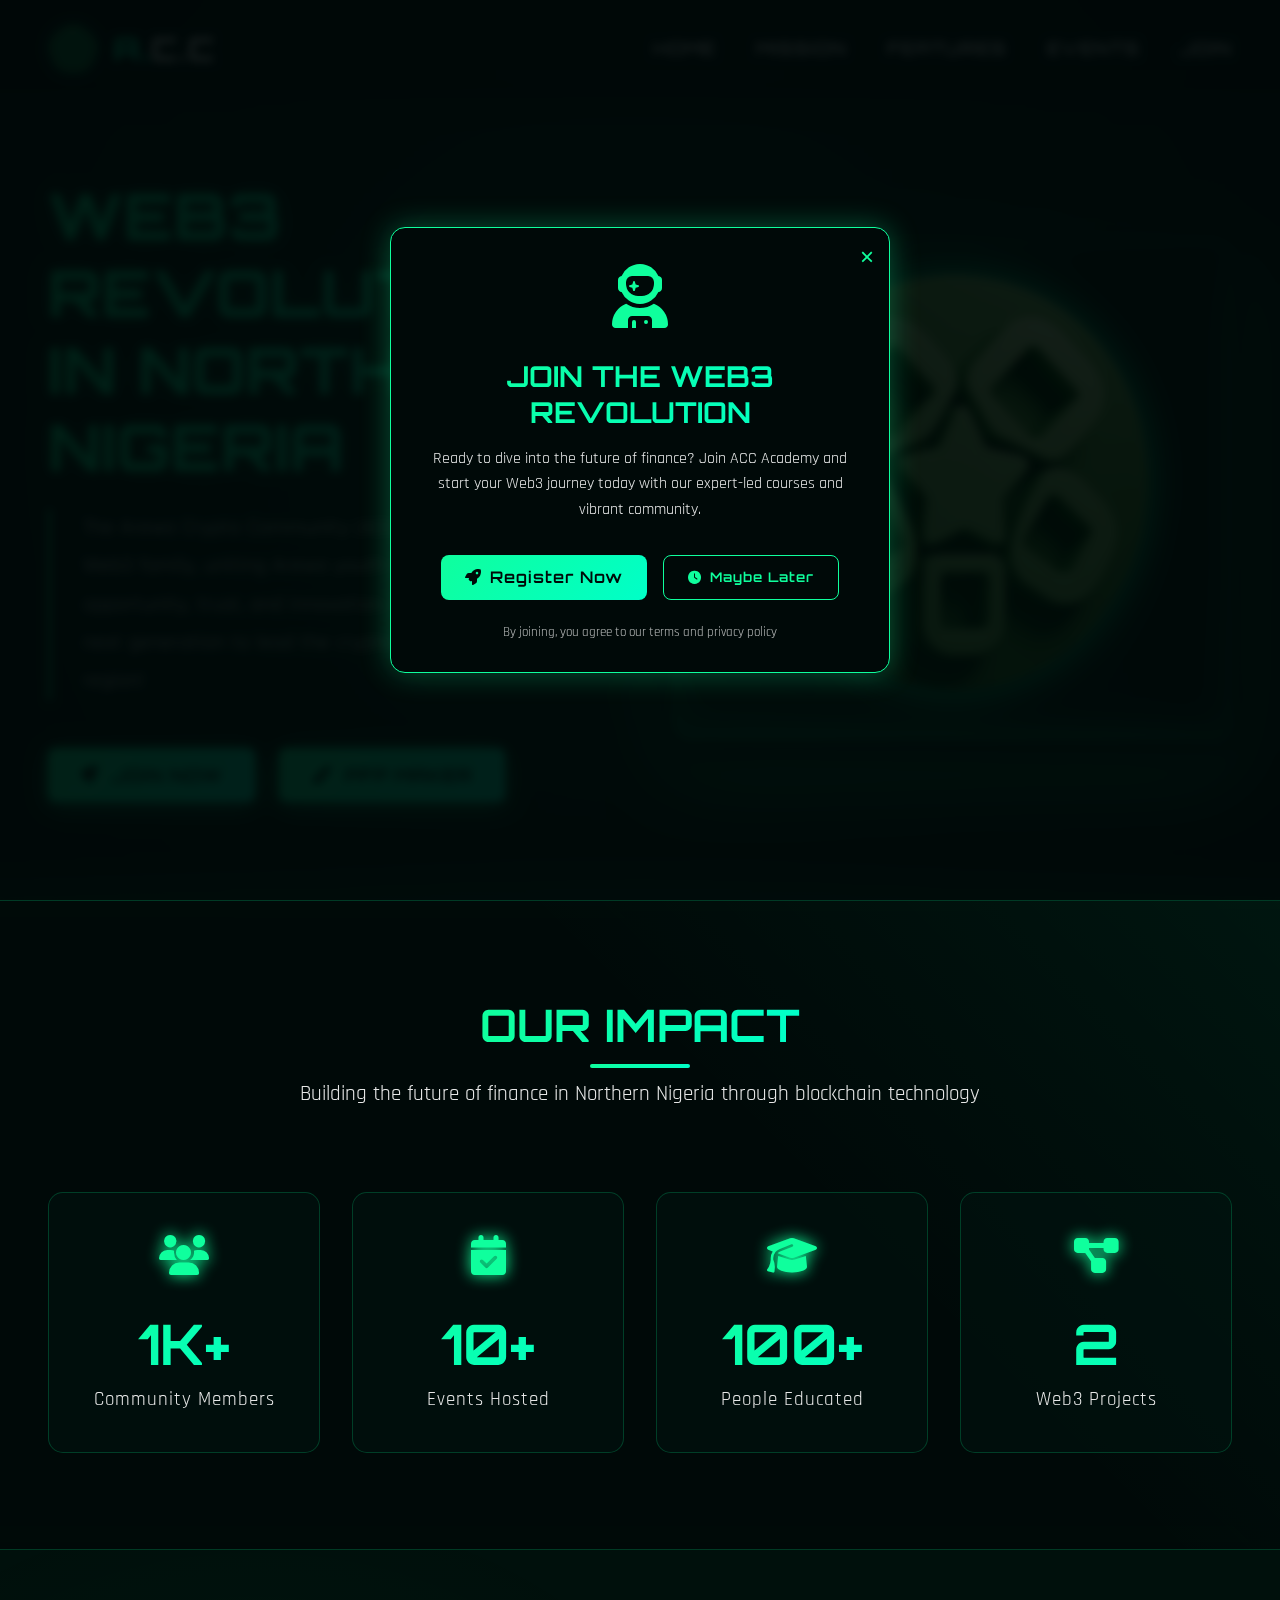
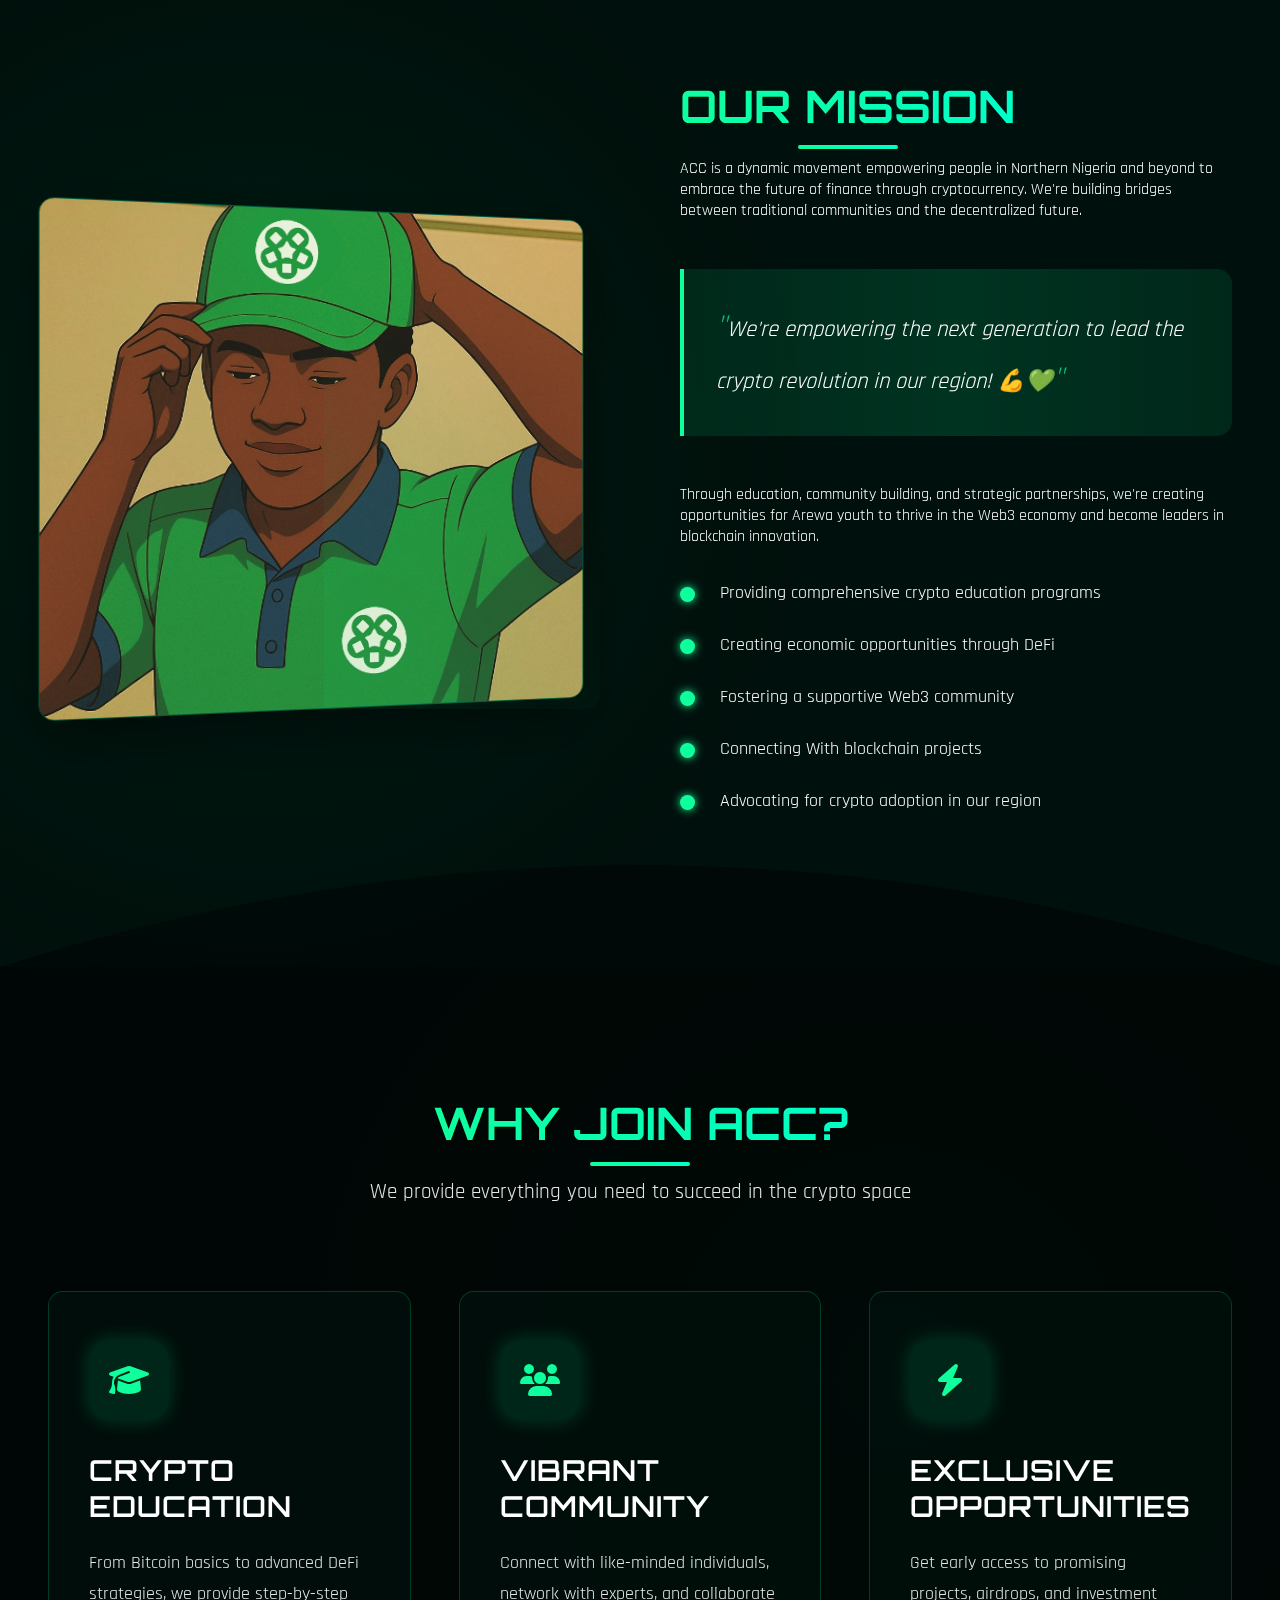
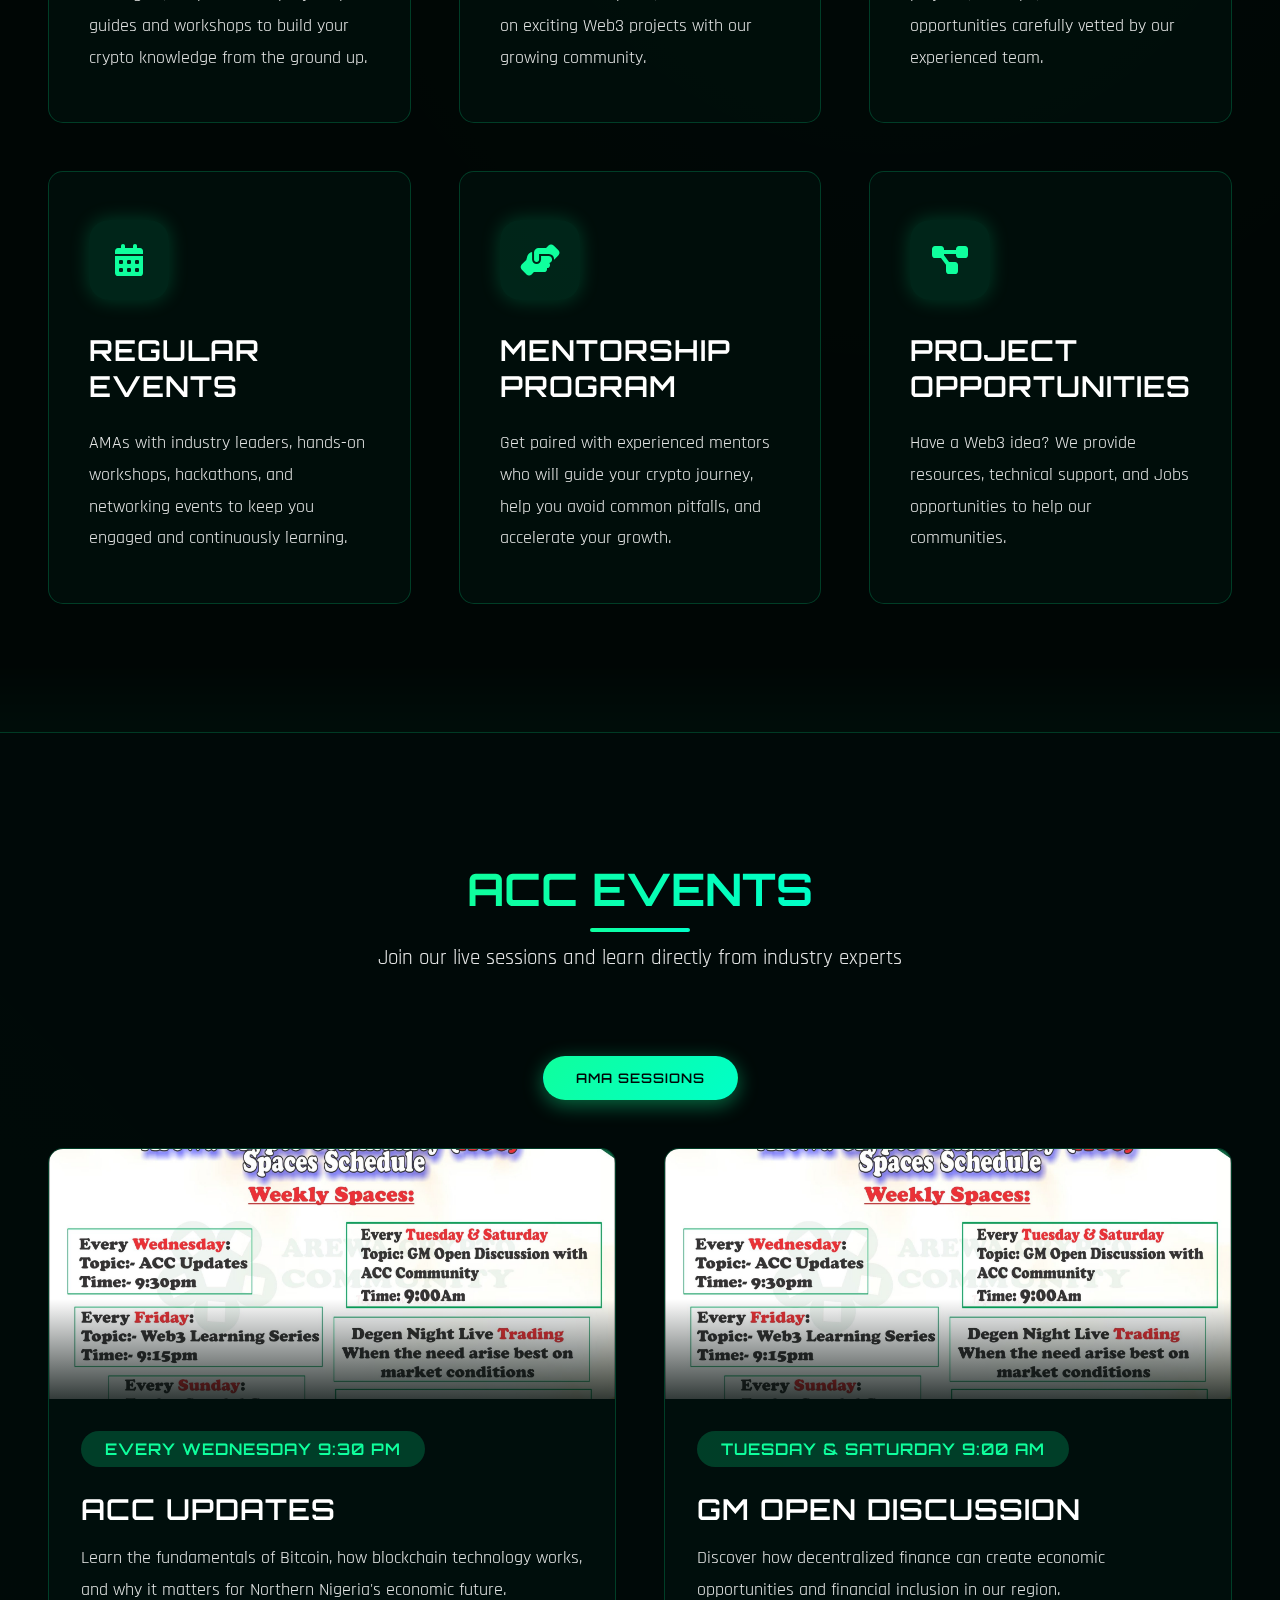
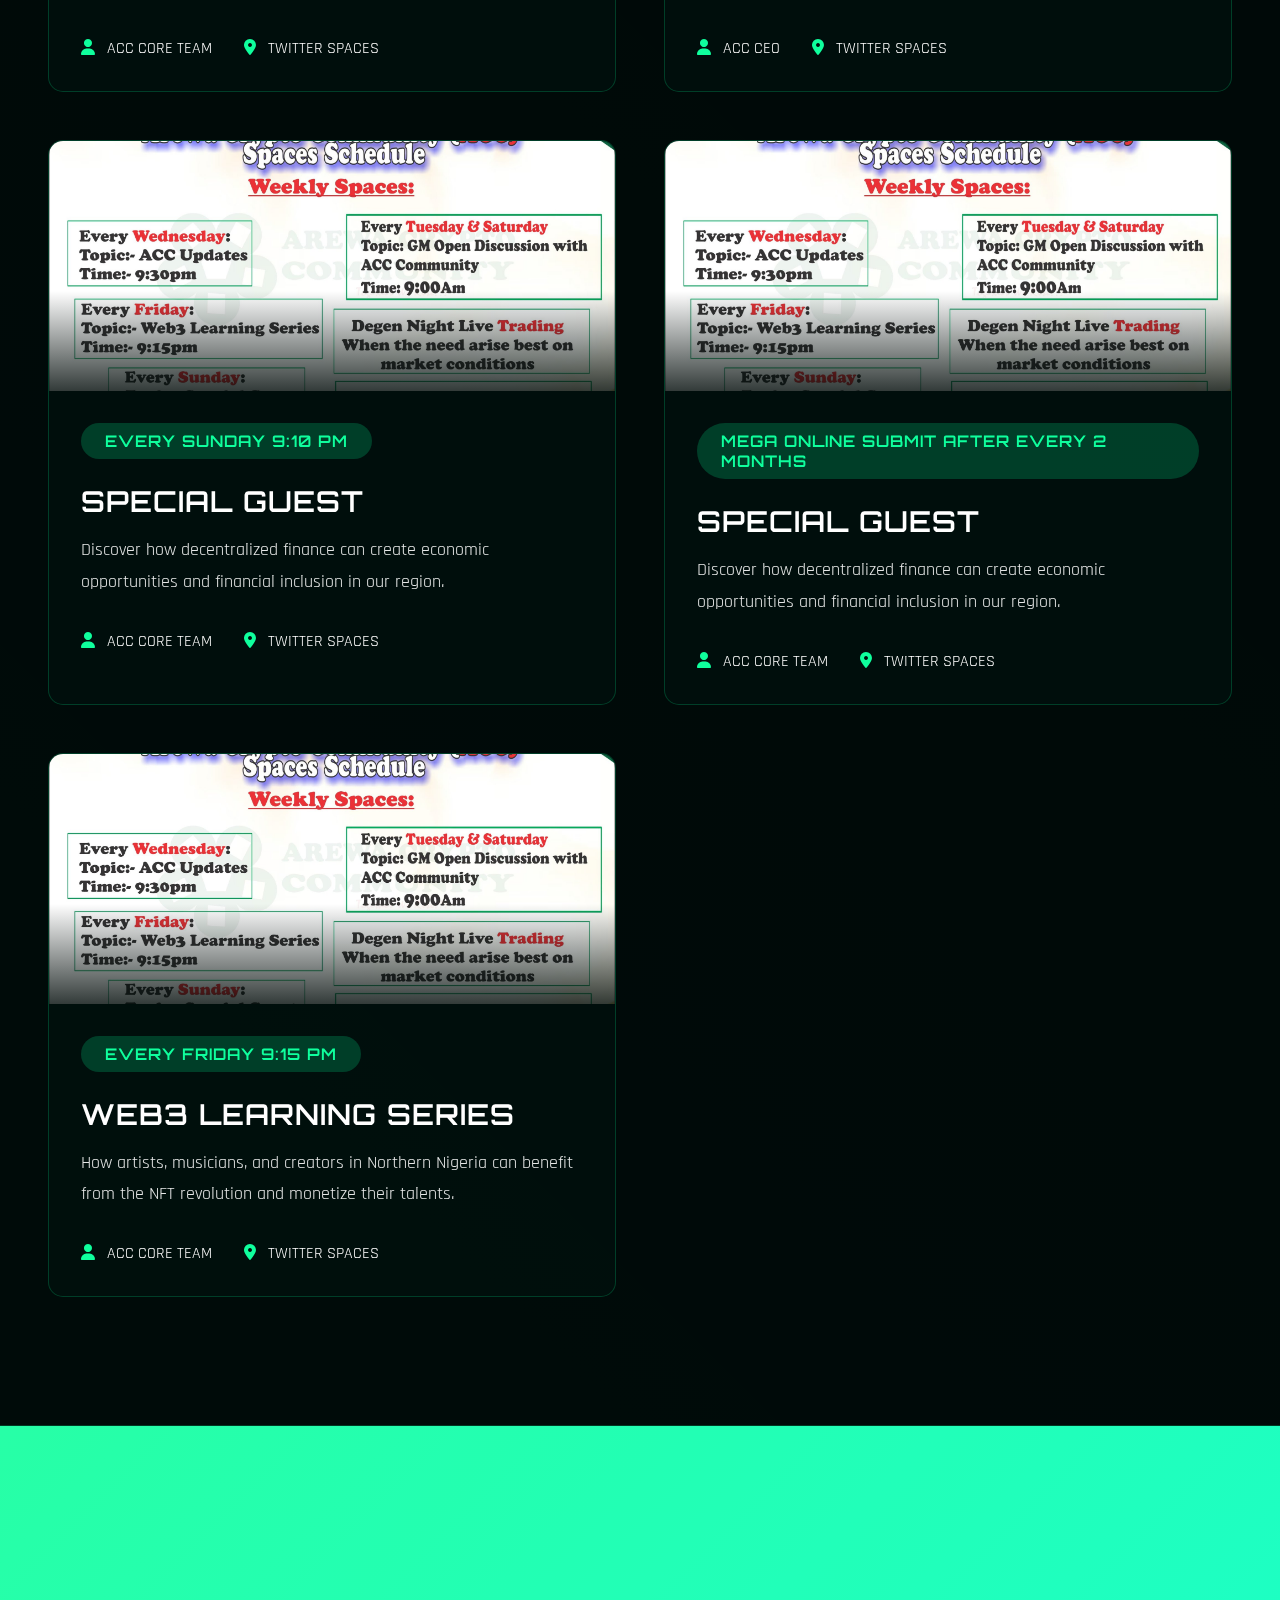
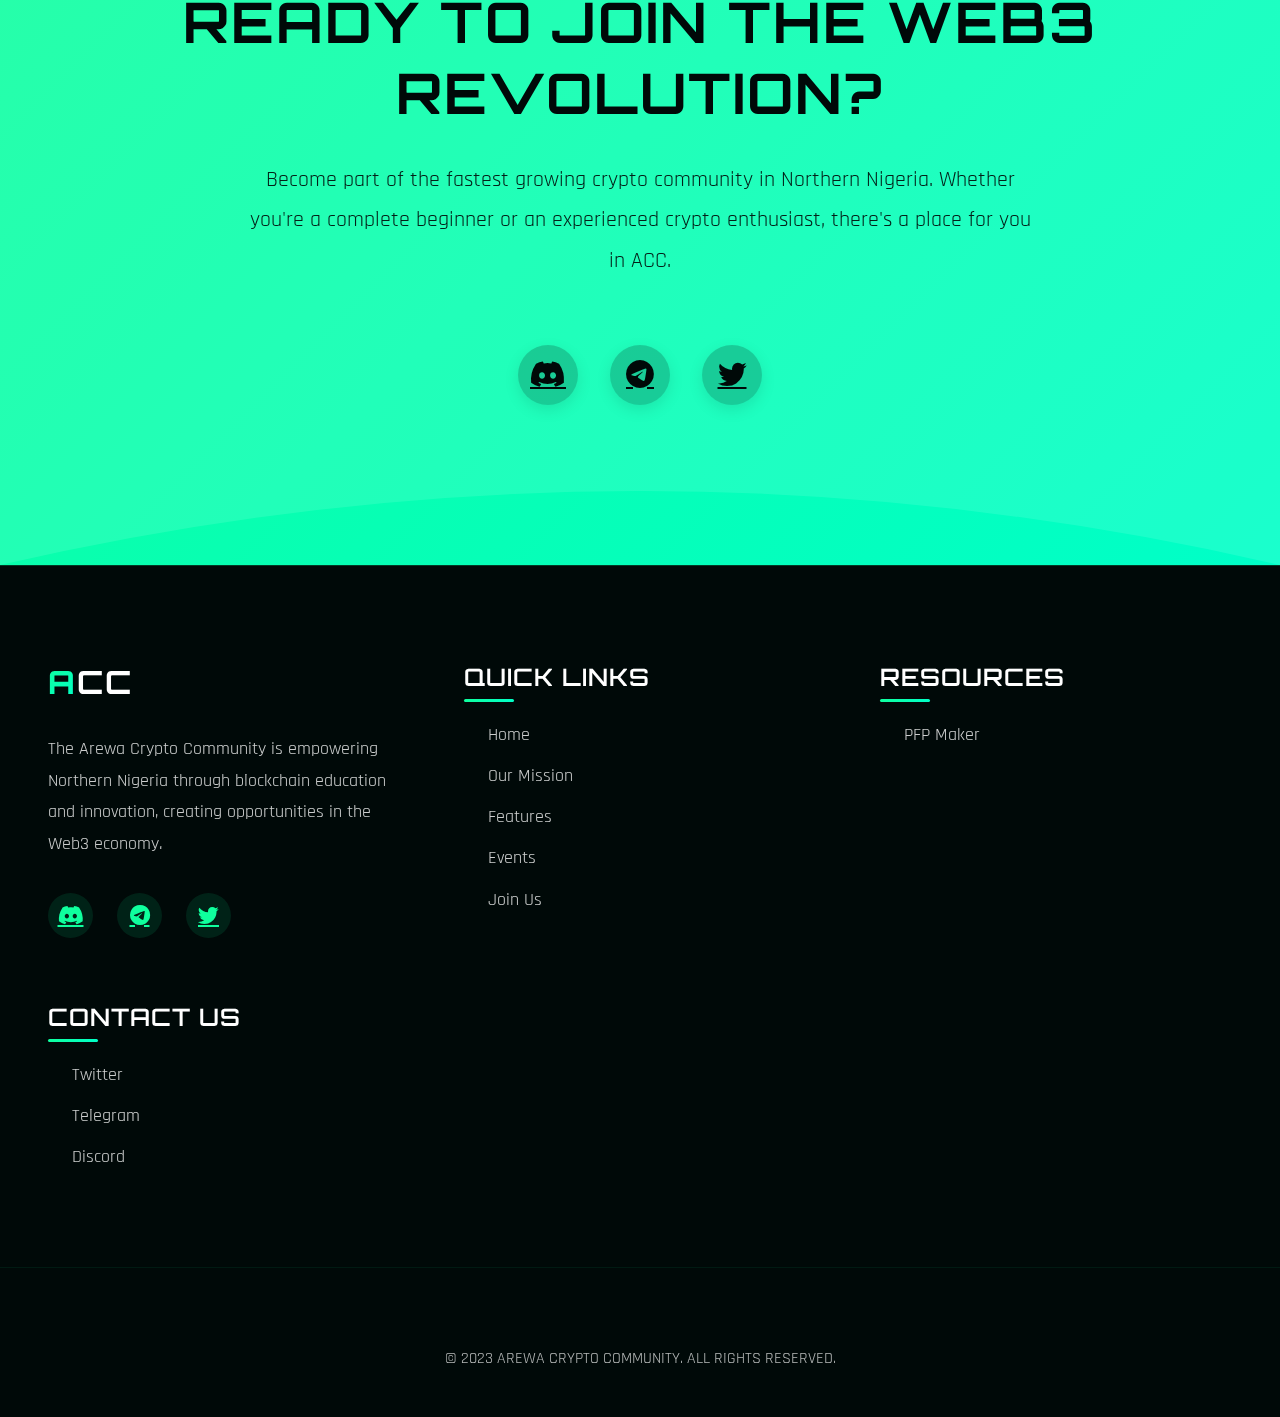
<file: index.html>
<!DOCTYPE html>
<html lang="en">

<head>
    <meta charset="UTF-8">
    <meta name="viewport" content="width=device-width, initial-scale=1.0">
    <title>Arewa Crypto Community | Leading Web3 Revolution in Northern Nigeria</title>
    <link rel="stylesheet" href="https://cdnjs.cloudflare.com/ajax/libs/font-awesome/6.4.0/css/all.min.css">
    <link
        href="https://fonts.googleapis.com/css2?family=Orbitron:wght@400;500;600;700&family=Rajdhani:wght@300;400;500;600;700&display=swap"
        rel="stylesheet">
    <link rel="icon" href="imgs/icon.png" type="image/png">
    <link rel="stylesheet" href="style.css">
</head>

<body>
    <!-- Quantum Grid Background -->
    <div class="quantum-grid"></div>

    <!-- Blockchain Visualization -->
    <!-- <div class="blockchain-viz" id="blockchainViz"></div> -->

    <!-- Header -->
    <header>
        <div class="nav-container">
            <a href="#" class="logo">
                <img src="imgs/icon.png" alt="ACC Logo" class="logo-img">
                <span>A.</span>C.C <span></span>
            </a>

            <button class="mobile-menu-btn" id="mobileMenuBtn">
                <i class="fas fa-bars"></i>
            </button>

            <ul class="nav-links" id="navLinks">
                <li><a href="#home">HOME</a></li>
                <li><a href="#mission">MISSION</a></li>
                <li><a href="#features">FEATURES</a></li>
                <li><a href="#events">EVENTS</a></li>
                <li><a href="#join">JOIN</a></li>
            </ul>
        </div>
    </header>

    <!-- Hero Section -->
    <section class="hero" id="home">
        <div class="hero-container">
            <div class="hero-content">
                <h1 class="hero-title">WEB3 REVOLUTION IN NORTHERN NIGERIA</h1>
                <p class="hero-subtitle">
                    The Arewa Crypto Community (ACC) is creating a vibrant Web3 family, uniting Arewa youth through
                    education, opportunity, trust, and innovation. We're empowering the next generation to lead the
                    crypto revolution in our region!
                </p>
                <div class="hero-btns">
                    <a href="#join" class="btn btn-primary">
                        <i class="fas fa-rocket"></i> JOIN NOW
                    </a>
                    <a href="./pfp-maker.html" class="btn btn-primary">
                        <i class="fas fa-paint-brush"></i> PFP MAKER
                    </a>
                </div>
            </div>
            <div class="hero-image">
                <div class="hero-img-container">
                    <img src="imgs/acc3d1.png" alt="ACC Community" class="hero-img">
                    <div class="hero-img-overlay"></div>
                </div>
                <div class="floating-elements" id="floatingElements"></div>
            </div>
        </div>
    </section>

    <!-- Stats Section -->
    <section class="stats">
        <div class="stats-container">
            <div class="stats-header">
                <h2 class="section-title">OUR IMPACT</h2>
                <p class="section-subtitle">Building the future of finance in Northern Nigeria through blockchain
                    technology</p>
            </div>

            <div class="stats-grid">
                <div class="stat-card">
                    <div class="stat-icon">
                        <i class="fas fa-users"></i>
                    </div>
                    <div class="stat-number" id="membersCount">1K+</div>
                    <div class="stat-label">Community Members</div>
                </div>

                <div class="stat-card">
                    <div class="stat-icon">
                        <i class="fas fa-calendar-check"></i>
                    </div>
                    <div class="stat-number" id="eventsCount">10+</div>
                    <div class="stat-label">Events Hosted</div>
                </div>

                <div class="stat-card">
                    <div class="stat-icon">
                        <i class="fas fa-graduation-cap"></i>
                    </div>
                    <div class="stat-number" id="educationCount">100+</div>
                    <div class="stat-label">People Educated</div>
                </div>

                <div class="stat-card">
                    <div class="stat-icon">
                        <i class="fas fa-project-diagram"></i>
                    </div>
                    <div class="stat-number" id="projectsCount">2</div>
                    <div class="stat-label">Web3 Projects</div>
                </div>
            </div>
        </div>
    </section>

    <!-- Mission Section -->
    <section class="mission" id="mission">
        <div class="mission-container">
            <div class="mission-image">
                <div class="mission-img-container">
                    <img src="imgs/Request.jpg" alt="ACC Mission" class="mission-img">
                    <div class="mission-img-overlay"></div>
                </div>
            </div>
            <div class="mission-content">
                <h2 class="section-title">OUR MISSION</h2>
                <p class="section-text">
                    ACC is a dynamic movement empowering people in Northern Nigeria and beyond to embrace the future of
                    finance through cryptocurrency. We're building bridges between traditional communities and the
                    decentralized future.
                </p>

                <div class="mission-highlight">
                    <p>We're empowering the next generation to lead the crypto revolution in our region! 💪💚</p>
                </div>

                <p class="section-text">
                    Through education, community building, and strategic partnerships, we're creating opportunities for
                    Arewa youth to thrive in the Web3 economy and become leaders in blockchain innovation.
                </p>

                <ul class="mission-list">
                    <li>Providing comprehensive crypto education programs</li>
                    <li>Creating economic opportunities through DeFi</li>
                    <li>Fostering a supportive Web3 community</li>
                    <li>Connecting With blockchain projects</li>
                    <li>Advocating for crypto adoption in our region</li>
                </ul>
            </div>
        </div>
    </section>

    <!-- Features Section -->
    <section class="features" id="features">
        <div class="features-container">
            <div class="features-header">
                <h2 class="section-title">WHY JOIN ACC?</h2>
                <p class="section-subtitle">We provide everything you need to succeed in the crypto space</p>
            </div>

            <div class="features-grid">
                <div class="feature-card">
                    <div class="feature-icon">
                        <i class="fas fa-graduation-cap"></i>
                    </div>
                    <h3 class="feature-title">CRYPTO EDUCATION</h3>
                    <p class="feature-text">
                        From Bitcoin basics to advanced DeFi strategies, we provide step-by-step guides and workshops to
                        build your crypto knowledge from the ground up.
                    </p>
                </div>

                <div class="feature-card">
                    <div class="feature-icon">
                        <i class="fas fa-users"></i>
                    </div>
                    <h3 class="feature-title">VIBRANT COMMUNITY</h3>
                    <p class="feature-text">
                        Connect with like-minded individuals, network with experts, and collaborate on exciting Web3
                        projects with our growing community.
                    </p>
                </div>

                <div class="feature-card">
                    <div class="feature-icon">
                        <i class="fas fa-bolt"></i>
                    </div>
                    <h3 class="feature-title">EXCLUSIVE OPPORTUNITIES</h3>
                    <p class="feature-text">
                        Get early access to promising projects, airdrops, and investment opportunities carefully vetted
                        by our experienced team.
                    </p>
                </div>

                <div class="feature-card">
                    <div class="feature-icon">
                        <i class="fas fa-calendar-alt"></i>
                    </div>
                    <h3 class="feature-title">REGULAR EVENTS</h3>
                    <p class="feature-text">
                        AMAs with industry leaders, hands-on workshops, hackathons, and networking events to keep you
                        engaged and continuously learning.
                    </p>
                </div>

                <div class="feature-card">
                    <div class="feature-icon">
                        <i class="fas fa-hands-helping"></i>
                    </div>
                    <h3 class="feature-title">MENTORSHIP PROGRAM</h3>
                    <p class="feature-text">
                        Get paired with experienced mentors who will guide your crypto journey, help you avoid common
                        pitfalls, and accelerate your growth.
                    </p>
                </div>

                <div class="feature-card">
                    <div class="feature-icon">
                        <i class="fas fa-project-diagram"></i>
                    </div>
                    <h3 class="feature-title">PROJECT OPPORTUNITIES</h3>
                    <p class="feature-text">
                        Have a Web3 idea? We provide resources, technical support, and Jobs opportunities to help our
                        communities.
                    </p>
                </div>
            </div>
        </div>
    </section>

    <!-- Events Section -->
    <section class="events" id="events">
        <div class="events-container">
            <div class="events-header">
                <h2 class="section-title">ACC EVENTS</h2>
                <p class="section-subtitle">Join our live sessions and learn directly from industry experts</p>
            </div>

            <div class="event-tabs">
                <!-- <button class="event-tab active">ALL EVENTS</button> -->
                <button class="event-tab active">AMA SESSIONS</button>
                <!-- <button class="event-tab">WORKSHOPS</button> -->
                <!-- <button class="event-tab">MEETUPS</button> -->
            </div>

            <div class="event-cards">
                <div class="event-card">
                    <div class="event-image">
                        <img src="imgs/timteble.jpg" alt="AMA Session" class="event-img">
                    </div>
                    <div class="event-content">
                        <span class="event-date">EVERY WEDNESDAY 9:30 PM</span>
                        <h3 class="event-title">ACC UPDATES</h3>
                        <p class="event-description">
                            Learn the fundamentals of Bitcoin, how blockchain technology works, and why it matters for
                            Northern Nigeria's economic future.
                        </p>
                        <div class="event-meta">
                            <span><i class="fas fa-user"></i> ACC CORE TEAM</span>
                            <span><i class="fas fa-map-marker-alt"></i> TWITTER SPACES</span>
                        </div>
                    </div>
                </div>

                <div class="event-card">
                    <div class="event-image">
                        <img src="imgs/timteble.jpg" alt="AMA Session" class="event-img">
                    </div>
                    <div class="event-content">
                        <span class="event-date">TUESDAY & SATURDAY 9:00 AM</span>
                        <h3 class="event-title">GM OPEN DISCUSSION</h3>
                        <p class="event-description">
                            Discover how decentralized finance can create economic opportunities and financial inclusion
                            in our region.
                        </p>
                        <div class="event-meta">
                            <span><i class="fas fa-user"></i> ACC CEO</span>
                            <span><i class="fas fa-map-marker-alt"></i> TWITTER SPACES</span>
                        </div>
                    </div>
                </div>



                <div class="event-card">
                    <div class="event-image">
                        <img src="imgs/timteble.jpg" alt="AMA Session" class="event-img">
                    </div>
                    <div class="event-content">
                        <span class="event-date">EVERY SUNDAY 9:10 PM</span>
                        <h3 class="event-title">SPECIAL GUEST </h3>
                        <p class="event-description">
                            Discover how decentralized finance can create economic opportunities and financial inclusion
                            in our region.
                        </p>
                        <div class="event-meta">
                            <span><i class="fas fa-user"></i> ACC CORE TEAM</span>
                            <span><i class="fas fa-map-marker-alt"></i> TWITTER SPACES</span>
                        </div>
                    </div>
                </div>



                <div class="event-card">
                    <div class="event-image">
                        <img src="imgs/timteble.jpg" alt="AMA Session" class="event-img">
                    </div>
                    <div class="event-content">
                        <span class="event-date">MEGA ONLINE SUBMIT AFTER EVERY 2 MONTHS</span>
                        <h3 class="event-title">SPECIAL GUEST </h3>
                        <p class="event-description">
                            Discover how decentralized finance can create economic opportunities and financial inclusion
                            in our region.
                        </p>
                        <div class="event-meta">
                            <span><i class="fas fa-user"></i> ACC CORE TEAM</span>
                            <span><i class="fas fa-map-marker-alt"></i> TWITTER SPACES</span>
                        </div>
                    </div>
                </div>



                <div class="event-card">
                    <div class="event-image">
                        <img src="imgs/timteble.jpg" alt="AMA Session" class="event-img">
                    </div>
                    <div class="event-content">
                        <span class="event-date">EVERY FRIDAY 9:15 PM</span>
                        <h3 class="event-title">WEB3 LEARNING SERIES</h3>
                        <p class="event-description">
                            How artists, musicians, and creators in Northern Nigeria can benefit from the NFT revolution
                            and monetize their talents.
                        </p>
                        <div class="event-meta">
                            <span><i class="fas fa-user"></i> ACC CORE TEAM</span>
                            <span><i class="fas fa-map-marker-alt"></i> TWITTER SPACES</span>
                        </div>
                    </div>
                </div>
            </div>
        </div>
    </section>

    <!-- Join Section -->
    <section class="join" id="join">
        <div class="join-container">
            <h2 class="join-title">READY TO JOIN THE WEB3 REVOLUTION?</h2>
            <p class="join-text">
                Become part of the fastest growing crypto community in Northern Nigeria. Whether you're a complete
                beginner or an experienced crypto enthusiast, there's a place for you in ACC.
            </p>

            <!-- <div class="join-form">
                <input type="email" class="form-input" placeholder="Enter your email address">
                <button type="submit" class="form-btn">SIGN UP NOW</button>
            </div> -->

            <div class="social-links">
                <a href="https://discord.gg/XhRHPaXB" target="_blank" class="social-link"><i
                        class="fab fa-discord"></i></a>
                <a href="https://t.me/acccommunitychannel" target="_blank" class="social-link"><i
                        class="fab fa-telegram"></i></a>
                <a href="https://x.com/acc_community" target="_blank" class="social-link"><i
                        class="fab fa-twitter"></i></a>
                <!-- <a href="#" class="social-link"><i class="fab fa-youtube"></i></a> -->
            </div>
        </div>
    </section>
    <div class="popup-overlay" id="joinPopup">
        <div class="popup-container">
            <button class="popup-close" id="closePopup">&times;</button>
            <div class="popup-content">
                <div class="popup-icon">
                    <i class="fas fa-user-astronaut"></i>
                </div>
                <h3 class="popup-title">JOIN THE WEB3 REVOLUTION</h3>
                <p class="popup-text">
                    Ready to dive into the future of finance? Join ACC Academy and start your Web3 journey today
                    with our expert-led courses and vibrant community.
                </p>
                <div class="popup-buttons">
                    <a href="#" class="popup-btn popup-btn-primary">
                        <i class="fas fa-rocket"></i> Register Now
                    </a>
                    <button class="popup-btn popup-btn-outline" id="laterBtn">
                        <i class="fas fa-clock"></i> Maybe Later
                    </button>
                </div>
                <p class="popup-cookie">
                    By joining, you agree to our terms and privacy policy
                </p>
            </div>
        </div>
    </div>
    <!-- Footer -->
    <footer>
        <div class="footer-container">
            <div class="footer-col">
                <div class="footer-logo">
                    <span>A</span>CC
                </div>
                <p class="footer-about">
                    The Arewa Crypto Community is empowering Northern Nigeria through blockchain education and
                    innovation, creating opportunities in the Web3 economy.
                </p>
                <div class="footer-social">
                    <a href="https://discord.gg/XhRHPaXB" target="_blank" class="footer-social-link"><i
                            class="fab fa-discord"></i></a>
                    <a href="https://t.me/acccommunitychannel" target="_blank" class="footer-social-link"><i
                            class="fab fa-telegram"></i></a>
                    <a href="https://x.com/acc_community" target="_blank" class="footer-social-link"><i
                            class="fab fa-twitter"></i></a>
                    <!-- <a href="#" class="footer-social-link"><i class="fab fa-instagram"></i></a> -->
                </div>
            </div>

            <div class="footer-col">
                <h3 class="footer-title">QUICK LINKS</h3>
                <ul class="footer-links">
                    <li><a href="#home">Home</a></li>
                    <li><a href="#mission">Our Mission</a></li>
                    <li><a href="#features">Features</a></li>
                    <li><a href="#events">Events</a></li>
                    <li><a href="#join">Join Us</a></li>
                </ul>
            </div>

            <div class="footer-col">
                <h3 class="footer-title">RESOURCES</h3>
                <ul class="footer-links">
                    <li><a href="#">PFP Maker</a></li>
                    <!-- <li><a href="#">Crypto Glossary</a></li>
                    <li><a href="#">Security Tips</a></li>
                    <li><a href="#">Recommended Tools</a></li>
                    <li><a href="#">FAQ</a></li> -->
                </ul>
            </div>

            <div class="footer-col">
                <h3 class="footer-title">CONTACT US</h3>
                <ul class="footer-links">
                    <!-- <li><a href="mailto:info@arewacrypto.com">info@arewacrypto.com</a></li> -->
                    <li><a href="https://x.com/acc_community" target="_blank">Twitter</a></li>
                    <li><a href="https://t.me/acccommunitychannel" target="_blank">Telegram</a></li>
                    <li><a href="https://discord.gg/XhRHPaXB" target="_blank">Discord</a></li>
                    <!-- <li><a href="#">Instagram</a></li> -->
                </ul>
            </div>
        </div>

        <div class="footer-bottom">
            <p>&copy; 2023 AREWA CRYPTO COMMUNITY. ALL RIGHTS RESERVED.</p>
        </div>
    </footer>

    <script>
        // Wait for DOM to load
        document.addEventListener('DOMContentLoaded', function () {
            const popup = document.getElementById('joinPopup');
            const closeBtn = document.getElementById('closePopup');
            const laterBtn = document.getElementById('laterBtn');

            // Check if user has already dismissed the popup
            if (!localStorage.getItem('popupDismissed')) {
                // Show popup after 5 seconds
                setTimeout(() => {
                    popup.classList.add('active');
                }, 700);
            }

            // Close popup handlers
            closeBtn.addEventListener('click', function () {
                popup.classList.remove('active');
                // localStorage.setItem('popupDismissed', 'true');
            });

            laterBtn.addEventListener('click', function () {
                popup.classList.remove('active');
                // localStorage.setItem('popupDismissed', 'true');
            });

            // Close when clicking outside
            popup.addEventListener('click', function (e) {
                if (e.target === popup) {
                    popup.classList.remove('active');
                    // localStorage.setItem('popupDismissed', 'true');
                }
            });

            // Optional: Show popup when leaving the page
            // window.addEventListener('mouseout', function (e) {
            //     if (e.clientY < 50 && !localStorage.getItem('popupDismissed')) {
            //         popup.classList.add('active');
            //     }
            // });
        });
        // Mobile Menu Toggle
        const mobileMenuBtn = document.getElementById('mobileMenuBtn');
        const navLinks = document.getElementById('navLinks');

        mobileMenuBtn.addEventListener('click', () => {
            navLinks.classList.toggle('active');
            mobileMenuBtn.innerHTML = navLinks.classList.contains('active') ?
                '<i class="fas fa-times"></i>' : '<i class="fas fa-bars"></i>';
        });

        // Close mobile menu when clicking a link
        document.querySelectorAll('.nav-links a').forEach(link => {
            link.addEventListener('click', () => {
                navLinks.classList.remove('active');
                mobileMenuBtn.innerHTML = '<i class="fas fa-bars"></i>';
            });
        });

        // Blockchain Network Visualization
        const blockchainViz = document.getElementById('blockchainViz');
        const nodes = [];
        const numNodes = 20;

        // Create nodes
        for (let i = 0; i < numNodes; i++) {
            const node = document.createElement('div');
            node.classList.add('blockchain-node');

            // Random position with more density in center
            const centerX = window.innerWidth / 2;
            const centerY = window.innerHeight / 2;
            const angle = Math.random() * Math.PI * 2;
            const distance = Math.random() * Math.min(centerX, centerY) * 0.7;
            const posX = centerX + Math.cos(angle) * distance;
            const posY = centerY + Math.sin(angle) * distance;

            // Random animation delay
            const delay = Math.random() * 3;

            node.style.left = `${posX}px`;
            node.style.top = `${posY}px`;
            node.style.animationDelay = `${delay}s`;

            blockchainViz.appendChild(node);
            nodes.push({ x: posX, y: posY, element: node });
        }

        // Create connections between nodes
        nodes.forEach((node1, i) => {
            // Connect to 3-5 nearest nodes
            const connections = [];

            nodes.forEach((node2, j) => {
                if (i !== j) {
                    const distance = Math.sqrt(
                        Math.pow(node1.x - node2.x, 2) +
                        Math.pow(node1.y - node2.y, 2)
                    );
                    connections.push({ distance, node: node2 });
                }
            });

            // Sort by distance and take the closest 3-5
            connections.sort((a, b) => a.distance - b.distance);
            const closest = connections.slice(0, 3 + Math.floor(Math.random() * 3));

            closest.forEach(target => {
                // Check if connection already exists
                let exists = false;
                document.querySelectorAll('.blockchain-connection').forEach(conn => {
                    if ((conn.dataset.from === `${i}` && conn.dataset.to === `${nodes.indexOf(target.node)}`) ||
                        (conn.dataset.from === `${nodes.indexOf(target.node)}` && conn.dataset.to === `${i}`)) {
                        exists = true;
                    }
                });

                if (!exists && target.distance < 400) {
                    const connection = document.createElement('div');
                    connection.classList.add('blockchain-connection');

                    const angle = Math.atan2(target.node.y - node1.y, target.node.x - node1.x);
                    const length = target.distance;

                    connection.style.width = `${length}px`;
                    connection.style.left = `${node1.x}px`;
                    connection.style.top = `${node1.y}px`;
                    connection.style.transform = `rotate(${angle}rad)`;
                    connection.dataset.from = i;
                    connection.dataset.to = nodes.indexOf(target.node);

                    // Random animation properties
                    connection.style.animationDelay = `${Math.random() * 5}s`;
                    connection.style.animationDuration = `${5 + Math.random() * 10}s`;

                    blockchainViz.appendChild(connection);
                }
            });
        });

        // Floating crypto elements in hero section
        const floatingElements = document.getElementById('floatingElements');
        const cryptoIcons = [
            'bitcoin', 'bitcoin', 'bitcoin', 'bitcoin', 'bitcoin',
            'bitcoin', 'bitcoin', 'bitcoin', 'bitcoin', 'bitcoin'
        ];

        for (let i = 0; i < 12; i++) {
            const element = document.createElement('div');
            element.classList.add('floating-element');

            // Random properties
            const posX = Math.random() * 100;
            const delay = Math.random() * 10;
            const duration = 10 + Math.random() * 15;
            const size = 30 + Math.random() * 40;
            const icon = cryptoIcons[Math.floor(Math.random() * cryptoIcons.length)];

            element.style.left = `${posX}%`;
            element.style.backgroundImage = `url('./logos/${icon}-logo.png')`;
            element.style.width = `${size}px`;
            element.style.height = `${size}px`;
            element.style.animationDelay = `${delay}s`;
            element.style.animationDuration = `${duration}s`;

            floatingElements.appendChild(element);
        }

        // Animate stats counting
        const animateCount = (element, target) => {
            let current = 0;
            const increment = target / 50;
            const timer = setInterval(() => {
                current += increment;
                if (current >= target) {
                    clearInterval(timer);
                    element.textContent = target + '+';
                } else {
                    element.textContent = Math.floor(current) + '+';
                }
            }, 20);
        };

        // Intersection Observer for animations
        const observer = new IntersectionObserver((entries) => {
            entries.forEach(entry => {
                if (entry.isIntersecting) {
                    entry.target.classList.add('animate');

                    // Start counting animations for stats
                    if (entry.target.id === 'membersCount') animateCount(entry.target, 2500);
                    if (entry.target.id === 'eventsCount') animateCount(entry.target, 50);
                    if (entry.target.id === 'educationCount') animateCount(entry.target, 1000);
                    if (entry.target.id === 'projectsCount') animateCount(entry.target, 15);

                    observer.unobserve(entry.target);
                }
            });
        }, { threshold: 0.1 });

        document.querySelectorAll('.animate').forEach(el => {
            observer.observe(el);
        });

        // Parallax effect for blockchain nodes
        window.addEventListener('mousemove', (e) => {
            const x = e.clientX / window.innerWidth;
            const y = e.clientY / window.innerHeight;

            document.querySelectorAll('.blockchain-node').forEach((node, i) => {
                const speed = 0.5 + (i % 3) * 0.5;
                const xMove = (x - 0.5) * 20 * speed;
                const yMove = (y - 0.5) * 20 * speed;

                node.style.transform = `translate(${xMove}px, ${yMove}px)`;
            });
        });

        // Dynamic glow effect for elements on hover
        document.querySelectorAll('.btn, .feature-card, .event-card, .stat-card').forEach(el => {
            el.addEventListener('mouseenter', () => {
                const rect = el.getBoundingClientRect();
                const x = rect.left + rect.width / 2;
                const y = rect.top + rect.height / 2;

                const glow = document.createElement('div');
                glow.style.position = 'fixed';
                glow.style.width = '200px';
                glow.style.height = '200px';
                glow.style.background = 'radial-gradient(circle, rgba(15,255,157,0.3) 0%, transparent 70%)';
                glow.style.borderRadius = '50%';
                glow.style.pointerEvents = 'none';
                glow.style.transform = `translate(-50%, -50%)`;
                glow.style.left = `${x}px`;
                glow.style.top = `${y}px`;
                glow.style.zIndex = '0';
                glow.style.transition = 'opacity 0.5s ease';
                glow.style.opacity = '0';

                document.body.appendChild(glow);

                setTimeout(() => {
                    glow.style.opacity = '1';
                }, 10);

                el.addEventListener('mouseleave', () => {
                    glow.style.opacity = '0';
                    setTimeout(() => {
                        document.body.removeChild(glow);
                    }, 500);
                }, { once: true });
            });
        });
    </script>
</body>

</html>
</file>
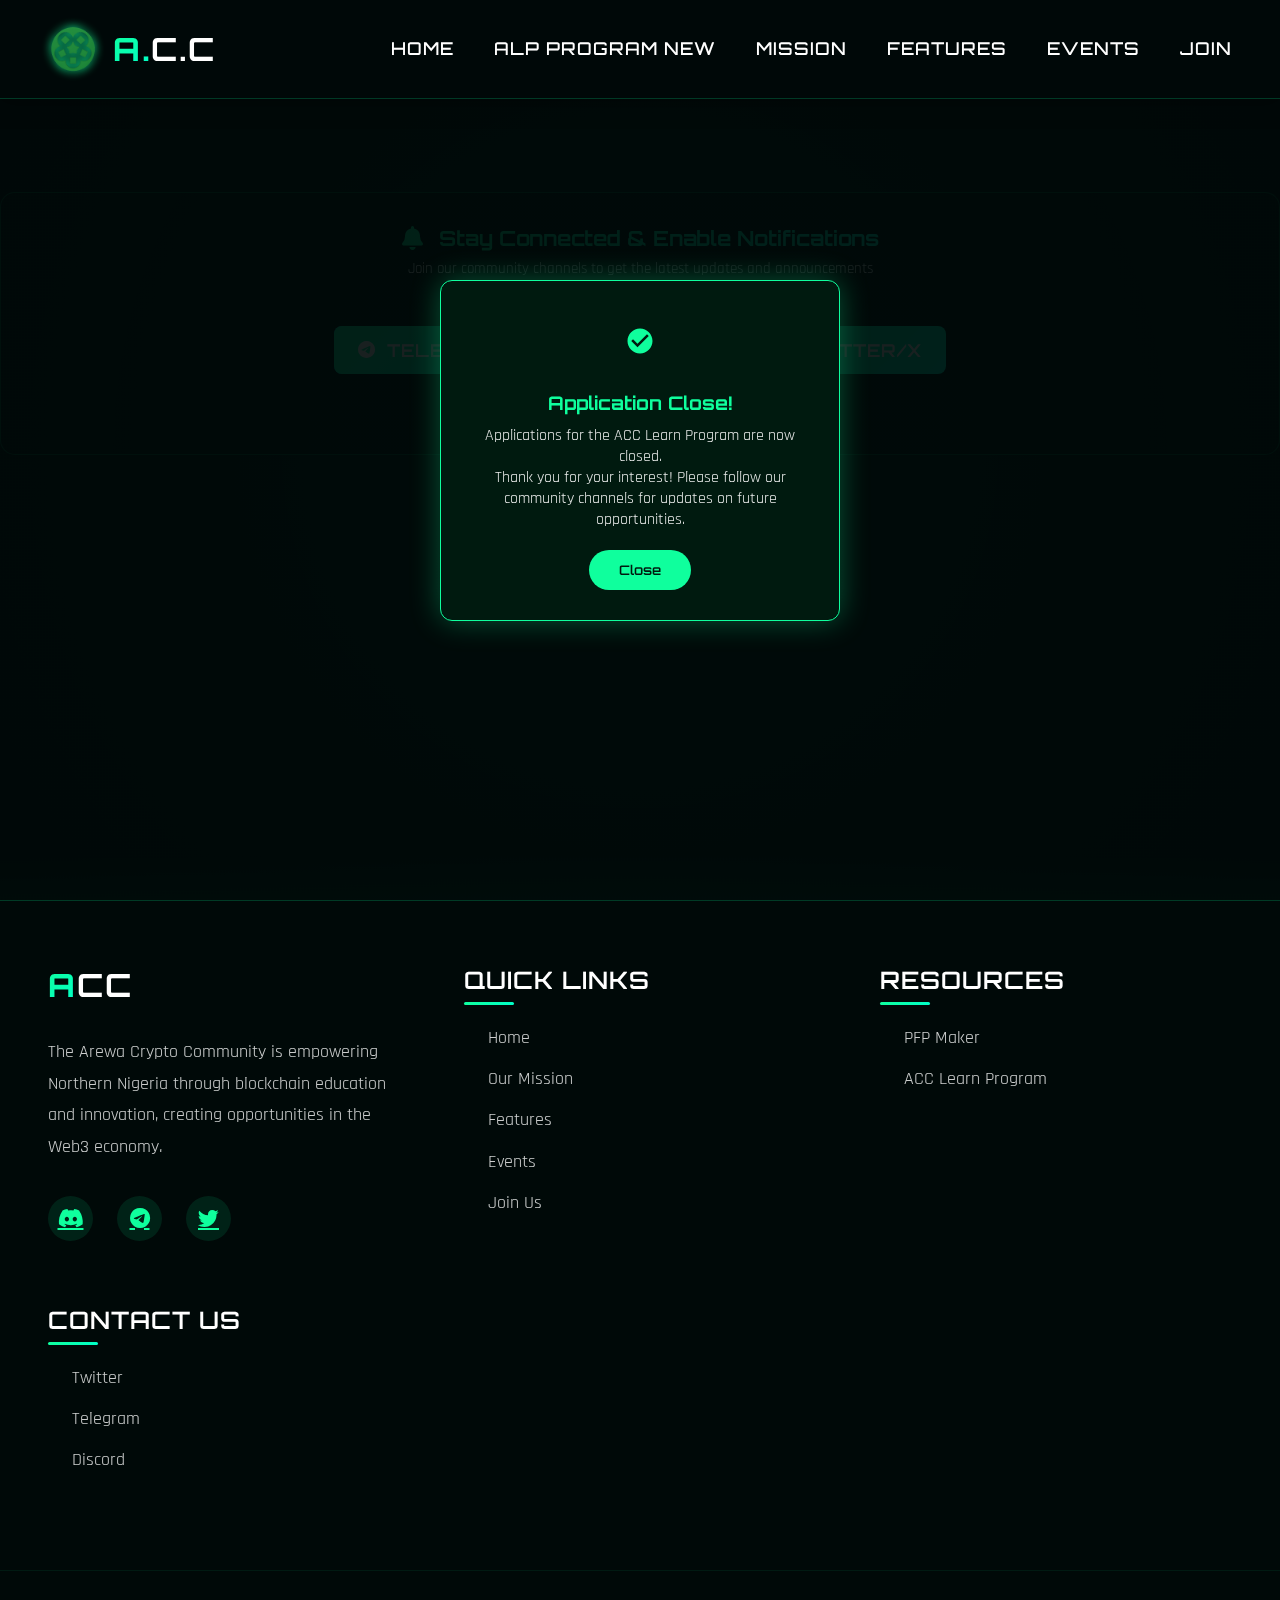
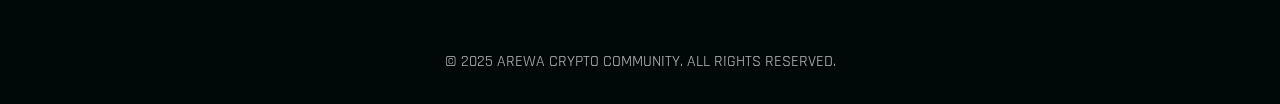
<file: #alp-form.html>
<!DOCTYPE html>
<html lang="en">

<head>
    <meta charset="UTF-8">
    <meta name="viewport" content="width=device-width, initial-scale=1.0">
    <meta name="description"
        content="Ready to dive into the future of finance? Join ACC Academy and start your Web3 journey today with our expert-led courses and vibrant community. .">
    <meta name="robots" content="index, follow">
    <title>ACC Learn Program Registration | Arewa Crypto Community</title>
    <link rel="stylesheet" href="https://cdnjs.cloudflare.com/ajax/libs/font-awesome/6.4.0/css/all.min.css">
    <link
        href="https://fonts.googleapis.com/css2?family=Orbitron:wght@400;500;600;700&family=Rajdhani:wght@300;400;500;600;700&display=swap"
        rel="stylesheet">

    <link rel="icon" href="imgs/favicon.png" type="image/png">
        <link rel="stylesheet" href="css/style.css">
    <link rel="stylesheet" href="css/registrationform.css">
    <!-- <script src="js/registrationform.js"></script> -->
</head>

<body>
    <!-- Quantum Grid Background -->
    <div class="quantum-grid"></div>

    <!-- Header -->
    <header>
        <div class="nav-container">
            <a href="#" class="logo">
                <img src="imgs/icon.png" alt="ACC Logo" class="logo-img">
                <span>A.</span>C.C <span></span>
            </a>

            <button class="mobile-menu-btn" id="mobileMenuBtn">
                <i class="fas fa-bars"></i>
            </button>

            <ul class="nav-links" id="navLinks">
                <li><a href="index.html#home">HOME</a></li>
                <li><a href="alp-program.html" class="nav-link">ALP PROGRAM <span class="new-indicator"
                            title="New Program!">NEW</span>
                    </a></li>
                <li><a href="index.html#mission">MISSION</a></li>
                <li><a href="index.html#features">FEATURES</a></li>
                <li><a href="index.html#events">EVENTS</a></li>
                <li><a href="index.html#join">JOIN</a></li>
            </ul>
        </div>
    </header>

    <!-- Registration Section -->
    <!-- Social Media Links -->
    <section class="registration">
        <div class="social-connect">
            <div class="social-header">
                <i class="fas fa-bell"></i>
                <h3>Stay Connected & Enable Notifications</h3>
            </div>
            <p class="social-subtext">Join our community channels to get the latest updates and
                announcements</p>

            <div class="btn-group">
                <a href="https://t.me/acccommunitychannel" target="_blank" class="btn btn-telegram">
                    <i class="fab fa-telegram"></i> Telegram
                </a>
                <a href="https://discord.gg/3pJxBJVWZ4" target="_blank" class="btn btn-discord">
                    <i class="fab fa-discord"></i> Discord
                </a>
                <a href="https://x.com/acc_community" target="_blank" class="btn btn-twitter">
                    <svg xmlns="http://www.w3.org/2000/svg" width="16" height="16" fill="currentColor"
                        viewBox="0 0 16 16">
                        <path
                            d="M12.6.75h2.454l-5.36 6.142L16 15.25h-4.937l-3.867-5.07-4.425 5.07H.316l5.733-6.57L0 .75h5.063l3.495 4.633L12.601.75Zm-.86 13.028h1.36L4.323 2.145H2.865z" />
                    </svg>
                    Twitter/X
                </a>
            </div>
        </div>
    </section>
    <!-- Add this to your HTML (right before closing </body>) -->
    <div class="acc-popup-overlay active" id="formPopup">
        <div class="acc-popup-container">
            <div class="acc-popup-icon">
                <svg xmlns="http://www.w3.org/2000/svg" viewBox="0 0 24 24" fill="#0fff9d">
                    <path
                        d="M12 2C6.48 2 2 6.48 2 12s4.48 10 10 10 10-4.48 10-10S17.52 2 12 2zm-2 15l-5-5 1.41-1.41L10 14.17l7.59-7.59L19 8l-9 9z" />
                </svg>
            </div>
            <div class="acc-popup-content">
                <h3>Application Close!</h3>
                <p>
                    Applications for the ACC Learn Program are now closed.<br>
                    Thank you for your interest! Please follow our community channels for updates on future
                    opportunities.
                </p>
            </div>
            <button class="acc-popup-button" id="popupClose"
                onclick="document.getElementById('formPopup').classList.remove('active')">
                <span>Close</span>
            </button>
        </div>
    </div>


    <!-- Footer -->
    <footer>
        <div class="footer-container">
            <div class="footer-col">
                <div class="footer-logo">
                    <span>A</span>CC
                </div>
                <p class="footer-about">
                    The Arewa Crypto Community is empowering Northern Nigeria through blockchain education and
                    innovation, creating opportunities in the Web3 economy.
                </p>
                <div class="footer-social">
                    <a href="https://discord.gg/3pJxBJVWZ4" target="_blank" class="footer-social-link"><i
                            class="fab fa-discord"></i></a>
                    <a href="https://t.me/acccommunitychannel" target="_blank" class="footer-social-link"><i
                            class="fab fa-telegram"></i></a>
                    <a href="https://x.com/acc_community" target="_blank" class="footer-social-link"><i
                            class="fab fa-twitter"></i></a>
                </div>
            </div>

            <div class="footer-col">
                <h3 class="footer-title">QUICK LINKS</h3>
                <ul class="footer-links">
                    <li><a href="index.html#home">Home</a></li>
                    <li><a href="index.html#mission">Our Mission</a></li>
                    <li><a href="index.html#features">Features</a></li>
                    <li><a href="index.html#events">Events</a></li>
                    <li><a href="index.html#join">Join Us</a></li>
                </ul>
            </div>

            <div class="footer-col">
                <h3 class="footer-title">RESOURCES</h3>
                <ul class="footer-links">
                    <li><a href="pfp-maker.html">PFP Maker</a></li>
                    <li><a href="#">ACC Learn Program</a></li>
                </ul>
            </div>

            <div class="footer-col">
                <h3 class="footer-title">CONTACT US</h3>
                <ul class="footer-links">
                    <li><a href="https://x.com/acc_community" target="_blank">Twitter</a></li>
                    <li><a href="https://t.me/acccommunitychannel" target="_blank">Telegram</a></li>
                    <li><a href="https://discord.gg/3pJxBJVWZ4" target="_blank">Discord</a></li>
                </ul>
            </div>
        </div>

        <div class="footer-bottom">
            <p>&copy; 2025 AREWA CRYPTO COMMUNITY. ALL RIGHTS RESERVED.</p>
        </div>
    </footer>
</body>
<script>
    // Mobile Menu Toggle
    const mobileMenuBtn = document.getElementById('mobileMenuBtn');
    const navLinks = document.getElementById('navLinks');

    mobileMenuBtn.addEventListener('click', () => {
        navLinks.classList.toggle('active');
        mobileMenuBtn.innerHTML = navLinks.classList.contains('active') ?
            '<i class="fas fa-times"></i>' : '<i class="fas fa-bars"></i>';
    });
</script>

</html>
</file>
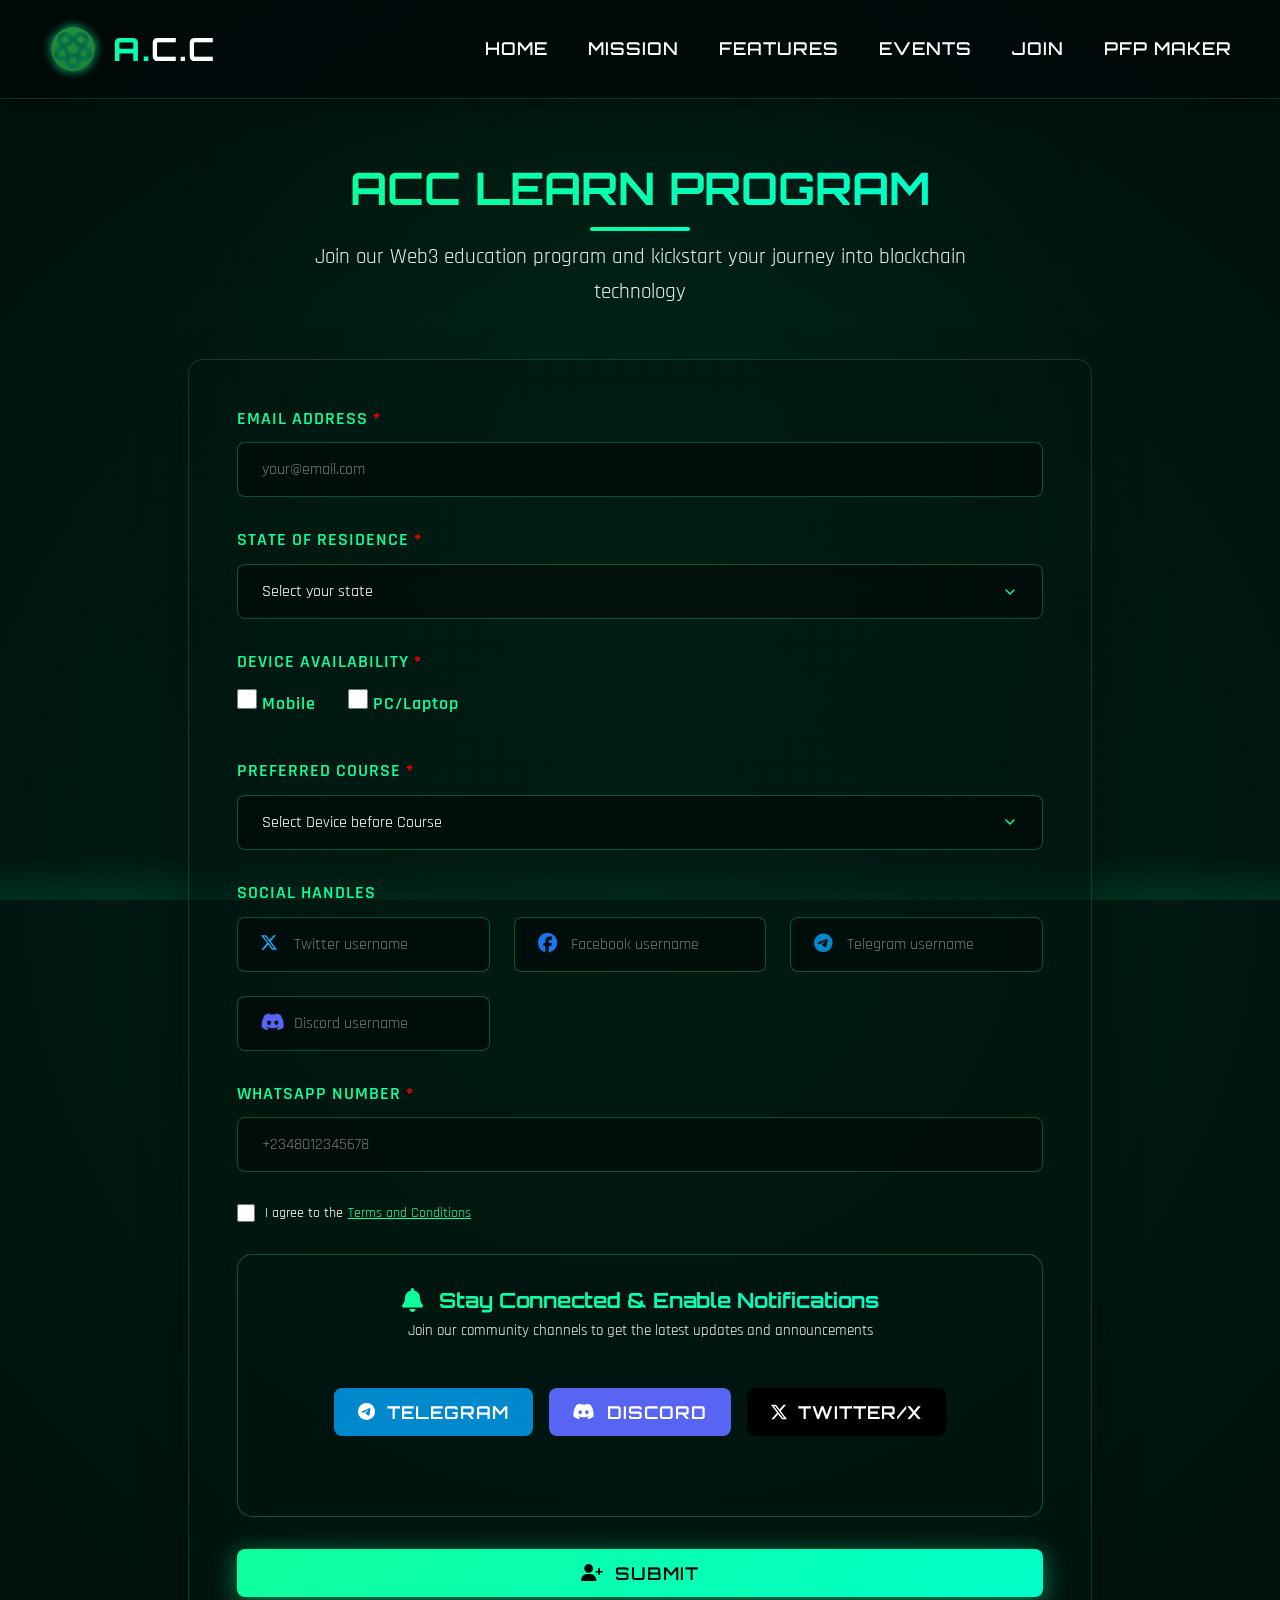
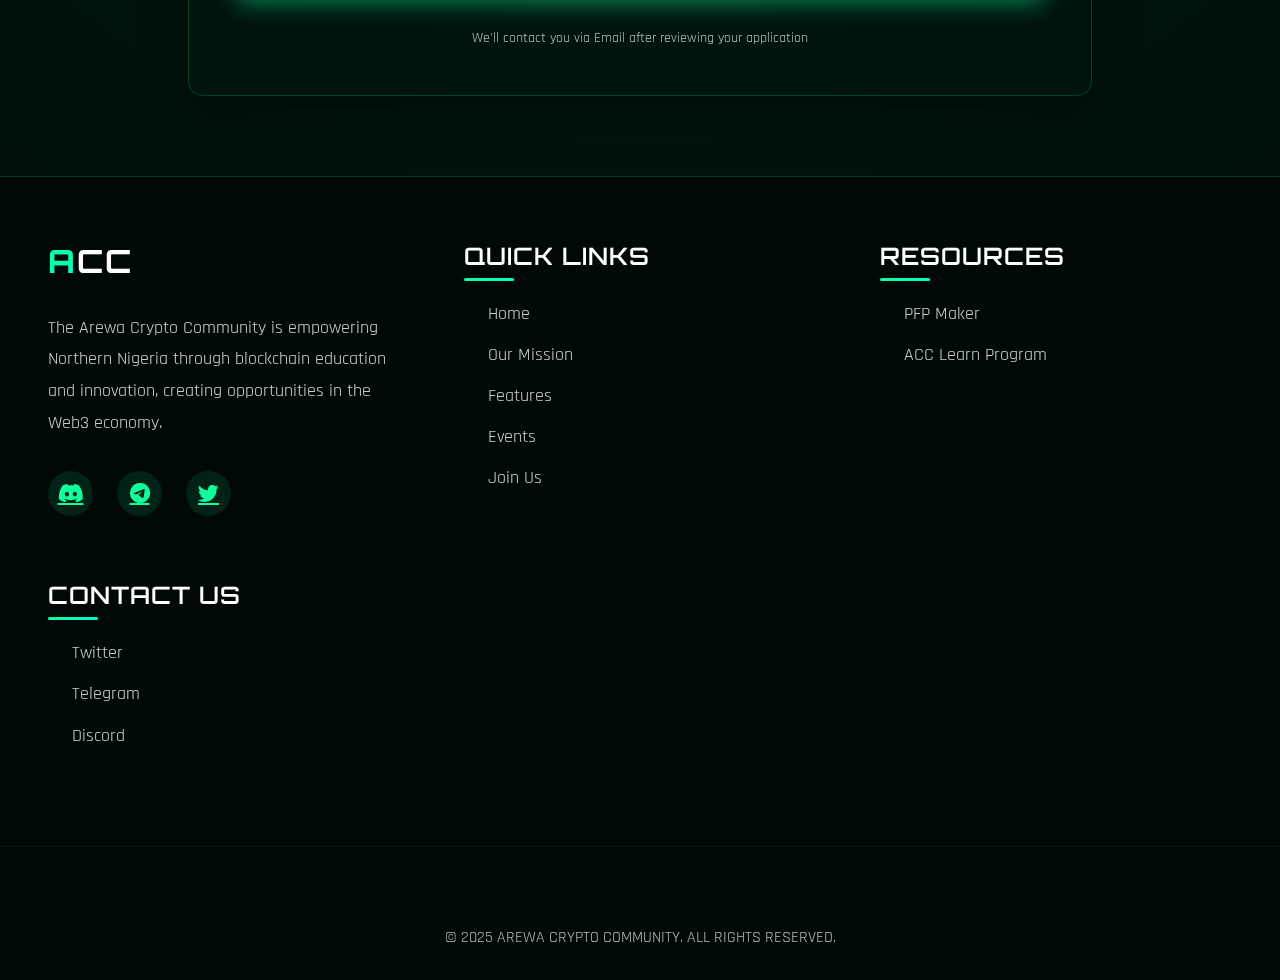
<file: #close.html>
<!DOCTYPE html>
<html lang="en">
<head>
    <meta charset="UTF-8">
    <meta name="viewport" content="width=device-width, initial-scale=1.0">
    <meta name="description"
        content="Ready to dive into the future of finance? Join ACC Academy and start your Web3 journey today with our expert-led courses and vibrant community. .">
    <meta name="robots" content="index, follow">
    <title>ACC Learn Program Registration | Arewa Crypto Community</title>
    <link rel="stylesheet" href="https://cdnjs.cloudflare.com/ajax/libs/font-awesome/6.4.0/css/all.min.css">
    <link
        href="https://fonts.googleapis.com/css2?family=Orbitron:wght@400;500;600;700&family=Rajdhani:wght@300;400;500;600;700&display=swap"
        rel="stylesheet">

    <link rel="icon" href="imgs/favicon.png" type="image/png">
    <link rel="stylesheet" href="css/registrationform.css">
    <!-- <script src="js/registrationform.js"></script> -->
</head>

<body>
    <!-- Quantum Grid Background -->
    <div class="quantum-grid"></div>

    <!-- Header -->
    <header>
        <div class="nav-container">
            <a href="index.html" class="logo">
                <img src="imgs/favicon.png" alt="ACC Logo" class="logo-img">
                <span>A.</span>C.C <span></span>
            </a>

            <button class="mobile-menu-btn" id="mobileMenuBtn">
                <i class="fas fa-bars"></i>
            </button>

            <ul class="nav-links" id="navLinks">
                <li><a href="index.html#home">HOME</a></li>
                <li><a href="index.html#mission">MISSION</a></li>
                <li><a href="index.html#features">FEATURES</a></li>
                <li><a href="index.html#events">EVENTS</a></li>
                <li><a href="index.html#join">JOIN</a></li>
                <li><a href="pfp-maker.html">PFP MAKER</a></li>
            </ul>
        </div>
    </header>

    <!-- Registration Section -->
    <section class="registration">
        <div class="registration-container">
            <div class="registration-header">
                <h2 class="section-title">ACC LEARN PROGRAM</h2>
                <p class="section-subtitle">Join our Web3 education program and kickstart your journey into blockchain
                    technology</p>
            </div>

            <div class="registration-card">
                <form id="academyForm">
                    <!-- Email Address -->
                    <div class="form-group">
                        <label for="email">EMAIL ADDRESS <b style="color: red;">*</b></label>
                        <input type="email" id="email" class="form-control" required placeholder="your@email.com">
                    </div>

                    <!-- State of Residence -->
                    <div class="form-group">
                        <label for="state">STATE OF RESIDENCE <b style="color: red;">*</b></label>
                        <select id="state" class="form-control" required>
                            <option value="" disabled selected>Select your state</option>
                            <option value="Abia">Abia</option>
                            <option value="Adamawa">Adamawa</option>
                            <option value="Akwa Ibom">Akwa Ibom</option>
                            <option value="Anambra">Anambra</option>
                            <option value="Bauchi">Bauchi</option>
                            <option value="Bayelsa">Bayelsa</option>
                            <option value="Benue">Benue</option>
                            <option value="Borno">Borno</option>
                            <option value="Cross River">Cross River</option>
                            <option value="Delta">Delta</option>
                            <option value="Ebonyi">Ebonyi</option>
                            <option value="Edo">Edo</option>
                            <option value="Ekiti">Ekiti</option>
                            <option value="Enugu">Enugu</option>
                            <option value="Gombe">Gombe</option>
                            <option value="Imo">Imo</option>
                            <option value="Jigawa">Jigawa</option>
                            <option value="Kaduna">Kaduna</option>
                            <option value="Kano">Kano</option>
                            <option value="Katsina">Katsina</option>
                            <option value="Kebbi">Kebbi</option>
                            <option value="Kogi">Kogi</option>
                            <option value="Kwara">Kwara</option>
                            <option value="Lagos">Lagos</option>
                            <option value="Nasarawa">Nasarawa</option>
                            <option value="Niger">Niger</option>
                            <option value="Ogun">Ogun</option>
                            <option value="Ondo">Ondo</option>
                            <option value="Osun">Osun</option>
                            <option value="Oyo">Oyo</option>
                            <option value="Plateau">Plateau</option>
                            <option value="Rivers">Rivers</option>
                            <option value="Sokoto">Sokoto</option>
                            <option value="Taraba">Taraba</option>
                            <option value="Yobe">Yobe</option>
                            <option value="Zamfara">Zamfara</option>
                            <option value="FCT">FCT Abuja</option>

                        </select>
                    </div>

                    <!-- Device Availability -->
                    <div class="form-group">
                        <label>DEVICE AVAILABILITY <b style="color: red;">*</b></label>
                        <div class="checkbox-group">
                            <label class="checkbox-label">
                                <input type="checkbox" name="device" value="android" onclick=" checkdevices()">
                                Mobile
                            </label>
                            <label class="checkbox-label">
                                <input type="checkbox" name="device" value="pc" onclick=" checkdevices()">
                                PC/Laptop
                            </label>
                        </div>
                    </div>

                    <!-- Preferred Course -->
                    <div class="form-group">
                        <label for="course">PREFERRED COURSE <b style="color: red;">*</b></label>
                        <select id="course" class="form-control" required>
                            <option value="" disabled selected>Select Device before Course</option>
                            <!-- <option value="course1">Course 1: Introduction to Blockchain</option>
                            <option value="course2">Course 2: Bitcoin Fundamentals</option>
                            <option value="course3">Course 3: Ethereum & Smart Contracts</option>
                            <option value="course4">Course 4: DeFi Mastery</option>
                            <option value="course5">Course 5: NFT Creation & Trading</option>
                            <option value="course6">Course 6: Crypto Trading Strategies</option>
                            <option value="course7">Course 7: Web3 Development Basics</option>
                            <option value="course8">Course 8: Blockchain Security</option> -->
                        </select>
                    </div>

                    <!-- Social Handles -->
                    <div class="form-group">
                        <label>SOCIAL HANDLES</label>
                        <div class="social-handles">
                            <div class="social-handle twitter">
                                <i class="fa"><svg xmlns="http://www.w3.org/2000/svg" width="16" height="16"
                                        fill="currentColor" class="bi bi-twitter-x" viewBox="0 0 16 16">
                                        <path
                                            d="M12.6.75h2.454l-5.36 6.142L16 15.25h-4.937l-3.867-5.07-4.425 5.07H.316l5.733-6.57L0 .75h5.063l3.495 4.633L12.601.75Zm-.86 13.028h1.36L4.323 2.145H2.865z" />
                                    </svg></i> <input type="text" class="form-control" placeholder="Twitter username"
                                    required>
                            </div>
                            <div class="social-handle facebook">
                                <i class="fab fa-facebook"></i>
                                <input type="text" class="form-control" placeholder="Facebook username">
                            </div>
                            <div class="social-handle telegram">
                                <i class="fab fa-telegram"></i>
                                <input type="text" class="form-control" placeholder="Telegram username" required>
                            </div>
                            <div class="social-handle discord">
                                <i class="fab fa-discord"></i>
                                <input type="text" class="form-control" placeholder="Discord username" required>
                            </div>
                        </div>
                    </div>

                    <!-- WhatsApp Number -->
                    <div class="form-group">
                        <label for="whatsapp">WHATSAPP NUMBER <b style="color: red;">*</b></label>
                        <input type="tel" id="whatsapp" class="form-control" required placeholder="+2348012345678">
                    </div>
                    <div class="terms-checkbox">
                        <label class="terms-label">
                            <input type="checkbox" id="termsCheckbox" required>
                            I agree to the <span class="terms-link" id="termsLink">Terms and Conditions</span>
                        </label>
                    </div>

                    <!-- Terms and Conditions Modal -->
                    <div class="terms-modal" id="termsModal">
                        <div class="terms-container">
                            <button class="terms-close" id="termsClose">&times;</button>
                            <h2 class="terms-title">TERMS AND CONDITIONS</h2>
                            <div class="terms-content">
                                <h3>Acceptance of Terms</h3>
                                <p>By joining the ACC Learn Program, you agree to be bound by these Terms and
                                    Conditions. If
                                    you do not agree with any part of these terms, you must not participate in the
                                    program.</p>

                                <h3>Introduction</h3>
                                <p>All admitted students are expected to read and abide by the following rules and
                                    regulations
                                    throughout the duration of the program</p>

                                <h3>1. Attendance and Punctuality</h3>
                                <p>• Students are required to attend all classes regularly.
                                    <br>
                                    • A minimum of 70% attendance is required to remain enrolled in the program. Falling
                                    below this threshold will result in disqualification and dismissal.
                                    <br>
                                    • Students must maintain at least 60% punctuality (i.e., being on time). Consistent
                                    lateness below this threshold will also lead to disqualification and dismissal.
                                    <br>
                                    • Notify the management in advance if you anticipate being late or absent for any
                                    reason
                                </p>

                                <h3>2. Respect and Behavior</h3>
                                <p>• Show respect to teachers, fellow students, and all ACC Learn property.
                                    <br>
                                    • Bullying, teasing, or the use of inappropriate language is strictly prohibited.
                                    <br>
                                    • Listen attentively when others are speaking.
                                    <br>
                                    • Raise your hand to speak or ask questions.
                                    <br>
                                    • Actively engage in class discussions, group work, and learning activities.
                                    <br>
                                    • Complete all assessments and projects on time and with diligence.
                                </p>

                                <h3>3. Academic Integrity</h3>
                                <p>• Cheating, plagiarism, and unauthorized copying are strictly forbidden.
                                    <br>
                                    • Submit only your own original work, unless the task is a designated group project.
                                    <br>
                                    • Properly cite any sources or references used in assignments or projects.
                                    <br>
                                    • Include relevant hashtags such as #ACC, #ACC_Learn, #Your_Teacher, etc., on all
                                    assessments and project submissions, as instructed
                                </p>
                            </div>
                            <button class="terms-accept-btn" id="termsAccept">I Accept</button>
                        </div>
                    </div>
                    <!-- Social Media Links -->
                    <div class="social-connect">
                        <div class="social-header">
                            <i class="fas fa-bell"></i>
                            <h3>Stay Connected & Enable Notifications</h3>
                        </div>
                        <p class="social-subtext">Join our community channels to get the latest updates and
                            announcements</p>

                        <div class="btn-group">
                            <a href="https://t.me/acccommunitychannel" target="_blank" class="btn btn-telegram">
                                <i class="fab fa-telegram"></i> Telegram
                            </a>
                            <a href="https://discord.gg/3pJxBJVWZ4" target="_blank" class="btn btn-discord">
                                <i class="fab fa-discord"></i> Discord
                            </a>
                            <a href="https://x.com/acc_community" target="_blank" class="btn btn-twitter">
                                <svg xmlns="http://www.w3.org/2000/svg" width="16" height="16" fill="currentColor"
                                    viewBox="0 0 16 16">
                                    <path
                                        d="M12.6.75h2.454l-5.36 6.142L16 15.25h-4.937l-3.867-5.07-4.425 5.07H.316l5.733-6.57L0 .75h5.063l3.495 4.633L12.601.75Zm-.86 13.028h1.36L4.323 2.145H2.865z" />
                                </svg>
                                Twitter/X
                            </a>
                        </div>
                    </div>


                    <!-- Submit Button -->
                    <div class="form-group">
                        <button type="submit" class="btn btn-primary" style="width: 100%;">
                            <i class="fa fa-user-plus" aria-hidden="true"></i> SUBMIT</button>
                    </div>

                    <div class="form-footer">
                        <p>We'll contact you via Email after reviewing your application</p>
                    </div>
                </form>
            </div>
        </div>
    </section>
    <!-- Add this to your HTML (right before closing </body>) -->
    <div class="acc-popup-overlay" id="formPopup">
        <div class="acc-popup-container">
            <div class="acc-popup-icon">
                <svg xmlns="http://www.w3.org/2000/svg" viewBox="0 0 24 24" fill="#0fff9d">
                    <path
                        d="M12 2C6.48 2 2 6.48 2 12s4.48 10 10 10 10-4.48 10-10S17.52 2 12 2zm-2 15l-5-5 1.41-1.41L10 14.17l7.59-7.59L19 8l-9 9z" />
                </svg>
            </div>
            <div class="acc-popup-content">
                <h3>Application Submitted Successfully!</h3>
                <p>Thank you for joining ACC Learn Program. We've received your application and sent confirmation
                    details to your email.</p>
            </div>
            <button class="acc-popup-button" id="popupClose">
                <span>Close</span>
            </button>
        </div>
    </div>


    <!-- Footer -->
    <footer>
        <div class="footer-container">
            <div class="footer-col">
                <div class="footer-logo">
                    <span>A</span>CC
                </div>
                <p class="footer-about">
                    The Arewa Crypto Community is empowering Northern Nigeria through blockchain education and
                    innovation, creating opportunities in the Web3 economy.
                </p>
                <div class="footer-social">
                    <a href="https://discord.gg/3pJxBJVWZ4" target="_blank" class="footer-social-link"><i
                            class="fab fa-discord"></i></a>
                    <a href="https://t.me/acccommunitychannel" target="_blank" class="footer-social-link"><i
                            class="fab fa-telegram"></i></a>
                    <a href="https://x.com/acc_community" target="_blank" class="footer-social-link"><i
                            class="fab fa-twitter"></i></a>
                </div>
            </div>

            <div class="footer-col">
                <h3 class="footer-title">QUICK LINKS</h3>
                <ul class="footer-links">
                    <li><a href="index.html#home">Home</a></li>
                    <li><a href="index.html#mission">Our Mission</a></li>
                    <li><a href="index.html#features">Features</a></li>
                    <li><a href="index.html#events">Events</a></li>
                    <li><a href="index.html#join">Join Us</a></li>
                </ul>
            </div>

            <div class="footer-col">
                <h3 class="footer-title">RESOURCES</h3>
                <ul class="footer-links">
                    <li><a href="pfp-maker.html">PFP Maker</a></li>
                    <li><a href="#">ACC Learn Program</a></li>
                </ul>
            </div>

            <div class="footer-col">
                <h3 class="footer-title">CONTACT US</h3>
                <ul class="footer-links">
                    <li><a href="https://x.com/acc_community" target="_blank">Twitter</a></li>
                    <li><a href="https://t.me/acccommunitychannel" target="_blank">Telegram</a></li>
                    <li><a href="https://discord.gg/3pJxBJVWZ4" target="_blank">Discord</a></li>
                </ul>
            </div>
        </div>

        <div class="footer-bottom">
            <p>&copy; 2025 AREWA CRYPTO COMMUNITY. ALL RIGHTS RESERVED.</p>
        </div>
    </footer>
    <script>
checkdevices();

        function checkdevices() {
            const devices = document.querySelectorAll('input[name="device"]:checked');
            const selectedDevices = Array.from(devices).map(d => d.value);
            console.log('Selected devices:', selectedDevices);
            if (selectedDevices.includes('android') && selectedDevices.includes('pc')) {
                document.getElementById('course').innerHTML = `
                    <option value="" disabled selected>Select your course</option>
                    <option value="Basics in Artificial Intelligence (AI)">Basics in Artificial Intelligence (AI)</option>
                    <option value="Token & NFT Development">Token & NFT Development</option>
                    <option value="Telegram Mini-App Development">Telegram Mini-App Development</option>
                    <option value="Graphics Design">Graphics Design</option>
                    <option value="Content Creation">Content Creation</option>
                    <option value="Web3 Job Skills">Web3 Job Skills</option>
                    <option value="Airdrop Hunting">Airdrop Hunting</option>
                    <option value="Crypto Trading">Crypto Trading</option>
                `;
            }
            else if (selectedDevices.includes('android')) {
                document.getElementById('course').innerHTML = `
                    <option value="" disabled selected>Select your course</option>
                    <option value="Basics in Artificial Intelligence (AI)">Basics in Artificial Intelligence (AI)</option>
                    <option value="Graphics Design">Graphics Design</option>
                    <option value="Content Creation">Content Creation</option>
                    <option value="Web3 Job Skills">Web3 Job Skills</option>
                    <option value="Airdrop Hunting">Airdrop Hunting</option>
                    <option value="Crypto Trading">Crypto Trading</option>
                `;
            }
            else if (selectedDevices.includes('pc')) {
                document.getElementById('course').innerHTML = `
                    <option value="" disabled selected>Select your course</option>
                    <option value="Basics in Artificial Intelligence (AI)">Basics in Artificial Intelligence (AI)</option>
                    <option value="Token & NFT Development">Token & NFT Development</option>
                    <option value="Telegram Mini-App Development">Telegram Mini-App Development</option>
                    <option value="Graphics Design">Graphics Design</option>
                    <option value="Content Creation">Content Creation</option>
                    <option value="Web3 Job Skills">Web3 Job Skills</option>
                    <option value="Airdrop Hunting">Airdrop Hunting</option>
                    <option value="Crypto Trading">Crypto Trading</option>
                `;
            }
            else {
                document.getElementById('course').innerHTML = `
                    <option value="" disabled selected>Select Device before Course</option>
                `;
            }
            return true;
        }
        // Mobile Menu Toggle
        const mobileMenuBtn = document.getElementById('mobileMenuBtn');
        const navLinks = document.getElementById('navLinks');

        mobileMenuBtn.addEventListener('click', () => {
            navLinks.classList.toggle('active');
            mobileMenuBtn.innerHTML = navLinks.classList.contains('active') ?
                '<i class="fas fa-times"></i>' : '<i class="fas fa-bars"></i>';
        });
        function submitToGoogleSheets(formData) {
            return new Promise((resolve, reject) => {
                const callbackName = 'jsonp_callback_' + Date.now();
                const scriptUrl = buildScriptUrl(formData, callbackName);

                // Create temporary callback function
                window[callbackName] = function (response) {
                    cleanup(callbackName);
                    if (response.success) {
                        resolve(response);
                    } else {
                        reject(new Error(response.error || 'Submission failed'));
                    }
                };

                // Create and inject script tag
                const script = document.createElement('script');
                script.src = scriptUrl;
                script.onerror = () => {
                    cleanup(callbackName);
                    reject(new Error('Network error'));
                };
                document.body.appendChild(script);

                // Cleanup function
                function cleanup(callback) {
                    delete window[callback];
                    document.body.removeChild(script);
                }
            });
        }

        function buildScriptUrl(data, callback) {
            const baseUrl = 'https://script.google.com/macros/s/AKfycbxJPCseWPrsL1Fl7SFGClUNo0bzyZbxssss_dcZzeZz70cZTTPpoimzp5gmqjMV7LDOMQ/exec';
            const params = new URLSearchParams();

            // Add callback parameter
            params.append('callback', callback);

            // Add form data
            for (const key in data) {
                if (Array.isArray(data[key])) {
                    params.append(key, data[key].join(','));
                } else {
                    params.append(key, data[key]);
                }
            }

            return `${baseUrl}?${params.toString()}`;
        }

        // Form submission
        document.getElementById('academyForm').addEventListener('submit', async function (e) {
            e.preventDefault();

            // Disable all submit buttons and show loading state
            const submitButtons = document.querySelectorAll('button[type="submit"]');
            setButtonsLoadingState(submitButtons, true);

            try {
                // Validate form
                if (!validateForm()) {
                    setButtonsLoadingState(submitButtons, false);
                    return;
                }

                // Collect form data
                const formData = collectFormData();

                // Show loader
                const loader = showLoader();

                try {
                    // Submit to Google Sheets first
                    await submitToGoogleSheets(formData);

                    // If successful, send email
                    const emailResponse = await sendFormEmail(formData);

                    if (emailResponse.success) {
                        showSuccessPopup();
                        this.reset();
                    } else {
                        throw new Error(emailResponse.error || 'Email submission failed');
                    }
                } finally {
                    loader.remove();
                }
            } catch (error) {
                showErrorPopup(error.message || 'An error occurred while submitting the form');
                console.error('Submission error:', error);
            } finally {
                setButtonsLoadingState(submitButtons, false);
            }
        });

        // Helper functions
        function setButtonsLoadingState(buttons, isLoading) {
            buttons.forEach(btn => {
                btn.innerHTML = isLoading
                    ? '<i class="fa fa-spinner fa-spin"></i> SUBMITTING...'
                    : '<i class="fa fa-user-plus" aria-hidden="true"></i> SUBMIT';
                btn.disabled = isLoading;
            });
        }

        function validateForm() {
            const termsCheckbox = document.getElementById('termsCheckbox');
            const email = document.getElementById('email').value;
            const state = document.getElementById('state').value;
            const course = document.getElementById('course').value;
            const devices = Array.from(document.querySelectorAll('input[name="device"]:checked')).map(el => el.value);
            const whatsapp = document.getElementById('whatsapp').value;

            if (!email || !state || !course || devices.length === 0 || !whatsapp || !termsCheckbox.checked) {
                alert('Please fill all required fields and accept the Terms and Conditions');
                return false;
            }
            return true;
        }

        function collectFormData() {
            const email = document.getElementById('email').value;
            const state = document.getElementById('state').value;
            const course = document.getElementById('course').value;
            const devices = Array.from(document.querySelectorAll('input[name="device"]:checked')).map(el => el.value);
            const whatsapp = document.getElementById('whatsapp').value;

            const socialHandles = Array.from(document.querySelectorAll(".social-handles input"))
                .map(el => `${el.placeholder}: ${el.value}`);

            return {
                email,
                state,
                course,
                devices,
                twitter: document.querySelector('.social-handle.twitter input').value,
                facebook: document.querySelector('.social-handle.facebook input').value || '',
                telegram: document.querySelector('.social-handle.telegram input').value,
                discord: document.querySelector('.social-handle.discord input').value,
                whatsapp,
                social: socialHandles
            };
        }

        async function sendFormEmail(formData) {
            const res = await fetch("api/send-email", {
                method: "POST",
                headers: { "Content-Type": "application/json" },
                body: JSON.stringify({
                    email: formData.email,
                    state: formData.state,
                    devices: formData.devices,
                    course: formData.course,
                    social: formData.social,
                    whatsapp: formData.whatsapp
                }),
            });

            return await res.json();
        }

        // These functions should be defined elsewhere in your code
        // function showLoader() { ... }
        // function showSuccessPopup() { ... }
        // function showErrorPopup(message) { ... }
        // async function submitToGoogleSheets(formData) { ... }
        // Add country code helper for WhatsApp field
        document.getElementById('whatsapp').addEventListener('focus', function () {
            if (!this.value.startsWith('+')) {
                this.value = '+234';
            }
        });

        // Terms and Conditions Modal Functionality
        const termsModal = document.getElementById('termsModal');
        const termsLink = document.getElementById('termsLink');
        const termsClose = document.getElementById('termsClose');
        const termsAccept = document.getElementById('termsAccept');
        const termsCheckbox = document.getElementById('termsCheckbox');

        // Open modal when terms link is clicked
        termsLink.addEventListener('click', function (e) {
            e.preventDefault();
            termsModal.classList.add('active');
        });

        // Close modal when X is clicked
        termsClose.addEventListener('click', function () {
            termsModal.classList.remove('active');
        });

        // Accept terms and close modal
        termsAccept.addEventListener('click', function (e) {
            termsModal.classList.remove('active');
            termsCheckbox.checked = true;
            e.preventDefault();
        });

        // Close modal when clicking outside
        termsModal.addEventListener('click', function (e) {
            if (e.target === termsModal) {
                termsModal.classList.remove('active');
            }
        });

        // Form validation
        // document.getElementById('academyForm').addEventListener('submit', function (e) {
        // if (!termsCheckbox.checked) {
        // e.preventDefault();
        // alert('You must accept the Terms and Conditions to submit your application');
        // termsLink.scrollIntoView({ behavior: 'smooth' });
        // termsLink.style.animation = 'glow 0.5s 3';
        // }
        // });
        function showErrorPopup(message) {
            const popup = document.createElement('div');
            popup.className = 'acc-popup-overlay active';
            popup.innerHTML = `
    <div class="acc-popup-container">
      <div class="acc-popup-icon error" style="color: red;">
        <svg viewBox="0 0 24 24"><path d="M12 2C6.48 2 2 6.48 2 12s4.48 10 10 10 10-4.48 10-10S17.52 2 12 2zm1 15h-2v-2h2v2zm0-4h-2V7h2v6z"/></svg>
      </div>
      <div class="acc-popup-content">
        <h3>Error</h3>
        <p>${message}</p>
      </div>
      <button class="acc-popup-button" onclick="this.closest('.acc-popup-overlay').remove()">
        Try Again
      </button>
    </div>
  `;
            document.body.appendChild(popup);
        }
        function showSuccessPopup() {
            const popup = document.getElementById('formPopup');
            const closeBtn = document.getElementById('popupClose');

            // Show popup
            popup.classList.add('active');

            // Close functionality
            closeBtn.addEventListener('click', () => {
                popup.classList.remove('active');
            });

            // Close when clicking outside
            popup.addEventListener('click', (e) => {
                if (e.target === popup) {
                    popup.classList.remove('active');
                }
            });
        }
        function showLoader() {
            const loader = document.createElement('div');
            loader.className = 'acc-loader';
            loader.innerHTML = `
    <div class="acc-loader-content">
      <div class="acc-loader-spinner"></div>
      <p>Processing...</p>
    </div>
  `;
            document.body.appendChild(loader);
            return loader;
        }
        // Add glow animation for emphasis
        const style = document.createElement('style');
        style.textContent = `
    @keyframes glow {
    0% { text-shadow: none; }
    50% { text-shadow: 0 0 10px var(--neon-green); }
    100% { text-shadow: none; }
    }
    `;
        document.head.appendChild(style);



    </script>
</body>

</html>
</file>
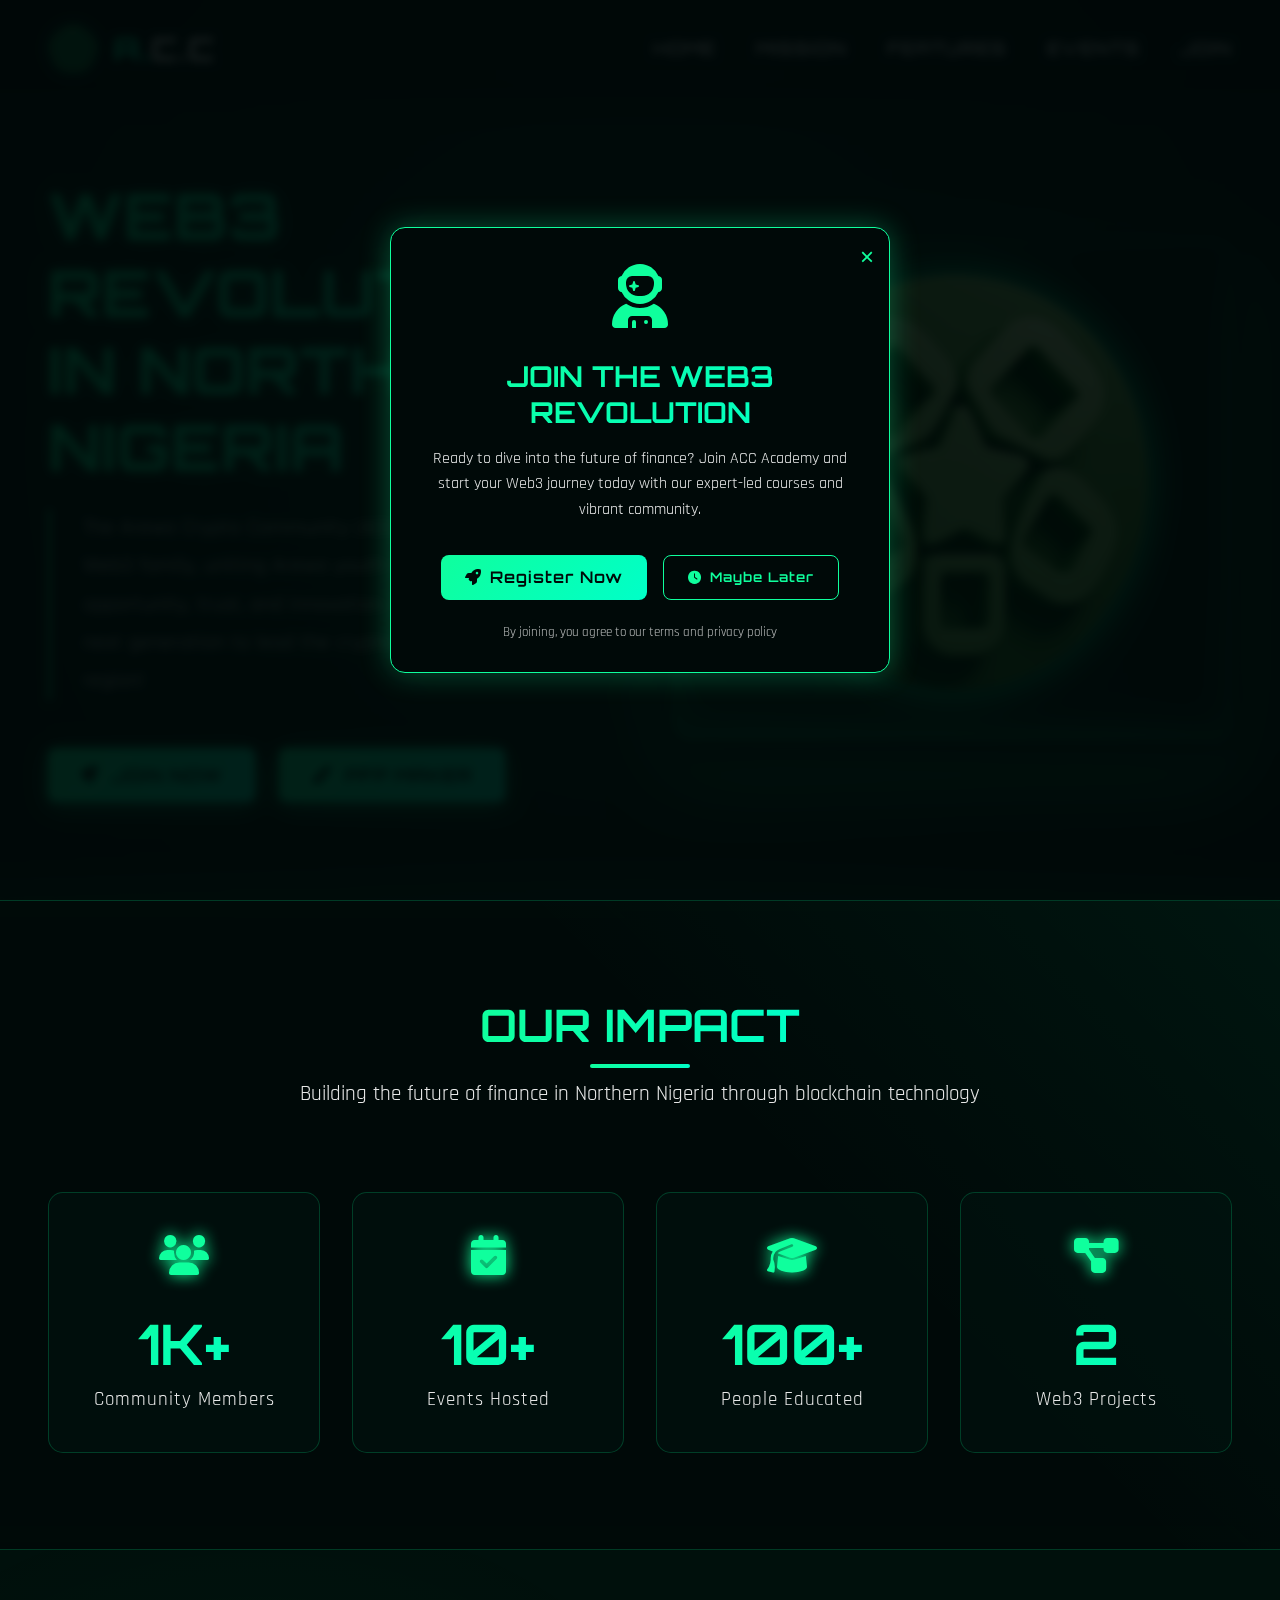
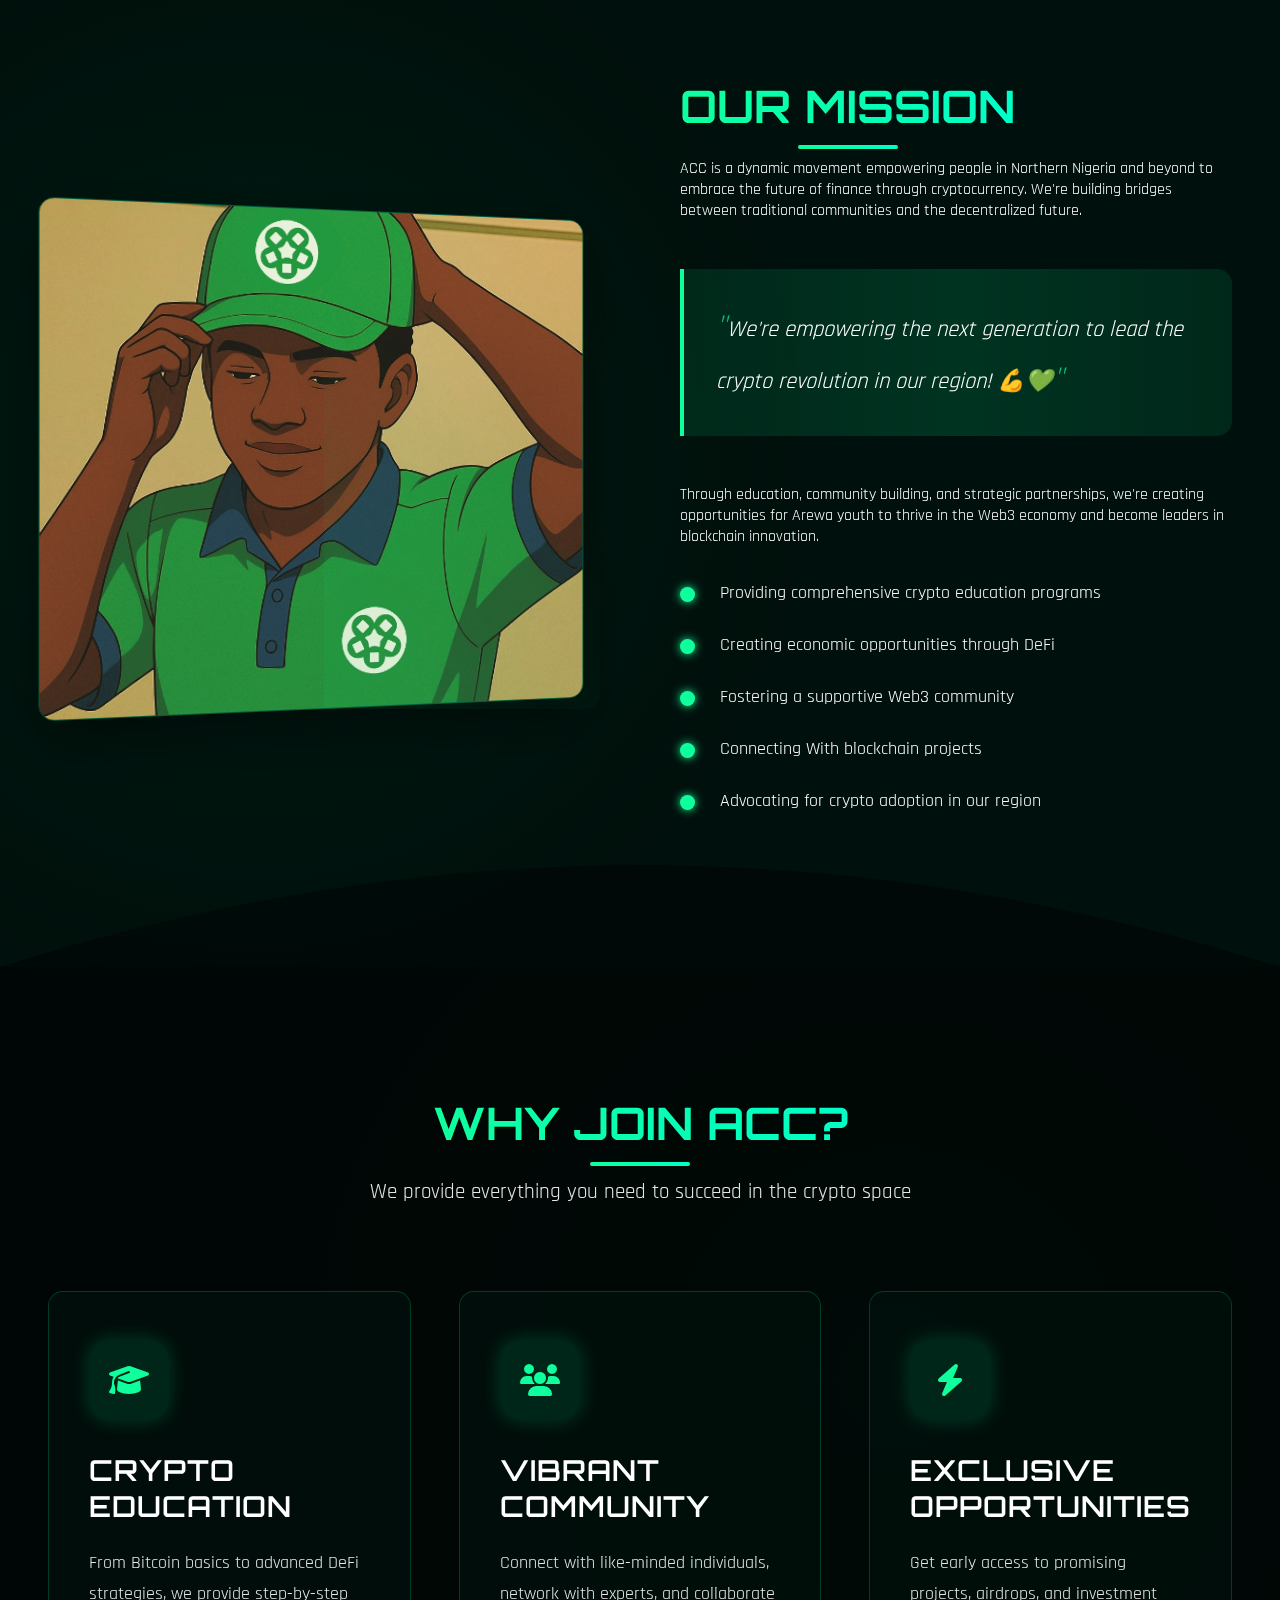
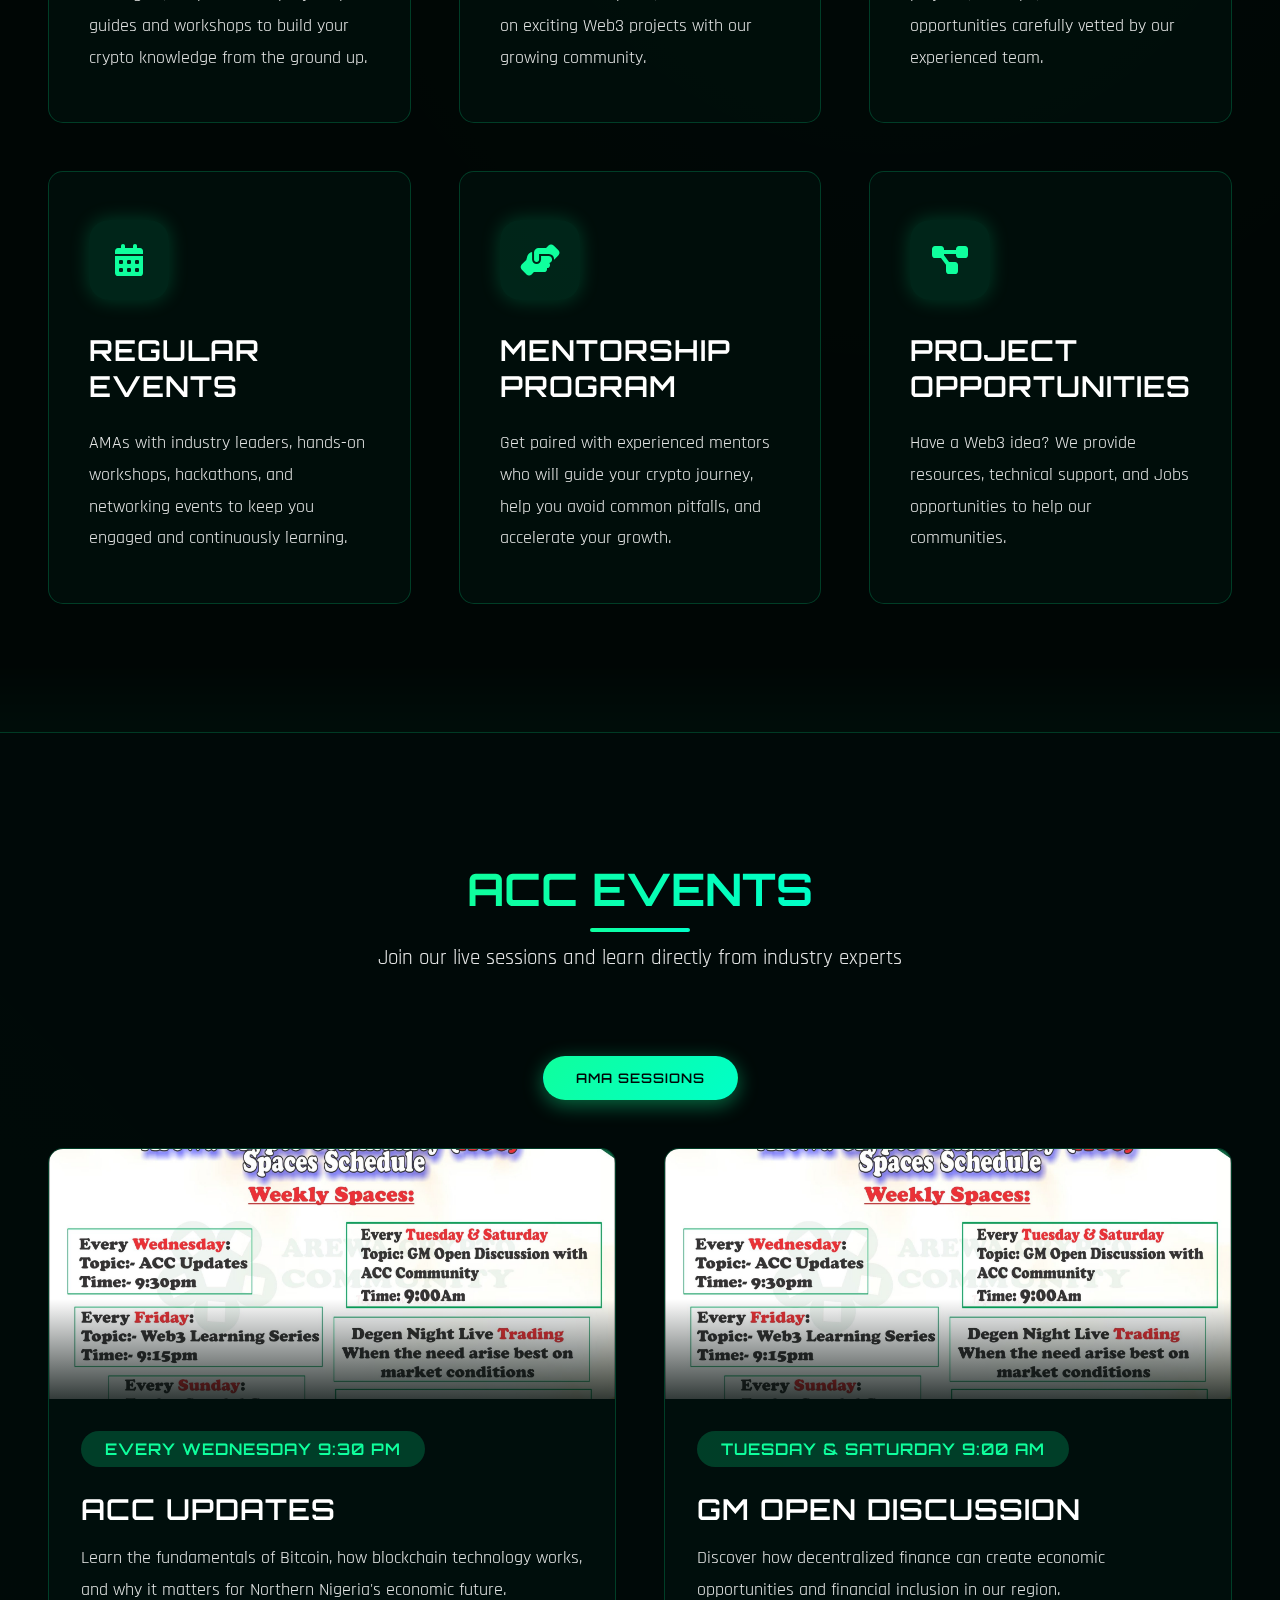
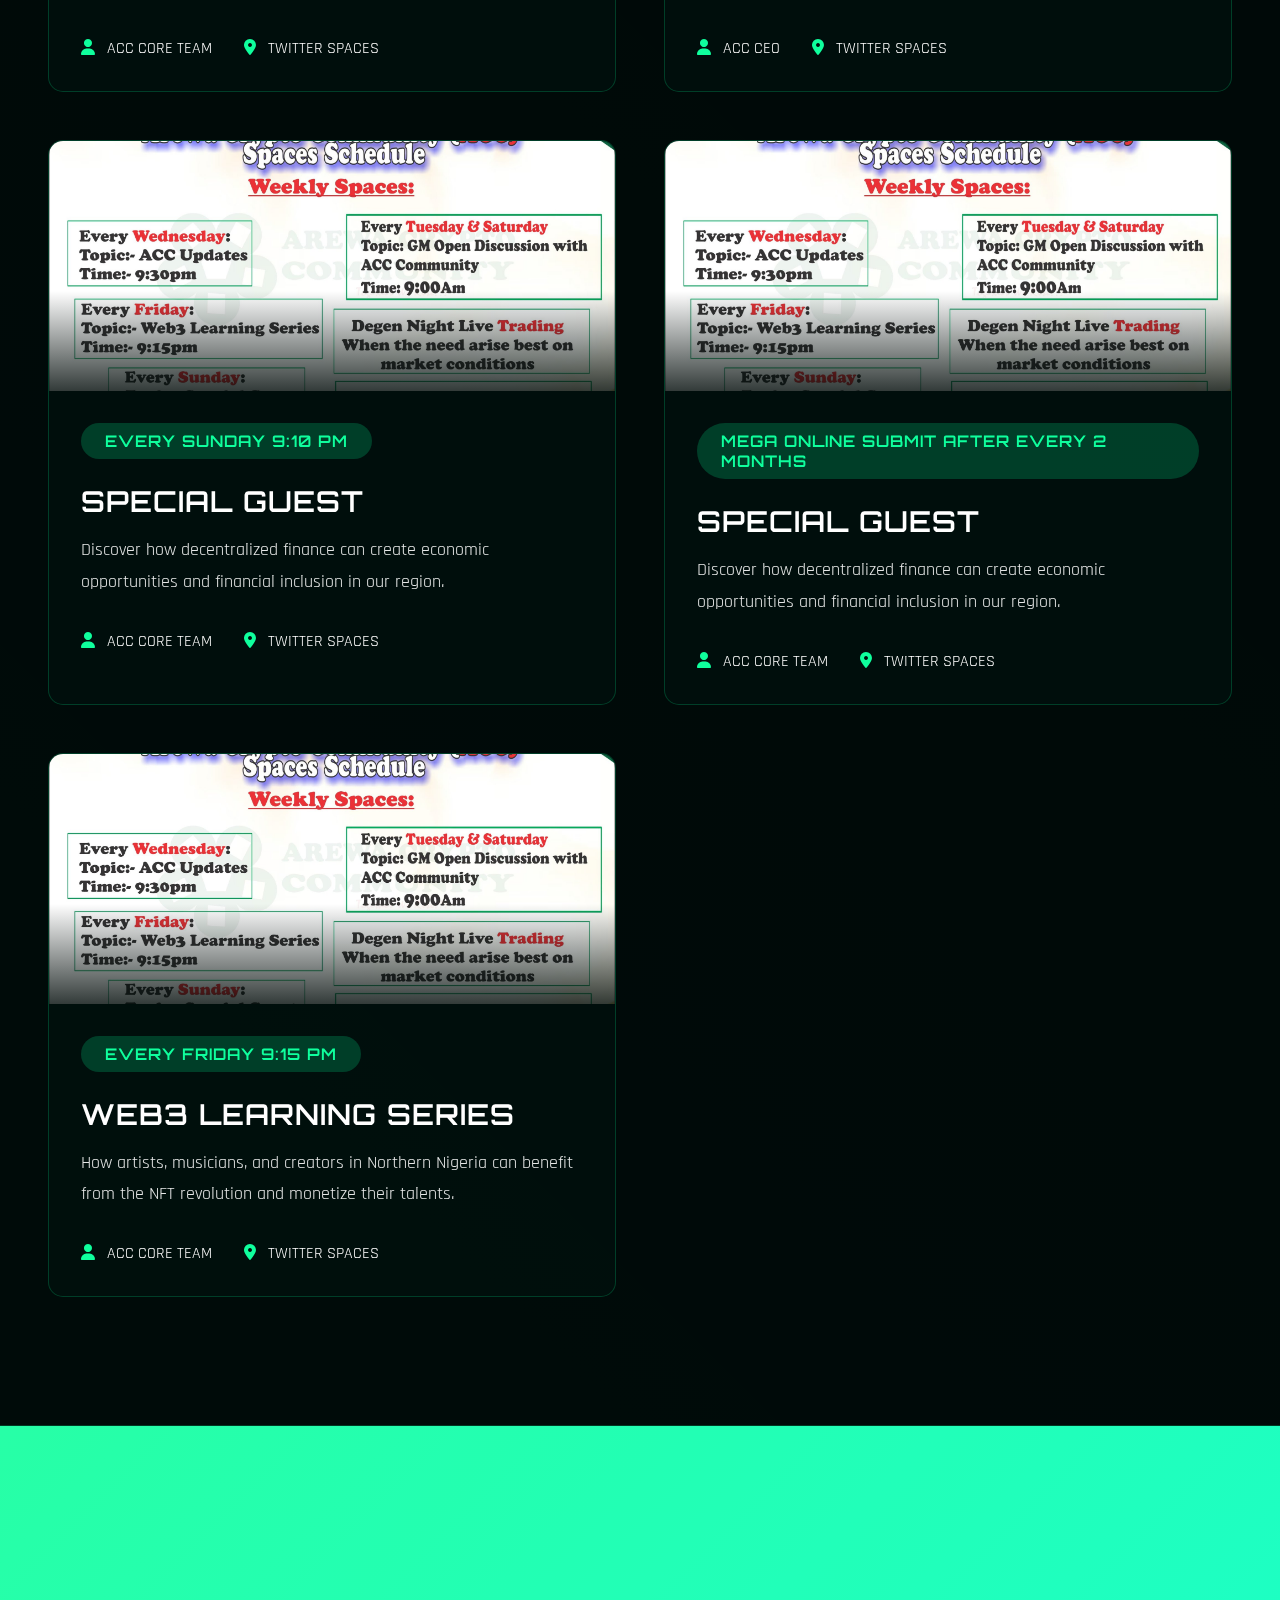
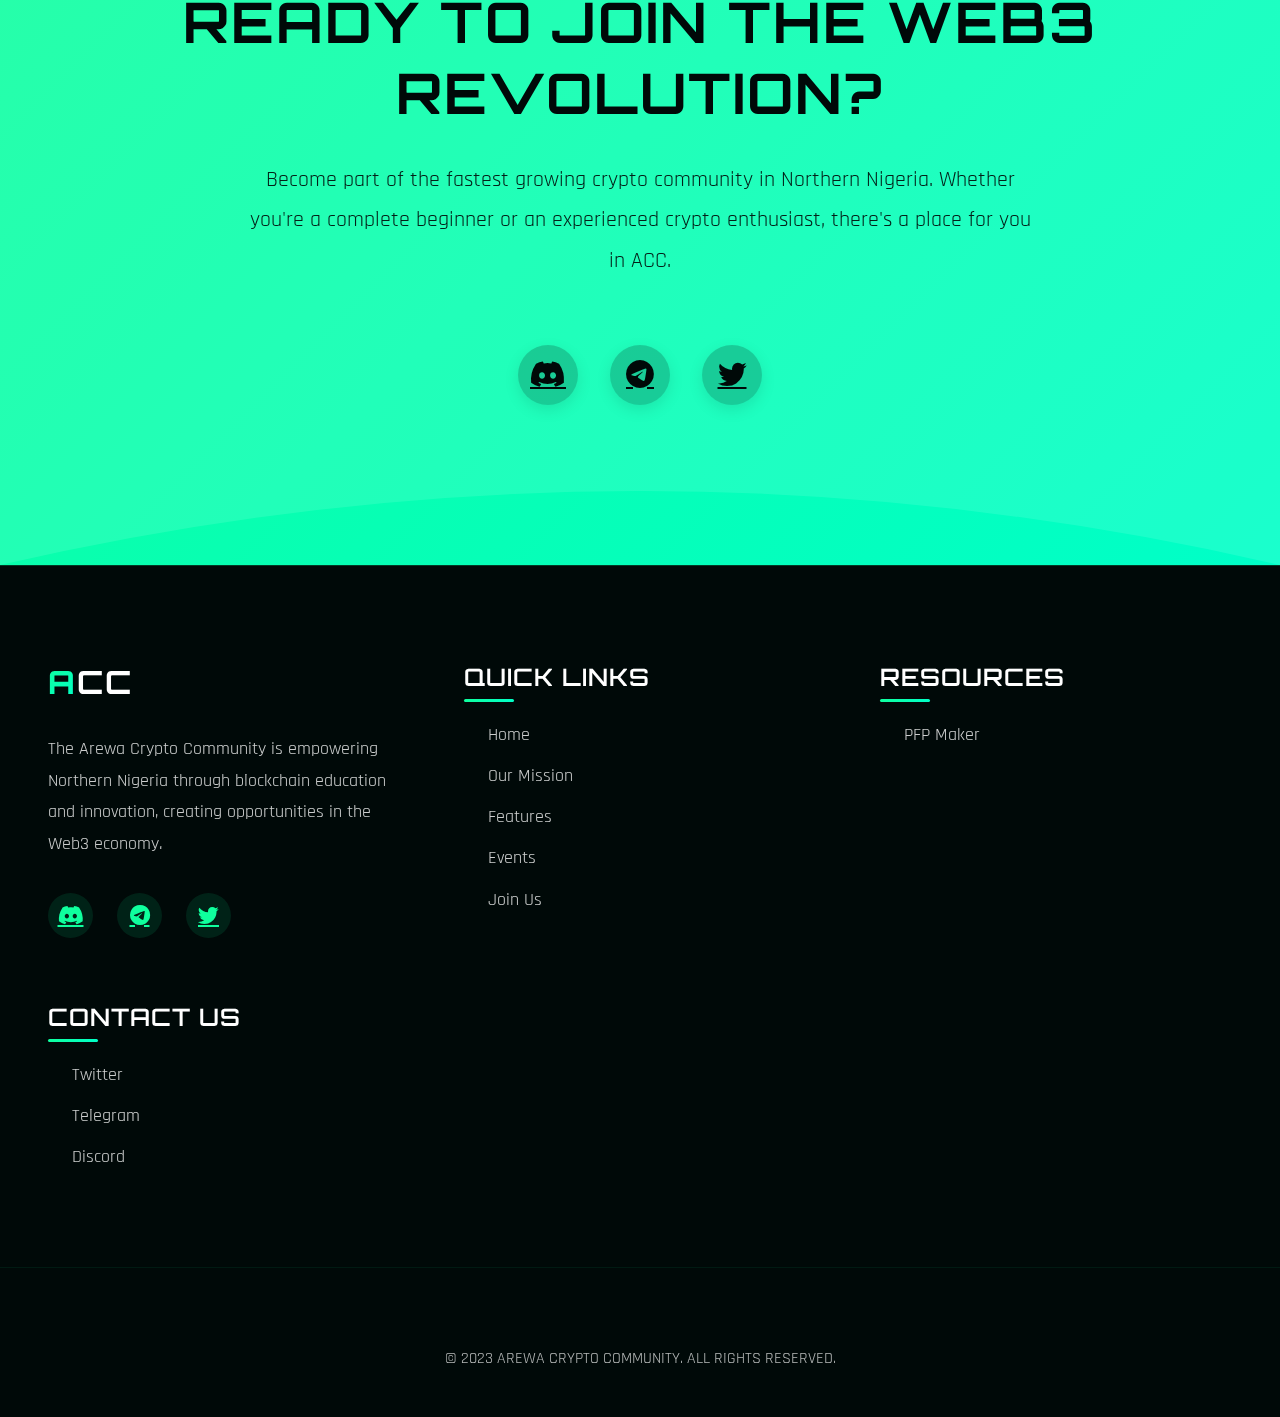
<file: academic-form.html>
<!DOCTYPE html>
<html lang="en">
<script>
    // Function to set cookie
    function setCookie(name, value, days) {
        const date = new Date();
        date.setTime(date.getTime() + (days * 24 * 60 * 60 * 1000));
        const expires = "expires=" + date.toUTCString();
        document.cookie = name + "=" + value + ";" + expires + ";path=/";
    }

    // Function to get cookie
    function getCookie(name) {
        const cookieName = name + "=";
        const decodedCookie = decodeURIComponent(document.cookie);
        const cookieArray = decodedCookie.split(';');
        for (let i = 0; i < cookieArray.length; i++) {
            let cookie = cookieArray[i];
            while (cookie.charAt(0) === ' ') {
                cookie = cookie.substring(1);
            }
            if (cookie.indexOf(cookieName) === 0) {
                return cookie.substring(cookieName.length, cookie.length);
            }
        }
        return "";
    }

    // Function to delete cookie
    function deleteCookie(name) {
        document.cookie = name + '=; expires=Thu, 01 Jan 1970 00:00:00 UTC; path=/;';
    }

    // Main verification logic
    if (!getCookie('PAGEACCESS')) {
        const mycode = prompt("This Page is Under Development. Please enter your verification code:");

        if (mycode === null || mycode.trim() === "") {
            console.log(mycode === null ? "User cancelled the prompt." : "No code entered.");
            deleteCookie('PAGEACCESS');
            alert("Access denied. Redirecting to homepage.");
            window.location.href = "index.html";
        }
        else {
            const trimmedCode = mycode.trim().toUpperCase();

            if (trimmedCode !== "ACC-AUTH-2025") {
                console.log("Invalid code entered: " + trimmedCode);
                deleteCookie('PAGEACCESS');
                alert("Invalid code. Redirecting to homepage.");
                window.location.href = "index.html";
            }
            else {
                console.log("Code verified successfully.");
                setCookie('PAGEACCESS', 'true', 1); // Store for 1 day
            }
        }
    }
</script>

<head>
    <meta charset="UTF-8">
    <meta name="viewport" content="width=device-width, initial-scale=1.0">
    <title>ACC Learn Program Registration | Arewa Crypto Community</title>
    <link rel="stylesheet" href="https://cdnjs.cloudflare.com/ajax/libs/font-awesome/6.4.0/css/all.min.css">
    <link
        href="https://fonts.googleapis.com/css2?family=Orbitron:wght@400;500;600;700&family=Rajdhani:wght@300;400;500;600;700&display=swap"
        rel="stylesheet">
    <link rel="icon" href="imgs/icon.png" type="image/png">
    <style>
        :root {
            --neon-green: #0fff9d;
            --deep-space: #001a0f;
            --void-black: #000908;
            --cyber-teal: #00ffc8;
            --matrix-green: #00ff41;
            --hacker-green: #00ff88;
            --gradient-primary: linear-gradient(135deg, var(--neon-green), var(--cyber-teal));
            --gradient-secondary: linear-gradient(135deg, var(--matrix-green), var(--hacker-green));
            --glow-effect: 0 0 10px var(--neon-green), 0 0 20px var(--neon-green), 0 0 30px rgba(0, 255, 157, 0.3);
        }

        * {
            margin: 0;
            padding: 0;
            box-sizing: border-box;
            scroll-behavior: smooth;
        }

        body {
            background-color: var(--void-black);
            color: white;
            font-family: 'Rajdhani', sans-serif;
            overflow-x: hidden;
            position: relative;
        }

        /* ===== Cyberpunk Scanlines Overlay ===== */
        body::before {
            content: "";
            position: fixed;
            top: 0;
            left: 0;
            width: 100%;
            height: 100%;
            background:
                linear-gradient(rgba(0, 255, 157, 0.03) 1px, transparent 1px),
                linear-gradient(90deg, rgba(0, 255, 157, 0.03) 1px, transparent 1px);
            background-size: 3px 3px;
            pointer-events: none;
            z-index: 9999;
            mix-blend-mode: overlay;
        }

        /* ===== Quantum Grid Background ===== */
        .quantum-grid {
            position: fixed;
            top: 0;
            left: 0;
            width: 100%;
            height: 100%;
            z-index: -2;
            background:
                radial-gradient(circle at center, rgba(0, 255, 157, 0.05) 0%, transparent 70%),
                linear-gradient(to bottom, transparent 95%, rgba(0, 255, 157, 0.1) 100%);
            background-size: 100% 100%;
        }

        /* ===== Holographic Header ===== */
        header {
            position: fixed;
            top: 0;
            left: 0;
            width: 100%;
            padding: 1.5rem 0;
            background: rgba(0, 8, 8, 0.85);
            backdrop-filter: blur(12px);
            -webkit-backdrop-filter: blur(12px);
            z-index: 10000;
            border-bottom: 1px solid rgba(0, 255, 157, 0.2);
            box-shadow: 0 0 20px rgba(0, 0, 0, 0.5);
        }

        .nav-container {
            display: flex;
            justify-content: space-between;
            align-items: center;
            max-width: 1400px;
            margin: 0 auto;
            padding: 0 3rem;
        }

        .logo {
            display: flex;
            align-items: center;
            font-family: 'Orbitron', sans-serif;
            font-size: 2rem;
            font-weight: 700;
            color: white;
            text-decoration: none;
            letter-spacing: 2px;
            position: relative;
        }

        .logo::after {
            content: '';
            position: absolute;
            bottom: -5px;
            left: 0;
            width: 100%;
            height: 2px;
            background: var(--gradient-primary);
            transform: scaleX(0);
            transform-origin: right;
            transition: transform 0.4s cubic-bezier(0.86, 0, 0.07, 1);
        }

        .logo:hover::after {
            transform: scaleX(1);
            transform-origin: left;
        }

        .logo span {
            background: var(--gradient-primary);
            -webkit-background-clip: text;
            -webkit-text-fill-color: transparent;
            font-weight: 800;
        }

        .logo-img {
            width: 50px;
            margin-right: 15px;
            filter: drop-shadow(0 0 5px var(--neon-green));
            animation: pulse 2s infinite alternate;
        }

        @keyframes pulse {
            0% {
                transform: scale(1);
                opacity: 0.8;
            }

            100% {
                transform: scale(1.05);
                opacity: 1;
            }
        }

        .nav-links {
            display: flex;
            list-style: none;
        }

        .nav-links li {
            margin-left: 2.5rem;
            position: relative;
        }

        .nav-links a {
            color: white;
            text-decoration: none;
            font-family: 'Orbitron', sans-serif;
            font-weight: 500;
            font-size: 1.1rem;
            letter-spacing: 1px;
            transition: all 0.3s ease;
            position: relative;
            padding: 0.5rem 0;
        }

        .nav-links a::before {
            content: '';
            position: absolute;
            bottom: 0;
            left: 0;
            width: 0;
            height: 2px;
            background: var(--gradient-primary);
            transition: width 0.4s cubic-bezier(0.86, 0, 0.07, 1);
        }

        .nav-links a:hover::before {
            width: 100%;
        }

        .nav-links a:hover {
            color: var(--neon-green);
            text-shadow: var(--glow-effect);
        }

        .mobile-menu-btn {
            display: none;
            background: none;
            border: none;
            color: white;
            font-size: 1.8rem;
            cursor: pointer;
            z-index: 10001;
        }

        /* ===== Registration Section ===== */
        .registration {
            min-height: 100vh;
            padding: 10rem 0 5rem;
            position: relative;
            overflow: hidden;
        }

        .registration::before {
            content: '';
            position: absolute;
            top: -50%;
            left: -50%;
            width: 200%;
            height: 200%;
            background: radial-gradient(circle, rgba(0, 255, 157, 0.1) 0%, transparent 70%);
            animation: rotate 60s linear infinite;
            z-index: -1;
        }

        @keyframes rotate {
            0% {
                transform: rotate(0deg);
            }

            100% {
                transform: rotate(360deg);
            }
        }

        .registration-container {
            max-width: 1000px;
            margin: 0 auto;
            padding: 0 3rem;
            position: relative;
        }

        .registration-header {
            text-align: center;
            margin-bottom: 3rem;
        }

        .section-title {
            font-family: 'Orbitron', sans-serif;
            font-size: 2.8rem;
            font-weight: 700;
            margin-bottom: 1.5rem;
            background: linear-gradient(to right, var(--neon-green), var(--cyber-teal));
            -webkit-background-clip: text;
            -webkit-text-fill-color: transparent;
            position: relative;
            display: inline-block;
        }

        .section-title::after {
            content: '';
            position: absolute;
            bottom: -15px;
            left: 50%;
            transform: translateX(-50%);
            width: 100px;
            height: 4px;
            background: var(--gradient-primary);
            border-radius: 2px;
        }

        .section-subtitle {
            font-size: 1.3rem;
            max-width: 700px;
            margin: 0 auto;
            opacity: 0.9;
            line-height: 1.7;
        }

        .registration-card {
            background: rgba(0, 20, 15, 0.5);
            border-radius: 15px;
            padding: 3rem;
            border: 1px solid rgba(0, 255, 157, 0.2);
            box-shadow: 0 20px 50px rgba(0, 0, 0, 0.3);
            position: relative;
            overflow: hidden;
        }

        .registration-card::before {
            content: '';
            position: absolute;
            top: -2px;
            left: -2px;
            right: -2px;
            bottom: -2px;
            background: var(--gradient-primary);
            z-index: -1;
            border-radius: 16px;
            opacity: 0;
            transition: opacity 0.4s cubic-bezier(0.86, 0, 0.07, 1);
        }

        .registration-card:hover::before {
            opacity: 0.3;
        }

        .form-group {
            margin-bottom: 2rem;
            position: relative;
        }

        .form-group label {
            display: block;
            margin-bottom: 0.8rem;
            font-weight: 600;
            font-size: 1.1rem;
            color: var(--neon-green);
            letter-spacing: 1px;
        }

        .form-control {
            width: 100%;
            padding: 1rem 1.5rem;
            background: rgba(0, 10, 8, 0.7);
            border: 1px solid rgba(0, 255, 157, 0.3);
            border-radius: 8px;
            font-size: 1rem;
            color: white;
            font-family: 'Rajdhani', sans-serif;
            transition: all 0.3s ease;
        }

        .form-control:focus {
            outline: none;
            border-color: var(--neon-green);
            box-shadow: 0 0 0 3px rgba(0, 255, 157, 0.2);
        }

        select.form-control {
            appearance: none;
            background-image: url("data:image/svg+xml;charset=UTF-8,%3csvg xmlns='http://www.w3.org/2000/svg' viewBox='0 0 24 24' fill='none' stroke='%230fff9d' stroke-width='2' stroke-linecap='round' stroke-linejoin='round'%3e%3cpolyline points='6 9 12 15 18 9'%3e%3c/polyline%3e%3c/svg%3e");
            background-repeat: no-repeat;
            background-position: right 1.5rem center;
            background-size: 1em;
        }

        .checkbox-group {
            display: flex;
            gap: 2rem;
            margin-top: 1rem;
        }

        @media (max-width: 768px) {
            .checkbox-group {
                flex-direction: column;
                gap: 1rem;
            }
        }

        .checkbox-label {
            display: flex;
            align-items: center;
            gap: 0.8rem;
            cursor: pointer;
            font-size: 1rem;
        }

        .checkbox-label input[type="checkbox"] {
            width: 20px;
            height: 20px;
            accent-color: var(--neon-green);
            background: rgba(0, 10, 8, 0.7);
            border: 1px solid rgba(0, 255, 157, 0.3);
            border-radius: 4px;
        }

        .social-handles {
            display: grid;
            grid-template-columns: repeat(auto-fit, minmax(200px, 1fr));
            gap: 1.5rem;
            margin-bottom: 1.5rem;
        }

        .social-handle {
            position: relative;
        }

        .social-handle i {
            position: absolute;
            left: 1.5rem;
            top: 50%;
            transform: translateY(-50%);
            font-size: 1.2rem;
        }

        .social-handle .form-control {
            padding-left: 3.5rem;
        }

        .social-handle.twitter i {
            color: #1DA1F2;
        }

        .social-handle.facebook i {
            color: #1877F2;
        }

        .social-handle.telegram i {
            color: #0088CC;
        }

        .social-handle.discord i {
            color: #5865F2;
        }

        .btn-group {
            display: flex;
            flex-wrap: wrap;
            gap: 1.5rem;
            margin: 3rem 0;
            justify-content: center;
        }

        .btn {
            display: inline-flex;
            align-items: center;
            justify-content: center;
            padding: 1rem 2rem;
            border-radius: 8px;
            font-weight: 600;
            text-decoration: none;
            transition: all 0.4s cubic-bezier(0.86, 0, 0.07, 1);
            border: none;
            cursor: pointer;
            font-size: 1.1rem;
            gap: 0.8rem;
            font-family: 'Orbitron', sans-serif;
            letter-spacing: 1px;
            text-transform: uppercase;
        }

        .btn-primary {
            background: var(--gradient-primary);
            color: var(--void-black);
            box-shadow: 0 5px 25px rgba(15, 255, 157, 0.5);
        }

        .btn-primary:hover {
            transform: translateY(-5px);
            box-shadow: 0 10px 40px rgba(15, 255, 157, 0.7);
        }

        .btn-primary::after {
            content: '';
            position: absolute;
            top: 0;
            left: 0;
            width: 100%;
            height: 100%;
            background: var(--gradient-secondary);
            z-index: -2;
            opacity: 0;
            transition: opacity 0.4s cubic-bezier(0.86, 0, 0.07, 1);
        }

        .btn-primary:hover::after {
            opacity: 1;
        }

        .btn-discord {
            background-color: #5865F2;
            color: white;
        }

        .btn-discord:hover {
            background-color: #4752C4;
            transform: translateY(-5px);
            box-shadow: 0 10px 30px rgba(88, 101, 242, 0.4);
        }

        .btn-telegram {
            background-color: #0088CC;
            color: white;
        }

        .btn-telegram:hover {
            background-color: #0077B5;
            transform: translateY(-5px);
            box-shadow: 0 10px 30px rgba(0, 136, 204, 0.4);
        }

        .form-footer {
            text-align: center;
            margin-top: 2rem;
            color: rgba(255, 255, 255, 0.7);
            font-size: 0.9rem;
        }

        /* ===== Footer ===== */
        footer {
            background: var(--void-black);
            padding: 4rem 0 2rem;
            position: relative;
            border-top: 1px solid rgba(0, 255, 157, 0.2);
        }

        .footer-container {
            max-width: 1400px;
            margin: 0 auto;
            padding: 0 3rem;
            display: grid;
            grid-template-columns: repeat(auto-fit, minmax(250px, 1fr));
            gap: 4rem;
        }

        .footer-col {
            position: relative;
        }

        .footer-logo {
            font-family: 'Orbitron', sans-serif;
            font-size: 2rem;
            font-weight: 700;
            margin-bottom: 2rem;
            display: flex;
            align-items: center;
            letter-spacing: 2px;
        }

        .footer-logo span {
            background: var(--gradient-primary);
            -webkit-background-clip: text;
            -webkit-text-fill-color: transparent;
            font-weight: 800;
        }

        .footer-about {
            opacity: 0.8;
            line-height: 1.8;
            margin-bottom: 2rem;
            font-size: 1.1rem;
        }

        .footer-social {
            display: flex;
            gap: 1.5rem;
        }

        .footer-social-link {
            width: 45px;
            height: 45px;
            border-radius: 50%;
            background: rgba(0, 255, 157, 0.1);
            display: flex;
            align-items: center;
            justify-content: center;
            font-size: 1.3rem;
            color: var(--neon-green);
            transition: all 0.3s ease;
        }

        .footer-social-link:hover {
            background: rgba(0, 255, 157, 0.2);
            color: white;
            transform: translateY(-5px);
            box-shadow: 0 0 20px rgba(0, 255, 157, 0.3);
        }

        .footer-title {
            font-family: 'Orbitron', sans-serif;
            font-size: 1.5rem;
            font-weight: 600;
            margin-bottom: 2rem;
            letter-spacing: 1px;
            position: relative;
        }

        .footer-title::after {
            content: '';
            position: absolute;
            bottom: -10px;
            left: 0;
            width: 50px;
            height: 3px;
            background: var(--gradient-primary);
            border-radius: 2px;
        }

        .footer-links {
            list-style: none;
        }

        .footer-links li {
            margin-bottom: 1.2rem;
        }

        .footer-links a {
            color: white;
            text-decoration: none;
            opacity: 0.8;
            transition: all 0.3s ease;
            font-size: 1.1rem;
            position: relative;
            padding-left: 1.5rem;
        }

        .footer-links a::before {
            content: '';
            position: absolute;
            left: 0;
            top: 50%;
            transform: translateY(-50%);
            width: 8px;
            height: 8px;
            background: var(--neon-green);
            border-radius: 50%;
            opacity: 0;
            transition: all 0.3s ease;
        }

        .footer-links a:hover {
            opacity: 1;
            color: var(--neon-green);
            padding-left: 2rem;
        }

        .footer-links a:hover::before {
            opacity: 1;
        }

        .footer-bottom {
            text-align: center;
            padding-top: 5rem;
            margin-top: 5rem;
            border-top: 1px solid rgba(0, 255, 157, 0.1);
            opacity: 0.7;
            font-size: 1rem;
        }

        /* ===== Responsive Styles ===== */
        @media (max-width: 768px) {
            .nav-links {
                position: fixed;
                top: 0;
                left: -100%;
                width: 80%;
                height: 100vh;
                background: var(--void-black);
                flex-direction: column;
                align-items: center;
                justify-content: center;
                gap: 3rem;
                transition: all 0.5s cubic-bezier(0.86, 0, 0.07, 1);
                z-index: 9999;
                border-right: 1px solid var(--neon-green);
            }

            .nav-links.active {
                left: 0;
            }

            .mobile-menu-btn {
                display: block;
            }

            .section-title {
                font-size: 2.2rem;
            }

            .registration {
                padding: 8rem 0 3rem;
            }

            .registration-card {
                padding: 2rem;
            }
        }

        @media (max-width: 576px) {
            .nav-container {
                padding: 0 1.5rem;
            }

            .registration-container {
                padding: 0 1.5rem;
            }

            .section-title {
                font-size: 1.8rem;
            }

            .section-subtitle {
                font-size: 1.1rem;
            }

            .btn-group {
                flex-direction: column;
            }

            .btn {
                width: 100%;
                font-size: small;
            }
        }

        .terms-modal {
            position: fixed;
            top: 0;
            left: 0;
            width: 100%;
            height: 100%;
            background: rgba(0, 8, 8, 0.9);
            backdrop-filter: blur(5px);
            display: flex;
            justify-content: center;
            align-items: center;
            z-index: 999999;
            opacity: 0;
            visibility: hidden;
            transition: all 0.3s ease;
        }

        .terms-modal.active {
            opacity: 1;
            visibility: visible;
        }

        .terms-container {
            background: var(--void-black);
            border: 1px solid var(--neon-green);
            border-radius: 15px;
            width: 90%;
            max-width: 800px;
            max-height: 80vh;
            padding: 2rem;
            position: relative;
            box-shadow: 0 0 30px rgba(15, 255, 157, 0.3);
            overflow-y: auto;
        }

        .terms-close {
            position: absolute;
            top: 15px;
            right: 15px;
            background: none;
            border: none;
            color: var(--neon-green);
            font-size: 1.5rem;
            cursor: pointer;
        }

        .terms-title {
            font-family: 'Orbitron', sans-serif;
            font-size: 1.8rem;
            margin-bottom: 1.5rem;
            color: var(--neon-green);
            text-align: center;
        }

        .terms-content {
            line-height: 1.6;
            margin-bottom: 2rem;
        }

        .terms-content h3 {
            color: var(--neon-green);
            margin-top: 1.5rem;
        }

        .terms-content p {
            margin-bottom: 1rem;
        }

        .terms-accept-btn {
            display: block;
            margin: 0 auto;
            padding: 0.8rem 2rem;
            background: var(--gradient-primary);
            color: var(--void-black);
            border: none;
            border-radius: 8px;
            font-family: 'Orbitron', sans-serif;
            font-weight: 600;
            cursor: pointer;
            transition: all 0.3s ease;
        }

        .terms-accept-btn:hover {
            transform: translateY(-3px);
            box-shadow: 0 5px 15px rgba(15, 255, 157, 0.4);
        }

        /* Terms Checkbox Styles */
        .terms-checkbox {
            margin: 2rem 0;
        }

        .terms-label {
            display: flex;
            align-items: center;
            cursor: pointer;
            font-size: 0.9rem;
        }

        .terms-label input[type="checkbox"] {
            width: 18px;
            height: 18px;
            margin-right: 10px;
            accent-color: var(--neon-green);
        }

        .terms-link {
            color: var(--neon-green);
            text-decoration: underline;
            cursor: pointer;
            margin-left: 5px;
        }

        .terms-link:hover {
            text-shadow: 0 0 10px var(--neon-green);
        }

        /* Social Connect Section */
        .social-connect {
            background: rgba(0, 20, 15, 0.5);
            border: 1px solid rgba(0, 255, 157, 0.3);
            border-radius: 15px;
            padding: 2rem;
            margin: 2rem 0;
            text-align: center;
        }

        .social-header {
            display: flex;
            align-items: center;
            justify-content: center;
            gap: 1rem;
            margin-bottom: 0.5rem;
        }

        .social-header i {
            color: var(--neon-green);
            font-size: 1.5rem;
        }

        .social-header h3 {
            font-family: 'Orbitron', sans-serif;
            font-size: 1.3rem;
            margin: 0;
            background: var(--gradient-primary);
            -webkit-background-clip: text;
            -webkit-text-fill-color: transparent;
        }

        .social-subtext {
            opacity: 0.9;
            margin-bottom: 1.5rem;
            font-size: 0.95rem;
        }

        .btn-group {
            display: flex;
            gap: 1rem;
            justify-content: center;
            flex-wrap: wrap;
        }

        .btn {
            display: inline-flex;
            align-items: center;
            justify-content: center;
            padding: 0.8rem 1.5rem;
            border-radius: 8px;
            font-weight: 600;
            text-decoration: none;
            transition: all 0.3s ease;
            gap: 0.7rem;
            font-family: 'Orbitron', sans-serif;
            letter-spacing: 1px;
        }

        .btn-telegram {
            background-color: #0088cc;
            color: white;
        }

        .btn-telegram:hover {
            background-color: #0077b5;
            transform: translateY(-3px);
            box-shadow: 0 5px 15px rgba(0, 136, 204, 0.4);
        }

        .btn-discord {
            background-color: #5865F2;
            color: white;
        }

        .btn-discord:hover {
            background-color: #4752C4;
            transform: translateY(-3px);
            box-shadow: 0 5px 15px rgba(88, 101, 242, 0.4);
        }

        .btn-twitter {
            background-color: #000;
            color: white;
        }

        .btn-twitter:hover {
            background-color: #222;
            transform: translateY(-3px);
            box-shadow: 0 5px 15px rgba(0, 0, 0, 0.4);
        }

        .btn-twitter svg {
            width: 16px;
            height: 16px;
            fill: currentColor;
        }

        /* Responsive adjustments */
        @media (max-width: 768px) {
            .btn-group {
                flex-direction: column;
            }

            .btn {
                width: 100%;
            }
        }

.acc-popup-overlay {
    position: fixed;
    top: 0;
    left: 0;
    right: 0;
    bottom: 0;
    background: rgba(0, 8, 8, 0.9);
    backdrop-filter: blur(5px);
    display: flex;
    justify-content: center;
    align-items: center;
    z-index: 99999;
    opacity: 0;
    visibility: hidden;
    transition: all 0.3s ease;
  }

  .acc-popup-overlay.active {
    opacity: 1;
    visibility: visible;
  }

  /* Popup Container */
  .acc-popup-container {
    background: #001a0f;
    border: 1px solid #0fff9d;
    border-radius: 15px;
    width: 90%;
    max-width: 500px;
    padding: 40px;
    position: relative;
    box-shadow: 0 0 30px rgba(15, 255, 157, 0.3);
    transform: scale(0.9);
    transition: transform 0.3s ease;
    text-align: center;
  }

  .acc-popup-overlay.active .acc-popup-container {
    transform: scale(1);
  }

  /* Popup Icon */
  .acc-popup-icon {
    width: 80px;
    height: 80px;
    background: rgba(15, 255, 157, 0.1);
    border-radius: 50%;
    display: flex;
    align-items: center;
    justify-content: center;
    margin: 0 auto 25px;
    border: 1px solid rgba(15, 255, 157, 0.3);
  }

  .acc-popup-icon svg {
    width: 40px;
    height: 40px;
  }

  /* Popup Content */
  .acc-popup-content h3 {
    color: #0fff9d;
    font-family: 'Orbitron', sans-serif;
    font-size: 24px;
    margin-bottom: 15px;
    letter-spacing: 1px;
  }

  .acc-popup-content p {
    color: rgba(255, 255, 255, 0.9);
    font-size: 16px;
    line-height: 1.6;
    margin-bottom: 30px;
  }

  /* Close Button */
  .acc-popup-button {
    background: #0fff9d;
    color: #001a0f;
    border: none;
    border-radius: 50px;
    padding: 12px 30px;
    font-family: 'Orbitron', sans-serif;
    font-weight: 600;
    font-size: 16px;
    cursor: pointer;
    display: inline-flex;
    align-items: center;
    gap: 10px;
    transition: all 0.3s ease;
    margin-top: 10px;
  }

  .acc-popup-button:hover {
    background: #00ffc8;
    transform: translateY(-2px);
    box-shadow: 0 5px 15px rgba(15, 255, 157, 0.4);
  }

  .acc-popup-button svg {
    width: 18px;
    height: 18px;
  }
    </style>
</head>

<body>
    <!-- Quantum Grid Background -->
    <div class="quantum-grid"></div>

    <!-- Header -->
    <header>
        <div class="nav-container">
            <a href="index.html" class="logo">
                <img src="imgs/icon.png" alt="ACC Logo" class="logo-img">
                <span>A.</span>C.C <span></span>
            </a>

            <button class="mobile-menu-btn" id="mobileMenuBtn">
                <i class="fas fa-bars"></i>
            </button>

            <ul class="nav-links" id="navLinks">
                <li><a href="index.html#home">HOME</a></li>
                <li><a href="index.html#mission">MISSION</a></li>
                <li><a href="index.html#features">FEATURES</a></li>
                <li><a href="index.html#events">EVENTS</a></li>
                <li><a href="index.html#join">JOIN</a></li>
                <li><a href="pfp-maker.html">PFP MAKER</a></li>
            </ul>
        </div>
    </header>

    <!-- Registration Section -->
    <section class="registration">
        <div class="registration-container">
            <div class="registration-header">
                <h2 class="section-title">ACC LEARN PROGRAM</h2>
                <p class="section-subtitle">Join our Web3 education program and kickstart your journey into blockchain
                    technology</p>
            </div>

            <div class="registration-card">
                <form id="academyForm">
                    <!-- Email Address -->
                    <div class="form-group">
                        <label for="email">EMAIL ADDRESS <b style="color: red;">*</b></label>
                        <input type="email" id="email" class="form-control" required placeholder="your@email.com">
                    </div>

                    <!-- State of Residence -->
                    <div class="form-group">
                        <label for="state">STATE OF RESIDENCE <b style="color: red;">*</b></label>
                        <select id="state" class="form-control" required>
                            <option value="" disabled selected>Select your state</option>
                            <option value="Abia">Abia</option>
                            <option value="Adamawa">Adamawa</option>
                            <option value="Akwa Ibom">Akwa Ibom</option>
                            <option value="Anambra">Anambra</option>
                            <option value="Bauchi">Bauchi</option>
                            <option value="Bayelsa">Bayelsa</option>
                            <option value="Benue">Benue</option>
                            <option value="Borno">Borno</option>
                            <option value="Cross River">Cross River</option>
                            <option value="Delta">Delta</option>
                            <option value="Ebonyi">Ebonyi</option>
                            <option value="Edo">Edo</option>
                            <option value="Ekiti">Ekiti</option>
                            <option value="Enugu">Enugu</option>
                            <option value="Gombe">Gombe</option>
                            <option value="Imo">Imo</option>
                            <option value="Jigawa">Jigawa</option>
                            <option value="Kaduna">Kaduna</option>
                            <option value="Kano">Kano</option>
                            <option value="Katsina">Katsina</option>
                            <option value="Kebbi">Kebbi</option>
                            <option value="Kogi">Kogi</option>
                            <option value="Kwara">Kwara</option>
                            <option value="Lagos">Lagos</option>
                            <option value="Nasarawa">Nasarawa</option>
                            <option value="Niger">Niger</option>
                            <option value="Ogun">Ogun</option>
                            <option value="Ondo">Ondo</option>
                            <option value="Osun">Osun</option>
                            <option value="Oyo">Oyo</option>
                            <option value="Plateau">Plateau</option>
                            <option value="Rivers">Rivers</option>
                            <option value="Sokoto">Sokoto</option>
                            <option value="Taraba">Taraba</option>
                            <option value="Yobe">Yobe</option>
                            <option value="Zamfara">Zamfara</option>
                            <option value="FCT">FCT Abuja</option>

                        </select>
                    </div>

                    <!-- Device Availability -->
                    <div class="form-group">
                        <label>DEVICE AVAILABILITY <b style="color: red;">*</b></label>
                        <div class="checkbox-group">
                            <label class="checkbox-label">
                                <input type="checkbox" name="device" value="android" onclick=" checkdevices()" required>
                                Mobile
                            </label>
                            <label class="checkbox-label">
                                <input type="checkbox" name="device" value="pc" onclick=" checkdevices()">
                                PC/Laptop
                            </label>
                        </div>
                    </div>

                    <!-- Preferred Course -->
                    <div class="form-group">
                        <label for="course">PREFERRED COURSE <b style="color: red;">*</b></label>
                        <select id="course" class="form-control" required>
                            <option value="" disabled selected>Select Device before Course</option>
                            <!-- <option value="course1">Course 1: Introduction to Blockchain</option>
                            <option value="course2">Course 2: Bitcoin Fundamentals</option>
                            <option value="course3">Course 3: Ethereum & Smart Contracts</option>
                            <option value="course4">Course 4: DeFi Mastery</option>
                            <option value="course5">Course 5: NFT Creation & Trading</option>
                            <option value="course6">Course 6: Crypto Trading Strategies</option>
                            <option value="course7">Course 7: Web3 Development Basics</option>
                            <option value="course8">Course 8: Blockchain Security</option> -->
                        </select>
                    </div>

                    <!-- Social Handles -->
                    <div class="form-group">
                        <label>SOCIAL HANDLES</label>
                        <div class="social-handles">
                            <div class="social-handle twitter">
                                <i class="fa"><svg xmlns="http://www.w3.org/2000/svg" width="16" height="16"
                                        fill="currentColor" class="bi bi-twitter-x" viewBox="0 0 16 16">
                                        <path
                                            d="M12.6.75h2.454l-5.36 6.142L16 15.25h-4.937l-3.867-5.07-4.425 5.07H.316l5.733-6.57L0 .75h5.063l3.495 4.633L12.601.75Zm-.86 13.028h1.36L4.323 2.145H2.865z" />
                                    </svg></i> <input type="text" class="form-control" placeholder="Twitter username"
                                    required>
                            </div>
                            <div class="social-handle facebook">
                                <i class="fab fa-facebook"></i>
                                <input type="text" class="form-control" placeholder="Facebook username">
                            </div>
                            <div class="social-handle telegram">
                                <i class="fab fa-telegram"></i>
                                <input type="text" class="form-control" placeholder="Telegram username" required>
                            </div>
                            <div class="social-handle discord">
                                <i class="fab fa-discord"></i>
                                <input type="text" class="form-control" placeholder="Discord username" required>
                            </div>
                        </div>
                    </div>

                    <!-- WhatsApp Number -->
                    <div class="form-group">
                        <label for="whatsapp">WHATSAPP NUMBER <b style="color: red;">*</b></label>
                        <input type="tel" id="whatsapp" class="form-control" required placeholder="+2348012345678">
                    </div>
                    <div class="terms-checkbox">
                        <label class="terms-label">
                            <input type="checkbox" id="termsCheckbox" required>
                            I agree to the <span class="terms-link" id="termsLink">Terms and Conditions</span>
                        </label>
                    </div>

                    <!-- Terms and Conditions Modal -->
                    <div class="terms-modal" id="termsModal">
                        <div class="terms-container">
                            <button class="terms-close" id="termsClose">&times;</button>
                            <h2 class="terms-title">TERMS AND CONDITIONS</h2>
                            <div class="terms-content">
                                <h3>Acceptance of Terms</h3>
                                <p>By joining the ACC Learn Program, you agree to be bound by these Terms and
                                    Conditions. If
                                    you do not agree with any part of these terms, you must not participate in the
                                    program.</p>

                                <h3>Introduction</h3>
                                <p>All admitted students are expected to read and abide by the following rules and
                                    regulations
                                    throughout the duration of the program</p>

                                <h3>1. Attendance and Punctuality</h3>
                                <p>• Students are required to attend all classes regularly.
                                    <br>
                                    • A minimum of 70% attendance is required to remain enrolled in the program. Falling
                                    below this threshold will result in disqualification and dismissal.
                                    <br>
                                    • Students must maintain at least 60% punctuality (i.e., being on time). Consistent
                                    lateness below this threshold will also lead to disqualification and dismissal.
                                    <br>
                                    • Notify the management in advance if you anticipate being late or absent for any
                                    reason
                                </p>

                                <h3>2. Respect and Behavior</h3>
                                <p>• Show respect to teachers, fellow students, and all ACC Learn property.
                                    <br>
                                    • Bullying, teasing, or the use of inappropriate language is strictly prohibited.
                                    <br>
                                    • Listen attentively when others are speaking.
                                    <br>
                                    • Raise your hand to speak or ask questions.
                                    <br>
                                    • Actively engage in class discussions, group work, and learning activities.
                                    <br>
                                    • Complete all assessments and projects on time and with diligence.
                                </p>

                                <h3>3. Academic Integrity</h3>
                                <p>• Cheating, plagiarism, and unauthorized copying are strictly forbidden.
                                    <br>
                                    • Submit only your own original work, unless the task is a designated group project.
                                    <br>
                                    • Properly cite any sources or references used in assignments or projects.
                                    <br>
                                    • Include relevant hashtags such as #ACC, #ACC_Learn, #Your_Teacher, etc., on all
                                    assessments and project submissions, as instructed
                                </p>
                            </div>
                            <button class="terms-accept-btn" id="termsAccept">I Accept</button>
                        </div>
                    </div>
                    <!-- Social Media Links -->
                    <div class="social-connect">
                        <div class="social-header">
                            <i class="fas fa-bell"></i>
                            <h3>Stay Connected & Enable Notifications</h3>
                        </div>
                        <p class="social-subtext">Join our community channels to get the latest updates and
                            announcements</p>

                        <div class="btn-group">
                            <a href="https://t.me/acccommunitychannel" target="_blank" class="btn btn-telegram">
                                <i class="fab fa-telegram"></i> Telegram
                            </a>
                            <a href="https://discord.gg/XhRHPaXB" target="_blank" class="btn btn-discord">
                                <i class="fab fa-discord"></i> Discord
                            </a>
                            <a href="https://x.com/acc_community" target="_blank" class="btn btn-twitter">
                                <svg xmlns="http://www.w3.org/2000/svg" width="16" height="16" fill="currentColor"
                                    viewBox="0 0 16 16">
                                    <path
                                        d="M12.6.75h2.454l-5.36 6.142L16 15.25h-4.937l-3.867-5.07-4.425 5.07H.316l5.733-6.57L0 .75h5.063l3.495 4.633L12.601.75Zm-.86 13.028h1.36L4.323 2.145H2.865z" />
                                </svg>
                                Twitter/X
                            </a>
                        </div>
                    </div>


                    <!-- Submit Button -->
                    <div class="form-group">
                        <button type="submit" class="btn btn-primary" style="width: 100%;">
                            <i class="fa fa-user-plus" aria-hidden="true"></i> SUBMIT</button>
                    </div>

                    <div class="form-footer">
                        <p>We'll contact you via Email after reviewing your application</p>
                    </div>
                </form>
            </div>
        </div>
    </section>
    <!-- Add this to your HTML (right before closing </body>) -->
<div class="acc-popup-overlay" id="formPopup">
  <div class="acc-popup-container">
    <div class="acc-popup-icon">
      <svg xmlns="http://www.w3.org/2000/svg" viewBox="0 0 24 24" fill="#0fff9d">
        <path d="M12 2C6.48 2 2 6.48 2 12s4.48 10 10 10 10-4.48 10-10S17.52 2 12 2zm-2 15l-5-5 1.41-1.41L10 14.17l7.59-7.59L19 8l-9 9z"/>
      </svg>
    </div>
    <div class="acc-popup-content">
      <h3>Application Submitted Successfully!</h3>
      <p>Thank you for joining ACC Learn Program. We've received your application and sent confirmation details to your email.</p>
    </div>
    <button class="acc-popup-button" id="popupClose">
      <span>Close</span>
      <svg xmlns="http://www.w3.org/2000/svg" viewBox="0 0 24 24" fill="#001a0f">
        <path d="M19 6.41L17.59 5 12 10.59 6.41 5 5 6.41 10.59 12 5 17.59 6.41 19 12 13.41 17.59 19 19 17.59 13.41 12z"/>
      </svg>
    </button>
  </div>
</div>
    
    <!-- Footer -->
    <footer>
        <div class="footer-container">
            <div class="footer-col">
                <div class="footer-logo">
                    <span>A</span>CC
                </div>
                <p class="footer-about">
                    The Arewa Crypto Community is empowering Northern Nigeria through blockchain education and
                    innovation, creating opportunities in the Web3 economy.
                </p>
                <div class="footer-social">
                    <a href="https://discord.gg/XhRHPaXB" target="_blank" class="footer-social-link"><i
                            class="fab fa-discord"></i></a>
                    <a href="https://t.me/acccommunitychannel" target="_blank" class="footer-social-link"><i
                            class="fab fa-telegram"></i></a>
                    <a href="https://x.com/acc_community" target="_blank" class="footer-social-link"><i
                            class="fab fa-twitter"></i></a>
                </div>
            </div>

            <div class="footer-col">
                <h3 class="footer-title">QUICK LINKS</h3>
                <ul class="footer-links">
                    <li><a href="index.html#home">Home</a></li>
                    <li><a href="index.html#mission">Our Mission</a></li>
                    <li><a href="index.html#features">Features</a></li>
                    <li><a href="index.html#events">Events</a></li>
                    <li><a href="index.html#join">Join Us</a></li>
                </ul>
            </div>

            <div class="footer-col">
                <h3 class="footer-title">RESOURCES</h3>
                <ul class="footer-links">
                    <li><a href="pfp-maker.html">PFP Maker</a></li>
                    <li><a href="#">ACC Learn Program</a></li>
                </ul>
            </div>

            <div class="footer-col">
                <h3 class="footer-title">CONTACT US</h3>
                <ul class="footer-links">
                    <li><a href="https://x.com/acc_community" target="_blank">Twitter</a></li>
                    <li><a href="https://t.me/acccommunitychannel" target="_blank">Telegram</a></li>
                    <li><a href="https://discord.gg/XhRHPaXB" target="_blank">Discord</a></li>
                </ul>
            </div>
        </div>

        <div class="footer-bottom">
            <p>&copy; 2025 AREWA CRYPTO COMMUNITY. ALL RIGHTS RESERVED.</p>
        </div>
    </footer>

    <script>

        function checkdevices() {
            const devices = document.querySelectorAll('input[name="device"]:checked');
            const selectedDevices = Array.from(devices).map(d => d.value);
            console.log('Selected devices:', selectedDevices);
            if (selectedDevices.includes('android') && selectedDevices.includes('pc')) {
                document.getElementById('course').innerHTML = `
                    <option value="" disabled selected>Select your course</option>
                    <option value="course1">Basics in Artificial Intelligence (AI)</option>
                    <option value="course2">Token & NFT Development</option>
                    <option value="course3">Telegram Mini-App Development</option>
                    <option value="course4">Graphics Design</option>
                    <option value="course5">Content Creation</option>
                    <option value="course6">Web3 Job Skills</option>
                    <option value="course7">Airdrop Hunting</option>
                    <option value="course8">Crypto Trading</option>
                `;
            }
            else if (selectedDevices.includes('android')) {
                document.getElementById('course').innerHTML = `
                    <option value="" disabled selected>Select your course</option>
                    <option value="course1">Basics in Artificial Intelligence (AI)</option>
                    <option value="course4">Graphics Design</option>
                    <option value="course5">Content Creation</option>
                    <option value="course6">Web3 Job Skills</option>
                    <option value="course7">Airdrop Hunting</option>
                    <option value="course8">Crypto Trading</option>
                `;
            }
            else if (selectedDevices.includes('pc')) {
                document.getElementById('course').innerHTML = `
                    <option value="" disabled selected>Select your course</option>
                    <option value="course1">Basics in Artificial Intelligence (AI)</option>
                    <option value="course2">Token & NFT Development</option>
                    <option value="course3">Telegram Mini-App Development</option>
                    <option value="course4">Graphics Design</option>
                    <option value="course5">Content Creation</option>
                    <option value="course6">Web3 Job Skills</option>
                    <option value="course7">Airdrop Hunting</option>
                    <option value="course8">Crypto Trading</option>
                `;
            }
            else {
                document.getElementById('course').innerHTML = `
                    <option value="" disabled selected>Select Device before Course</option>
                `;
            }
            return true;
        }
        // Mobile Menu Toggle
        const mobileMenuBtn = document.getElementById('mobileMenuBtn');
        const navLinks = document.getElementById('navLinks');

        mobileMenuBtn.addEventListener('click', () => {
            navLinks.classList.toggle('active');
            mobileMenuBtn.innerHTML = navLinks.classList.contains('active') ?
                '<i class="fas fa-times"></i>' : '<i class="fas fa-bars"></i>';
        });

        // Form submission
        document.getElementById('academyForm').addEventListener('submit', async function (e) {
            e.preventDefault();

            // Validate form
            const termsCheckbox = document.getElementById('termsCheckbox');
            const email = document.getElementById('email').value;
            const state = document.getElementById('state').value;
            const course = document.getElementById('course').value;
            const devices = Array.from(document.querySelectorAll('input[name="device"]:checked')).map(el => el.value);
            const whatsapp = document.getElementById('whatsapp').value;

            if (!email || !state || !course || devices.length === 0 || !whatsapp || !termsCheckbox.checked) {
                alert('Please fill all required fields and accept the Terms and Conditions');
                return;
            }

            // Collect form data
            const formData = {
                email,
                state,
                course,
                devices: Array.from(devices).map(d => d.value),
                twitter: document.querySelector('.social-handle.twitter input').value,
                facebook: document.querySelector('.social-handle.facebook input').value || '',
                telegram: document.querySelector('.social-handle.telegram input').value,
                discord: document.querySelector('.social-handle.discord input').value,
                whatsapp
            };




            const social = Array.from(document.querySelectorAll(".social-handles input"))
                .map(el => `${el.placeholder}: ${el.value}`);

            const res = await fetch("/api/send-email", {
                method: "POST",
                headers: { "Content-Type": "application/json" },
                body: JSON.stringify({ email, state, devices, course, social, whatsapp }),
            });

            const result = await res.json();
            if (result.success) {
                showSuccessNotification();
                document.getElementById("academyForm").reset();
            } else {
                alert("❌ Submission failed. Please try again later.");
            }

            // Here you would typically send the data to your server
            console.log('Form submitted:', formData);

            // Show success message
            // alert('Application submitted successfully! We will contact you via WhatsApp soon.');
            this.reset();
        });

        // Add country code helper for WhatsApp field
        document.getElementById('whatsapp').addEventListener('focus', function () {
            if (!this.value.startsWith('+')) {
                this.value = '+234';
            }
        });

        // Terms and Conditions Modal Functionality
        const termsModal = document.getElementById('termsModal');
        const termsLink = document.getElementById('termsLink');
        const termsClose = document.getElementById('termsClose');
        const termsAccept = document.getElementById('termsAccept');
        const termsCheckbox = document.getElementById('termsCheckbox');

        // Open modal when terms link is clicked
        termsLink.addEventListener('click', function (e) {
            e.preventDefault();
            termsModal.classList.add('active');
        });

        // Close modal when X is clicked
        termsClose.addEventListener('click', function () {
            termsModal.classList.remove('active');
        });

        // Accept terms and close modal
        termsAccept.addEventListener('click', function (e) {
            termsModal.classList.remove('active');
            termsCheckbox.checked = true;
            e.preventDefault();
        });

        // Close modal when clicking outside
        termsModal.addEventListener('click', function (e) {
            if (e.target === termsModal) {
                termsModal.classList.remove('active');
            }
        });

        // Form validation
        // document.getElementById('academyForm').addEventListener('submit', function (e) {
        // if (!termsCheckbox.checked) {
        // e.preventDefault();
        // alert('You must accept the Terms and Conditions to submit your application');
        // termsLink.scrollIntoView({ behavior: 'smooth' });
        // termsLink.style.animation = 'glow 0.5s 3';
        // }
        // });
        function showSuccessNotification() {
            const notification = document.getElementById('formNotification');
            const closeBtn = document.getElementById('notificationClose');

            // Show notification
            notification.classList.add('active');

            // Auto-hide after 5 seconds
            const autoHide = setTimeout(() => {
                notification.classList.add('hiding');
                setTimeout(() => notification.classList.remove('active', 'hiding'), 500);
            }, 5000);

            // Manual close
            closeBtn.addEventListener('click', () => {
                clearTimeout(autoHide);
                notification.classList.add('hiding');
                setTimeout(() => notification.classList.remove('active', 'hiding'), 500);
            });
        }

        // Add glow animation for emphasis
        const style = document.createElement('style');
        style.textContent = `
    @keyframes glow {
    0% { text-shadow: none; }
    50% { text-shadow: 0 0 10px var(--neon-green); }
    100% { text-shadow: none; }
    }
    `;
        document.head.appendChild(style);

    </script>
</body>

</html>
</file>
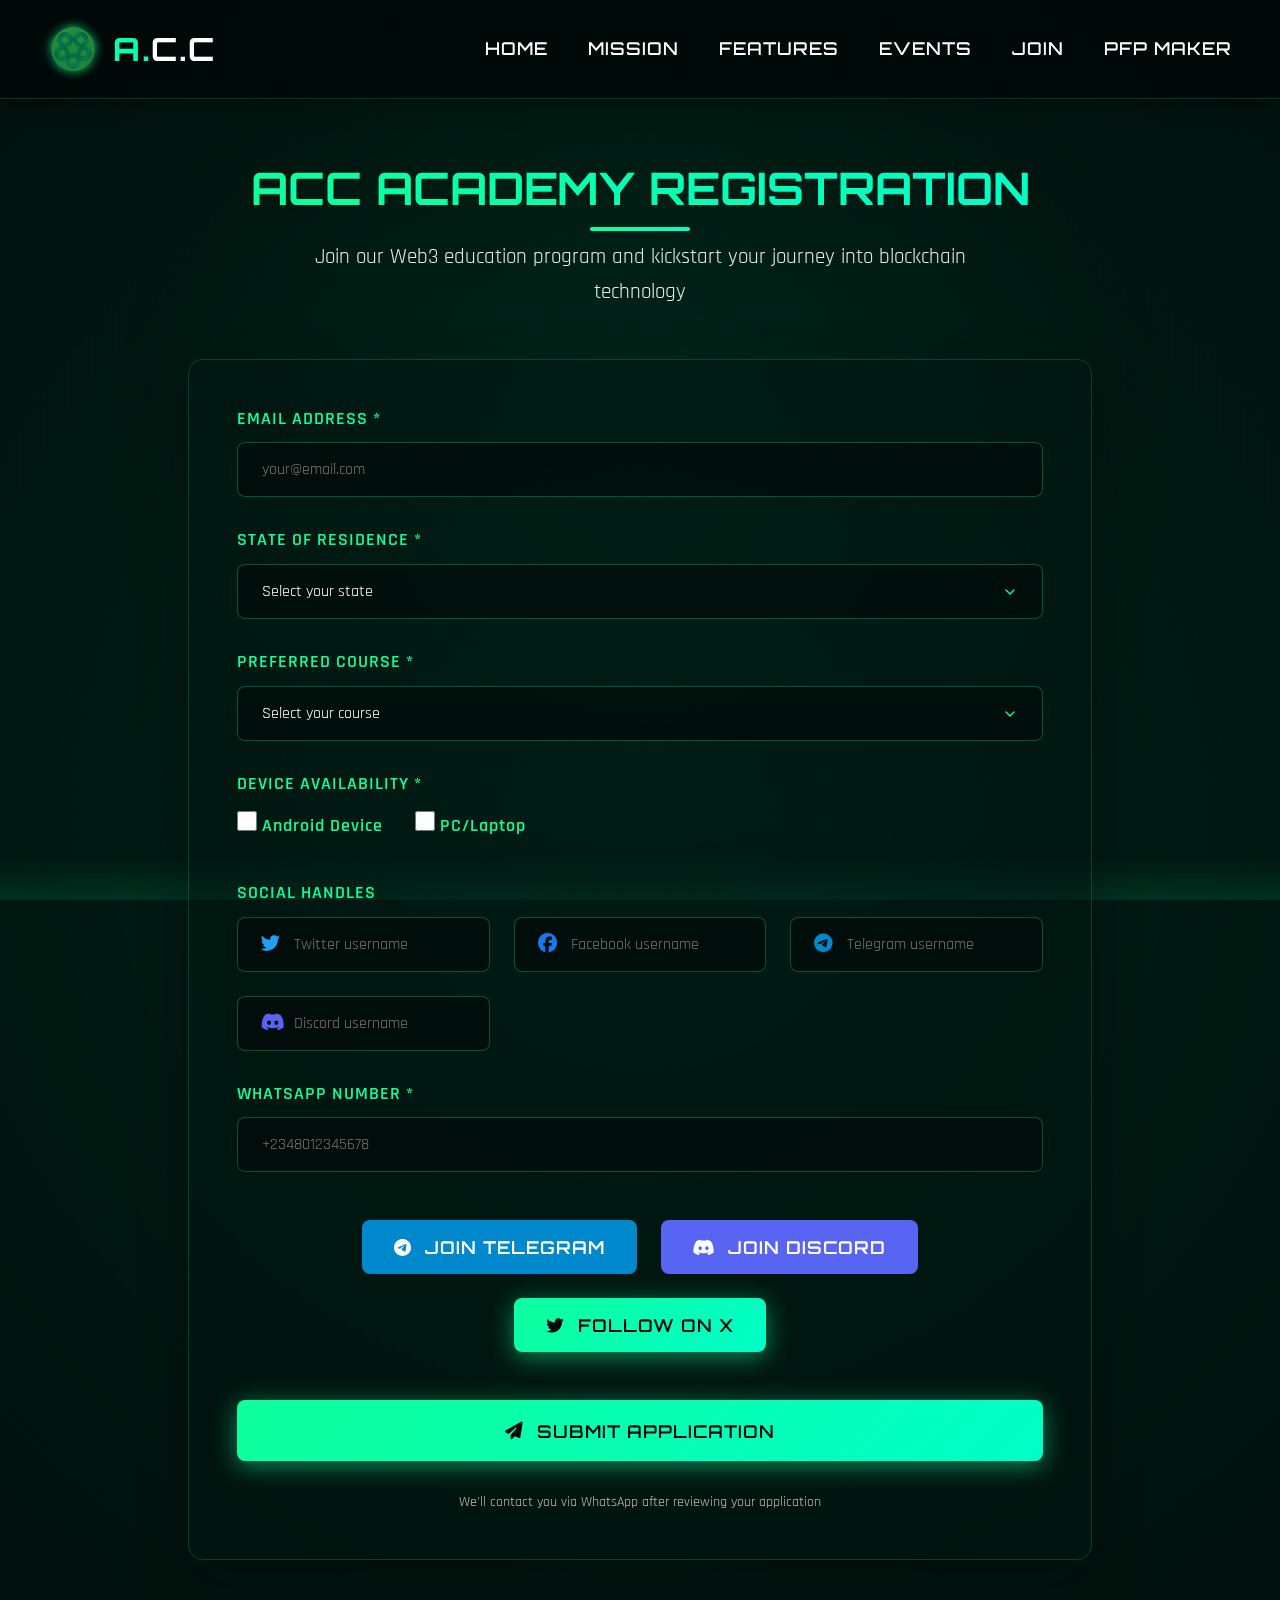
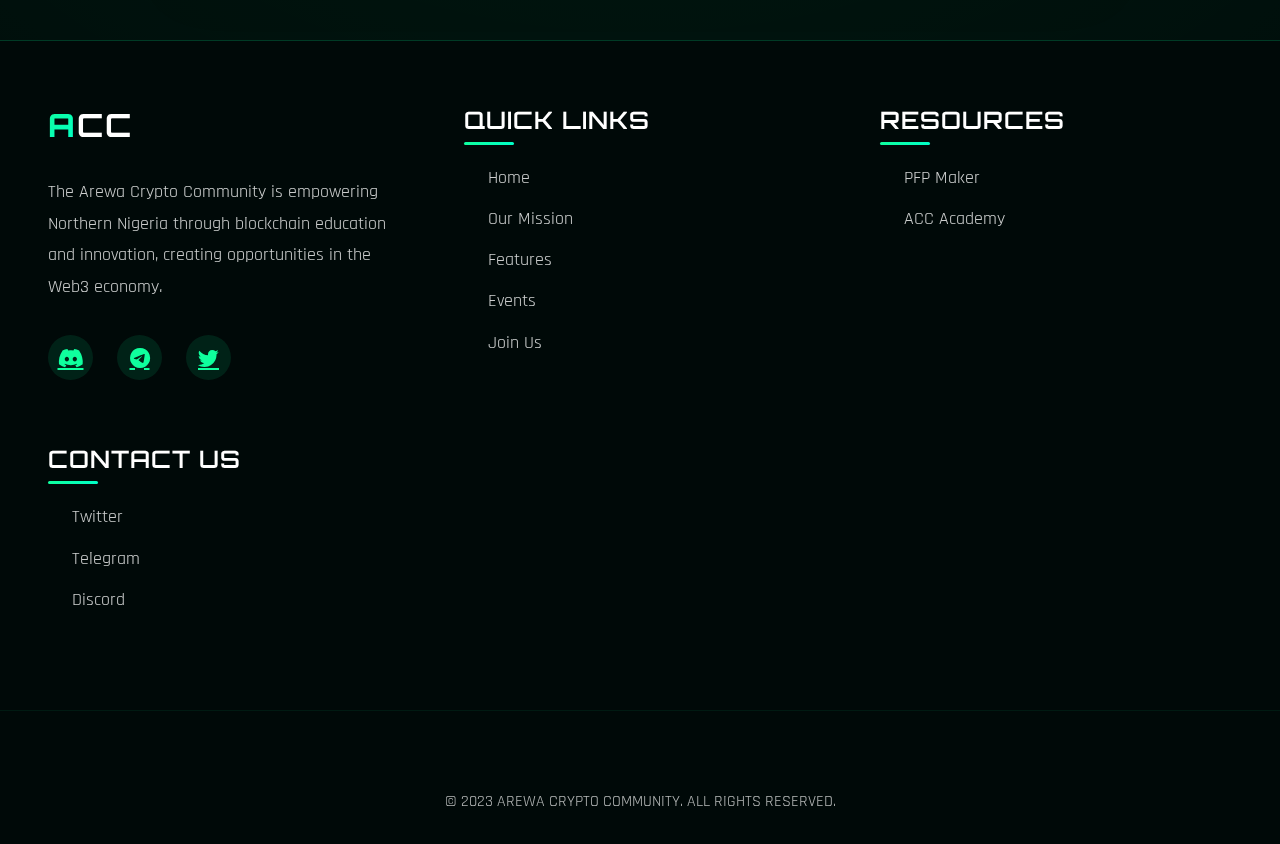
<file: academy.html>
<!DOCTYPE html>
<html lang="en">
<head>
    <meta charset="UTF-8">
    <meta name="viewport" content="width=device-width, initial-scale=1.0">
    <title>ACC Academy Registration | Arewa Crypto Community</title>
    <link rel="stylesheet" href="https://cdnjs.cloudflare.com/ajax/libs/font-awesome/6.4.0/css/all.min.css">
    <link href="https://fonts.googleapis.com/css2?family=Orbitron:wght@400;500;600;700&family=Rajdhani:wght@300;400;500;600;700&display=swap" rel="stylesheet">
    <link rel="icon" href="imgs/icon.png" type="image/png">
    <style>
        :root {
            --neon-green: #0fff9d;
            --deep-space: #001a0f;
            --void-black: #000908;
            --cyber-teal: #00ffc8;
            --matrix-green: #00ff41;
            --hacker-green: #00ff88;
            --gradient-primary: linear-gradient(135deg, var(--neon-green), var(--cyber-teal));
            --gradient-secondary: linear-gradient(135deg, var(--matrix-green), var(--hacker-green));
            --glow-effect: 0 0 10px var(--neon-green), 0 0 20px var(--neon-green), 0 0 30px rgba(0, 255, 157, 0.3);
        }
        
        * {
            margin: 0;
            padding: 0;
            box-sizing: border-box;
            scroll-behavior: smooth;
        }
        
        body {
            background-color: var(--void-black);
            color: white;
            font-family: 'Rajdhani', sans-serif;
            overflow-x: hidden;
            position: relative;
        }
        
        /* ===== Cyberpunk Scanlines Overlay ===== */
        body::before {
            content: "";
            position: fixed;
            top: 0;
            left: 0;
            width: 100%;
            height: 100%;
            background: 
                linear-gradient(rgba(0, 255, 157, 0.03) 1px, transparent 1px),
                linear-gradient(90deg, rgba(0, 255, 157, 0.03) 1px, transparent 1px);
            background-size: 3px 3px;
            pointer-events: none;
            z-index: 9999;
            mix-blend-mode: overlay;
        }
        
        /* ===== Quantum Grid Background ===== */
        .quantum-grid {
            position: fixed;
            top: 0;
            left: 0;
            width: 100%;
            height: 100%;
            z-index: -2;
            background: 
                radial-gradient(circle at center, rgba(0, 255, 157, 0.05) 0%, transparent 70%),
                linear-gradient(to bottom, transparent 95%, rgba(0, 255, 157, 0.1) 100%);
            background-size: 100% 100%;
        }
        
        /* ===== Holographic Header ===== */
        header {
            position: fixed;
            top: 0;
            left: 0;
            width: 100%;
            padding: 1.5rem 0;
            background: rgba(0, 8, 8, 0.85);
            backdrop-filter: blur(12px);
            -webkit-backdrop-filter: blur(12px);
            z-index: 10000;
            border-bottom: 1px solid rgba(0, 255, 157, 0.2);
            box-shadow: 0 0 20px rgba(0, 0, 0, 0.5);
        }
        
        .nav-container {
            display: flex;
            justify-content: space-between;
            align-items: center;
            max-width: 1400px;
            margin: 0 auto;
            padding: 0 3rem;
        }
        
        .logo {
            display: flex;
            align-items: center;
            font-family: 'Orbitron', sans-serif;
            font-size: 2rem;
            font-weight: 700;
            color: white;
            text-decoration: none;
            letter-spacing: 2px;
            position: relative;
        }
        
        .logo::after {
            content: '';
            position: absolute;
            bottom: -5px;
            left: 0;
            width: 100%;
            height: 2px;
            background: var(--gradient-primary);
            transform: scaleX(0);
            transform-origin: right;
            transition: transform 0.4s cubic-bezier(0.86, 0, 0.07, 1);
        }
        
        .logo:hover::after {
            transform: scaleX(1);
            transform-origin: left;
        }
        
        .logo span {
            background: var(--gradient-primary);
            -webkit-background-clip: text;
            -webkit-text-fill-color: transparent;
            font-weight: 800;
        }
        
        .logo-img {
            width: 50px;
            margin-right: 15px;
            filter: drop-shadow(0 0 5px var(--neon-green));
            animation: pulse 2s infinite alternate;
        }
        
        @keyframes pulse {
            0% { transform: scale(1); opacity: 0.8; }
            100% { transform: scale(1.05); opacity: 1; }
        }
        
        .nav-links {
            display: flex;
            list-style: none;
        }
        
        .nav-links li {
            margin-left: 2.5rem;
            position: relative;
        }
        
        .nav-links a {
            color: white;
            text-decoration: none;
            font-family: 'Orbitron', sans-serif;
            font-weight: 500;
            font-size: 1.1rem;
            letter-spacing: 1px;
            transition: all 0.3s ease;
            position: relative;
            padding: 0.5rem 0;
        }
        
        .nav-links a::before {
            content: '';
            position: absolute;
            bottom: 0;
            left: 0;
            width: 0;
            height: 2px;
            background: var(--gradient-primary);
            transition: width 0.4s cubic-bezier(0.86, 0, 0.07, 1);
        }
        
        .nav-links a:hover::before {
            width: 100%;
        }
        
        .nav-links a:hover {
            color: var(--neon-green);
            text-shadow: var(--glow-effect);
        }
        
        .mobile-menu-btn {
            display: none;
            background: none;
            border: none;
            color: white;
            font-size: 1.8rem;
            cursor: pointer;
            z-index: 10001;
        }
        
        /* ===== Registration Section ===== */
        .registration {
            min-height: 100vh;
            padding: 10rem 0 5rem;
            position: relative;
            overflow: hidden;
        }
        
        .registration::before {
            content: '';
            position: absolute;
            top: -50%;
            left: -50%;
            width: 200%;
            height: 200%;
            background: radial-gradient(circle, rgba(0,255,157,0.1) 0%, transparent 70%);
            animation: rotate 60s linear infinite;
            z-index: -1;
        }
        
        @keyframes rotate {
            0% { transform: rotate(0deg); }
            100% { transform: rotate(360deg); }
        }
        
        .registration-container {
            max-width: 1000px;
            margin: 0 auto;
            padding: 0 3rem;
            position: relative;
        }
        
        .registration-header {
            text-align: center;
            margin-bottom: 3rem;
        }
        
        .section-title {
            font-family: 'Orbitron', sans-serif;
            font-size: 2.8rem;
            font-weight: 700;
            margin-bottom: 1.5rem;
            background: linear-gradient(to right, var(--neon-green), var(--cyber-teal));
            -webkit-background-clip: text;
            -webkit-text-fill-color: transparent;
            position: relative;
            display: inline-block;
        }
        
        .section-title::after {
            content: '';
            position: absolute;
            bottom: -15px;
            left: 50%;
            transform: translateX(-50%);
            width: 100px;
            height: 4px;
            background: var(--gradient-primary);
            border-radius: 2px;
        }
        
        .section-subtitle {
            font-size: 1.3rem;
            max-width: 700px;
            margin: 0 auto;
            opacity: 0.9;
            line-height: 1.7;
        }
        
        .registration-card {
            background: rgba(0, 20, 15, 0.5);
            border-radius: 15px;
            padding: 3rem;
            border: 1px solid rgba(0, 255, 157, 0.2);
            box-shadow: 0 20px 50px rgba(0, 0, 0, 0.3);
            position: relative;
            overflow: hidden;
        }
        
        .registration-card::before {
            content: '';
            position: absolute;
            top: -2px;
            left: -2px;
            right: -2px;
            bottom: -2px;
            background: var(--gradient-primary);
            z-index: -1;
            border-radius: 16px;
            opacity: 0;
            transition: opacity 0.4s cubic-bezier(0.86, 0, 0.07, 1);
        }
        
        .registration-card:hover::before {
            opacity: 0.3;
        }
        
        .form-group {
            margin-bottom: 2rem;
            position: relative;
        }
        
        .form-group label {
            display: block;
            margin-bottom: 0.8rem;
            font-weight: 600;
            font-size: 1.1rem;
            color: var(--neon-green);
            letter-spacing: 1px;
        }
        
        .form-control {
            width: 100%;
            padding: 1rem 1.5rem;
            background: rgba(0, 10, 8, 0.7);
            border: 1px solid rgba(0, 255, 157, 0.3);
            border-radius: 8px;
            font-size: 1rem;
            color: white;
            font-family: 'Rajdhani', sans-serif;
            transition: all 0.3s ease;
        }
        
        .form-control:focus {
            outline: none;
            border-color: var(--neon-green);
            box-shadow: 0 0 0 3px rgba(0, 255, 157, 0.2);
        }
        
        select.form-control {
            appearance: none;
            background-image: url("data:image/svg+xml;charset=UTF-8,%3csvg xmlns='http://www.w3.org/2000/svg' viewBox='0 0 24 24' fill='none' stroke='%230fff9d' stroke-width='2' stroke-linecap='round' stroke-linejoin='round'%3e%3cpolyline points='6 9 12 15 18 9'%3e%3c/polyline%3e%3c/svg%3e");
            background-repeat: no-repeat;
            background-position: right 1.5rem center;
            background-size: 1em;
        }
        
        .checkbox-group {
            display: flex;
            gap: 2rem;
            margin-top: 1rem;
        }
        
        @media (max-width: 768px) {
            .checkbox-group {
                flex-direction: column;
                gap: 1rem;
            }
        }
        
        .checkbox-label {
            display: flex;
            align-items: center;
            gap: 0.8rem;
            cursor: pointer;
            font-size: 1rem;
        }
        
        .checkbox-label input[type="checkbox"] {
            width: 20px;
            height: 20px;
            accent-color: var(--neon-green);
            background: rgba(0, 10, 8, 0.7);
            border: 1px solid rgba(0, 255, 157, 0.3);
            border-radius: 4px;
        }
        
        .social-handles {
            display: grid;
            grid-template-columns: repeat(auto-fit, minmax(200px, 1fr));
            gap: 1.5rem;
            margin-bottom: 1.5rem;
        }
        
        .social-handle {
            position: relative;
        }
        
        .social-handle i {
            position: absolute;
            left: 1.5rem;
            top: 50%;
            transform: translateY(-50%);
            font-size: 1.2rem;
        }
        
        .social-handle .form-control {
            padding-left: 3.5rem;
        }
        
        .social-handle.twitter i { color: #1DA1F2; }
        .social-handle.facebook i { color: #1877F2; }
        .social-handle.telegram i { color: #0088CC; }
        .social-handle.discord i { color: #5865F2; }
        
        .btn-group {
            display: flex;
            flex-wrap: wrap;
            gap: 1.5rem;
            margin: 3rem 0;
            justify-content: center;
        }
        
        .btn {
            display: inline-flex;
            align-items: center;
            justify-content: center;
            padding: 1rem 2rem;
            border-radius: 8px;
            font-weight: 600;
            text-decoration: none;
            transition: all 0.4s cubic-bezier(0.86, 0, 0.07, 1);
            border: none;
            cursor: pointer;
            font-size: 1.1rem;
            gap: 0.8rem;
            font-family: 'Orbitron', sans-serif;
            letter-spacing: 1px;
            text-transform: uppercase;
        }
        
        .btn-primary {
            background: var(--gradient-primary);
            color: var(--void-black);
            box-shadow: 0 5px 25px rgba(15, 255, 157, 0.5);
        }
        
        .btn-primary:hover {
            transform: translateY(-5px);
            box-shadow: 0 10px 40px rgba(15, 255, 157, 0.7);
        }
        
        .btn-primary::after {
            content: '';
            position: absolute;
            top: 0;
            left: 0;
            width: 100%;
            height: 100%;
            background: var(--gradient-secondary);
            z-index: -2;
            opacity: 0;
            transition: opacity 0.4s cubic-bezier(0.86, 0, 0.07, 1);
        }
        
        .btn-primary:hover::after {
            opacity: 1;
        }
        
        .btn-discord {
            background-color: #5865F2;
            color: white;
        }
        
        .btn-discord:hover {
            background-color: #4752C4;
            transform: translateY(-5px);
            box-shadow: 0 10px 30px rgba(88, 101, 242, 0.4);
        }
        
        .btn-telegram {
            background-color: #0088CC;
            color: white;
        }
        
        .btn-telegram:hover {
            background-color: #0077B5;
            transform: translateY(-5px);
            box-shadow: 0 10px 30px rgba(0, 136, 204, 0.4);
        }
        
        .form-footer {
            text-align: center;
            margin-top: 2rem;
            color: rgba(255, 255, 255, 0.7);
            font-size: 0.9rem;
        }
        
        /* ===== Footer ===== */
        footer {
            background: var(--void-black);
            padding: 4rem 0 2rem;
            position: relative;
            border-top: 1px solid rgba(0, 255, 157, 0.2);
        }
        
        .footer-container {
            max-width: 1400px;
            margin: 0 auto;
            padding: 0 3rem;
            display: grid;
            grid-template-columns: repeat(auto-fit, minmax(250px, 1fr));
            gap: 4rem;
        }
        
        .footer-col {
            position: relative;
        }
        
        .footer-logo {
            font-family: 'Orbitron', sans-serif;
            font-size: 2rem;
            font-weight: 700;
            margin-bottom: 2rem;
            display: flex;
            align-items: center;
            letter-spacing: 2px;
        }
        
        .footer-logo span {
            background: var(--gradient-primary);
            -webkit-background-clip: text;
            -webkit-text-fill-color: transparent;
            font-weight: 800;
        }
        
        .footer-about {
            opacity: 0.8;
            line-height: 1.8;
            margin-bottom: 2rem;
            font-size: 1.1rem;
        }
        
        .footer-social {
            display: flex;
            gap: 1.5rem;
        }
        
        .footer-social-link {
            width: 45px;
            height: 45px;
            border-radius: 50%;
            background: rgba(0, 255, 157, 0.1);
            display: flex;
            align-items: center;
            justify-content: center;
            font-size: 1.3rem;
            color: var(--neon-green);
            transition: all 0.3s ease;
        }
        
        .footer-social-link:hover {
            background: rgba(0, 255, 157, 0.2);
            color: white;
            transform: translateY(-5px);
            box-shadow: 0 0 20px rgba(0, 255, 157, 0.3);
        }
        
        .footer-title {
            font-family: 'Orbitron', sans-serif;
            font-size: 1.5rem;
            font-weight: 600;
            margin-bottom: 2rem;
            letter-spacing: 1px;
            position: relative;
        }
        
        .footer-title::after {
            content: '';
            position: absolute;
            bottom: -10px;
            left: 0;
            width: 50px;
            height: 3px;
            background: var(--gradient-primary);
            border-radius: 2px;
        }
        
        .footer-links {
            list-style: none;
        }
        
        .footer-links li {
            margin-bottom: 1.2rem;
        }
        
        .footer-links a {
            color: white;
            text-decoration: none;
            opacity: 0.8;
            transition: all 0.3s ease;
            font-size: 1.1rem;
            position: relative;
            padding-left: 1.5rem;
        }
        
        .footer-links a::before {
            content: '';
            position: absolute;
            left: 0;
            top: 50%;
            transform: translateY(-50%);
            width: 8px;
            height: 8px;
            background: var(--neon-green);
            border-radius: 50%;
            opacity: 0;
            transition: all 0.3s ease;
        }
        
        .footer-links a:hover {
            opacity: 1;
            color: var(--neon-green);
            padding-left: 2rem;
        }
        
        .footer-links a:hover::before {
            opacity: 1;
        }
        
        .footer-bottom {
            text-align: center;
            padding-top: 5rem;
            margin-top: 5rem;
            border-top: 1px solid rgba(0, 255, 157, 0.1);
            opacity: 0.7;
            font-size: 1rem;
        }
        
        /* ===== Responsive Styles ===== */
        @media (max-width: 768px) {
            .nav-links {
                position: fixed;
                top: 0;
                left: -100%;
                width: 80%;
                height: 100vh;
                background: var(--void-black);
                flex-direction: column;
                align-items: center;
                justify-content: center;
                gap: 3rem;
                transition: all 0.5s cubic-bezier(0.86, 0, 0.07, 1);
                z-index: 9999;
                border-right: 1px solid var(--neon-green);
            }
            
            .nav-links.active {
                left: 0;
            }
            
            .mobile-menu-btn {
                display: block;
            }
            
            .section-title {
                font-size: 2.2rem;
            }
            
            .registration {
                padding: 8rem 0 3rem;
            }
            
            .registration-card {
                padding: 2rem;
            }
        }
        
        @media (max-width: 576px) {
            .nav-container {
                padding: 0 1.5rem;
            }
            
            .registration-container {
                padding: 0 1.5rem;
            }
            
            .section-title {
                font-size: 1.8rem;
            }
            
            .section-subtitle {
                font-size: 1.1rem;
            }
            
            .btn-group {
                flex-direction: column;
            }
            
            .btn {
                width: 100%;
            }
        }
    </style>
</head>
<body>
    <!-- Quantum Grid Background -->
    <div class="quantum-grid"></div>
    
    <!-- Header -->
    <header>
        <div class="nav-container">
            <a href="index.html" class="logo">
                <img src="imgs/icon.png" alt="ACC Logo" class="logo-img">
                <span>A.</span>C.C <span></span>
            </a>
            
            <button class="mobile-menu-btn" id="mobileMenuBtn">
                <i class="fas fa-bars"></i>
            </button>
            
            <ul class="nav-links" id="navLinks">
                <li><a href="index.html#home">HOME</a></li>
                <li><a href="index.html#mission">MISSION</a></li>
                <li><a href="index.html#features">FEATURES</a></li>
                <li><a href="index.html#events">EVENTS</a></li>
                <li><a href="index.html#join">JOIN</a></li>
                <li><a href="pfp-maker.html">PFP MAKER</a></li>
            </ul>
        </div>
    </header>
    
    <!-- Registration Section -->
    <section class="registration">
        <div class="registration-container">
            <div class="registration-header">
                <h2 class="section-title">ACC ACADEMY REGISTRATION</h2>
                <p class="section-subtitle">Join our Web3 education program and kickstart your journey into blockchain technology</p>
            </div>
            
            <div class="registration-card">
                <form id="academyForm">
                    <!-- Email Address -->
                    <div class="form-group">
                        <label for="email">EMAIL ADDRESS *</label>
                        <input type="email" id="email" class="form-control" required placeholder="your@email.com">
                    </div>
                    
                    <!-- State of Residence -->
                    <div class="form-group">
                        <label for="state">STATE OF RESIDENCE *</label>
                        <select id="state" class="form-control" required>
                            <option value="" disabled selected>Select your state</option>
                            <option value="Abia">Abia</option>
                            <option value="Adamawa">Adamawa</option>
                            <option value="Akwa Ibom">Akwa Ibom</option>
                            <option value="Anambra">Anambra</option>
                            <option value="Bauchi">Bauchi</option>
                            <option value="Bayelsa">Bayelsa</option>
                            <option value="Benue">Benue</option>
                            <option value="Borno">Borno</option>
                            <option value="Cross River">Cross River</option>
                            <option value="Delta">Delta</option>
                            <option value="Ebonyi">Ebonyi</option>
                            <option value="Edo">Edo</option>
                            <option value="Ekiti">Ekiti</option>
                            <option value="Enugu">Enugu</option>
                            <option value="FCT">Federal Capital Territory</option>
                            <option value="Gombe">Gombe</option>
                            <option value="Imo">Imo</option>
                            <option value="Jigawa">Jigawa</option>
                            <option value="Kaduna">Kaduna</option>
                            <option value="Kano">Kano</option>
                            <option value="Katsina">Katsina</option>
                            <option value="Kebbi">Kebbi</option>
                            <option value="Kogi">Kogi</option>
                            <option value="Kwara">Kwara</option>
                            <option value="Lagos">Lagos</option>
                            <option value="Nasarawa">Nasarawa</option>
                            <option value="Niger">Niger</option>
                            <option value="Ogun">Ogun</option>
                            <option value="Ondo">Ondo</option>
                            <option value="Osun">Osun</option>
                            <option value="Oyo">Oyo</option>
                            <option value="Plateau">Plateau</option>
                            <option value="Rivers">Rivers</option>
                            <option value="Sokoto">Sokoto</option>
                            <option value="Taraba">Taraba</option>
                            <option value="Yobe">Yobe</option>
                            <option value="Zamfara">Zamfara</option>
                        </select>
                    </div>
                    
                    <!-- Preferred Course -->
                    <div class="form-group">
                        <label for="course">PREFERRED COURSE *</label>
                        <select id="course" class="form-control" required>
                            <option value="" disabled selected>Select your course</option>
                            <option value="course1">Course 1: Introduction to Blockchain</option>
                            <option value="course2">Course 2: Bitcoin Fundamentals</option>
                            <option value="course3">Course 3: Ethereum & Smart Contracts</option>
                            <option value="course4">Course 4: DeFi Mastery</option>
                            <option value="course5">Course 5: NFT Creation & Trading</option>
                            <option value="course6">Course 6: Crypto Trading Strategies</option>
                            <option value="course7">Course 7: Web3 Development Basics</option>
                            <option value="course8">Course 8: Blockchain Security</option>
                        </select>
                    </div>
                    
                    <!-- Device Availability -->
                    <div class="form-group">
                        <label>DEVICE AVAILABILITY *</label>
                        <div class="checkbox-group">
                            <label class="checkbox-label">
                                <input type="checkbox" name="device" value="android" required> 
                                Android Device
                            </label>
                            <label class="checkbox-label">
                                <input type="checkbox" name="device" value="pc"> 
                                PC/Laptop
                            </label>
                        </div>
                    </div>
                    
                    <!-- Social Handles -->
                    <div class="form-group">
                        <label>SOCIAL HANDLES</label>
                        <div class="social-handles">
                            <div class="social-handle twitter">
                                <i class="fab fa-twitter"></i>
                                <input type="text" class="form-control" placeholder="Twitter username">
                            </div>
                            <div class="social-handle facebook">
                                <i class="fab fa-facebook"></i>
                                <input type="text" class="form-control" placeholder="Facebook username">
                            </div>
                            <div class="social-handle telegram">
                                <i class="fab fa-telegram"></i>
                                <input type="text" class="form-control" placeholder="Telegram username">
                            </div>
                            <div class="social-handle discord">
                                <i class="fab fa-discord"></i>
                                <input type="text" class="form-control" placeholder="Discord username">
                            </div>
                        </div>
                    </div>
                    
                    <!-- WhatsApp Number -->
                    <div class="form-group">
                        <label for="whatsapp">WHATSAPP NUMBER *</label>
                        <input type="tel" id="whatsapp" class="form-control" required placeholder="+2348012345678">
                    </div>
                    
                    <!-- ACC Handles Buttons -->
                    <div class="btn-group">
                        <a href="https://t.me/acccommunitychannel" target="_blank" class="btn btn-telegram">
                            <i class="fab fa-telegram"></i> Join Telegram
                        </a>
                        <a href="https://discord.gg/XhRHPaXB" target="_blank" class="btn btn-discord">
                            <i class="fab fa-discord"></i> Join Discord
                        </a>
                        <a href="https://x.com/acc_community" target="_blank" class="btn btn-primary">
                            <i class="fab fa-twitter"></i> Follow on X
                        </a>
                    </div>
                    
                    <!-- Submit Button -->
                    <div class="form-group">
                        <button type="submit" class="btn btn-primary" style="width: 100%; padding: 1.2rem;">
                            <i class="fas fa-paper-plane"></i> SUBMIT APPLICATION
                        </button>
                    </div>
                    
                    <div class="form-footer">
                        <p>We'll contact you via WhatsApp after reviewing your application</p>
                    </div>
                </form>
            </div>
        </div>
    </section>
    
    <!-- Footer -->
    <footer>
        <div class="footer-container">
            <div class="footer-col">
                <div class="footer-logo">
                    <span>A</span>CC
                </div>
                <p class="footer-about">
                    The Arewa Crypto Community is empowering Northern Nigeria through blockchain education and innovation, creating opportunities in the Web3 economy.
                </p>
                <div class="footer-social">
                    <a href="https://discord.gg/XhRHPaXB" target="_blank" class="footer-social-link"><i class="fab fa-discord"></i></a>
                    <a href="https://t.me/acccommunitychannel" target="_blank" class="footer-social-link"><i class="fab fa-telegram"></i></a>
                    <a href="https://x.com/acc_community" target="_blank" class="footer-social-link"><i class="fab fa-twitter"></i></a>
                </div>
            </div>
            
            <div class="footer-col">
                <h3 class="footer-title">QUICK LINKS</h3>
                <ul class="footer-links">
                    <li><a href="index.html#home">Home</a></li>
                    <li><a href="index.html#mission">Our Mission</a></li>
                    <li><a href="index.html#features">Features</a></li>
                    <li><a href="index.html#events">Events</a></li>
                    <li><a href="index.html#join">Join Us</a></li>
                </ul>
            </div>
            
            <div class="footer-col">
                <h3 class="footer-title">RESOURCES</h3>
                <ul class="footer-links">
                    <li><a href="pfp-maker.html">PFP Maker</a></li>
                    <li><a href="registration.html">ACC Academy</a></li>
                </ul>
            </div>
            
            <div class="footer-col">
                <h3 class="footer-title">CONTACT US</h3>
                <ul class="footer-links">
                    <li><a href="https://x.com/acc_community" target="_blank">Twitter</a></li>
                    <li><a href="https://t.me/acccommunitychannel" target="_blank">Telegram</a></li>
                    <li><a href="https://discord.gg/XhRHPaXB" target="_blank">Discord</a></li>
                </ul>
            </div>
        </div>
        
        <div class="footer-bottom">
            <p>&copy; 2023 AREWA CRYPTO COMMUNITY. ALL RIGHTS RESERVED.</p>
        </div>
    </footer>
    
    <script>
        // Mobile Menu Toggle
        const mobileMenuBtn = document.getElementById('mobileMenuBtn');
        const navLinks = document.getElementById('navLinks');
        
        mobileMenuBtn.addEventListener('click', () => {
            navLinks.classList.toggle('active');
            mobileMenuBtn.innerHTML = navLinks.classList.contains('active') ? 
                '<i class="fas fa-times"></i>' : '<i class="fas fa-bars"></i>';
        });
        
        // Form submission
        document.getElementById('academyForm').addEventListener('submit', function(e) {
            e.preventDefault();
            
            // Validate form
            const email = document.getElementById('email').value;
            const state = document.getElementById('state').value;
            const course = document.getElementById('course').value;
            const devices = document.querySelectorAll('input[name="device"]:checked');
            const whatsapp = document.getElementById('whatsapp').value;
            
            if (!email || !state || !course || devices.length === 0 || !whatsapp) {
                alert('Please fill all required fields');
                return;
            }
            
            // Collect form data
            const formData = {
                email,
                state,
                course,
                devices: Array.from(devices).map(d => d.value),
                twitter: document.querySelector('.social-handle.twitter input').value,
                facebook: document.querySelector('.social-handle.facebook input').value,
                telegram: document.querySelector('.social-handle.telegram input').value,
                discord: document.querySelector('.social-handle.discord input').value,
                whatsapp
            };
            
            // Here you would typically send the data to your server
            console.log('Form submitted:', formData);
            
            // Show success message
            alert('Application submitted successfully! We will contact you via WhatsApp soon.');
            this.reset();
        });

        // Add country code helper for WhatsApp field
        document.getElementById('whatsapp').addEventListener('focus', function() {
            if (!this.value.startsWith('+')) {
                this.value = '+234';
            }
        });
    </script>
</body>
</html>
</file>
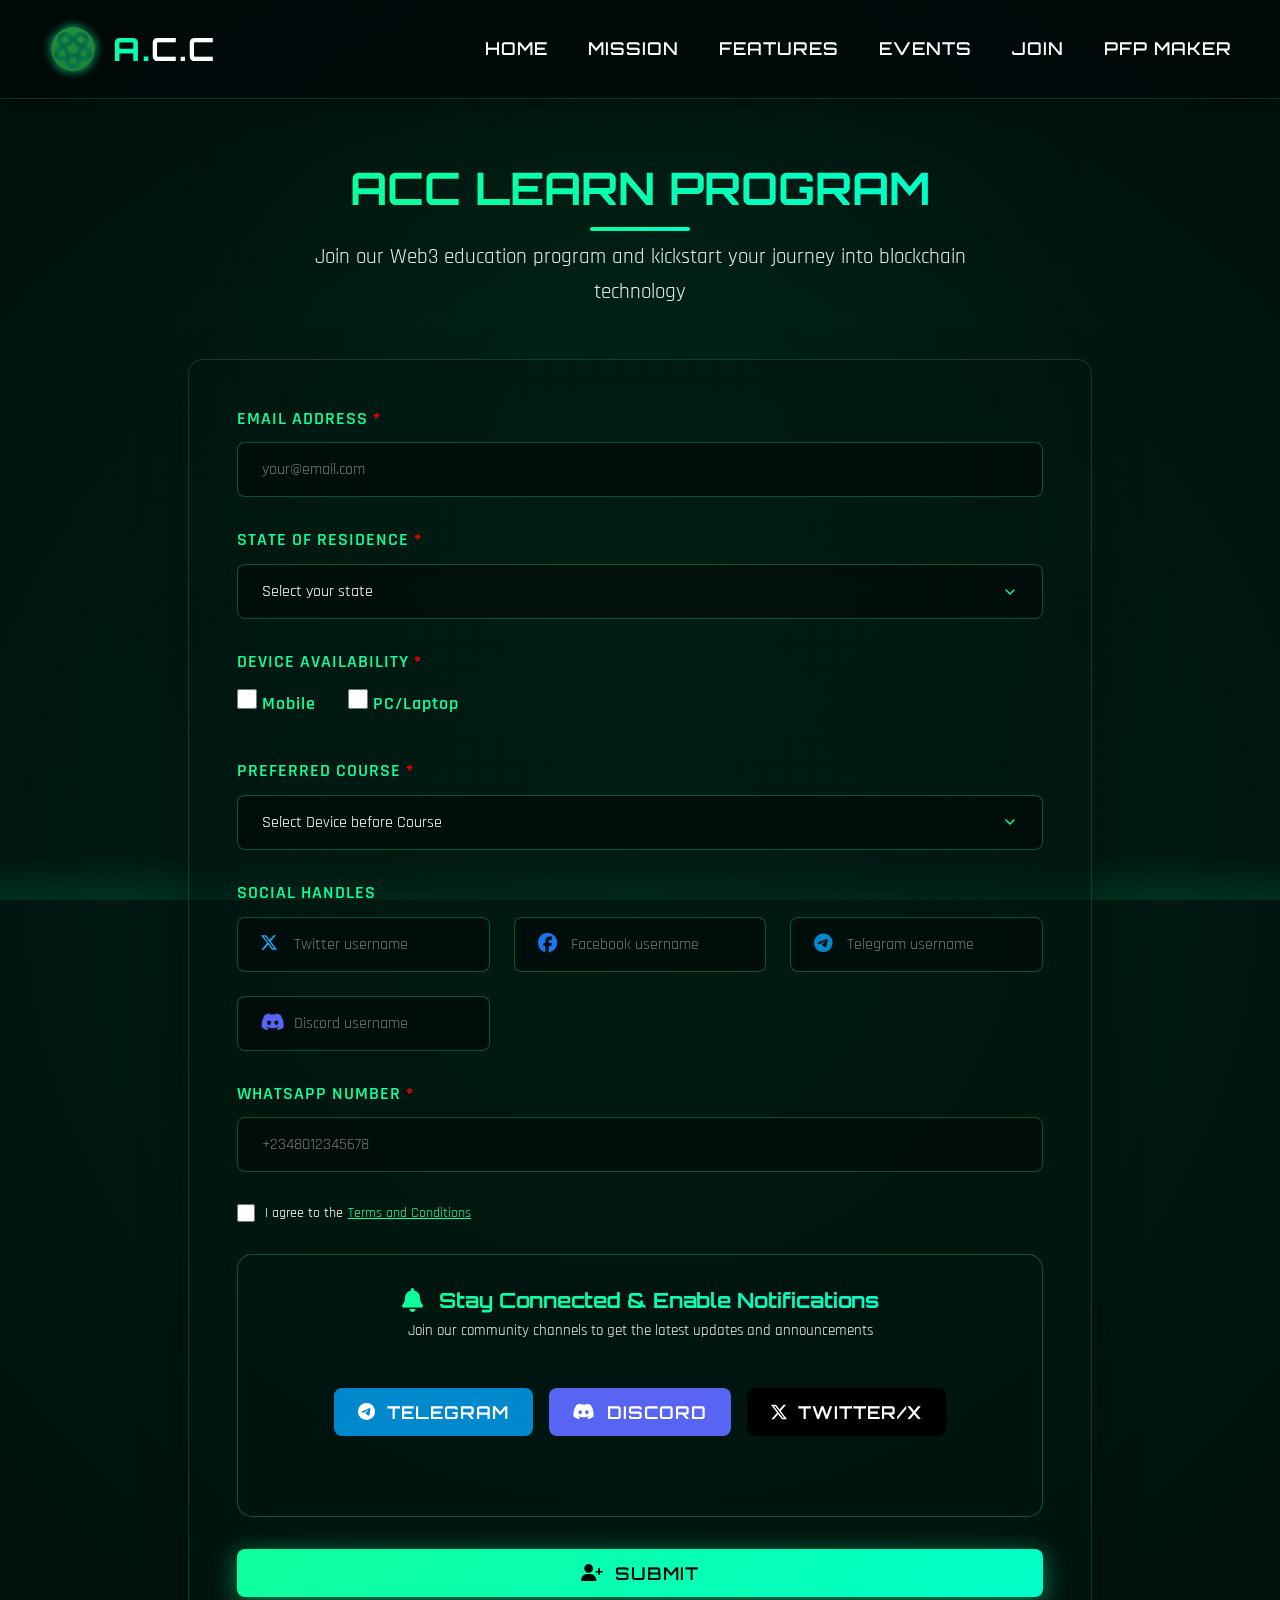
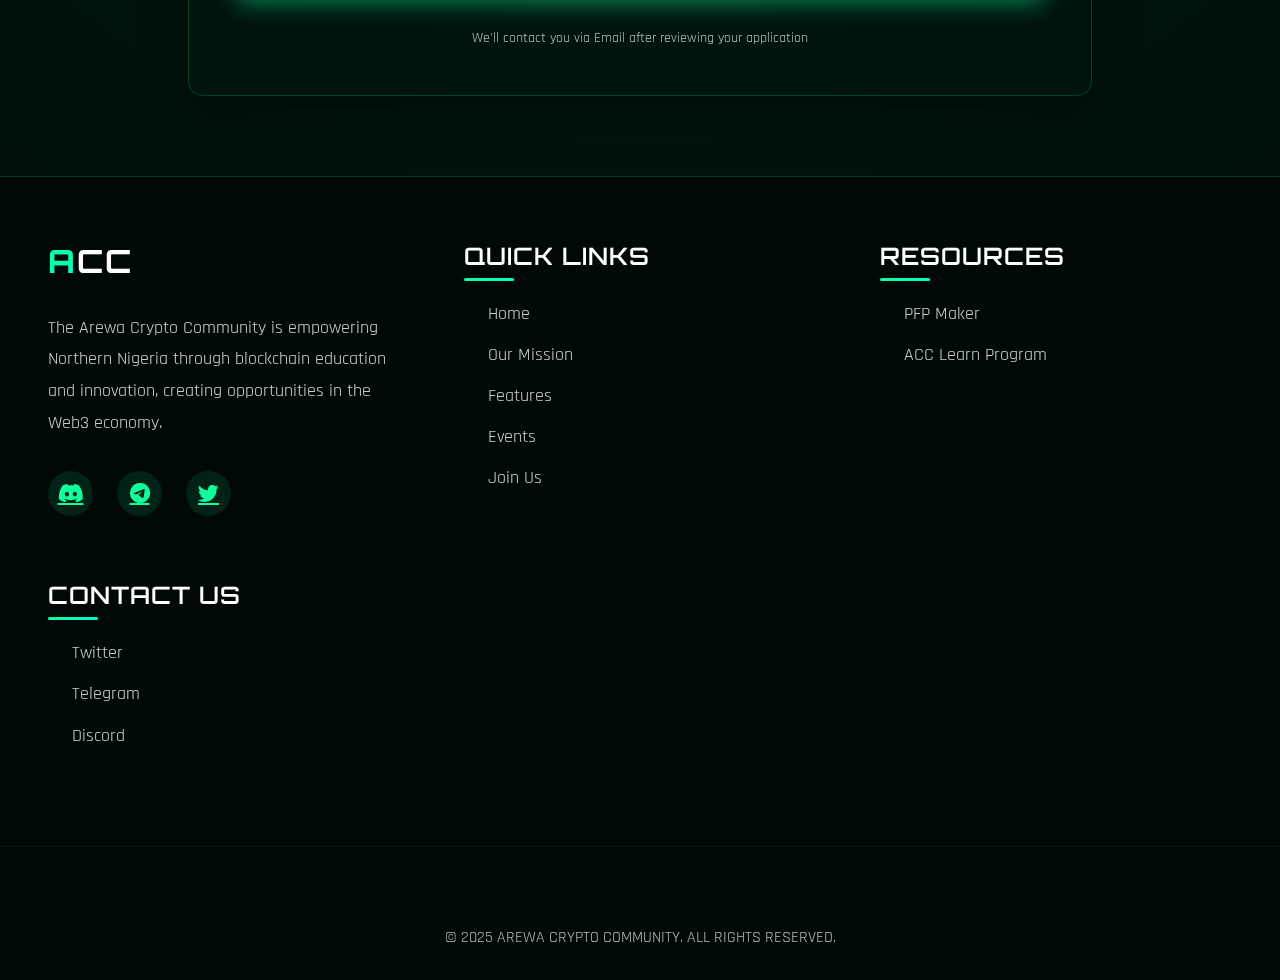
<file: alp-form-close.html>
<!DOCTYPE html>
<html lang="en">
<head>
    <meta charset="UTF-8">
    <meta name="viewport" content="width=device-width, initial-scale=1.0">
    <meta name="description"
        content="Ready to dive into the future of finance? Join ACC Academy and start your Web3 journey today with our expert-led courses and vibrant community. .">
    <meta name="robots" content="index, follow">
    <title>ACC Learn Program Registration | Arewa Crypto Community</title>
    <link rel="stylesheet" href="https://cdnjs.cloudflare.com/ajax/libs/font-awesome/6.4.0/css/all.min.css">
    <link
        href="https://fonts.googleapis.com/css2?family=Orbitron:wght@400;500;600;700&family=Rajdhani:wght@300;400;500;600;700&display=swap"
        rel="stylesheet">

    <link rel="icon" href="imgs/icon.png" type="image/png">
    <link rel="stylesheet" href="css/registrationform.css">
    <!-- <script src="js/registrationform.js"></script> -->
</head>

<body>
    <!-- Quantum Grid Background -->
    <div class="quantum-grid"></div>

    <!-- Header -->
    <header>
        <div class="nav-container">
            <a href="index.html" class="logo">
                <img src="imgs/icon.png" alt="ACC Logo" class="logo-img">
                <span>A.</span>C.C <span></span>
            </a>

            <button class="mobile-menu-btn" id="mobileMenuBtn">
                <i class="fas fa-bars"></i>
            </button>

            <ul class="nav-links" id="navLinks">
                <li><a href="index.html#home">HOME</a></li>
                <li><a href="index.html#mission">MISSION</a></li>
                <li><a href="index.html#features">FEATURES</a></li>
                <li><a href="index.html#events">EVENTS</a></li>
                <li><a href="index.html#join">JOIN</a></li>
                <li><a href="pfp-maker.html">PFP MAKER</a></li>
            </ul>
        </div>
    </header>

    <!-- Registration Section -->
    <section class="registration">
        <div class="registration-container">
            <div class="registration-header">
                <h2 class="section-title">ACC LEARN PROGRAM</h2>
                <p class="section-subtitle">Join our Web3 education program and kickstart your journey into blockchain
                    technology</p>
            </div>

            <div class="registration-card">
                <form id="academyForm">
                    <!-- Email Address -->
                    <div class="form-group">
                        <label for="email">EMAIL ADDRESS <b style="color: red;">*</b></label>
                        <input type="email" id="email" class="form-control" required placeholder="your@email.com">
                    </div>

                    <!-- State of Residence -->
                    <div class="form-group">
                        <label for="state">STATE OF RESIDENCE <b style="color: red;">*</b></label>
                        <select id="state" class="form-control" required>
                            <option value="" disabled selected>Select your state</option>
                            <option value="Abia">Abia</option>
                            <option value="Adamawa">Adamawa</option>
                            <option value="Akwa Ibom">Akwa Ibom</option>
                            <option value="Anambra">Anambra</option>
                            <option value="Bauchi">Bauchi</option>
                            <option value="Bayelsa">Bayelsa</option>
                            <option value="Benue">Benue</option>
                            <option value="Borno">Borno</option>
                            <option value="Cross River">Cross River</option>
                            <option value="Delta">Delta</option>
                            <option value="Ebonyi">Ebonyi</option>
                            <option value="Edo">Edo</option>
                            <option value="Ekiti">Ekiti</option>
                            <option value="Enugu">Enugu</option>
                            <option value="Gombe">Gombe</option>
                            <option value="Imo">Imo</option>
                            <option value="Jigawa">Jigawa</option>
                            <option value="Kaduna">Kaduna</option>
                            <option value="Kano">Kano</option>
                            <option value="Katsina">Katsina</option>
                            <option value="Kebbi">Kebbi</option>
                            <option value="Kogi">Kogi</option>
                            <option value="Kwara">Kwara</option>
                            <option value="Lagos">Lagos</option>
                            <option value="Nasarawa">Nasarawa</option>
                            <option value="Niger">Niger</option>
                            <option value="Ogun">Ogun</option>
                            <option value="Ondo">Ondo</option>
                            <option value="Osun">Osun</option>
                            <option value="Oyo">Oyo</option>
                            <option value="Plateau">Plateau</option>
                            <option value="Rivers">Rivers</option>
                            <option value="Sokoto">Sokoto</option>
                            <option value="Taraba">Taraba</option>
                            <option value="Yobe">Yobe</option>
                            <option value="Zamfara">Zamfara</option>
                            <option value="FCT">FCT Abuja</option>

                        </select>
                    </div>

                    <!-- Device Availability -->
                    <div class="form-group">
                        <label>DEVICE AVAILABILITY <b style="color: red;">*</b></label>
                        <div class="checkbox-group">
                            <label class="checkbox-label">
                                <input type="checkbox" name="device" value="android" onclick=" checkdevices()">
                                Mobile
                            </label>
                            <label class="checkbox-label">
                                <input type="checkbox" name="device" value="pc" onclick=" checkdevices()">
                                PC/Laptop
                            </label>
                        </div>
                    </div>

                    <!-- Preferred Course -->
                    <div class="form-group">
                        <label for="course">PREFERRED COURSE <b style="color: red;">*</b></label>
                        <select id="course" class="form-control" required>
                            <option value="" disabled selected>Select Device before Course</option>
                            <!-- <option value="course1">Course 1: Introduction to Blockchain</option>
                            <option value="course2">Course 2: Bitcoin Fundamentals</option>
                            <option value="course3">Course 3: Ethereum & Smart Contracts</option>
                            <option value="course4">Course 4: DeFi Mastery</option>
                            <option value="course5">Course 5: NFT Creation & Trading</option>
                            <option value="course6">Course 6: Crypto Trading Strategies</option>
                            <option value="course7">Course 7: Web3 Development Basics</option>
                            <option value="course8">Course 8: Blockchain Security</option> -->
                        </select>
                    </div>

                    <!-- Social Handles -->
                    <div class="form-group">
                        <label>SOCIAL HANDLES</label>
                        <div class="social-handles">
                            <div class="social-handle twitter">
                                <i class="fa"><svg xmlns="http://www.w3.org/2000/svg" width="16" height="16"
                                        fill="currentColor" class="bi bi-twitter-x" viewBox="0 0 16 16">
                                        <path
                                            d="M12.6.75h2.454l-5.36 6.142L16 15.25h-4.937l-3.867-5.07-4.425 5.07H.316l5.733-6.57L0 .75h5.063l3.495 4.633L12.601.75Zm-.86 13.028h1.36L4.323 2.145H2.865z" />
                                    </svg></i> <input type="text" class="form-control" placeholder="Twitter username"
                                    required>
                            </div>
                            <div class="social-handle facebook">
                                <i class="fab fa-facebook"></i>
                                <input type="text" class="form-control" placeholder="Facebook username">
                            </div>
                            <div class="social-handle telegram">
                                <i class="fab fa-telegram"></i>
                                <input type="text" class="form-control" placeholder="Telegram username" required>
                            </div>
                            <div class="social-handle discord">
                                <i class="fab fa-discord"></i>
                                <input type="text" class="form-control" placeholder="Discord username" required>
                            </div>
                        </div>
                    </div>

                    <!-- WhatsApp Number -->
                    <div class="form-group">
                        <label for="whatsapp">WHATSAPP NUMBER <b style="color: red;">*</b></label>
                        <input type="tel" id="whatsapp" class="form-control" required placeholder="+2348012345678">
                    </div>
                    <div class="terms-checkbox">
                        <label class="terms-label">
                            <input type="checkbox" id="termsCheckbox" required>
                            I agree to the <span class="terms-link" id="termsLink">Terms and Conditions</span>
                        </label>
                    </div>

                    <!-- Terms and Conditions Modal -->
                    <div class="terms-modal" id="termsModal">
                        <div class="terms-container">
                            <button class="terms-close" id="termsClose">&times;</button>
                            <h2 class="terms-title">TERMS AND CONDITIONS</h2>
                            <div class="terms-content">
                                <h3>Acceptance of Terms</h3>
                                <p>By joining the ACC Learn Program, you agree to be bound by these Terms and
                                    Conditions. If
                                    you do not agree with any part of these terms, you must not participate in the
                                    program.</p>

                                <h3>Introduction</h3>
                                <p>All admitted students are expected to read and abide by the following rules and
                                    regulations
                                    throughout the duration of the program</p>

                                <h3>1. Attendance and Punctuality</h3>
                                <p>• Students are required to attend all classes regularly.
                                    <br>
                                    • A minimum of 70% attendance is required to remain enrolled in the program. Falling
                                    below this threshold will result in disqualification and dismissal.
                                    <br>
                                    • Students must maintain at least 60% punctuality (i.e., being on time). Consistent
                                    lateness below this threshold will also lead to disqualification and dismissal.
                                    <br>
                                    • Notify the management in advance if you anticipate being late or absent for any
                                    reason
                                </p>

                                <h3>2. Respect and Behavior</h3>
                                <p>• Show respect to teachers, fellow students, and all ACC Learn property.
                                    <br>
                                    • Bullying, teasing, or the use of inappropriate language is strictly prohibited.
                                    <br>
                                    • Listen attentively when others are speaking.
                                    <br>
                                    • Raise your hand to speak or ask questions.
                                    <br>
                                    • Actively engage in class discussions, group work, and learning activities.
                                    <br>
                                    • Complete all assessments and projects on time and with diligence.
                                </p>

                                <h3>3. Academic Integrity</h3>
                                <p>• Cheating, plagiarism, and unauthorized copying are strictly forbidden.
                                    <br>
                                    • Submit only your own original work, unless the task is a designated group project.
                                    <br>
                                    • Properly cite any sources or references used in assignments or projects.
                                    <br>
                                    • Include relevant hashtags such as #ACC, #ACC_Learn, #Your_Teacher, etc., on all
                                    assessments and project submissions, as instructed
                                </p>
                            </div>
                            <button class="terms-accept-btn" id="termsAccept">I Accept</button>
                        </div>
                    </div>
                    <!-- Social Media Links -->
                    <div class="social-connect">
                        <div class="social-header">
                            <i class="fas fa-bell"></i>
                            <h3>Stay Connected & Enable Notifications</h3>
                        </div>
                        <p class="social-subtext">Join our community channels to get the latest updates and
                            announcements</p>

                        <div class="btn-group">
                            <a href="https://t.me/acccommunitychannel" target="_blank" class="btn btn-telegram">
                                <i class="fab fa-telegram"></i> Telegram
                            </a>
                            <a href="https://discord.gg/XhRHPaXB" target="_blank" class="btn btn-discord">
                                <i class="fab fa-discord"></i> Discord
                            </a>
                            <a href="https://x.com/acc_community" target="_blank" class="btn btn-twitter">
                                <svg xmlns="http://www.w3.org/2000/svg" width="16" height="16" fill="currentColor"
                                    viewBox="0 0 16 16">
                                    <path
                                        d="M12.6.75h2.454l-5.36 6.142L16 15.25h-4.937l-3.867-5.07-4.425 5.07H.316l5.733-6.57L0 .75h5.063l3.495 4.633L12.601.75Zm-.86 13.028h1.36L4.323 2.145H2.865z" />
                                </svg>
                                Twitter/X
                            </a>
                        </div>
                    </div>


                    <!-- Submit Button -->
                    <div class="form-group">
                        <button type="submit" class="btn btn-primary" style="width: 100%;">
                            <i class="fa fa-user-plus" aria-hidden="true"></i> SUBMIT</button>
                    </div>

                    <div class="form-footer">
                        <p>We'll contact you via Email after reviewing your application</p>
                    </div>
                </form>
            </div>
        </div>
    </section>
    <!-- Add this to your HTML (right before closing </body>) -->
    <div class="acc-popup-overlay" id="formPopup">
        <div class="acc-popup-container">
            <div class="acc-popup-icon">
                <svg xmlns="http://www.w3.org/2000/svg" viewBox="0 0 24 24" fill="#0fff9d">
                    <path
                        d="M12 2C6.48 2 2 6.48 2 12s4.48 10 10 10 10-4.48 10-10S17.52 2 12 2zm-2 15l-5-5 1.41-1.41L10 14.17l7.59-7.59L19 8l-9 9z" />
                </svg>
            </div>
            <div class="acc-popup-content">
                <h3>Application Submitted Successfully!</h3>
                <p>Thank you for joining ACC Learn Program. We've received your application and sent confirmation
                    details to your email.</p>
            </div>
            <button class="acc-popup-button" id="popupClose">
                <span>Close</span>
            </button>
        </div>
    </div>


    <!-- Footer -->
    <footer>
        <div class="footer-container">
            <div class="footer-col">
                <div class="footer-logo">
                    <span>A</span>CC
                </div>
                <p class="footer-about">
                    The Arewa Crypto Community is empowering Northern Nigeria through blockchain education and
                    innovation, creating opportunities in the Web3 economy.
                </p>
                <div class="footer-social">
                    <a href="https://discord.gg/XhRHPaXB" target="_blank" class="footer-social-link"><i
                            class="fab fa-discord"></i></a>
                    <a href="https://t.me/acccommunitychannel" target="_blank" class="footer-social-link"><i
                            class="fab fa-telegram"></i></a>
                    <a href="https://x.com/acc_community" target="_blank" class="footer-social-link"><i
                            class="fab fa-twitter"></i></a>
                </div>
            </div>

            <div class="footer-col">
                <h3 class="footer-title">QUICK LINKS</h3>
                <ul class="footer-links">
                    <li><a href="index.html#home">Home</a></li>
                    <li><a href="index.html#mission">Our Mission</a></li>
                    <li><a href="index.html#features">Features</a></li>
                    <li><a href="index.html#events">Events</a></li>
                    <li><a href="index.html#join">Join Us</a></li>
                </ul>
            </div>

            <div class="footer-col">
                <h3 class="footer-title">RESOURCES</h3>
                <ul class="footer-links">
                    <li><a href="pfp-maker.html">PFP Maker</a></li>
                    <li><a href="#">ACC Learn Program</a></li>
                </ul>
            </div>

            <div class="footer-col">
                <h3 class="footer-title">CONTACT US</h3>
                <ul class="footer-links">
                    <li><a href="https://x.com/acc_community" target="_blank">Twitter</a></li>
                    <li><a href="https://t.me/acccommunitychannel" target="_blank">Telegram</a></li>
                    <li><a href="https://discord.gg/XhRHPaXB" target="_blank">Discord</a></li>
                </ul>
            </div>
        </div>

        <div class="footer-bottom">
            <p>&copy; 2025 AREWA CRYPTO COMMUNITY. ALL RIGHTS RESERVED.</p>
        </div>
    </footer>
    <script>
checkdevices();

        function checkdevices() {
            const devices = document.querySelectorAll('input[name="device"]:checked');
            const selectedDevices = Array.from(devices).map(d => d.value);
            console.log('Selected devices:', selectedDevices);
            if (selectedDevices.includes('android') && selectedDevices.includes('pc')) {
                document.getElementById('course').innerHTML = `
                    <option value="" disabled selected>Select your course</option>
                    <option value="Basics in Artificial Intelligence (AI)">Basics in Artificial Intelligence (AI)</option>
                    <option value="Token & NFT Development">Token & NFT Development</option>
                    <option value="Telegram Mini-App Development">Telegram Mini-App Development</option>
                    <option value="Graphics Design">Graphics Design</option>
                    <option value="Content Creation">Content Creation</option>
                    <option value="Web3 Job Skills">Web3 Job Skills</option>
                    <option value="Airdrop Hunting">Airdrop Hunting</option>
                    <option value="Crypto Trading">Crypto Trading</option>
                `;
            }
            else if (selectedDevices.includes('android')) {
                document.getElementById('course').innerHTML = `
                    <option value="" disabled selected>Select your course</option>
                    <option value="Basics in Artificial Intelligence (AI)">Basics in Artificial Intelligence (AI)</option>
                    <option value="Graphics Design">Graphics Design</option>
                    <option value="Content Creation">Content Creation</option>
                    <option value="Web3 Job Skills">Web3 Job Skills</option>
                    <option value="Airdrop Hunting">Airdrop Hunting</option>
                    <option value="Crypto Trading">Crypto Trading</option>
                `;
            }
            else if (selectedDevices.includes('pc')) {
                document.getElementById('course').innerHTML = `
                    <option value="" disabled selected>Select your course</option>
                    <option value="Basics in Artificial Intelligence (AI)">Basics in Artificial Intelligence (AI)</option>
                    <option value="Token & NFT Development">Token & NFT Development</option>
                    <option value="Telegram Mini-App Development">Telegram Mini-App Development</option>
                    <option value="Graphics Design">Graphics Design</option>
                    <option value="Content Creation">Content Creation</option>
                    <option value="Web3 Job Skills">Web3 Job Skills</option>
                    <option value="Airdrop Hunting">Airdrop Hunting</option>
                    <option value="Crypto Trading">Crypto Trading</option>
                `;
            }
            else {
                document.getElementById('course').innerHTML = `
                    <option value="" disabled selected>Select Device before Course</option>
                `;
            }
            return true;
        }
        // Mobile Menu Toggle
        const mobileMenuBtn = document.getElementById('mobileMenuBtn');
        const navLinks = document.getElementById('navLinks');

        mobileMenuBtn.addEventListener('click', () => {
            navLinks.classList.toggle('active');
            mobileMenuBtn.innerHTML = navLinks.classList.contains('active') ?
                '<i class="fas fa-times"></i>' : '<i class="fas fa-bars"></i>';
        });
        function submitToGoogleSheets(formData) {
            return new Promise((resolve, reject) => {
                const callbackName = 'jsonp_callback_' + Date.now();
                const scriptUrl = buildScriptUrl(formData, callbackName);

                // Create temporary callback function
                window[callbackName] = function (response) {
                    cleanup(callbackName);
                    if (response.success) {
                        resolve(response);
                    } else {
                        reject(new Error(response.error || 'Submission failed'));
                    }
                };

                // Create and inject script tag
                const script = document.createElement('script');
                script.src = scriptUrl;
                script.onerror = () => {
                    cleanup(callbackName);
                    reject(new Error('Network error'));
                };
                document.body.appendChild(script);

                // Cleanup function
                function cleanup(callback) {
                    delete window[callback];
                    document.body.removeChild(script);
                }
            });
        }

        function buildScriptUrl(data, callback) {
            const baseUrl = 'https://script.google.com/macros/s/AKfycbxJPCseWPrsL1Fl7SFGClUNo0bzyZbxssss_dcZzeZz70cZTTPpoimzp5gmqjMV7LDOMQ/exec';
            const params = new URLSearchParams();

            // Add callback parameter
            params.append('callback', callback);

            // Add form data
            for (const key in data) {
                if (Array.isArray(data[key])) {
                    params.append(key, data[key].join(','));
                } else {
                    params.append(key, data[key]);
                }
            }

            return `${baseUrl}?${params.toString()}`;
        }

        // Form submission
        document.getElementById('academyForm').addEventListener('submit', async function (e) {
            e.preventDefault();

            // Disable all submit buttons and show loading state
            const submitButtons = document.querySelectorAll('button[type="submit"]');
            setButtonsLoadingState(submitButtons, true);

            try {
                // Validate form
                if (!validateForm()) {
                    setButtonsLoadingState(submitButtons, false);
                    return;
                }

                // Collect form data
                const formData = collectFormData();

                // Show loader
                const loader = showLoader();

                try {
                    // Submit to Google Sheets first
                    await submitToGoogleSheets(formData);

                    // If successful, send email
                    const emailResponse = await sendFormEmail(formData);

                    if (emailResponse.success) {
                        showSuccessPopup();
                        this.reset();
                    } else {
                        throw new Error(emailResponse.error || 'Email submission failed');
                    }
                } finally {
                    loader.remove();
                }
            } catch (error) {
                showErrorPopup(error.message || 'An error occurred while submitting the form');
                console.error('Submission error:', error);
            } finally {
                setButtonsLoadingState(submitButtons, false);
            }
        });

        // Helper functions
        function setButtonsLoadingState(buttons, isLoading) {
            buttons.forEach(btn => {
                btn.innerHTML = isLoading
                    ? '<i class="fa fa-spinner fa-spin"></i> SUBMITTING...'
                    : '<i class="fa fa-user-plus" aria-hidden="true"></i> SUBMIT';
                btn.disabled = isLoading;
            });
        }

        function validateForm() {
            const termsCheckbox = document.getElementById('termsCheckbox');
            const email = document.getElementById('email').value;
            const state = document.getElementById('state').value;
            const course = document.getElementById('course').value;
            const devices = Array.from(document.querySelectorAll('input[name="device"]:checked')).map(el => el.value);
            const whatsapp = document.getElementById('whatsapp').value;

            if (!email || !state || !course || devices.length === 0 || !whatsapp || !termsCheckbox.checked) {
                alert('Please fill all required fields and accept the Terms and Conditions');
                return false;
            }
            return true;
        }

        function collectFormData() {
            const email = document.getElementById('email').value;
            const state = document.getElementById('state').value;
            const course = document.getElementById('course').value;
            const devices = Array.from(document.querySelectorAll('input[name="device"]:checked')).map(el => el.value);
            const whatsapp = document.getElementById('whatsapp').value;

            const socialHandles = Array.from(document.querySelectorAll(".social-handles input"))
                .map(el => `${el.placeholder}: ${el.value}`);

            return {
                email,
                state,
                course,
                devices,
                twitter: document.querySelector('.social-handle.twitter input').value,
                facebook: document.querySelector('.social-handle.facebook input').value || '',
                telegram: document.querySelector('.social-handle.telegram input').value,
                discord: document.querySelector('.social-handle.discord input').value,
                whatsapp,
                social: socialHandles
            };
        }

        async function sendFormEmail(formData) {
            const res = await fetch("api/send-email", {
                method: "POST",
                headers: { "Content-Type": "application/json" },
                body: JSON.stringify({
                    email: formData.email,
                    state: formData.state,
                    devices: formData.devices,
                    course: formData.course,
                    social: formData.social,
                    whatsapp: formData.whatsapp
                }),
            });

            return await res.json();
        }

        // These functions should be defined elsewhere in your code
        // function showLoader() { ... }
        // function showSuccessPopup() { ... }
        // function showErrorPopup(message) { ... }
        // async function submitToGoogleSheets(formData) { ... }
        // Add country code helper for WhatsApp field
        document.getElementById('whatsapp').addEventListener('focus', function () {
            if (!this.value.startsWith('+')) {
                this.value = '+234';
            }
        });

        // Terms and Conditions Modal Functionality
        const termsModal = document.getElementById('termsModal');
        const termsLink = document.getElementById('termsLink');
        const termsClose = document.getElementById('termsClose');
        const termsAccept = document.getElementById('termsAccept');
        const termsCheckbox = document.getElementById('termsCheckbox');

        // Open modal when terms link is clicked
        termsLink.addEventListener('click', function (e) {
            e.preventDefault();
            termsModal.classList.add('active');
        });

        // Close modal when X is clicked
        termsClose.addEventListener('click', function () {
            termsModal.classList.remove('active');
        });

        // Accept terms and close modal
        termsAccept.addEventListener('click', function (e) {
            termsModal.classList.remove('active');
            termsCheckbox.checked = true;
            e.preventDefault();
        });

        // Close modal when clicking outside
        termsModal.addEventListener('click', function (e) {
            if (e.target === termsModal) {
                termsModal.classList.remove('active');
            }
        });

        // Form validation
        // document.getElementById('academyForm').addEventListener('submit', function (e) {
        // if (!termsCheckbox.checked) {
        // e.preventDefault();
        // alert('You must accept the Terms and Conditions to submit your application');
        // termsLink.scrollIntoView({ behavior: 'smooth' });
        // termsLink.style.animation = 'glow 0.5s 3';
        // }
        // });
        function showErrorPopup(message) {
            const popup = document.createElement('div');
            popup.className = 'acc-popup-overlay active';
            popup.innerHTML = `
    <div class="acc-popup-container">
      <div class="acc-popup-icon error" style="color: red;">
        <svg viewBox="0 0 24 24"><path d="M12 2C6.48 2 2 6.48 2 12s4.48 10 10 10 10-4.48 10-10S17.52 2 12 2zm1 15h-2v-2h2v2zm0-4h-2V7h2v6z"/></svg>
      </div>
      <div class="acc-popup-content">
        <h3>Error</h3>
        <p>${message}</p>
      </div>
      <button class="acc-popup-button" onclick="this.closest('.acc-popup-overlay').remove()">
        Try Again
      </button>
    </div>
  `;
            document.body.appendChild(popup);
        }
        function showSuccessPopup() {
            const popup = document.getElementById('formPopup');
            const closeBtn = document.getElementById('popupClose');

            // Show popup
            popup.classList.add('active');

            // Close functionality
            closeBtn.addEventListener('click', () => {
                popup.classList.remove('active');
            });

            // Close when clicking outside
            popup.addEventListener('click', (e) => {
                if (e.target === popup) {
                    popup.classList.remove('active');
                }
            });
        }
        function showLoader() {
            const loader = document.createElement('div');
            loader.className = 'acc-loader';
            loader.innerHTML = `
    <div class="acc-loader-content">
      <div class="acc-loader-spinner"></div>
      <p>Processing...</p>
    </div>
  `;
            document.body.appendChild(loader);
            return loader;
        }
        // Add glow animation for emphasis
        const style = document.createElement('style');
        style.textContent = `
    @keyframes glow {
    0% { text-shadow: none; }
    50% { text-shadow: 0 0 10px var(--neon-green); }
    100% { text-shadow: none; }
    }
    `;
        document.head.appendChild(style);



    </script>
</body>

</html>
</file>
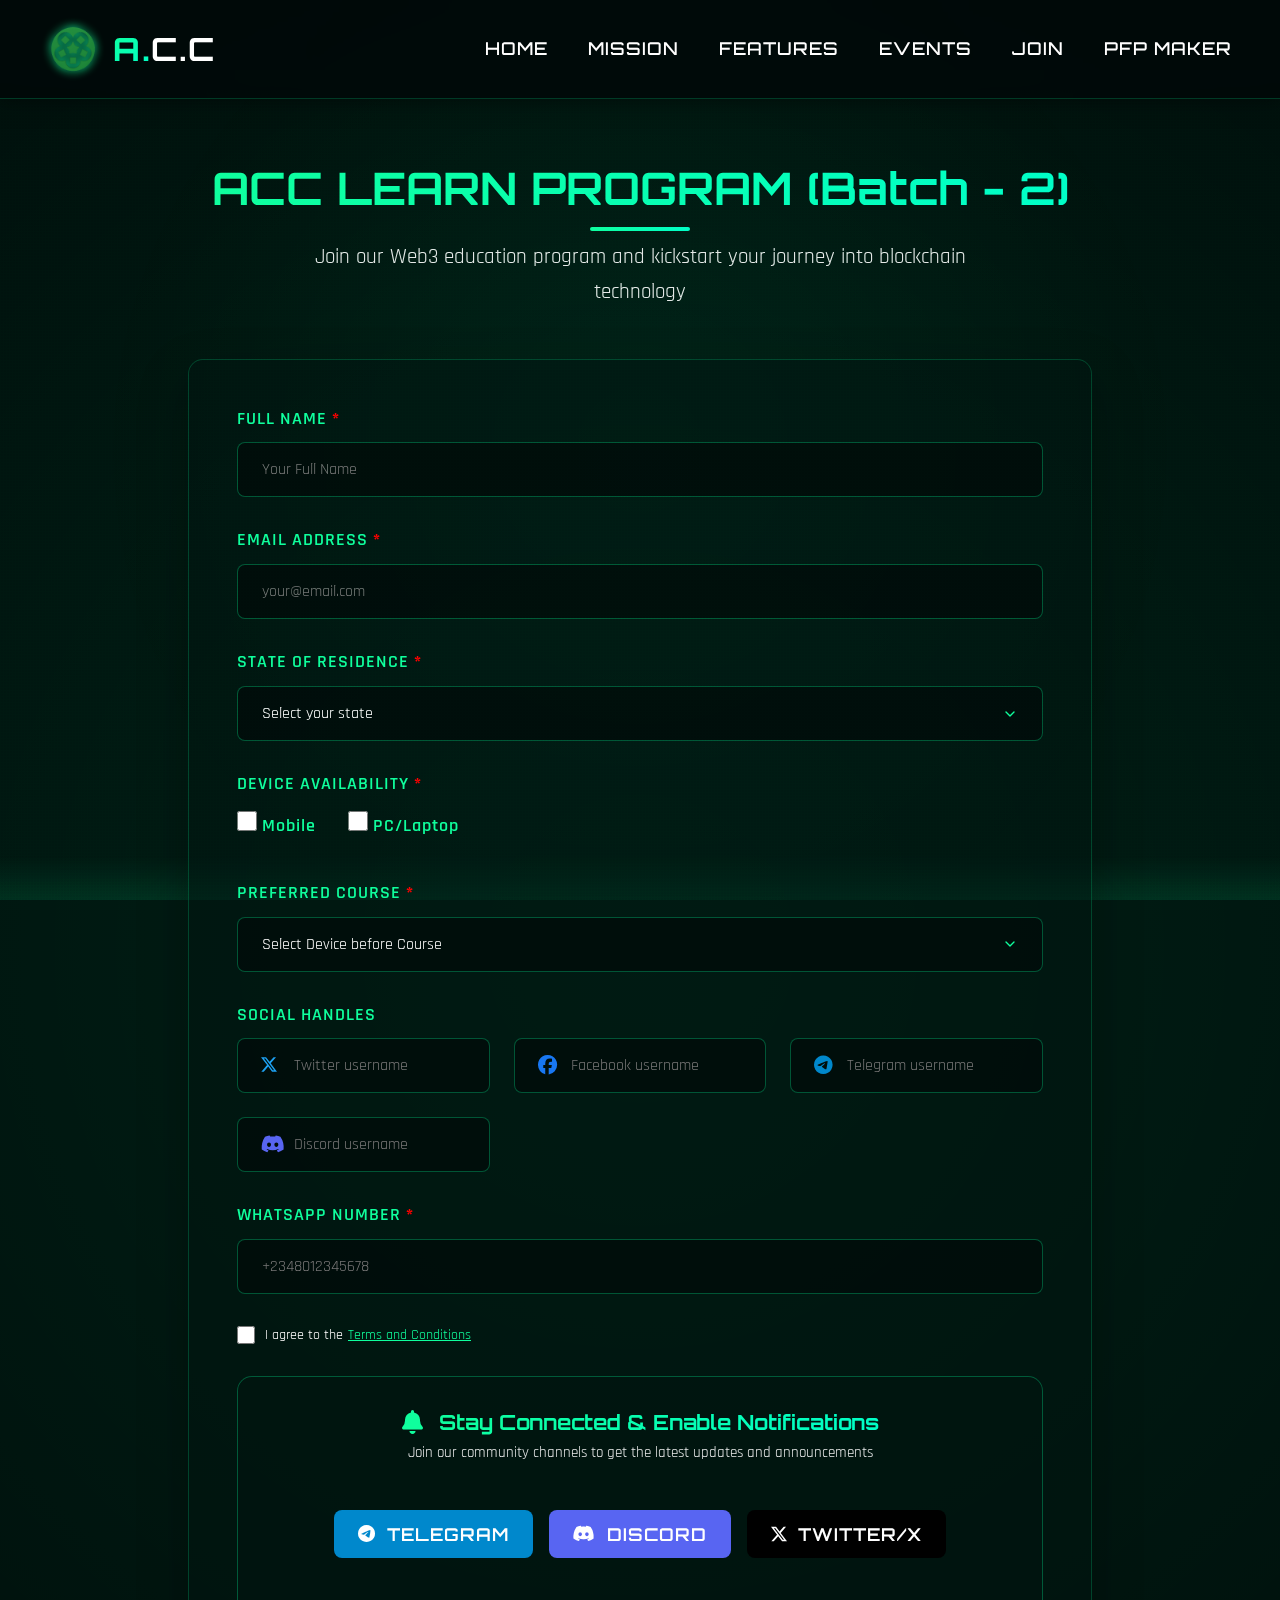
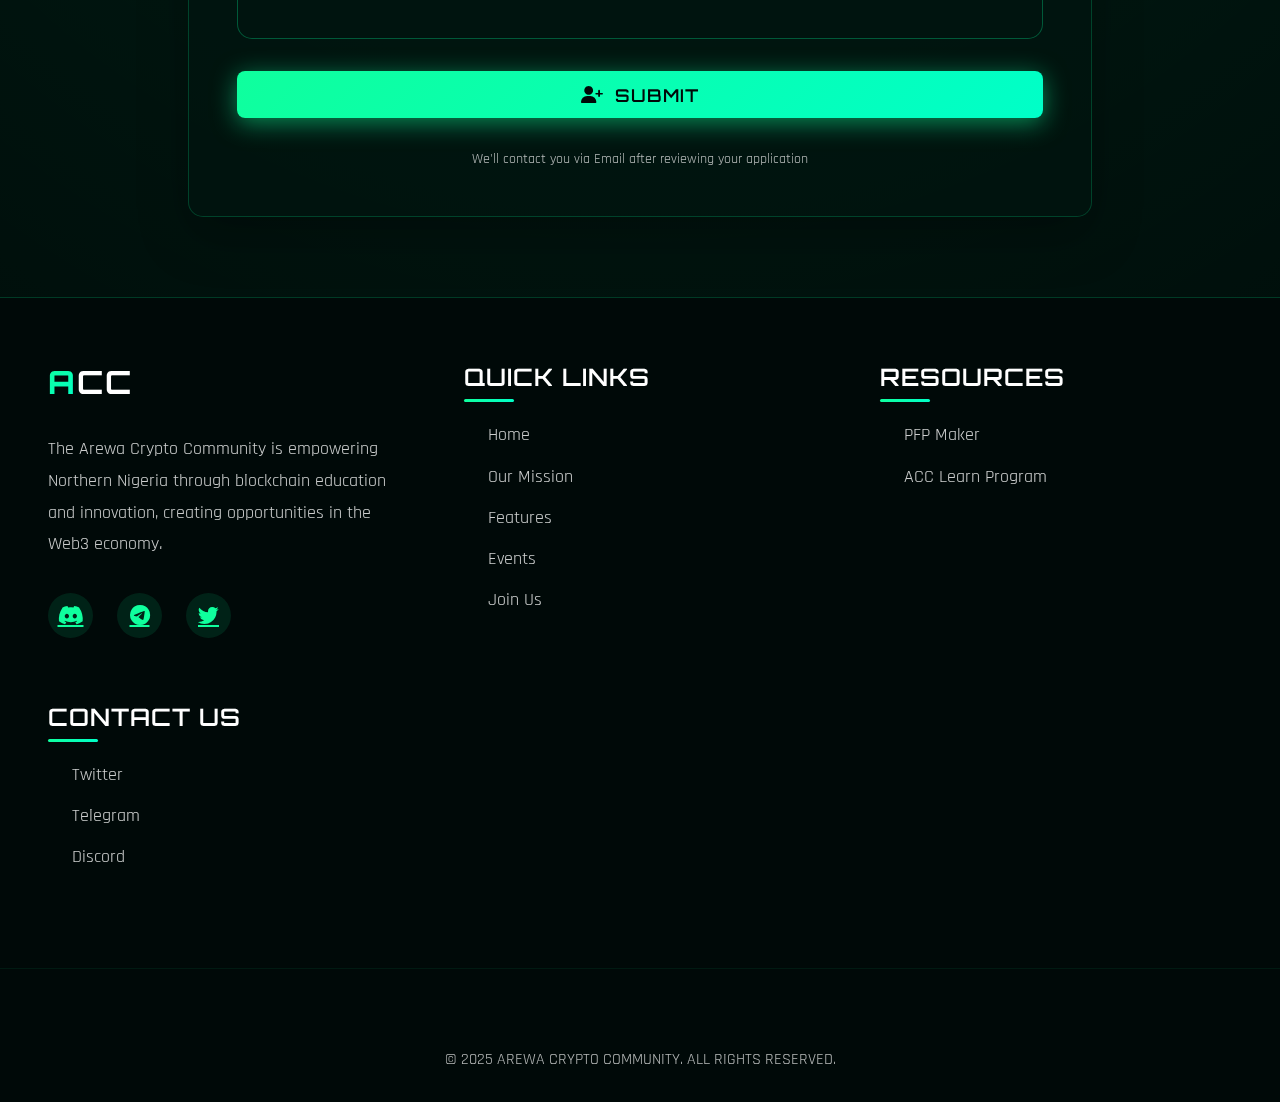
<file: alp-form.html>
<!DOCTYPE html>
<html lang="en">
<!-- <script src="js/access.js"></script> -->
<head>
    <meta charset="UTF-8">
    <meta name="viewport" content="width=device-width, initial-scale=1.0">
    <meta name="description"
        content="Ready to dive into the future of finance? Join ACC Academy and start your Web3 journey today with our expert-led courses and vibrant community. .">
    <meta name="robots" content="index, follow">
    <title>ACC Learn Program Registration | Arewa Crypto Community</title>
    <link rel="stylesheet" href="https://cdnjs.cloudflare.com/ajax/libs/font-awesome/6.4.0/css/all.min.css">
    <link
        href="https://fonts.googleapis.com/css2?family=Orbitron:wght@400;500;600;700&family=Rajdhani:wght@300;400;500;600;700&display=swap"
        rel="stylesheet">

    <link rel="icon" href="imgs/favicon.png" type="image/png">
    <link rel="stylesheet" href="css/registrationform.css">
    <!-- <script src="js/registrationform.js"></script> -->
</head>

<body>
    <!-- Quantum Grid Background -->
    <div class="quantum-grid"></div>

    <!-- Header -->
    <header>
        <div class="nav-container">
            <a href="index.html" class="logo">
                <img src="imgs/favicon.png" alt="ACC Logo" class="logo-img">
                <span>A.</span>C.C <span></span>
            </a>

            <button class="mobile-menu-btn" id="mobileMenuBtn">
                <i class="fas fa-bars"></i>
            </button>

            <ul class="nav-links" id="navLinks">
                <li><a href="index.html#home">HOME</a></li>
                <li><a href="index.html#mission">MISSION</a></li>
                <li><a href="index.html#features">FEATURES</a></li>
                <li><a href="index.html#events">EVENTS</a></li>
                <li><a href="index.html#join">JOIN</a></li>
                <li><a href="pfp-maker.html">PFP MAKER</a></li>
            </ul>
        </div>
    </header>

    <!-- Registration Section -->
    <section class="registration">
        <div class="registration-container">
            <div class="registration-header">
                <h2 class="section-title">ACC LEARN PROGRAM (Batch - 2)</h2>
                <p class="section-subtitle">Join our Web3 education program and kickstart your journey into blockchain
                    technology</p>
            </div>

            <div class="registration-card">
                <form id="academyForm">

                    <!-- Email Address -->
                    <div class="form-group">
                        <label for="email">FULL NAME <b style="color: red;">*</b></label>
                        <input type="fname" id="fname" class="form-control" required placeholder="Your Full Name">
                    </div>

                    <!-- Email Address -->
                    <div class="form-group">
                        <label for="email">EMAIL ADDRESS <b style="color: red;">*</b></label>
                        <input type="email" id="email" class="form-control" required placeholder="your@email.com">
                    </div>

                    <!-- State of Residence -->
                    <div class="form-group">
                        <label for="state">STATE OF RESIDENCE <b style="color: red;">*</b></label>
                        <select id="state" class="form-control" required>
                            <option value="" disabled selected>Select your state</option>
                            <option value="Abia">Abia</option>
                            <option value="Adamawa">Adamawa</option>
                            <option value="Akwa Ibom">Akwa Ibom</option>
                            <option value="Anambra">Anambra</option>
                            <option value="Bauchi">Bauchi</option>
                            <option value="Bayelsa">Bayelsa</option>
                            <option value="Benue">Benue</option>
                            <option value="Borno">Borno</option>
                            <option value="Cross River">Cross River</option>
                            <option value="Delta">Delta</option>
                            <option value="Ebonyi">Ebonyi</option>
                            <option value="Edo">Edo</option>
                            <option value="Ekiti">Ekiti</option>
                            <option value="Enugu">Enugu</option>
                            <option value="Gombe">Gombe</option>
                            <option value="Imo">Imo</option>
                            <option value="Jigawa">Jigawa</option>
                            <option value="Kaduna">Kaduna</option>
                            <option value="Kano">Kano</option>
                            <option value="Katsina">Katsina</option>
                            <option value="Kebbi">Kebbi</option>
                            <option value="Kogi">Kogi</option>
                            <option value="Kwara">Kwara</option>
                            <option value="Lagos">Lagos</option>
                            <option value="Nasarawa">Nasarawa</option>
                            <option value="Niger">Niger</option>
                            <option value="Ogun">Ogun</option>
                            <option value="Ondo">Ondo</option>
                            <option value="Osun">Osun</option>
                            <option value="Oyo">Oyo</option>
                            <option value="Plateau">Plateau</option>
                            <option value="Rivers">Rivers</option>
                            <option value="Sokoto">Sokoto</option>
                            <option value="Taraba">Taraba</option>
                            <option value="Yobe">Yobe</option>
                            <option value="Zamfara">Zamfara</option>
                            <option value="FCT">FCT Abuja</option>

                        </select>
                    </div>

                    <!-- Device Availability -->
                    <div class="form-group">
                        <label>DEVICE AVAILABILITY <b style="color: red;">*</b></label>
                        <div class="checkbox-group">
                            <label class="checkbox-label">
                                <input type="checkbox" name="device" value="android" onclick=" checkdevices()">
                                Mobile
                            </label>
                            <label class="checkbox-label">
                                <input type="checkbox" name="device" value="pc" onclick=" checkdevices()">
                                PC/Laptop
                            </label>
                        </div>
                    </div>

                    <!-- Preferred Course -->
                    <div class="form-group">
                        <label for="course">PREFERRED COURSE <b style="color: red;">*</b></label>
                        <select id="course" class="form-control" required>
                            <option value="" disabled selected>Select Device before Course</option>
                            <!-- <option value="course1">Course 1: Introduction to Blockchain</option>
                            <option value="course2">Course 2: Bitcoin Fundamentals</option>
                            <option value="course3">Course 3: Ethereum & Smart Contracts</option>
                            <option value="course4">Course 4: DeFi Mastery</option>
                            <option value="course5">Course 5: NFT Creation & Trading</option>
                            <option value="course6">Course 6: Crypto Trading Strategies</option>
                            <option value="course7">Course 7: Web3 Development Basics</option>
                            <option value="course8">Course 8: Blockchain Security</option> -->
                        </select>
                    </div>

                    <!-- Social Handles -->
                    <div class="form-group">
                        <label>SOCIAL HANDLES</label>
                        <div class="social-handles">
                            <div class="social-handle twitter">
                                <i class="fa"><svg xmlns="http://www.w3.org/2000/svg" width="16" height="16"
                                        fill="currentColor" class="bi bi-twitter-x" viewBox="0 0 16 16">
                                        <path
                                            d="M12.6.75h2.454l-5.36 6.142L16 15.25h-4.937l-3.867-5.07-4.425 5.07H.316l5.733-6.57L0 .75h5.063l3.495 4.633L12.601.75Zm-.86 13.028h1.36L4.323 2.145H2.865z" />
                                    </svg></i> <input type="text" class="form-control" placeholder="Twitter username"
                                    required>
                            </div>
                            <div class="social-handle facebook">
                                <i class="fab fa-facebook"></i>
                                <input type="text" class="form-control" placeholder="Facebook username">
                            </div>
                            <div class="social-handle telegram">
                                <i class="fab fa-telegram"></i>
                                <input type="text" class="form-control" placeholder="Telegram username" required>
                            </div>
                            <div class="social-handle discord">
                                <i class="fab fa-discord"></i>
                                <input type="text" class="form-control" placeholder="Discord username" required>
                            </div>
                        </div>
                    </div>

                    <!-- WhatsApp Number -->
                    <div class="form-group">
                        <label for="whatsapp">WHATSAPP NUMBER <b style="color: red;">*</b></label>
                        <input type="tel" id="whatsapp" class="form-control" required placeholder="+2348012345678">
                    </div>
                    <div class="terms-checkbox">
                        <label class="terms-label">
                            <input type="checkbox" id="termsCheckbox" required>
                            I agree to the <span class="terms-link" id="termsLink">Terms and Conditions</span>
                        </label>
                    </div>

                    <!-- Terms and Conditions Modal -->
                    <div class="terms-modal" id="termsModal">
                        <div class="terms-container">
                            <button class="terms-close" id="termsClose">&times;</button>
                            <h2 class="terms-title">TERMS AND CONDITIONS</h2>
                            <div class="terms-content">
                                <h3>Acceptance of Terms</h3>
                                <p>By joining the ACC Learn Program, you agree to be bound by these Terms and
                                    Conditions. If
                                    you do not agree with any part of these terms, you must not participate in the
                                    program.</p>

                                <h3>Introduction</h3>
                                <p>All admitted students are expected to read and abide by the following rules and
                                    regulations
                                    throughout the duration of the program</p>

                                <h3>1. Attendance and Punctuality</h3>
                                <p>• Students are required to attend all classes regularly.
                                    <br>
                                    • A minimum of 70% attendance is required to remain enrolled in the program. Falling
                                    below this threshold will result in disqualification and dismissal.
                                    <br>
                                    • Students must maintain at least 60% punctuality (i.e., being on time). Consistent
                                    lateness below this threshold will also lead to disqualification and dismissal.
                                    <br>
                                    • Notify the management in advance if you anticipate being late or absent for any
                                    reason
                                </p>

                                <h3>2. Respect and Behavior</h3>
                                <p>• Show respect to teachers, fellow students, and all ACC Learn property.
                                    <br>
                                    • Bullying, teasing, or the use of inappropriate language is strictly prohibited.
                                    <br>
                                    • Listen attentively when others are speaking.
                                    <br>
                                    • Raise your hand to speak or ask questions.
                                    <br>
                                    • Actively engage in class discussions, group work, and learning activities.
                                    <br>
                                    • Complete all assessments and projects on time and with diligence.
                                </p>

                                <h3>3. Academic Integrity</h3>
                                <p>• Cheating, plagiarism, and unauthorized copying are strictly forbidden.
                                    <br>
                                    • Submit only your own original work, unless the task is a designated group project.
                                    <br>
                                    • Properly cite any sources or references used in assignments or projects.
                                    <br>
                                    • Include relevant hashtags such as #ACC, #ACC_Learn, #Your_Teacher, etc., on all
                                    assessments and project submissions, as instructed
                                </p>
                            </div>
                            <button class="terms-accept-btn" id="termsAccept">I Accept</button>
                        </div>
                    </div>
                    <!-- Social Media Links -->
                    <div class="social-connect">
                        <div class="social-header">
                            <i class="fas fa-bell"></i>
                            <h3>Stay Connected & Enable Notifications</h3>
                        </div>
                        <p class="social-subtext">Join our community channels to get the latest updates and
                            announcements</p>

                        <div class="btn-group">
                            <a href="https://t.me/acccommunitychannel" target="_blank" class="btn btn-telegram">
                                <i class="fab fa-telegram"></i> Telegram
                            </a>
                            <a href="https://discord.gg/3pJxBJVWZ4" target="_blank" class="btn btn-discord">
                                <i class="fab fa-discord"></i> Discord
                            </a>
                            <a href="https://x.com/acc_community" target="_blank" class="btn btn-twitter">
                                <svg xmlns="http://www.w3.org/2000/svg" width="16" height="16" fill="currentColor"
                                    viewBox="0 0 16 16">
                                    <path
                                        d="M12.6.75h2.454l-5.36 6.142L16 15.25h-4.937l-3.867-5.07-4.425 5.07H.316l5.733-6.57L0 .75h5.063l3.495 4.633L12.601.75Zm-.86 13.028h1.36L4.323 2.145H2.865z" />
                                </svg>
                                Twitter/X
                            </a>
                        </div>
                    </div>


                    <!-- Submit Button -->
                    <div class="form-group">
                        <button type="submit" class="btn btn-primary" style="width: 100%;">
                            <i class="fa fa-user-plus" aria-hidden="true"></i> SUBMIT</button>
                    </div>

                    <div class="form-footer">
                        <p>We'll contact you via Email after reviewing your application</p>
                    </div>
                </form>
            </div>
        </div>
    </section>
    <!-- Add this to your HTML (right before closing </body>) -->
    <div class="acc-popup-overlay" id="formPopup">
        <div class="acc-popup-container">
            <div class="acc-popup-icon">
                <svg xmlns="http://www.w3.org/2000/svg" viewBox="0 0 24 24" fill="#0fff9d">
                    <path
                        d="M12 2C6.48 2 2 6.48 2 12s4.48 10 10 10 10-4.48 10-10S17.52 2 12 2zm-2 15l-5-5 1.41-1.41L10 14.17l7.59-7.59L19 8l-9 9z" />
                </svg>
            </div>
            <div class="acc-popup-content">
                <h3>Application Submitted Successfully!</h3>
                <p>Thank you for joining ACC Learn Program. We've received your application and sent confirmation
                    details to your email.</p>
            </div>
            <button class="acc-popup-button" id="popupClose">
                <span>Close</span>
            </button>
        </div>
    </div>


    <!-- Footer -->
    <footer>
        <div class="footer-container">
            <div class="footer-col">
                <div class="footer-logo">
                    <span>A</span>CC
                </div>
                <p class="footer-about">
                    The Arewa Crypto Community is empowering Northern Nigeria through blockchain education and
                    innovation, creating opportunities in the Web3 economy.
                </p>
                <div class="footer-social">
                    <a href="https://discord.gg/3pJxBJVWZ4" target="_blank" class="footer-social-link"><i
                            class="fab fa-discord"></i></a>
                    <a href="https://t.me/acccommunitychannel" target="_blank" class="footer-social-link"><i
                            class="fab fa-telegram"></i></a>
                    <a href="https://x.com/acc_community" target="_blank" class="footer-social-link"><i
                            class="fab fa-twitter"></i></a>
                </div>
            </div>

            <div class="footer-col">
                <h3 class="footer-title">QUICK LINKS</h3>
                <ul class="footer-links">
                    <li><a href="index.html#home">Home</a></li>
                    <li><a href="index.html#mission">Our Mission</a></li>
                    <li><a href="index.html#features">Features</a></li>
                    <li><a href="index.html#events">Events</a></li>
                    <li><a href="index.html#join">Join Us</a></li>
                </ul>
            </div>

            <div class="footer-col">
                <h3 class="footer-title">RESOURCES</h3>
                <ul class="footer-links">
                    <li><a href="pfp-maker.html">PFP Maker</a></li>
                    <li><a href="#">ACC Learn Program</a></li>
                </ul>
            </div>

            <div class="footer-col">
                <h3 class="footer-title">CONTACT US</h3>
                <ul class="footer-links">
                    <li><a href="https://x.com/acc_community" target="_blank">Twitter</a></li>
                    <li><a href="https://t.me/acccommunitychannel" target="_blank">Telegram</a></li>
                    <li><a href="https://discord.gg/3pJxBJVWZ4" target="_blank">Discord</a></li>
                </ul>
            </div>
        </div>

        <div class="footer-bottom">
            <p>&copy; 2025 AREWA CRYPTO COMMUNITY. ALL RIGHTS RESERVED.</p>
        </div>
    </footer>
    <script>
        checkdevices();

        function checkdevices() {
            const devices = document.querySelectorAll('input[name="device"]:checked');
            const selectedDevices = Array.from(devices).map(d => d.value);
            console.log('Selected devices:', selectedDevices);
            if (selectedDevices.includes('android') && selectedDevices.includes('pc')) {
                document.getElementById('course').innerHTML = `
                    <option value="" disabled selected>Select your course</option>
                    <option value="DEX Trading (Degen)">DEX Trading (Degen)</option>
                    <option value="Telegram Mini-App Development">Telegram Mini-App Development</option>
                    <option value="Graphics Design">Graphics Design</option>
                    <option value="Content Creation">Content Creation</option>
                    <option value="Web3 Job Skills">Web3 Job Skills</option>
                    <option value="Airdrop Hunting">Airdrop Hunting</option>
                    <option value="Crypto Trading">Crypto Trading</option>
                `;
            }
            else if (selectedDevices.includes('android')) {
                document.getElementById('course').innerHTML = `
                    <option value="" disabled selected>Select your course</option>
                    <option value="DEX Trading (Degen)">DEX Trading (Degen)</option>
                    <option value="Graphics Design">Graphics Design</option>
                    <option value="Content Creation">Content Creation</option>
                    <option value="Web3 Job Skills">Web3 Job Skills</option>
                    <option value="Airdrop Hunting">Airdrop Hunting</option>
                    <option value="Crypto Trading">Crypto Trading</option>
                `;
            }
            else if (selectedDevices.includes('pc')) {
                document.getElementById('course').innerHTML = `
                    <option value="" disabled selected>Select your course</option>
                    <option value="DEX Trading (Degen)">DEX Trading (Degen)</option>
                    <option value="Telegram Mini-App Development">Telegram Mini-App Development</option>
                    <option value="Graphics Design">Graphics Design</option>
                    <option value="Content Creation">Content Creation</option>
                    <option value="Web3 Job Skills">Web3 Job Skills</option>
                    <option value="Airdrop Hunting">Airdrop Hunting</option>
                    <option value="Crypto Trading">Crypto Trading</option>
                `;
            }
            else {
                document.getElementById('course').innerHTML = `
                    <option value="" disabled selected>Select Device before Course</option>
                `;
            }
            return true;
        }
        // Mobile Menu Toggle
        const mobileMenuBtn = document.getElementById('mobileMenuBtn');
        const navLinks = document.getElementById('navLinks');

        mobileMenuBtn.addEventListener('click', () => {
            navLinks.classList.toggle('active');
            mobileMenuBtn.innerHTML = navLinks.classList.contains('active') ?
                '<i class="fas fa-times"></i>' : '<i class="fas fa-bars"></i>';
        });
        function submitToGoogleSheets(formData) {
            return new Promise((resolve, reject) => {
                const callbackName = 'jsonp_callback_' + Date.now();
                const scriptUrl = buildScriptUrl(formData, callbackName);

                // Create temporary callback function
                window[callbackName] = function (response) {
                    cleanup(callbackName);
                    if (response.success) {
                        resolve(response);
                    } else {
                        reject(new Error(response.error || 'Submission failed'));
                    }
                };

                // Create and inject script tag
                const script = document.createElement('script');
                script.src = scriptUrl;
                script.onerror = () => {
                    cleanup(callbackName);
                    reject(new Error('Network error'));
                };
                document.body.appendChild(script);

                // Cleanup function
                function cleanup(callback) {
                    delete window[callback];
                    document.body.removeChild(script);
                }
            });
        }

        function buildScriptUrl(data, callback) {
            const baseUrl = 'https://script.google.com/macros/s/AKfycbxj2MRBq-0Q5QvrPJp6-CZVB2JbyNqYKpMYiuoKL-VP1n9IWWuaAiDfFeim6HaUekBkvQ/exec';
            const params = new URLSearchParams();

            // Add callback parameter
            params.append('callback', callback);

            // Add form dataaaaaaa
            for (const key in data) {
                if (Array.isArray(data[key])) {
                    params.append(key, data[key].join(','));
                } else {
                    params.append(key, data[key]);
                }
            }

            return `${baseUrl}?${params.toString()}`;
        }

        // Form submission
        document.getElementById('academyForm').addEventListener('submit', async function (e) {
            e.preventDefault();

            // Disable all submit buttons and show loading state
            const submitButtons = document.querySelectorAll('button[type="submit"]');
            setButtonsLoadingState(submitButtons, true);

            try {
                // Validate form
                if (!validateForm()) {
                    setButtonsLoadingState(submitButtons, false);
                    return;
                }

                // Collect form data
                const formData = collectFormData();

                // Show loader
                const loader = showLoader();

                try {
                    // Submit to Google Sheets first
                    await submitToGoogleSheets(formData);

                    // If successful, send email
                    const emailResponse = await sendFormEmail(formData);

                    if (emailResponse.success) {
                        showSuccessPopup();
                        this.reset();
                    } else {
                        throw new Error(emailResponse.error || 'Email submission failed');
                    }
                } finally {
                    loader.remove();
                }
            } catch (error) {
                showErrorPopup(error.message || 'An error occurred while submitting the form');
                console.error('Submission error:', error);
            } finally {
                setButtonsLoadingState(submitButtons, false);
            }
        });

        // Helper functions
        function setButtonsLoadingState(buttons, isLoading) {
            buttons.forEach(btn => {
                btn.innerHTML = isLoading
                    ? '<i class="fa fa-spinner fa-spin"></i> SUBMITTING...'
                    : '<i class="fa fa-user-plus" aria-hidden="true"></i> SUBMIT';
                btn.disabled = isLoading;
            });
        }

        function validateForm() {
            const termsCheckbox = document.getElementById('termsCheckbox');
            const name = document.getElementById('fname').value;
            const email = document.getElementById('email').value;
            const state = document.getElementById('state').value;
            const course = document.getElementById('course').value;
            const devices = Array.from(document.querySelectorAll('input[name="device"]:checked')).map(el => el.value);
            const whatsapp = document.getElementById('whatsapp').value;

            if (!name || !email || !state || !course || devices.length === 0 || !whatsapp || !termsCheckbox.checked) {
                alert('Please fill all required fields and accept the Terms and Conditions');
                return false;
            }
            return true;
        }

        function collectFormData() {
            const name = document.getElementById('fname').value;
            const email = document.getElementById('email').value;
            const state = document.getElementById('state').value;
            const course = document.getElementById('course').value;
            const devices = Array.from(document.querySelectorAll('input[name="device"]:checked')).map(el => el.value);
            const whatsapp = document.getElementById('whatsapp').value;

            const socialHandles = Array.from(document.querySelectorAll(".social-handles input"))
                .map(el => `${el.placeholder}: ${el.value}`);

            return {
                name,
                email,
                state,
                course,
                devices,
                twitter: document.querySelector('.social-handle.twitter input').value,
                facebook: document.querySelector('.social-handle.facebook input').value || '',
                telegram: document.querySelector('.social-handle.telegram input').value,
                discord: document.querySelector('.social-handle.discord input').value,
                whatsapp,
                social: socialHandles
            };
        }

        async function sendFormEmail(formData) {
            const res = await fetch("api/send-email", {
                method: "POST",
                headers: { "Content-Type": "application/json" },
                body: JSON.stringify({
                    name: formData.name,
                    email: formData.email,
                    state: formData.state,
                    devices: formData.devices,
                    course: formData.course,
                    social: formData.social,
                    whatsapp: formData.whatsapp
                }),
            });

            return await res.json();
        }

        // These functions should be defined elsewhere in your code
        // function showLoader() { ... }
        // function showSuccessPopup() { ... }
        // function showErrorPopup(message) { ... }
        // async function submitToGoogleSheets(formData) { ... }
        // Add country code helper for WhatsApp field
        document.getElementById('whatsapp').addEventListener('focus', function () {
            if (!this.value.startsWith('+')) {
                this.value = '+234';
            }
        });

        // Terms and Conditions Modal Functionality
        const termsModal = document.getElementById('termsModal');
        const termsLink = document.getElementById('termsLink');
        const termsClose = document.getElementById('termsClose');
        const termsAccept = document.getElementById('termsAccept');
        const termsCheckbox = document.getElementById('termsCheckbox');

        // Open modal when terms link is clicked
        termsLink.addEventListener('click', function (e) {
            e.preventDefault();
            termsModal.classList.add('active');
        });

        // Close modal when X is clicked
        termsClose.addEventListener('click', function () {
            termsModal.classList.remove('active');
        });

        // Accept terms and close modal
        termsAccept.addEventListener('click', function (e) {
            termsModal.classList.remove('active');
            termsCheckbox.checked = true;
            e.preventDefault();
        });

        // Close modal when clicking outside
        termsModal.addEventListener('click', function (e) {
            if (e.target === termsModal) {
                termsModal.classList.remove('active');
            }
        });

        // Form validation
        // document.getElementById('academyForm').addEventListener('submit', function (e) {
        // if (!termsCheckbox.checked) {
        // e.preventDefault();
        // alert('You must accept the Terms and Conditions to submit your application');
        // termsLink.scrollIntoView({ behavior: 'smooth' });
        // termsLink.style.animation = 'glow 0.5s 3';
        // }
        // });
        function showErrorPopup(message) {
            const popup = document.createElement('div');
            popup.className = 'acc-popup-overlay active';
            popup.innerHTML = `
    <div class="acc-popup-container">
      <div class="acc-popup-icon error" style="color: red;">
        <svg viewBox="0 0 24 24"><path d="M12 2C6.48 2 2 6.48 2 12s4.48 10 10 10 10-4.48 10-10S17.52 2 12 2zm1 15h-2v-2h2v2zm0-4h-2V7h2v6z"/></svg>
      </div>
      <div class="acc-popup-content">
        <h3>Error</h3>
        <p>${message}</p>
      </div>
      <button class="acc-popup-button" onclick="this.closest('.acc-popup-overlay').remove()">
        Try Again
      </button>
    </div>
  `;
            document.body.appendChild(popup);
        }
        function showSuccessPopup() {
            const popup = document.getElementById('formPopup');
            const closeBtn = document.getElementById('popupClose');

            // Show popup
            popup.classList.add('active');

            // Close functionality
            closeBtn.addEventListener('click', () => {
                popup.classList.remove('active');
            });

            // Close when clicking outside
            popup.addEventListener('click', (e) => {
                if (e.target === popup) {
                    popup.classList.remove('active');
                }
            });
        }
        function showLoader() {
            const loader = document.createElement('div');
            loader.className = 'acc-loader';
            loader.innerHTML = `
    <div class="acc-loader-content">
      <div class="acc-loader-spinner"></div>
      <p>Processing...</p>
    </div>
  `;
            document.body.appendChild(loader);
            return loader;
        }
        // Add glow animation for emphasis
        const style = document.createElement('style');
        style.textContent = `
    @keyframes glow {
    0% { text-shadow: none; }
    50% { text-shadow: 0 0 10px var(--neon-green); }
    100% { text-shadow: none; }
    }
    `;
        document.head.appendChild(style);



    </script>
</body>

</html>
</file>
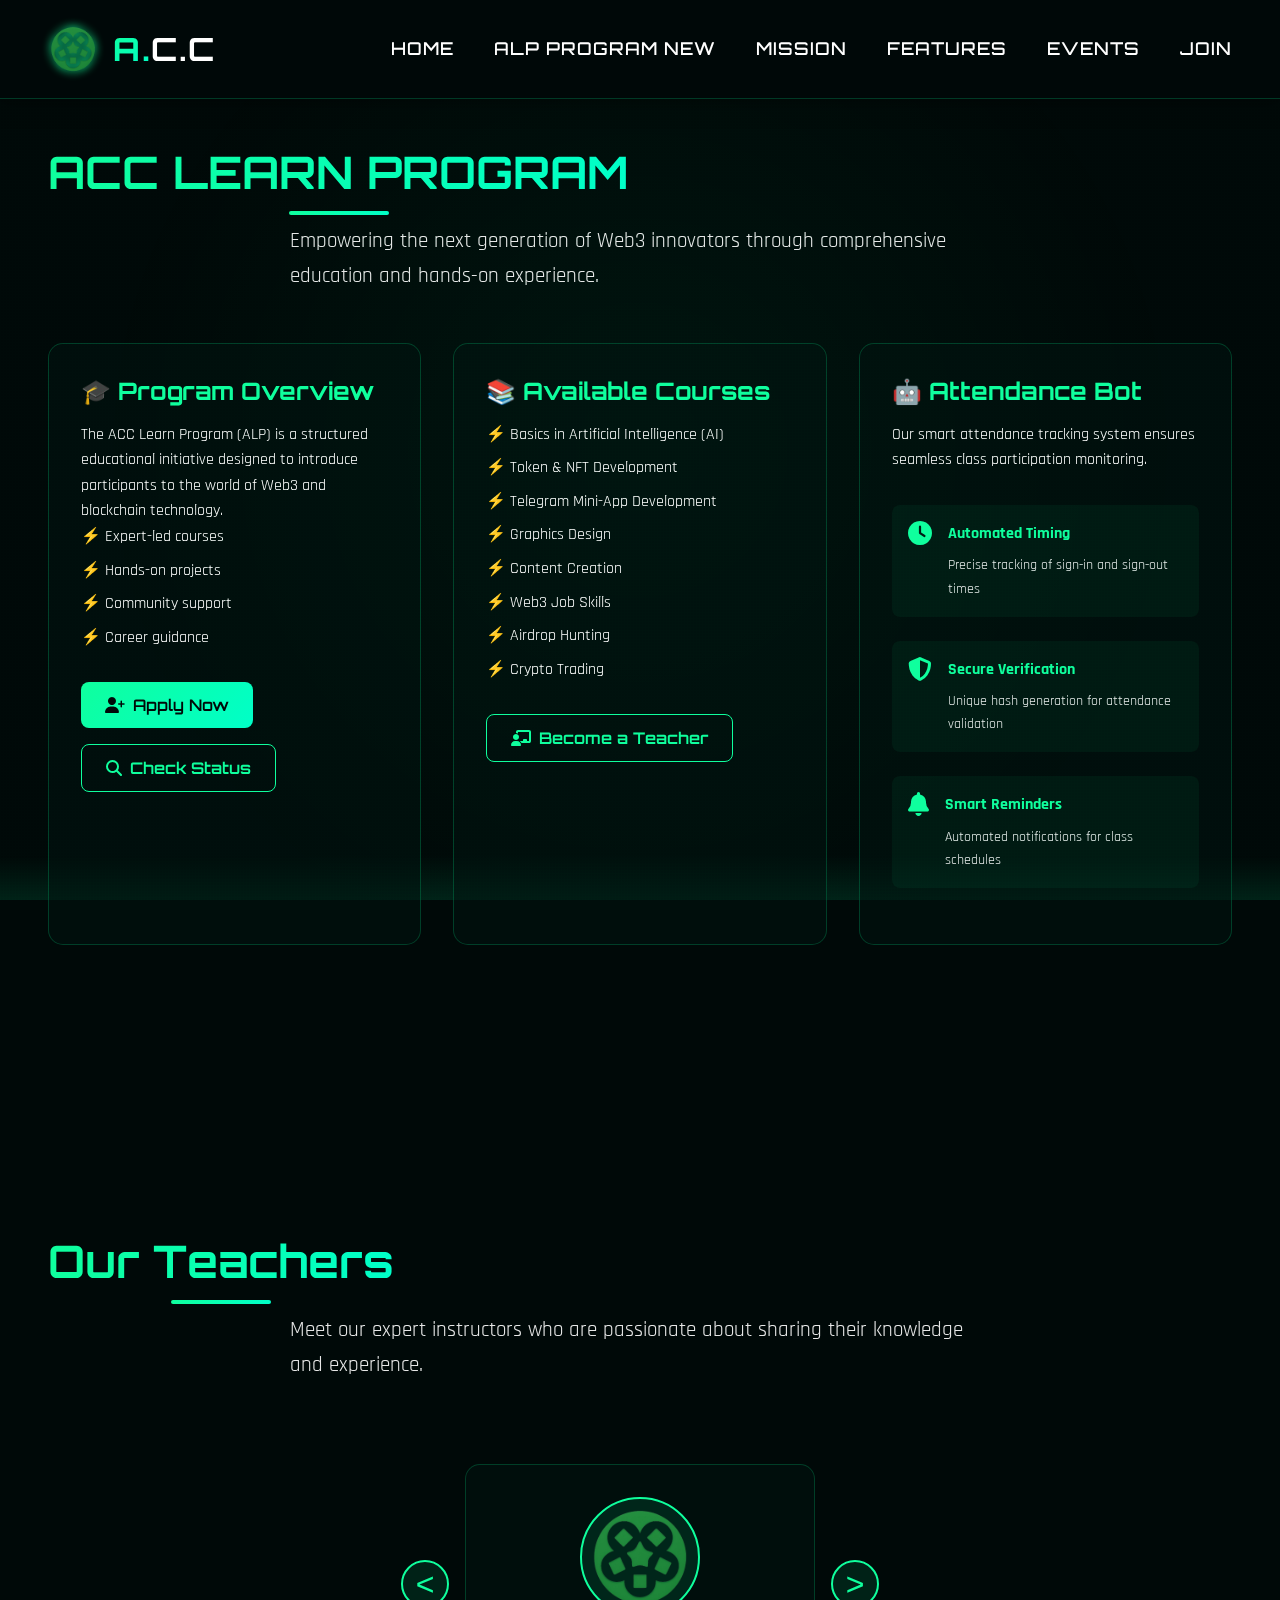
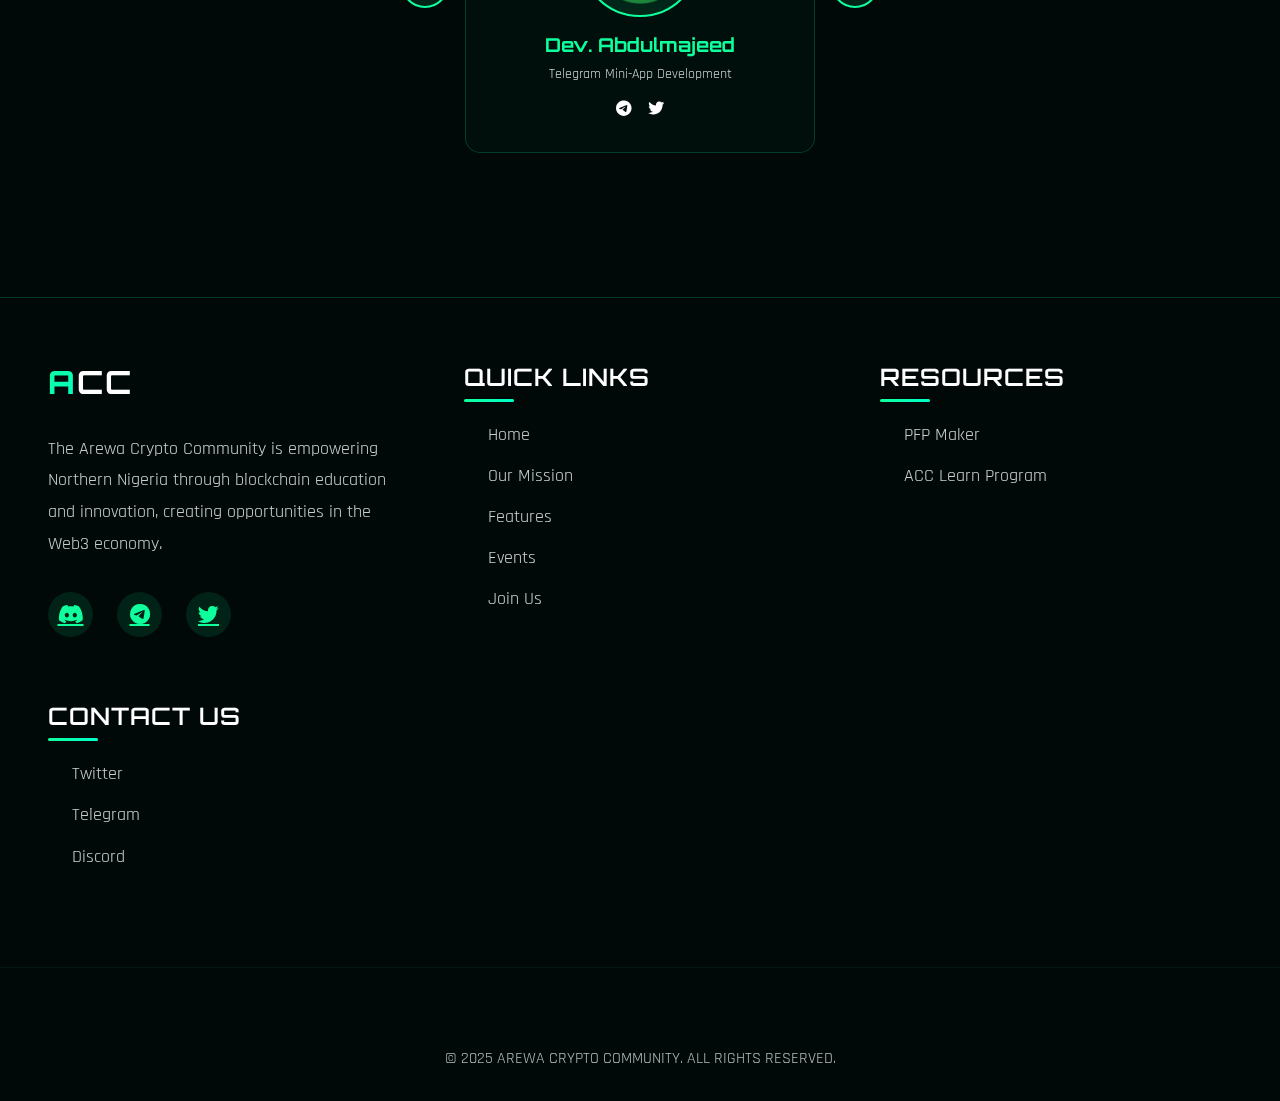
<file: alp-program.html>
<!DOCTYPE html>
<html lang="en">

<head>
    <meta charset="UTF-8">
    <meta name="viewport" content="width=device-width, initial-scale=1.0">
    <meta name="description" content="ACC Learn Program - A comprehensive Web3 education program by Arewa Crypto Community">
    <title>ACC Learn Program | Arewa Crypto Community</title>
    <link rel="stylesheet" href="https://cdnjs.cloudflare.com/ajax/libs/font-awesome/6.4.0/css/all.min.css">
    <link href="https://fonts.googleapis.com/css2?family=Orbitron:wght@400;500;600;700&family=Rajdhani:wght@300;400;500;600;700&display=swap" rel="stylesheet">
    <link rel="icon" href="imgs/favicon.png" type="image/png">
    <link rel="stylesheet" href="css/style.css">
    <link rel="stylesheet" href="css/registrationform.css">
    <style>
        .alp-section {
            padding: 9rem 0;
            position: relative;
        }

        .alp-container {
            max-width: 1400px;
            margin: 0 auto;
            padding: 0 3rem;
        }

        .alp-grid {
            display: grid;
            grid-template-columns: repeat(auto-fit, minmax(300px, 1fr));
            gap: 2rem;
            margin-top: 3rem;
        }

        .alp-card {
            background: rgba(0, 20, 15, 0.5);
            border-radius: 15px;
            padding: 2rem;
            border: 1px solid rgba(0, 255, 157, 0.2);
            transition: all 0.4s cubic-bezier(0.86, 0, 0.07, 1);
            position: relative;
            overflow: hidden;
        }

        .alp-card:hover {
            transform: translateY(-10px);
            border-color: var(--neon-green);
            box-shadow: 0 10px 30px rgba(15, 255, 157, 0.2);
        }

        .alp-card::before {
            content: '';
            position: absolute;
            top: -2px;
            left: -2px;
            right: -2px;
            bottom: -2px;
            background: var(--gradient-primary);
            z-index: -1;
            border-radius: 16px;
            opacity: 0;
            transition: opacity 0.4s;
        }

        .alp-card:hover::before {
            opacity: 0.3;
        }

        .alp-card-title {
            font-family: 'Orbitron', sans-serif;
            font-size: 1.5rem;
            color: var(--neon-green);
            margin-bottom: 1rem;
        }

        .alp-card-content {
            margin-bottom: 1.5rem;
            line-height: 1.6;
        }

        .alp-card-list {
            list-style: none;
            padding: 0;
        }

        .alp-card-list li {
            margin-bottom: 0.5rem;
            padding-left: 1.5rem;
            position: relative;
        }

        .alp-card-list li::before {
            content: '⚡';
            position: absolute;
            left: 0;
            color: var(--neon-green);
        }

        .alp-btn-group {
            display: flex;
            gap: 1rem;
            margin-top: 2rem;
            flex-wrap: wrap;
        }

        .alp-btn {
            padding: 0.8rem 1.5rem;
            border-radius: 8px;
            font-family: 'Orbitron', sans-serif;
            font-weight: 600;
            text-decoration: none;
            transition: all 0.3s;
            display: inline-flex;
            align-items: center;
            gap: 0.5rem;
        }

        .alp-btn-primary {
            background: var(--gradient-primary);
            color: var(--void-black);
        }

        .alp-btn-secondary {
            background: transparent;
            color: var(--neon-green);
            border: 1px solid var(--neon-green);
        }

        .alp-btn:hover {
            transform: translateY(-3px);
            box-shadow: 0 5px 15px rgba(15, 255, 157, 0.3);
        }

        .teacher-card {
            text-align: center;
            padding: 2rem;
        }

        .teacher-avatar {
            width: 120px;
            height: 120px;
            border-radius: 50%;
            margin: 0 auto 1rem;
            border: 2px solid var(--neon-green);
            padding: 5px;
            background: rgba(0, 255, 157, 0.1);
        }

        .teacher-name {
            font-family: 'Orbitron', sans-serif;
            font-size: 1.2rem;
            color: var(--neon-green);
            margin-bottom: 0.5rem;
        }

        .teacher-course {
            font-size: 0.9rem;
            opacity: 0.8;
            margin-bottom: 1rem;
        }

        .teacher-social {
            display: flex;
            justify-content: center;
            gap: 1rem;
        }

        .teacher-social a {
            color: white;
            text-decoration: none;
            transition: color 0.3s;
        }

        .teacher-social a:hover {
            color: var(--neon-green);
        }

        .bot-features {
            margin-top: 2rem;
        }

        .bot-feature {
            display: flex;
            align-items: flex-start;
            gap: 1rem;
            margin-bottom: 1.5rem;
            padding: 1rem;
            background: rgba(0, 255, 157, 0.05);
            border-radius: 8px;
            transition: all 0.3s;
        }

        .bot-feature:hover {
            background: rgba(0, 255, 157, 0.1);
            transform: translateX(5px);
        }

        .bot-feature i {
            color: var(--neon-green);
            font-size: 1.5rem;
        }

        .bot-feature-content h4 {
            margin: 0 0 0.5rem;
            color: var(--neon-green);
        }

        .bot-feature-content p {
            margin: 0;
            font-size: 0.9rem;
            opacity: 0.9;
        }

        @media (max-width: 768px) {
            .alp-grid {
                grid-template-columns: 1fr;
            }

            .alp-btn-group {
                flex-direction: column;
            }

            .alp-btn {
                width: 100%;
                justify-content: center;
            }
        }
    </style>
</head>

<body>
    <!-- Quantum Grid Background -->
    <div class="quantum-grid"></div>

    <!-- Header -->
    <header>
        <div class="nav-container">
            <a href="#" class="logo">
                <img src="imgs/icon.png" alt="ACC Logo" class="logo-img">
                <span>A.</span>C.C <span></span>
            </a>

            <button class="mobile-menu-btn" id="mobileMenuBtn">
                <i class="fas fa-bars"></i>
            </button>

            <ul class="nav-links" id="navLinks">
                <li><a href="index.html#home">HOME</a></li>
                <li><a href="alp-program.html" class="nav-link">ALP PROGRAM <span class="new-indicator"
                            title="New Program!">NEW</span>
                    </a></li>
                <li><a href="index.html#mission">MISSION</a></li>
                <li><a href="index.html#features">FEATURES</a></li>
                <li><a href="index.html#events">EVENTS</a></li>
                <li><a href="index.html#join">JOIN</a></li>
            </ul>
        </div>
    </header>

    <!-- Main Content -->
    <main>
        <!-- Hero Section -->
        <section class="alp-section">
            <div class="alp-container">
                <h1 class="section-title">ACC LEARN PROGRAM</h1>
                <p class="section-subtitle">Empowering the next generation of Web3 innovators through comprehensive education and hands-on experience.</p>

                <div class="alp-grid">
                    <!-- Program Overview -->
                    <div class="alp-card">
                        <h3 class="alp-card-title">🎓 Program Overview</h3>
                        <div class="alp-card-content">
                            <p>The ACC Learn Program (ALP) is a structured educational initiative designed to introduce participants to the world of Web3 and blockchain technology.</p>
                            <ul class="alp-card-list">
                                <li>Expert-led courses</li>
                                <li>Hands-on projects</li>
                                <li>Community support</li>
                                <li>Career guidance</li>
                            </ul>
                        </div>
                        <div class="alp-btn-group">
                            <a href="alp-form.html" class="alp-btn alp-btn-primary">
                                <i class="fas fa-user-plus"></i> Apply Now
                            </a>
                            <a href="alp-status-chacker.html" class="alp-btn alp-btn-secondary">
                                <i class="fas fa-search"></i> Check Status
                            </a>
                        </div>
                    </div>

                    <!-- Available Courses -->
                    <div class="alp-card">
                        <h3 class="alp-card-title">📚 Available Courses</h3>
                        <div class="alp-card-content">
                            <ul class="alp-card-list">
                                <li>Basics in Artificial Intelligence (AI)</li>
                                <li>Token & NFT Development</li>
                                <li>Telegram Mini-App Development</li>
                                <li>Graphics Design</li>
                                <li>Content Creation</li>
                                <li>Web3 Job Skills</li>
                                <li>Airdrop Hunting</li>
                                <li>Crypto Trading</li>
                            </ul>
                        </div>
                        <div class="alp-btn-group">
                            <a href="alp-teachers-form.html" class="alp-btn alp-btn-secondary">
                                <i class="fas fa-chalkboard-teacher"></i> Become a Teacher
                            </a>
                        </div>
                    </div>

                    <!-- Attendance Bot -->
                    <div class="alp-card">
                        <h3 class="alp-card-title">🤖 Attendance Bot</h3>
                        <div class="alp-card-content">
                            <p>Our smart attendance tracking system ensures seamless class participation monitoring.</p>
                            <div class="bot-features">
                                <div class="bot-feature">
                                    <i class="fas fa-clock"></i>
                                    <div class="bot-feature-content">
                                        <h4>Automated Timing</h4>
                                        <p>Precise tracking of sign-in and sign-out times</p>
                                    </div>
                                </div>
                                <div class="bot-feature">
                                    <i class="fas fa-shield-alt"></i>
                                    <div class="bot-feature-content">
                                        <h4>Secure Verification</h4>
                                        <p>Unique hash generation for attendance validation</p>
                                    </div>
                                </div>
                                <div class="bot-feature">
                                    <i class="fas fa-bell"></i>
                                    <div class="bot-feature-content">
                                        <h4>Smart Reminders</h4>
                                        <p>Automated notifications for class schedules</p>
                                    </div>
                                </div>
                            </div>
                        </div>
                    </div>
                </div>
            </div>
        </section>

        <!-- Teachers Section -->
        <section class="alp-section" style="background: rgba(0, 10, 8, 0.7);">
            <div class="alp-container">
                <h2 class="section-title">Our Teachers</h2>
                <p class="section-subtitle">Meet our expert instructors who are passionate about sharing their knowledge and experience.</p>
                <div class="teacher-carousel-wrapper">
                    <button class="carousel-arrow left" id="teacherPrevBtn" aria-label="Previous Teacher">&#60;</button>
                    <div class="alp-grid teacher-carousel" id="teacherCarousel">
                        <!-- Teacher cards here (same as before, but only one visible at a time) -->
                        <!-- All teacher cards will be rendered, but only the active one will be shown -->
                        <div class="alp-card teacher-card">
                            <div class="teacher-avatar">
                                <img src="imgs/icon.png" alt="Teacher" style="width: 100%; height: 100%; border-radius: 50%; object-fit: cover;">
                            </div>
                            <h4 class="teacher-name">Dev. Abdulmajeed</h4>
                            <p class="teacher-course">Telegram Mini-App Development</p>
                            <div class="teacher-social">
                                <a href="https://t.me/Thedevdanalmag" target="_blank"><i class="fab fa-telegram"></i></a>
                                <a href="https://twitter.com/devdanalmag" target="_blank"><i class="fab fa-twitter"></i></a>
                            </div>
                        </div>
                        <div class="alp-card teacher-card">
                            <div class="teacher-avatar">
                                <img src="imgs/acc3d1.png" alt="Teacher" style="width: 100%; height: 100%; border-radius: 50%; object-fit: cover;">
                            </div>
                            <h4 class="teacher-name">Aisha Bello</h4>
                            <p class="teacher-course">Basics in Artificial Intelligence (AI)</p>
                            <div class="teacher-social">
                                <a href="https://t.me/aishabello" target="_blank"><i class="fab fa-telegram"></i></a>
                                <a href="https://twitter.com/aisha_ai" target="_blank"><i class="fab fa-twitter"></i></a>
                            </div>
                        </div>
                        <div class="alp-card teacher-card">
                            <div class="teacher-avatar">
                                <img src="imgs/acc3d2.png" alt="Teacher" style="width: 100%; height: 100%; border-radius: 50%; object-fit: cover;">
                            </div>
                            <h4 class="teacher-name">Musa Garba</h4>
                            <p class="teacher-course">Token & NFT Development</p>
                            <div class="teacher-social">
                                <a href="https://t.me/musagarba" target="_blank"><i class="fab fa-telegram"></i></a>
                                <a href="https://twitter.com/musa_nft" target="_blank"><i class="fab fa-twitter"></i></a>
                            </div>
                        </div>
                        <div class="alp-card teacher-card">
                            <div class="teacher-avatar">
                                <img src="imgs/acc3d3.jpg" alt="Teacher" style="width: 100%; height: 100%; border-radius: 50%; object-fit: cover;">
                            </div>
                            <h4 class="teacher-name">Fatima Sani</h4>
                            <p class="teacher-course">Graphics Design</p>
                            <div class="teacher-social">
                                <a href="https://t.me/fatimasani" target="_blank"><i class="fab fa-telegram"></i></a>
                                <a href="https://twitter.com/fatima_design" target="_blank"><i class="fab fa-twitter"></i></a>
                            </div>
                        </div>
                        <div class="alp-card teacher-card">
                            <div class="teacher-avatar">
                                <img src="imgs/acc-mission.png" alt="Teacher" style="width: 100%; height: 100%; border-radius: 50%; object-fit: cover;">
                            </div>
                            <h4 class="teacher-name">Ahmed Yusuf</h4>
                            <p class="teacher-course">Content Creation</p>
                            <div class="teacher-social">
                                <a href="https://t.me/ahmedyusuf" target="_blank"><i class="fab fa-telegram"></i></a>
                                <a href="https://twitter.com/ahmed_content" target="_blank"><i class="fab fa-twitter"></i></a>
                            </div>
                        </div>
                        <div class="alp-card teacher-card">
                            <div class="teacher-avatar">
                                <img src="imgs/acc3d.png" alt="Teacher" style="width: 100%; height: 100%; border-radius: 50%; object-fit: cover;">
                            </div>
                            <h4 class="teacher-name">Zainab Lawal</h4>
                            <p class="teacher-course">Web3 Job Skills</p>
                            <div class="teacher-social">
                                <a href="https://t.me/zainablawal" target="_blank"><i class="fab fa-telegram"></i></a>
                                <a href="https://twitter.com/zainab_web3" target="_blank"><i class="fab fa-twitter"></i></a>
                            </div>
                        </div>
                    </div>
                    <button class="carousel-arrow right" id="teacherNextBtn" aria-label="Next Teacher">&#62;</button>
                </div>
            </div>
        </section>
        <style>
            .teacher-carousel-wrapper {
                display: flex;
                align-items: center;
                justify-content: center;
                gap: 1rem;
                margin-top: 2rem;
            }
            .teacher-carousel {
                display: flex;
                width: 350px;
                overflow: hidden;
                position: relative;
            }
            .teacher-card {
                min-width: 100%;
                transition: transform 0.5s cubic-bezier(0.86, 0, 0.07, 1), opacity 0.5s;
                opacity: 0;
                pointer-events: none;
                position: absolute;
                left: 0;
                top: 0;
            }
            .teacher-card.active {
                opacity: 1;
                pointer-events: auto;
                position: relative;
                z-index: 2;
                transform: translateX(0);
            }
            .carousel-arrow {
                background: rgba(0,255,157,0.1);
                border: 2px solid var(--neon-green);
                color: var(--neon-green);
                font-size: 2rem;
                border-radius: 50%;
                width: 48px;
                height: 48px;
                cursor: pointer;
                display: flex;
                align-items: center;
                justify-content: center;
                transition: background 0.3s, color 0.3s;
            }
            .carousel-arrow:hover {
                background: var(--neon-green);
                color: var(--void-black);
            }
            @media (max-width: 600px) {
                .teacher-carousel {
                    width: 90vw;
                }
            }
        </style>
        <script>
            document.addEventListener('DOMContentLoaded', function() {
                const cards = document.querySelectorAll('.teacher-card');
                const prevBtn = document.getElementById('teacherPrevBtn');
                const nextBtn = document.getElementById('teacherNextBtn');
                let current = 0;
                let autoSlideInterval;

                function showCard(idx) {
                    cards.forEach((card, i) => {
                        card.classList.remove('active');
                        if (i === idx) {
                            card.classList.add('active');
                        }
                    });
                }

                function nextCard() {
                    current = (current + 1) % cards.length;
                    showCard(current);
                }

                function prevCard() {
                    current = (current - 1 + cards.length) % cards.length;
                    showCard(current);
                }

                function startAutoSlide() {
                    autoSlideInterval = setInterval(nextCard, 5000);
                }

                function stopAutoSlide() {
                    clearInterval(autoSlideInterval);
                }

                prevBtn.addEventListener('click', () => {
                    prevCard();
                    stopAutoSlide();
                    startAutoSlide();
                });
                nextBtn.addEventListener('click', () => {
                    nextCard();
                    stopAutoSlide();
                    startAutoSlide();
                });
                document.addEventListener('keydown', (e) => {
                    if (e.key === 'ArrowLeft') {
                        prevCard();
                        stopAutoSlide();
                        startAutoSlide();
                    } else if (e.key === 'ArrowRight') {
                        nextCard();
                        stopAutoSlide();
                        startAutoSlide();
                    }
                });
                showCard(current);
                startAutoSlide();
            });
        </script>
    </main>

    <!-- Footer -->
    <footer>
        <div class="footer-container">
            <div class="footer-col">
                <div class="footer-logo">
                    <span>A</span>CC
                </div>
                <p class="footer-about">
                    The Arewa Crypto Community is empowering Northern Nigeria through blockchain education and
                    innovation, creating opportunities in the Web3 economy.
                </p>
                <div class="footer-social">
                    <a href="https://discord.gg/3pJxBJVWZ4" target="_blank" class="footer-social-link"><i
                            class="fab fa-discord"></i></a>
                    <a href="https://t.me/acccommunitychannel" target="_blank" class="footer-social-link"><i
                            class="fab fa-telegram"></i></a>
                    <a href="https://x.com/acc_community" target="_blank" class="footer-social-link"><i
                            class="fab fa-twitter"></i></a>
                </div>
            </div>

            <div class="footer-col">
                <h3 class="footer-title">QUICK LINKS</h3>
                <ul class="footer-links">
                    <li><a href="index.html#home">Home</a></li>
                    <li><a href="index.html#mission">Our Mission</a></li>
                    <li><a href="index.html#features">Features</a></li>
                    <li><a href="index.html#events">Events</a></li>
                    <li><a href="index.html#join">Join Us</a></li>
                </ul>
            </div>

            <div class="footer-col">
                <h3 class="footer-title">RESOURCES</h3>
                <ul class="footer-links">
                    <li><a href="pfp-maker.html">PFP Maker</a></li>
                    <li><a href="#">ACC Learn Program</a></li>
                </ul>
            </div>

            <div class="footer-col">
                <h3 class="footer-title">CONTACT US</h3>
                <ul class="footer-links">
                    <li><a href="https://x.com/acc_community" target="_blank">Twitter</a></li>
                    <li><a href="https://t.me/acccommunitychannel" target="_blank">Telegram</a></li>
                    <li><a href="https://discord.gg/3pJxBJVWZ4" target="_blank">Discord</a></li>
                </ul>
            </div>
        </div>

        <div class="footer-bottom">
            <p>&copy; 2025 AREWA CRYPTO COMMUNITY. ALL RIGHTS RESERVED.</p>
        </div>
    </footer>

    <script>
        // Mobile Menu Toggle
        const mobileMenuBtn = document.getElementById('mobileMenuBtn');
        const navLinks = document.getElementById('navLinks');

        mobileMenuBtn.addEventListener('click', () => {
            navLinks.classList.toggle('active');
            mobileMenuBtn.innerHTML = navLinks.classList.contains('active') ?
                '<i class="fas fa-times"></i>' : '<i class="fas fa-bars"></i>';
        });
    </script>
</body>

</html>
</file>
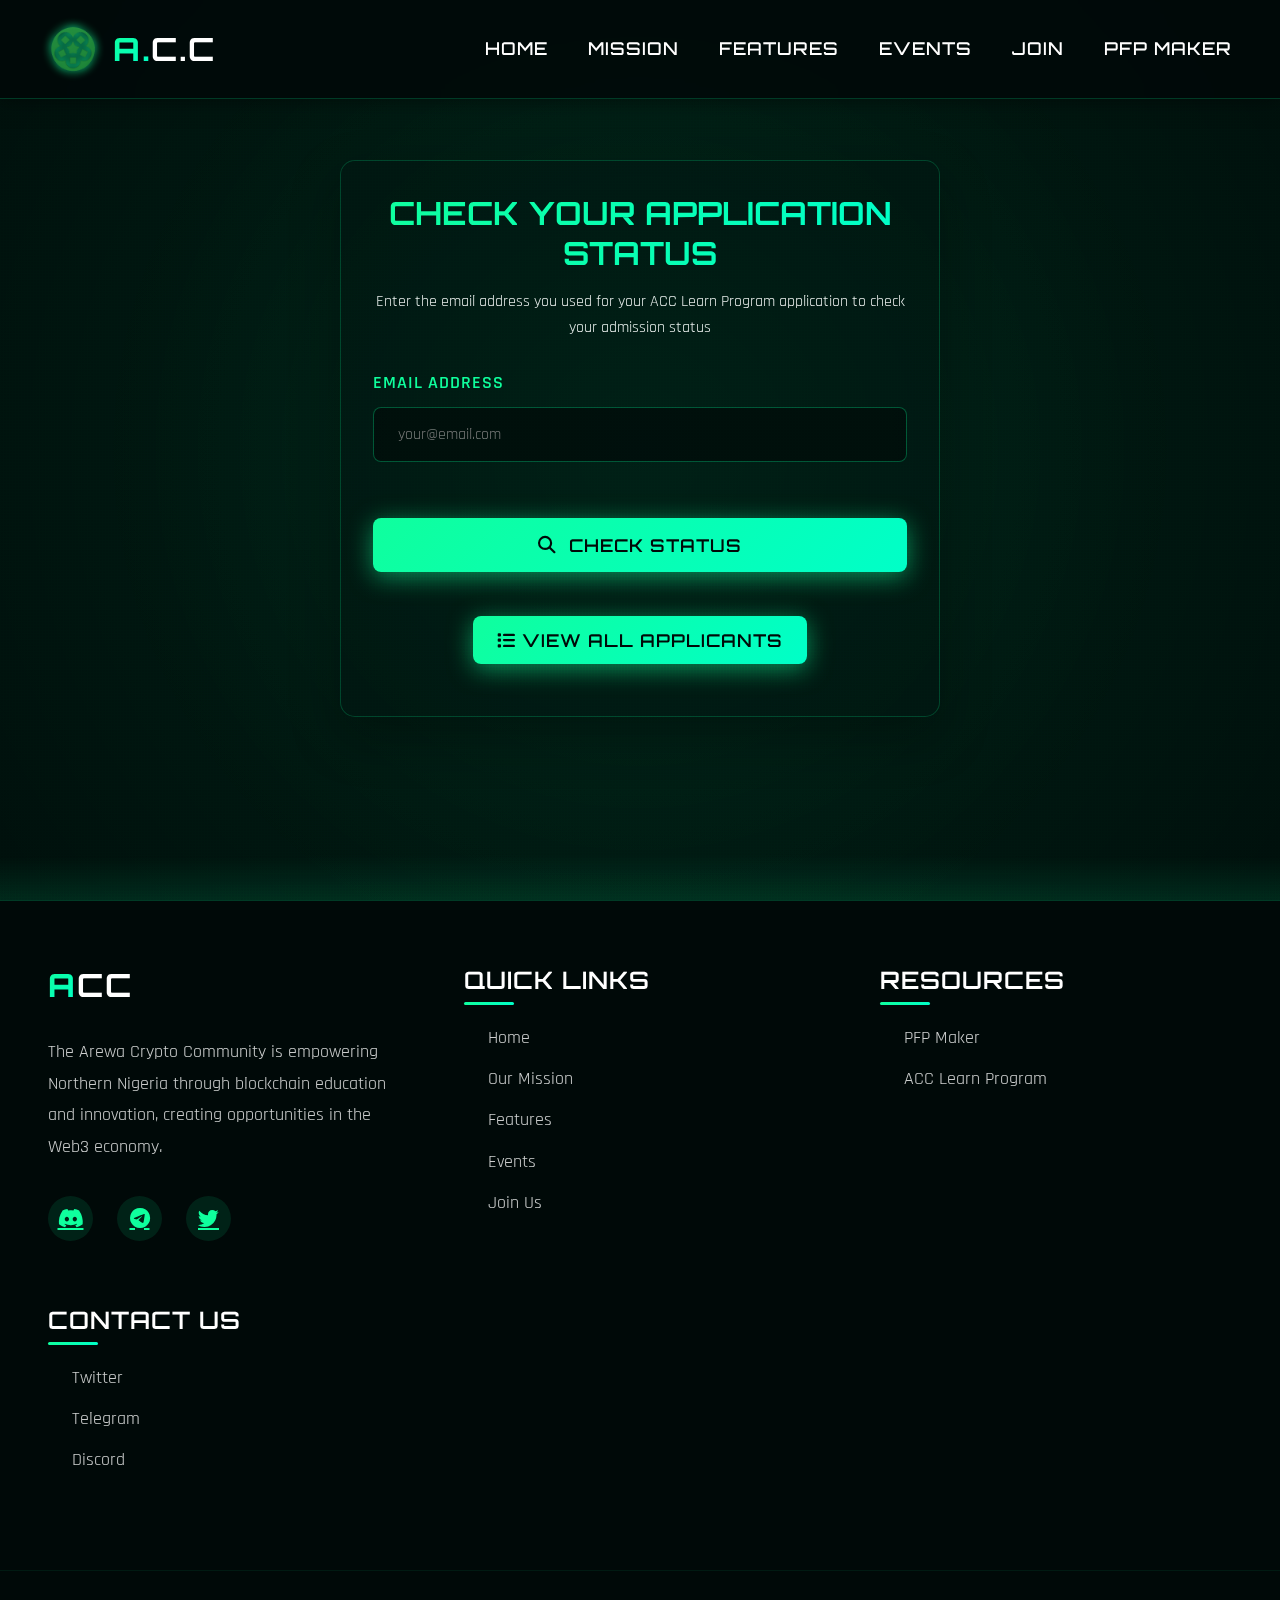
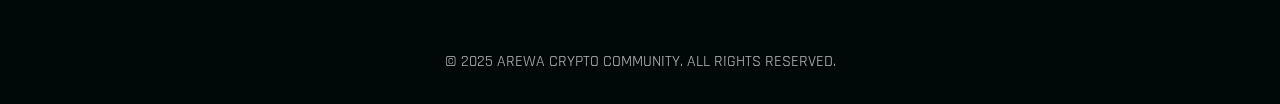
<file: alp-status-chacker.html>
<!DOCTYPE html>
<html lang="en">

<head>
    <meta charset="UTF-8">
    <meta name="viewport" content="width=device-width, initial-scale=1.0">
    <meta name="description" content="Check your ACC Learn Program application status">
    <title>ACC Learn Program Status Check | Arewa Crypto Community</title>
    <link rel="stylesheet" href="https://cdnjs.cloudflare.com/ajax/libs/font-awesome/6.4.0/css/all.min.css">
    <link
        href="https://fonts.googleapis.com/css2?family=Orbitron:wght@400;500;600;700&family=Rajdhani:wght@300;400;500;600;700&display=swap"
        rel="stylesheet">
    <link rel="icon" href="imgs/favicon.png" type="image/png">
    <link rel="stylesheet" href="css/registrationform.css">
    <style>
        /* Additional styles for status checker */
        .status-checker {
            max-width: 600px;
            margin: 0 auto;
            padding: 2rem;
            background: rgba(0, 20, 15, 0.5);
            border-radius: 15px;
            border: 1px solid rgba(0, 255, 157, 0.2);
            box-shadow: 0 20px 50px rgba(0, 0, 0, 0.3);
            position: relative;
            overflow: hidden;
        }

        .status-checker::before {
            content: '';
            position: absolute;
            top: -2px;
            left: -2px;
            right: -2px;
            bottom: -2px;
            background: linear-gradient(135deg, #0fff9d, #00ffc8);
            z-index: -1;
            border-radius: 16px;
            opacity: 0;
            transition: opacity 0.4s cubic-bezier(0.86, 0, 0.07, 1);
        }

        .status-checker:hover::before {
            opacity: 0.3;
        }

        .status-header {
            text-align: center;
            margin-bottom: 2rem;
        }

        .status-title {
            font-family: 'Orbitron', sans-serif;
            font-size: 2rem;
            font-weight: 700;
            margin-bottom: 1rem;
            background: linear-gradient(to right, #0fff9d, #00ffc8);
            -webkit-background-clip: text;
            -webkit-text-fill-color: transparent;
        }

        .status-subtitle {
            opacity: 0.9;
            line-height: 1.6;
        }

        .status-form {
            display: flex;
            flex-direction: column;
            gap: 1.5rem;
        }

        .status-input-group {
            position: relative;
        }

        .status-input {
            width: 100%;
            padding: 1rem 1.5rem;
            background: rgba(0, 10, 8, 0.7);
            border: 1px solid rgba(0, 255, 157, 0.3);
            border-radius: 8px;
            font-size: 1rem;
            color: white;
            font-family: 'Rajdhani', sans-serif;
            transition: all 0.3s ease;
        }

        .status-input:focus {
            outline: none;
            border-color: #0fff9d;
            box-shadow: 0 0 0 3px rgba(0, 255, 157, 0.2);
        }

        .status-btn {
            padding: 1rem 2rem;
            background: linear-gradient(135deg, #0fff9d, #00ffc8);
            color: #000908;
            border: none;
            border-radius: 8px;
            font-weight: 600;
            font-family: 'Orbitron', sans-serif;
            letter-spacing: 1px;
            cursor: pointer;
            transition: all 0.4s;
            text-transform: uppercase;
            box-shadow: 0 5px 25px rgba(15, 255, 157, 0.5);
        }

        .status-btn:hover {
            transform: translateY(-5px);
            box-shadow: 0 10px 40px rgba(15, 255, 157, 0.7);
        }

        .status-btn:disabled {
            opacity: 0.7;
            cursor: not-allowed;
            transform: none !important;
            box-shadow: none !important;
        }

        /* Admission Popup Styles */
        .admission-popup {
            position: fixed;
            top: 0;
            left: 0;
            width: 100%;
            height: 100%;
            background: rgba(0, 8, 8, 0.95);
            display: flex;
            justify-content: center;
            align-items: center;
            z-index: 999999;
            opacity: 0;
            visibility: hidden;
            transition: all 0.3s ease;
        }

        .admission-popup.active {
            opacity: 1;
            visibility: visible;
        }

        .admission-container {
            background: #001a0f;
            border: 1px solid #0fff9d;
            border-radius: 15px;
            width: 90%;
            max-width: 600px;
            padding: 2.5rem;
            position: relative;
            box-shadow: 0 0 30px rgba(15, 255, 157, 0.3);
            text-align: center;
        }

        .admission-icon {
            font-size: 4rem;
            color: #0fff9d;
            margin-bottom: 1.5rem;
            animation: pulse 2s infinite;
        }

        .admission-title {
            font-family: 'Orbitron', sans-serif;
            font-size: 1.8rem;
            color: #0fff9d;
            margin-bottom: 1rem;
        }

        .admission-message {
            line-height: 1.8;
            margin-bottom: 2rem;
            overflow-y: auto;

        }

        .admission-course {
            display: inline-block;
            padding: 0.5rem 1.5rem;
            background: rgba(15, 255, 157, 0.1);
            border: 1px solid #0fff9d;
            border-radius: 50px;
            margin: 1rem 0;
            font-weight: 600;
        }

        .admission-close {
            background: #0fff9d;
            color: #001a0f;
            border: none;
            padding: 0.8rem 2rem;
            border-radius: 8px;
            font-family: 'Orbitron', sans-serif;
            font-weight: 600;
            cursor: pointer;
            transition: all 0.3s ease;
        }

        .admission-close:hover {
            transform: translateY(-3px);
            box-shadow: 0 5px 15px rgba(15, 255, 157, 0.4);
        }

        @keyframes pulse {
            0% {
                transform: scale(1);
            }

            50% {
                transform: scale(1.1);
            }

            100% {
                transform: scale(1);
            }
        }

        /* Not admitted popup */

        .not-admitted .admission-title {
            color: #ee7d2b;
        }

        .not-admitted .admission-close {
            background: #ee7d2b;
            color: white;
        }

        .not-admitted .admission-icon {
            color: #ee7d2b;
            animation: pulse-slow 3s infinite;
        }


        .not-admitted .admission-message {
            text-align: center;
            /* padding: 0 1rem; */
        }

        .alternative-option {
            display: flex;
            align-items: flex-start;
            margin: 1rem 0;
            padding: 1rem;
            background: rgba(15, 255, 157, 0.05);
            border-left: 3px solid #0fff9d;
        }

        .recommendation-box {
            background: rgba(0, 20, 15, 0.3);
            border: 1px dashed rgba(0, 255, 157, 0.3);
            padding: 1rem;
            margin: 1rem 0;
            border-radius: 8px;
        }

        .recommendation-box h4 {
            color: #0fff9d;
            margin-top: 0;
            margin-bottom: 0.5rem;
        }

        .hedera-link {
            color: #0fff9d;
            display: inline-block;
            margin: 0.5rem 0;
            word-break: break-all;
            text-decoration: none;
        }

        .hedera-link:hover {
            text-decoration: underline;
        }

        @keyframes pulse-slow {
            0% {
                transform: scale(1);
            }

            50% {
                transform: scale(1.05);
            }

            100% {
                transform: scale(1);
            }
        }

        .admission-container {
            display: flex;
            flex-direction: column;
            max-height: 80vh;
            /* Limit maximum height */
        }

        /* Scrollable content area */
        .scrollable-content {
            overflow-y: auto;
            max-height: calc(70vh - 100px);
            /* Adjust based on your needs */
            padding-right: 10px;
            /* Prevent content from touching scrollbar */
            margin-bottom: 15px;
            flex-grow: 1;
        }

        /* Custom scrollbar styling */
        .scrollable-content::-webkit-scrollbar {
            width: 6px;
        }

        .scrollable-content::-webkit-scrollbar-track {
            background: rgba(0, 255, 157, 0.1);
            border-radius: 3px;
        }

        .scrollable-content::-webkit-scrollbar-thumb {
            background: rgba(0, 255, 157, 0.3);
            border-radius: 3px;
        }

        .scrollable-content::-webkit-scrollbar-thumb:hover {
            background: rgba(0, 255, 157, 0.5);
        }

        /* Button container styling */
        .popup-button-container {
            flex-shrink: 0;
            padding-top: 15px;
            border-top: 1px solid rgba(0, 255, 157, 0.2);
        }

        /* Applicants Modal Styles */
        .applicants-modal {
            position: fixed;
            top: 0;
            left: 0;
            width: 100%;
            height: 100%;
            background: rgba(0, 8, 8, 0.95);
            display: flex;
            justify-content: center;
            align-items: center;
            z-index: 999999;
            opacity: 0;
            visibility: hidden;
            transition: all 0.3s ease;
        }

        .applicants-modal.active {
            opacity: 1;
            visibility: visible;
        }

        .applicants-container {
            background: #001a0f;
            border: 1px solid #0fff9d;
            border-radius: 15px;
            width: 90%;
            max-width: 1200px;
            max-height: 90vh;
            padding: 20px;
            position: relative;
            box-shadow: 0 0 30px rgba(15, 255, 157, 0.3);
            display: flex;
            flex-direction: column;
        }

        .applicants-header {
            display: flex;
            justify-content: space-between;
            align-items: center;
            margin-bottom: 20px;
            padding-bottom: 10px;
            border-bottom: 1px solid rgba(0, 255, 157, 0.2);
        }

        .applicants-header h3 {
            color: #0fff9d;
            font-family: 'Orbitron', sans-serif;
            margin: 0;
        }

        .close-modal {
            background: none;
            border: none;
            color: #0fff9d;
            font-size: 24px;
            cursor: pointer;
        }

        .search-container {
            display: flex;
            gap: 15px;
            margin-bottom: 15px;
            align-items: center;
        }

        .search-input {
            flex-grow: 1;
            padding: 10px 15px;
            background: rgba(0, 10, 8, 0.7);
            border: 1px solid rgba(0, 255, 157, 0.3);
            border-radius: 8px;
            color: white;
            font-family: 'Rajdhani', sans-serif;
        }

        .total-applicants {
            background: rgba(15, 255, 157, 0.1);
            padding: 8px 15px;
            border-radius: 20px;
            font-size: 14px;
        }

        .table-container {
            overflow-y: auto;
            flex-grow: 1;
            margin-bottom: 15px;
        }

        table {
            width: 100%;
            border-collapse: collapse;
        }

        th {
            background: rgba(0, 255, 157, 0.1);
            color: #0fff9d;
            padding: 12px;
            text-align: left;
            position: sticky;
            top: 0;
            font-family: 'Orbitron', sans-serif;
        }

        td {
            padding: 10px 12px;
            border-bottom: 1px solid rgba(0, 255, 157, 0.1);
        }

        tr:hover {
            background: rgba(0, 255, 157, 0.05);
        }

        .table-footer {
            display: flex;
            justify-content: space-between;
            align-items: center;
            padding-top: 15px;
            border-top: 1px solid rgba(0, 255, 157, 0.2);
        }

        .table-pagination button {
            background: rgba(15, 255, 157, 0.1);
            border: 1px solid rgba(0, 255, 157, 0.3);
            color: #0fff9d;
            padding: 5px 10px;
            border-radius: 5px;
            cursor: pointer;
            margin: 0 5px;
        }

        .table-pagination button:disabled {
            opacity: 0.5;
            cursor: not-allowed;
        }

        @media (max-width: 768px) {
            .applicants-container {
                width: 95%;
                padding: 15px;
            }

            .search-container {
                flex-direction: column;
                align-items: flex-start;
            }

            .search-input {
                width: 100%;
            }
        }
    </style>
</head>

<body>
    <!-- Quantum Grid Background -->
    <div class="quantum-grid"></div>

    <!-- Header -->
    <header>
        <div class="nav-container">
            <a href="index.html" class="logo">
                <img src="imgs/favicon.png" alt="ACC Logo" class="logo-img">
                <span>A.</span>C.C <span></span>
            </a>

            <button class="mobile-menu-btn" id="mobileMenuBtn">
                <i class="fas fa-bars"></i>
            </button>

            <ul class="nav-links" id="navLinks">
                <li><a href="index.html#home">HOME</a></li>
                <li><a href="index.html#mission">MISSION</a></li>
                <li><a href="index.html#features">FEATURES</a></li>
                <li><a href="index.html#events">EVENTS</a></li>
                <li><a href="index.html#join">JOIN</a></li>
                <li><a href="pfp-maker.html">PFP MAKER</a></li>
            </ul>
        </div>
    </header>

    <!-- Status Check Section -->
    <section class="registration">
        <div class="registration-container">
            <div class="status-checker">
                <div class="status-header">
                    <h2 class="status-title">CHECK YOUR APPLICATION STATUS</h2>
                    <p class="status-subtitle">Enter the email address you used for your ACC Learn Program application
                        to check your admission status</p>
                </div>

                <form id="statusForm" class="status-form">
                    <div class="form-group status-input-group">
                        <label for="checkEmail">EMAIL ADDRESS</label>
                        <input type="email" id="checkEmail" class="form-control status-input" required
                            placeholder="your@email.com">
                    </div>

                    <button type="submit" class="btn btn-primary status-btn" id="checkStatusBtn">
                        <i class="fas fa-search"></i> CHECK STATUS
                    </button>
                    <!-- Add this button near the status check form -->
                    <button id="showApplicantsBtn" class="btn btn-primary" style="margin: 20px auto; display: block;">
                        <i class="fas fa-list"></i> VIEW ALL APPLICANTS
                    </button>
                </form>
            </div>
        </div>
    </section>
    <div class="applicants-modal" id="applicantsModal">
        <div class="applicants-container">
            <div class="applicants-header">
                <h3><i class="fas fa-users"></i> APPLICANTS LIST</h3>
                <button class="close-modal" id="closeApplicantsModal">&times;</button>
            </div>

            <div class="search-container">
                <input type="text" id="applicantSearch" class="search-input"
                    placeholder="Search by name, email, or course...">
                <div class="total-applicants" id="totalApplicants">Loading total applicants...</div>
            </div>

            <div class="table-container">
                <table id="applicantsTable">
                    <thead>
                        <tr>
                            <th>No.</th>
                            <th>X Username</th>
                            <th>Course</th>
                            <th>Applied On</th>
                            <th>Email</th>
                        </tr>
                    </thead>
                    <tbody id="applicantsTableBody">
                        <!-- Data will be loaded here -->
                    </tbody>
                </table>
            </div>

            <div class="table-footer">
                <div class="table-info" id="tableInfo">Loading data...</div>
                <div class="table-pagination">
                    <button id="prevPage" disabled><i class="fas fa-chevron-left"></i></button>
                    <span id="pageInfo">Page 1</span>
                    <button id="nextPage"><i class="fas fa-chevron-right"></i></button>
                </div>
            </div>
        </div>
    </div>
    <!-- Admission Popup -->
    <div class="admission-popup" id="admissionPopup">
        <div class="admission-container">
            <div class="admission-icon">
                <i class="fas fa-trophy"></i>
            </div>
            <h3 class="admission-title">🎉 Congratulations!</h3>
            <div class="scrollable-content">
                <div class="admission-message">
                    <p>You're Admitted into the ACC Learn Program (ALP) 2025</p>
                    <p>Dear <span id="admittedEmail"></span>,</p>
                    <p>Congratulations! We're excited to inform you that you have been successfully admitted into the:
                    </p>
                    <div class="admission-course" id="admittedCourse"></div>
                    <p>You were selected from a highly competitive pool of applicants, and we're thrilled to have you
                        join
                        our learning community.</p>
                    <p><strong>A Mail will be send to your email for further steps to keep your slot! Stay
                            Tuned</strong></p>
                </div>
            </div>
            <button class="admission-close" id="closePopup">CLOSE</button>
        </div>
    </div>

    <!-- Not Admitted Popup -->
    <div class="admission-popup not-admitted" id="notAdmittedPopup">
        <div class="admission-container">
            <div class="admission-icon">
                😔
            </div>
            <h3 class="admission-title">Application Status</h3>

            <!-- Add scrollable content container -->
            <div class="scrollable-content">
                <div class="admission-message">
                    <p>Dear <span id="applicantEmail"></span>,</p>
                    <p>Thank you for applying to the ACC Learn Program (ALP) 2025. We truly appreciate your interest
                        and
                        the effort you put into your application.</p>

                    <p><strong>Unfortunately</strong>, due to limited slots and available resources, we were unable
                        to
                        admit all qualified applicants in this batch.</p>

                    <div class="alternative-option">
                        <i class="fas fa-lightbulb" style="color: #0fff9d; margin-right: 8px;"></i>
                        <p>We strongly encourage you to stay connected and look out for the next batch of the
                            program,
                            which will be announced soon.</p>
                    </div>

                    <div class="recommendation-box">
                        <h4>💡 Alternative Opportunity</h4>
                        <p>Consider joining the Hedera Developer Course — a valuable opportunity to begin building
                            your
                            skills:</p>
                        <a href="https://hashgraphdev.com/?code=darACC" target="_blank" class="hedera-link">
                            <i class="fas fa-external-link-alt"></i> https://hashgraphdev.com/?code=darACC
                        </a>
                        <p>Join the Telegram group for the Hedera Developer Program:</p>
                        <a href="https://t.me/+0a0x66EvG_lkYjk0" target="_blank" class="hedera-link">
                            <i class="fab fa-telegram"></i> https://t.me/+0a0x66EvG_lkYjk0
                        </a>
                    </div>

                    <p>We hope to see your name among the selected applicants in the next cycle.</p>
                    <p>Thank you again for your interest in ACC Learn, and we wish you all the best on your learning
                        journey. 🚀</p>
                </div>
            </div>

            <!-- Keep button outside scrollable area -->
            <div class="popup-button-container">
                <button class="admission-close" id="closeNotAdmittedPopup">UNDERSTOOD</button>
            </div>
        </div>
    </div>

    <!-- Footer -->
    <footer>
        <div class="footer-container">
            <div class="footer-col">
                <div class="footer-logo">
                    <span>A</span>CC
                </div>
                <p class="footer-about">
                    The Arewa Crypto Community is empowering Northern Nigeria through blockchain education and
                    innovation, creating opportunities in the Web3 economy.
                </p>
                <div class="footer-social">
                    <a href="https://discord.gg/XhRHPaXB" target="_blank" class="footer-social-link"><i
                            class="fab fa-discord"></i></a>
                    <a href="https://t.me/acccommunitychannel" target="_blank" class="footer-social-link"><i
                            class="fab fa-telegram"></i></a>
                    <a href="https://x.com/acc_community" target="_blank" class="footer-social-link"><i
                            class="fab fa-twitter"></i></a>
                </div>
            </div>

            <div class="footer-col">
                <h3 class="footer-title">QUICK LINKS</h3>
                <ul class="footer-links">
                    <li><a href="index.html#home">Home</a></li>
                    <li><a href="index.html#mission">Our Mission</a></li>
                    <li><a href="index.html#features">Features</a></li>
                    <li><a href="index.html#events">Events</a></li>
                    <li><a href="index.html#join">Join Us</a></li>
                </ul>
            </div>

            <div class="footer-col">
                <h3 class="footer-title">RESOURCES</h3>
                <ul class="footer-links">
                    <li><a href="pfp-maker.html">PFP Maker</a></li>
                    <li><a href="#">ACC Learn Program</a></li>
                </ul>
            </div>

            <div class="footer-col">
                <h3 class="footer-title">CONTACT US</h3>
                <ul class="footer-links">
                    <li><a href="https://x.com/acc_community" target="_blank">Twitter</a></li>
                    <li><a href="https://t.me/acccommunitychannel" target="_blank">Telegram</a></li>
                    <li><a href="https://discord.gg/XhRHPaXB" target="_blank">Discord</a></li>
                </ul>
            </div>
        </div>

        <div class="footer-bottom">
            <p>&copy; 2025 AREWA CRYPTO COMMUNITY. ALL RIGHTS RESERVED.</p>
        </div>
    </footer>

    <script>
        // Mobile Menu Toggle
        const mobileMenuBtn = document.getElementById('mobileMenuBtn');
        const navLinks = document.getElementById('navLinks');

        mobileMenuBtn.addEventListener('click', () => {
            navLinks.classList.toggle('active');
            mobileMenuBtn.innerHTML = navLinks.classList.contains('active') ?
                '<i class="fas fa-times"></i>' : '<i class="fas fa-bars"></i>';
        });

        // Status Check Form Submission - Updated with JSONP
        document.getElementById('statusForm').addEventListener('submit', function (e) {
            e.preventDefault();

            const email = document.getElementById('checkEmail').value.trim();
            const checkBtn = document.getElementById('checkStatusBtn');

            if (!email) {
                alert('Please enter your email address');
                return;
            }

            // Show loading state
            checkBtn.disabled = true;
            checkBtn.innerHTML = '<i class="fas fa-spinner fa-spin"></i> CHECKING...';

            // Use JSONP to fetch data
            checkAdmissionStatus(email)
                .then(result => {
                    if (result.success && result.course) {
                        // Show admission popup
                        document.getElementById('admittedEmail').textContent = email;
                        document.getElementById('admittedCourse').textContent = result.course;
                        document.getElementById('admissionPopup').classList.add('active');
                    } else if (result.success && !result.course) {
                        // Email was checked but not found - show not admitted popup
                        document.getElementById('applicantEmail').textContent = email;
                        document.getElementById('notAdmittedPopup').classList.add('active');
                    } else {
                        // Actual error case
                        throw new Error(result.error || 'Status check failed');
                    }
                })
                .catch(error => {
                    console.error('Error checking status:', error);
                    alert('An error occurred while checking your status. Please try again.');
                })
                .finally(() => {
                    // Reset button state
                    checkBtn.disabled = false;
                    checkBtn.innerHTML = '<i class="fas fa-search"></i> CHECK STATUS';
                });
        });
        // JSONP function to check admission status
        function checkAdmissionStatus(email) {
            return new Promise((resolve, reject) => {
                const callbackName = 'jsonp_callback_' + Date.now();
                const scriptUrl = buildStatusCheckUrl(email, callbackName);

                // Create temporary callback function
                window[callbackName] = function (response) {
                    cleanup(callbackName);
                    if (response.success) {
                        resolve(response);
                    } else {
                        reject(new Error(response.error || 'Status check failed'));
                    }
                };

                // Create and inject script tag
                const script = document.createElement('script');
                script.src = scriptUrl;
                script.onerror = () => {
                    cleanup(callbackName);
                    reject(new Error('Network error'));
                };
                document.body.appendChild(script);

                // Cleanup function
                function cleanup(callback) {
                    delete window[callback];
                    document.body.removeChild(script);
                }
            });
        }

        function buildStatusCheckUrl(email, callback) {
            const baseUrl = 'https://script.google.com/macros/s/AKfycbwxRo6Sd334U82HnGihiQBsOAQ5hqOdgE46zcJ0dSkdWvaVtxqVx1x72cW7n6elJZvF/exec';
            const params = new URLSearchParams();

            params.append('action', 'getAdmissions');
            params.append('email', email);
            params.append('callback', callback);

            return `${baseUrl}?${params.toString()}`;
        }

        // Close popups
        document.getElementById('closePopup').addEventListener('click', function () {
            document.getElementById('admissionPopup').classList.remove('active');
        });

        document.getElementById('closeNotAdmittedPopup').addEventListener('click', function () {
            document.getElementById('notAdmittedPopup').classList.remove('active');
        });

        // Add these variables at the top of your script
        const applicantsModal = document.getElementById('applicantsModal');
        const showApplicantsBtn = document.getElementById('showApplicantsBtn');
        const closeApplicantsModal = document.getElementById('closeApplicantsModal');
        const applicantsTableBody = document.getElementById('applicantsTableBody');
        const applicantSearch = document.getElementById('applicantSearch');
        const prevPageBtn = document.getElementById('prevPage');
        const nextPageBtn = document.getElementById('nextPage');
        const pageInfo = document.getElementById('pageInfo');
        const tableInfo = document.getElementById('tableInfo');
        const totalApplicants = document.getElementById('totalApplicants');

        let currentPage = 1;
        const rowsPerPage = 10;
        let allApplicants = [];
        let filteredApplicants = [];

        // Modal toggle
        showApplicantsBtn.addEventListener('click', () => {
            applicantsModal.classList.add('active');
            loadApplicantsData();
        });

        closeApplicantsModal.addEventListener('click', () => {
            applicantsModal.classList.remove('active');
        });

        // Load applicants data
        async function loadApplicantsData() {
            try {
                // Show loading state
                applicantsTableBody.innerHTML = '<tr><td colspan="6" style="text-align: center; padding: 20px;">Loading data...</td></tr>';

                // Load data from Google Sheets
                const data = await fetchApplicantsData();
                allApplicants = data.applicants;
                filteredApplicants = [...allApplicants];

                // Update total count
                totalApplicants.textContent = `Total Applicants: ${data.total || allApplicants.length}`;

                // Render table
                renderTable();
            } catch (error) {
                console.error('Error loading applicants:', error);
                applicantsTableBody.innerHTML = '<tr><td colspan="6" style="text-align: center; padding: 20px; color: #ff6b6b;">Error loading data. Please try again.</td></tr>';
            }
        }

function maskEmail(email) {
    if (!email) return '-';
    const [name, domain] = email.split('@');
    if (name.length <= 2) return `${name[0]}...@${domain}`;
    return `${name[0]}...${name.slice(-1)}@${domain}`;
}

// Update the fetchApplicantsData function
function fetchApplicantsData() {
    return new Promise((resolve, reject) => {
        const callbackName = 'jsonp_callback_' + Date.now();
        const scriptUrl = `https://script.google.com/macros/s/AKfycbwY3NIYNuZkPquN413FhwYP5tmg7u84jnay-gfsoZcPuBKH_yuW5UpGmg9ajPZNpM5R/exec?action=getApplicants&callback=${callbackName}`;
        
        window[callbackName] = function(response) {
            cleanup(callbackName);
            if (response.success) {
                resolve(response.data);
            } else {
                reject(new Error(response.error));
            }
        };
        
        const script = document.createElement('script');
        script.src = scriptUrl;
        script.onerror = () => {
            cleanup(callbackName);
            reject(new Error('Network error'));
        };
        document.body.appendChild(script);
        
        function cleanup(callback) {
            delete window[callback];
            document.body.removeChild(script);
        }
    });
}

        // Render table with pagination
        function renderTable() {
            const start = (currentPage - 1) * rowsPerPage;
            const end = start + rowsPerPage;
            const pageData = filteredApplicants.slice(start, end);

            if (pageData.length === 0) {
                applicantsTableBody.innerHTML = '<tr><td colspan="6" style="text-align: center; padding: 20px;">No matching applicants found</td></tr>';
            } else {
                applicantsTableBody.innerHTML = pageData.map((applicant, index) => `
                <tr>
                    <td>${start + index + 1}</td>
                    <td>${applicant.name || '-'}</td>
                    <td>${applicant.email}</td>
                    <td>${applicant.course || '-'}</td>
                    <td>${applicant.username || '-'}</td>
                    <td>${applicant.timestamp || '-'}</td>
                </tr>
            `).join('');
            }

            // Update pagination controls
            pageInfo.textContent = `Page ${currentPage} of ${Math.ceil(filteredApplicants.length / rowsPerPage)}`;
            prevPageBtn.disabled = currentPage === 1;
            nextPageBtn.disabled = currentPage === Math.ceil(filteredApplicants.length / rowsPerPage);

            // Update table info
            tableInfo.textContent = `Showing ${start + 1}-${Math.min(end, filteredApplicants.length)} of ${filteredApplicants.length} applicants`;
        }

// Update the renderTable function
function renderTable() {
    const start = (currentPage - 1) * rowsPerPage;
    const end = start + rowsPerPage;
    const pageData = filteredApplicants.slice(start, end);
    
    if (pageData.length === 0) {
        applicantsTableBody.innerHTML = '<tr><td colspan="5" style="text-align: center; padding: 20px;">No matching applicants found</td></tr>';
    } else {
        applicantsTableBody.innerHTML = pageData.map((applicant, index) => `
            <tr>
                <td>${start + index + 1}</td>
                <td>${applicant.twitter || applicant.telegram || applicant.discord || '-'}</td>
                <td>${applicant.course || '-'}</td>
                <td>${formatTimestamp(applicant.timestamp)}</td>
                <td>${maskEmail(applicant.email)}</td>
            </tr>
        `).join('');
    }
    
    // Update pagination and info
    updatePagination();
}
// Add this function to your existing script
function updatePagination() {
    const totalPages = Math.ceil(filteredApplicants.length / rowsPerPage);
    
    // Update page info
    pageInfo.textContent = `Page ${currentPage} of ${totalPages}`;
    
    // Update button states
    prevPageBtn.disabled = currentPage === 1;
    nextPageBtn.disabled = currentPage === totalPages || totalPages === 0;
    
    // Update table info
    const start = (currentPage - 1) * rowsPerPage + 1;
    const end = Math.min(currentPage * rowsPerPage, filteredApplicants.length);
    tableInfo.textContent = `Showing ${start}-${end} of ${filteredApplicants.length} applicants`;
    
    // Add keyboard navigation
    document.addEventListener('keydown', handleKeyboardNavigation);
}

// Add keyboard navigation support
function handleKeyboardNavigation(e) {
    if (!applicantsModal.classList.contains('active')) return;
    
    if (e.key === 'ArrowRight' && !nextPageBtn.disabled) {
        currentPage++;
        renderTable();
    } else if (e.key === 'ArrowLeft' && !prevPageBtn.disabled) {
        currentPage--;
        renderTable();
    }
}

// Don't forget to clean up the event listener when modal closes
closeApplicantsModal.addEventListener('click', () => {
    document.removeEventListener('keydown', handleKeyboardNavigation);
    applicantsModal.classList.remove('active');
});
// Add timestamp formatting
function formatTimestamp(timestamp) {
    if (!timestamp) return '-';
    const date = new Date(timestamp);
    return date.toLocaleString('en-US', {
        month: 'short',
        day: 'numeric',
        year: 'numeric',
        hour: '2-digit',
        minute: '2-digit'
    });
}

// Update the search functionality
applicantSearch.addEventListener('input', () => {
    const searchTerm = applicantSearch.value.toLowerCase();
    
    if (searchTerm) {
        filteredApplicants = allApplicants.filter(applicant => 
            (applicant.twitter && applicant.twitter.toLowerCase().includes(searchTerm)) ||
            (applicant.course && applicant.course.toLowerCase().includes(searchTerm)) ||
            (applicant.email && applicant.email.toLowerCase().includes(searchTerm))
        );
    } else {
        filteredApplicants = [...allApplicants];
    }
    
    currentPage = 1;
    renderTable();
});

        // Pagination controls
        prevPageBtn.addEventListener('click', () => {
            if (currentPage > 1) {
                currentPage--;
                renderTable();
            }
        });

        nextPageBtn.addEventListener('click', () => {
            if (currentPage < Math.ceil(filteredApplicants.length / rowsPerPage)) {
                currentPage++;
                renderTable();
            }
        });
    </script>
</body>

</html>
</file>
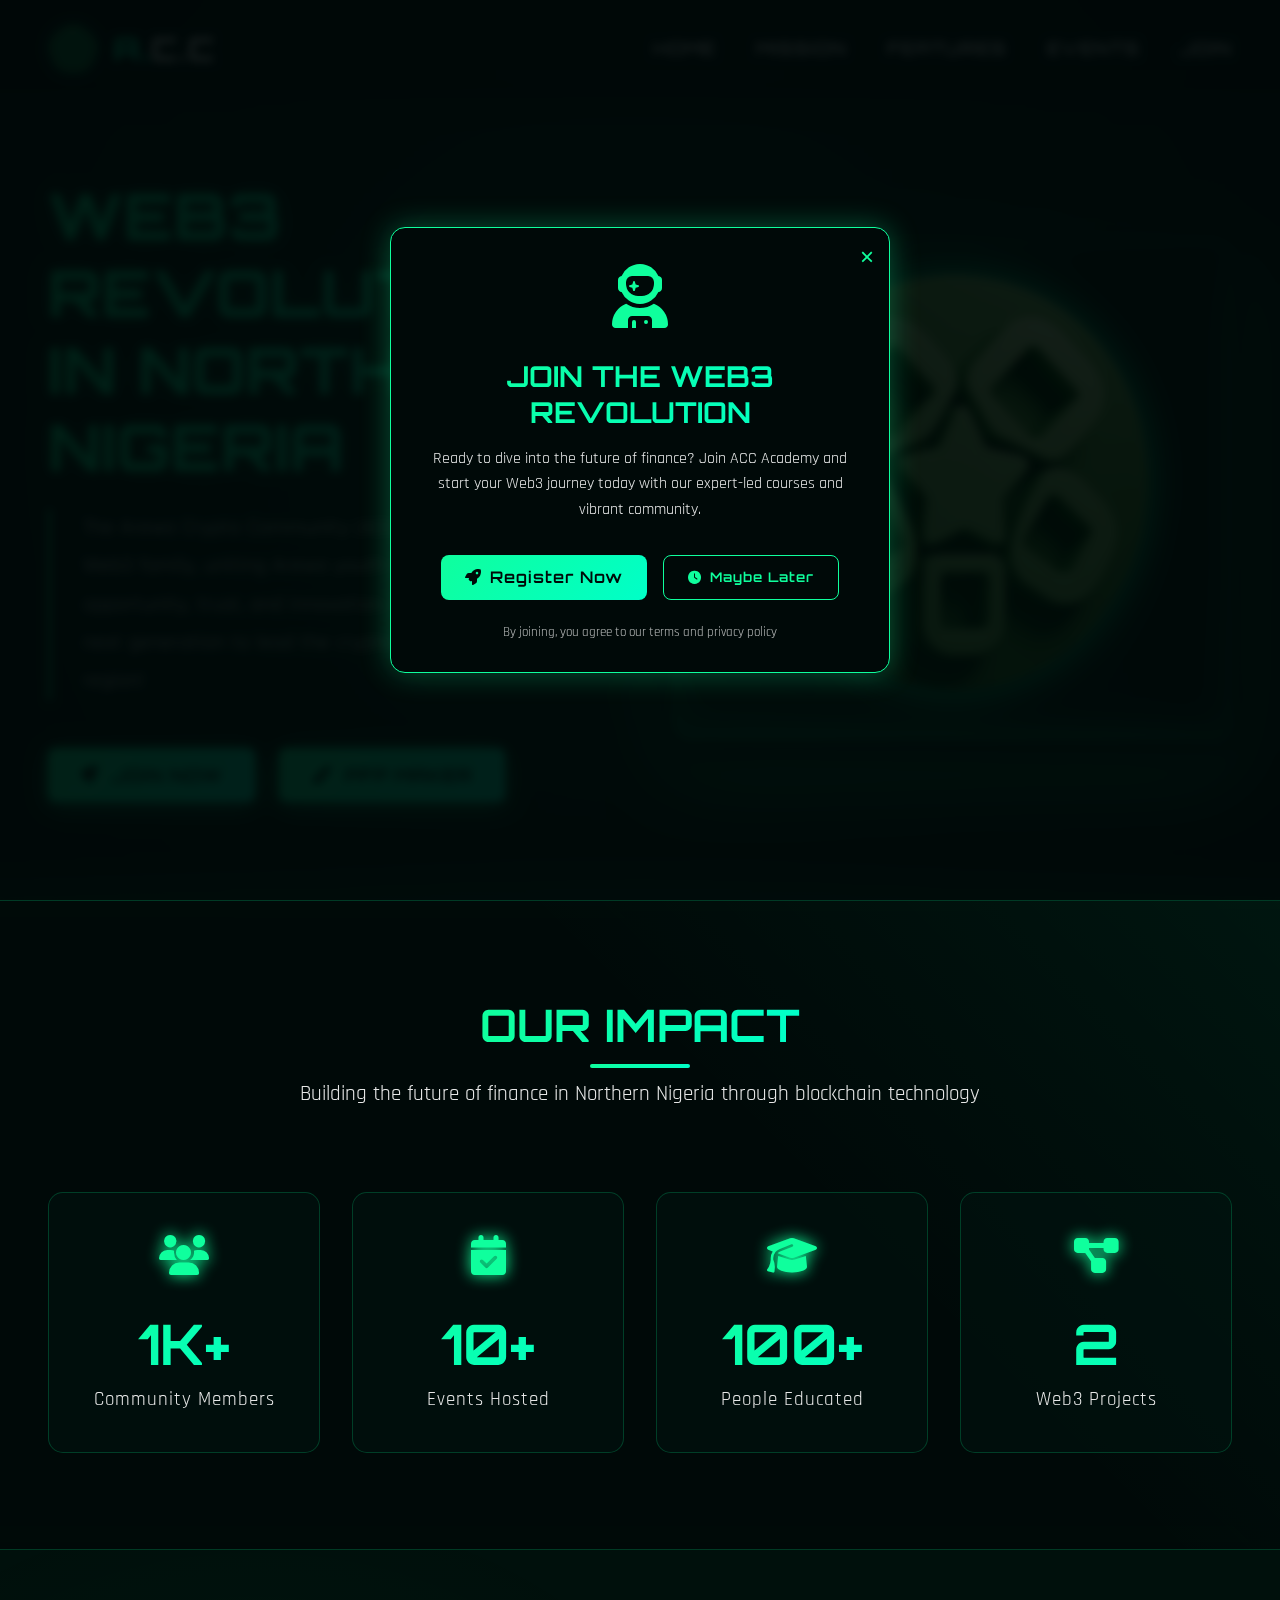
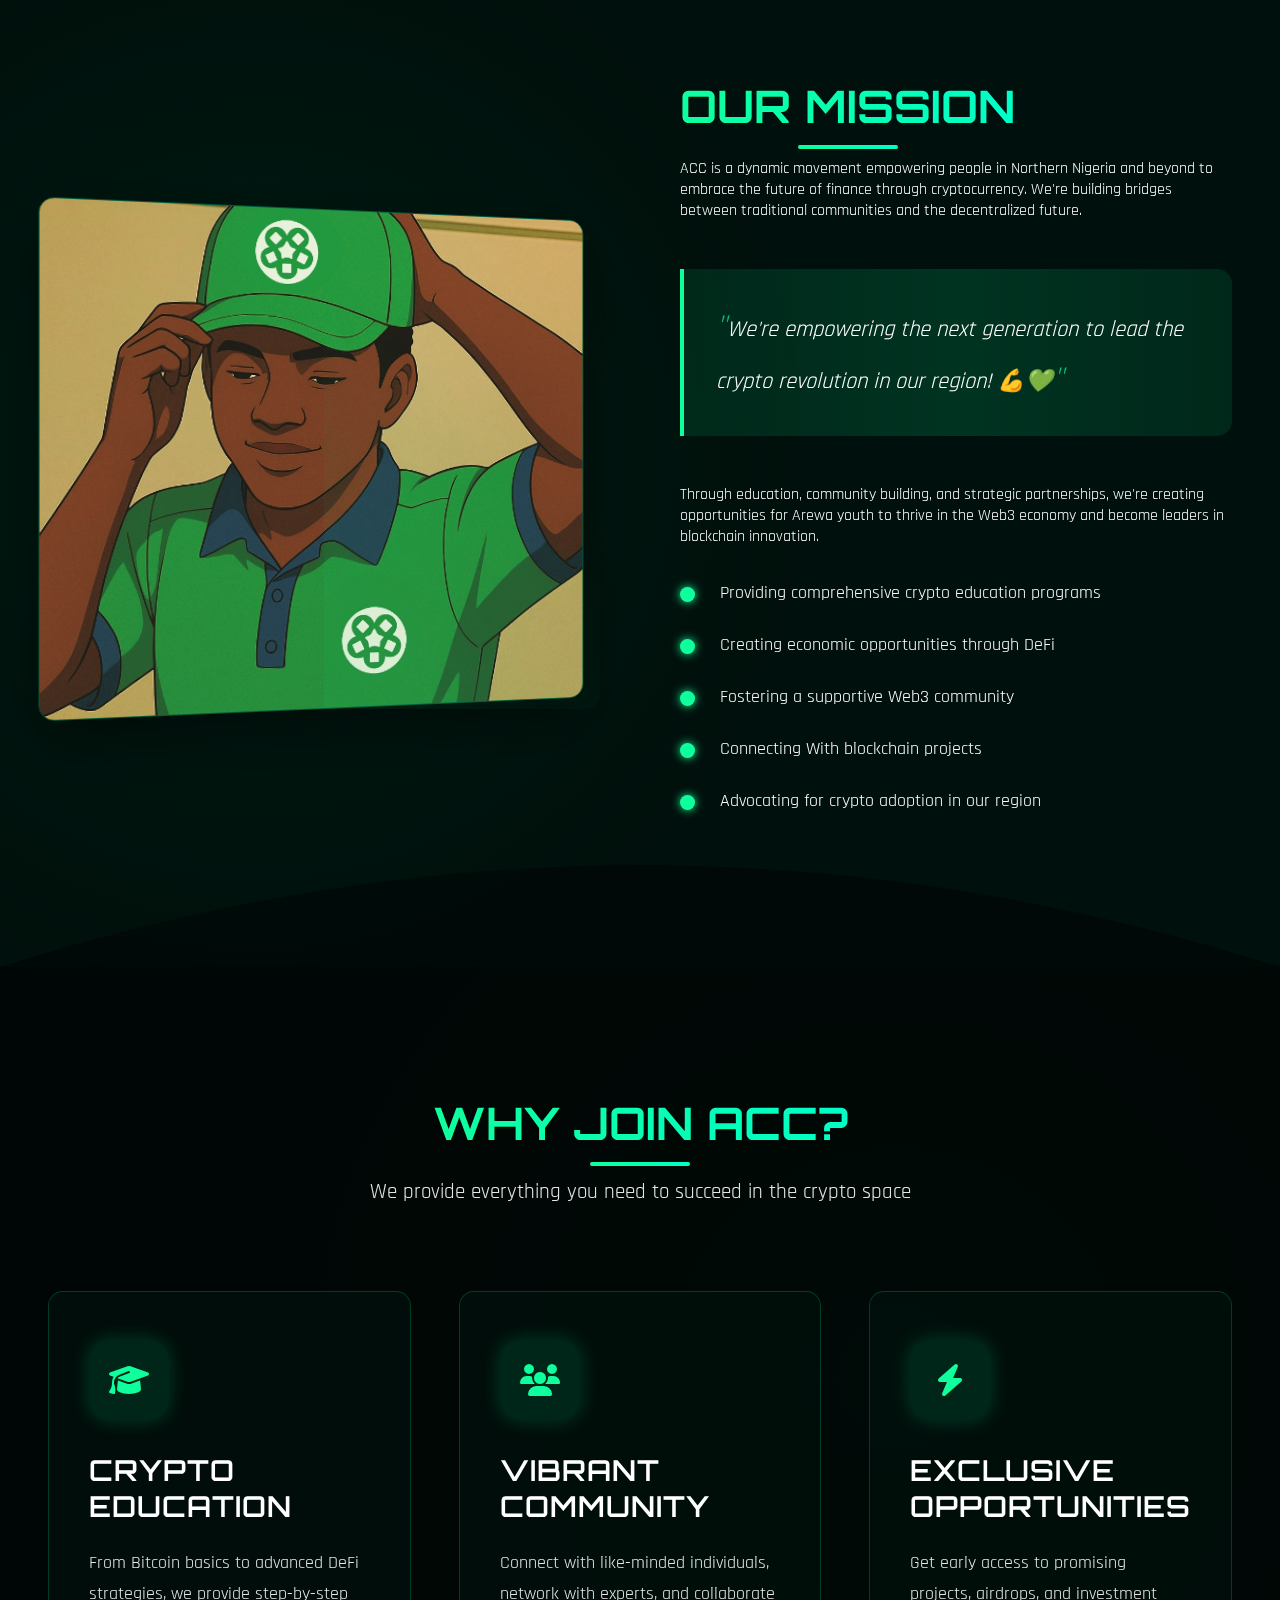
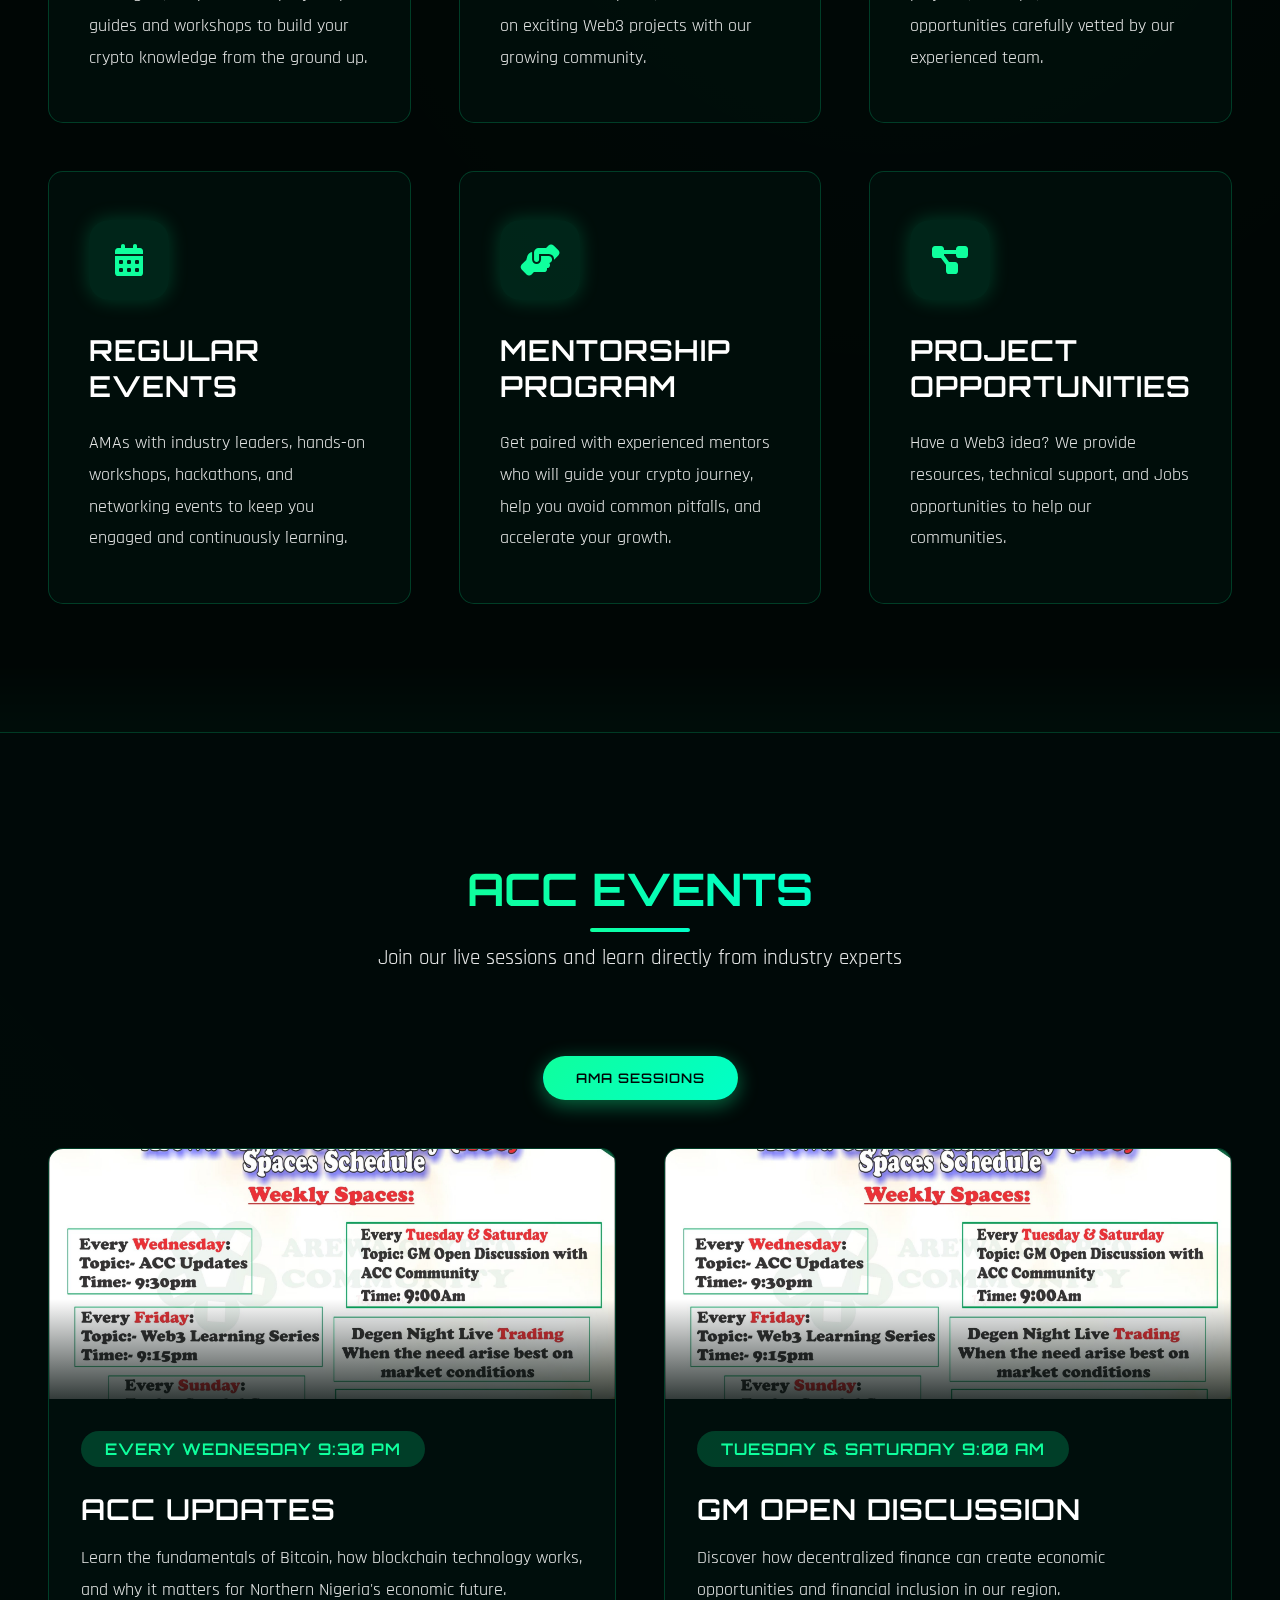
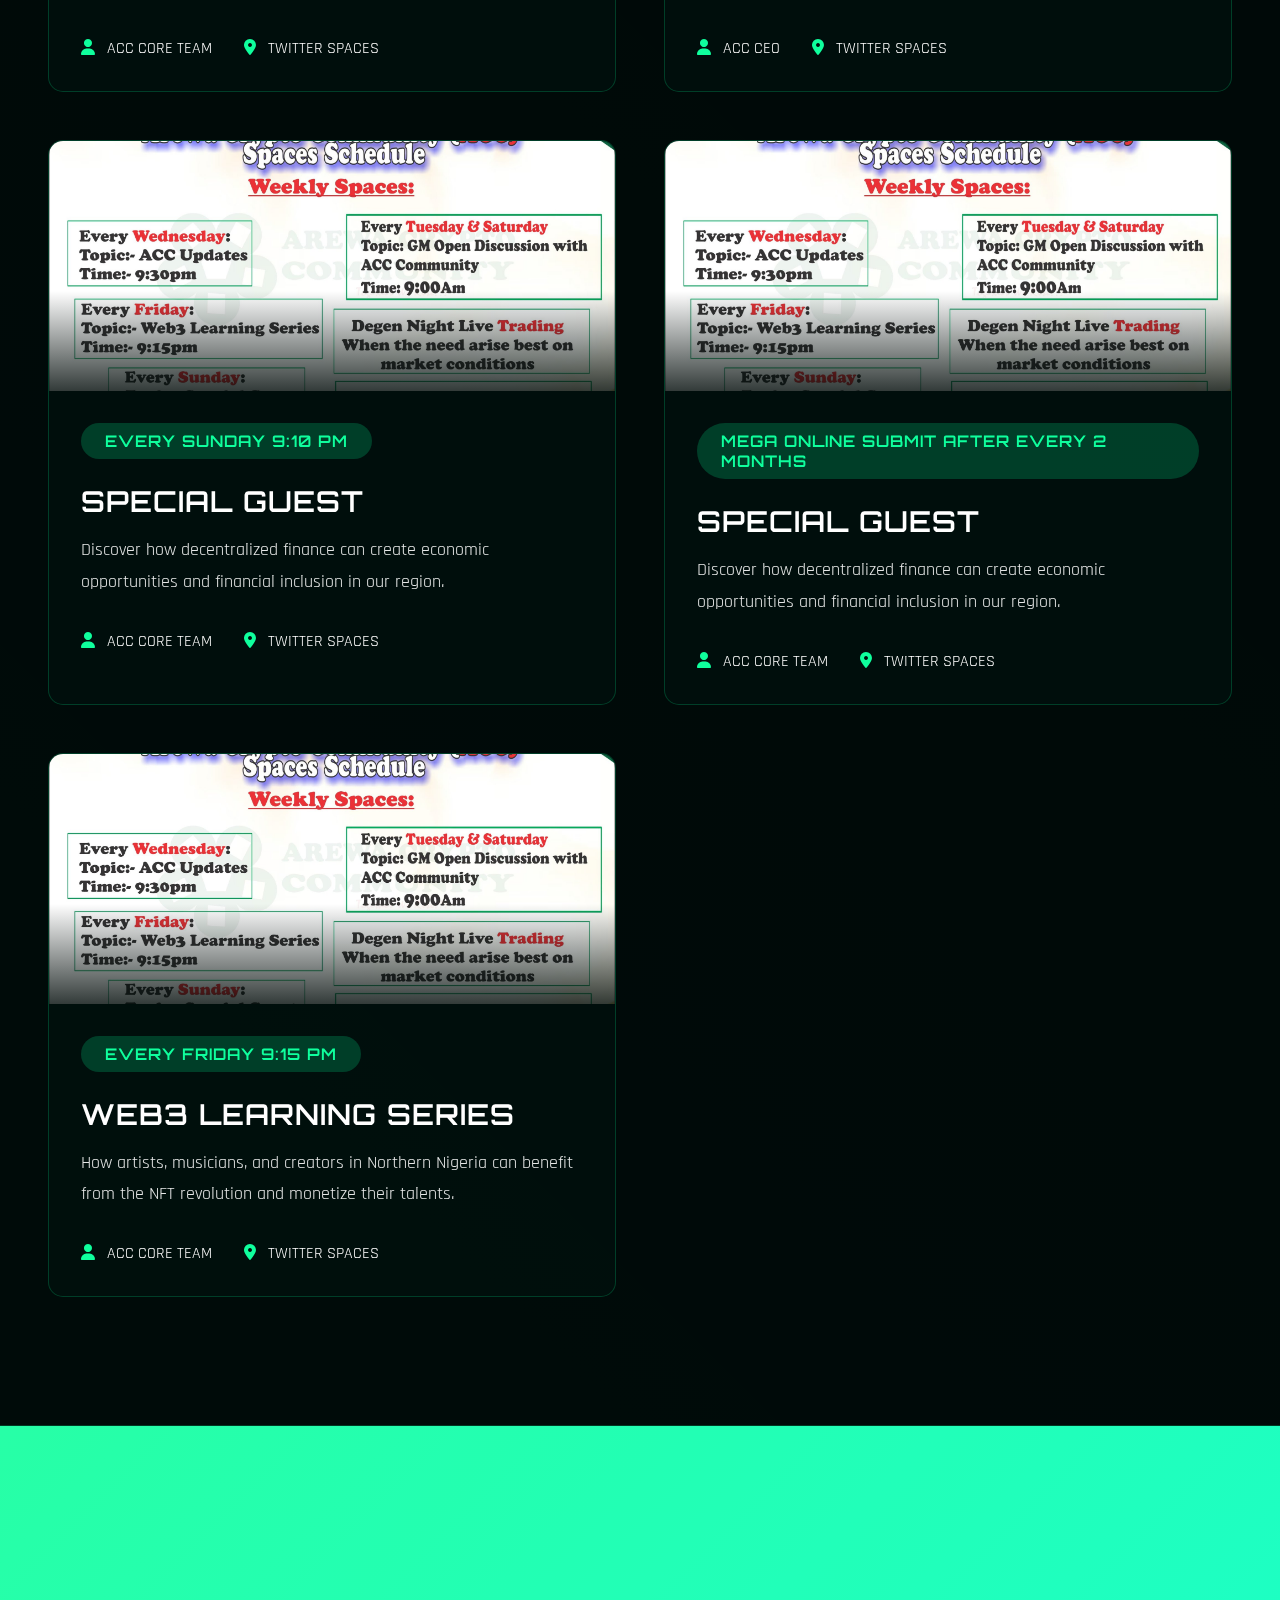
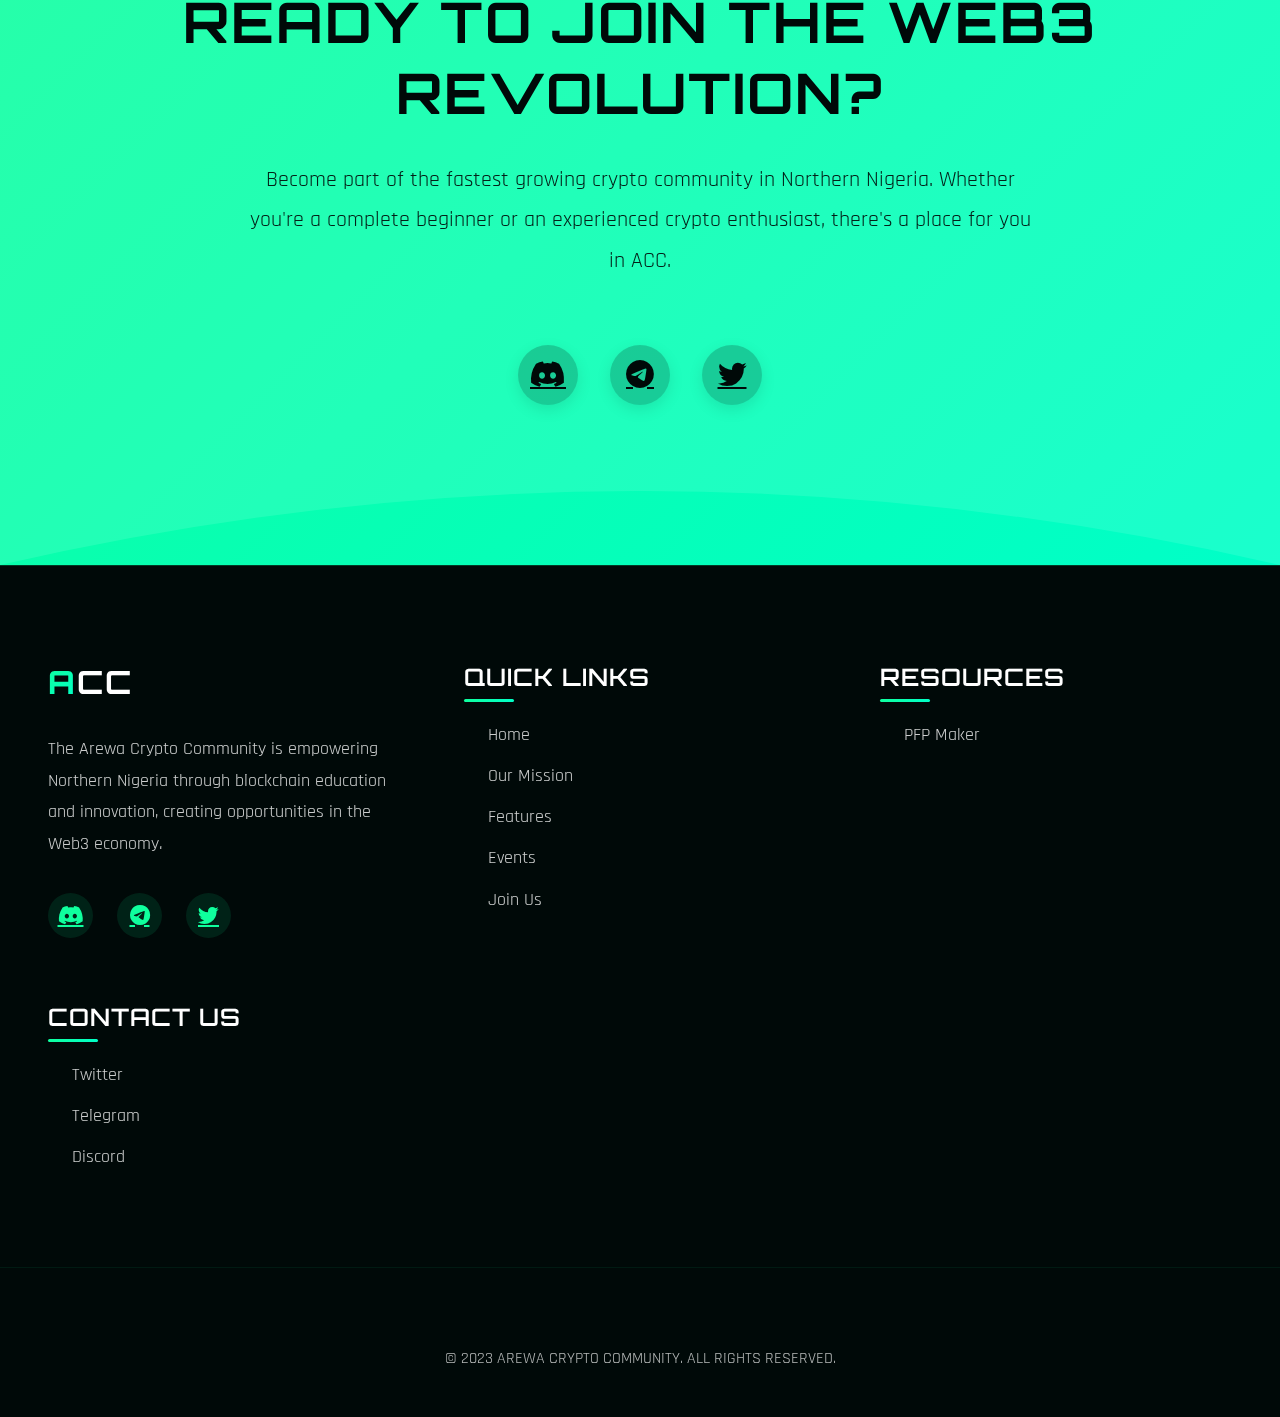
<file: alp-teachers-form.html>
<!DOCTYPE html>
<html lang="en">
<script src="js/access.js"></script>

<head>
    <meta charset="UTF-8">
    <meta name="viewport" content="width=device-width, initial-scale=1.0">
    <meta name="description"
        content="Ready to dive into the future of finance? Join ACC Academy and start your Web3 journey today with our expert-led courses and vibrant community. .">
    <meta name="robots" content="index, follow">
    <title>ACC Learn Program Teacher Registration | Arewa Crypto Community</title>
    <link rel="stylesheet" href="https://cdnjs.cloudflare.com/ajax/libs/font-awesome/6.4.0/css/all.min.css">
    <link
        href="https://fonts.googleapis.com/css2?family=Orbitron:wght@400;500;600;700&family=Rajdhani:wght@300;400;500;600;700&display=swap"
        rel="stylesheet">

    <link rel="icon" href="imgs/favicon.png" type="image/png">
    <link rel="stylesheet" href="css/registrationform.css">
    <!-- <script src="js/registrationform.js"></script> -->
</head>

<body>
    <!-- Quantum Grid Background -->
    <div class="quantum-grid"></div>

    <!-- Header -->
    <header>
        <div class="nav-container">
            <a href="index.html" class="logo">
                <img src="imgs/icon.png" alt="ACC Logo" class="logo-img">
                <span>A.</span>C.C <span></span>
            </a>

            <button class="mobile-menu-btn" id="mobileMenuBtn">
                <i class="fas fa-bars"></i>
            </button>

            <ul class="nav-links" id="navLinks">
                <li><a href="index.html#home">HOME</a></li>
                <li><a href="index.html#mission">MISSION</a></li>
                <li><a href="index.html#features">FEATURES</a></li>
                <li><a href="index.html#events">EVENTS</a></li>
                <li><a href="index.html#join">JOIN</a></li>
                <li><a href="pfp-maker.html">PFP MAKER</a></li>
            </ul>
        </div>
    </header>

    <!-- Registration Section -->
    <section class="registration">
        <div class="registration-container">
            <div class="registration-header">
                <h2 class="section-title">ACC LEARN PROGRAM TEACHERS FORM</h2>
                <p class="section-subtitle">Join our Web3 education program and kickstart your journey into blockchain
                    technology</p>
            </div>

            <div class="registration-card">
                <form id="academyForm">
                    <!-- Full Name -->
                    <div class="form-group">
                        <label for="fullName">FULL NAME <b style="color: red;">*</b></label>
                        <input type="text" id="fullName" class="form-control" required placeholder="Full Name">
                    </div>

                    <!-- Email Address -->
                    <div class="form-group">
                        <label for="email">EMAIL ADDRESS <b style="color: red;">*</b></label>
                        <input type="email" id="email" class="form-control" required placeholder="your@email.com">
                    </div>



                    <!-- Preferred Course -->
                    <div class="form-group">
                        <label for="course">COURSE TO TEACH <b style="color: red;">*</b></label>
                        <select id="course" class="form-control" required>
                            <option value="" disabled selected>Select your course</option>
                            <option value="Basics in Artificial Intelligence (AI)">Basics in Artificial Intelligence
                                (AI)</option>
                            <option value="Token & NFT Development">Token & NFT Development</option>
                            <option value="Telegram Mini-App Development">Telegram Mini-App Development</option>
                            <option value="Graphics Design">Graphics Design</option>
                            <option value="Content Creation">Content Creation</option>
                            <option value="Web3 Job Skills">Web3 Job Skills</option>
                            <option value="Airdrop Hunting">Airdrop Hunting</option>
                            <option value="Crypto Trading">Crypto Trading</option>
                        </select>
                    </div>

                    <!-- Social Handles -->
                    <div class="form-group">
                        <label>SOCIAL HANDLES<b style="color: red;">*</b></label>
                        <div class="social-handles">
                            <div class="social-handle twitter">
                                <i class="fa"><svg xmlns="http://www.w3.org/2000/svg" width="16" height="16"
                                        fill="currentColor" class="bi bi-twitter-x" viewBox="0 0 16 16">
                                        <path
                                            d="M12.6.75h2.454l-5.36 6.142L16 15.25h-4.937l-3.867-5.07-4.425 5.07H.316l5.733-6.57L0 .75h5.063l3.495 4.633L12.601.75Zm-.86 13.028h1.36L4.323 2.145H2.865z" />
                                    </svg></i> <input type="text" class="form-control" placeholder="Twitter username"
                                    required>
                            </div>
                            <div class="social-handle telegram">
                                <i class="fab fa-telegram"></i>
                                <input type="text" class="form-control" placeholder="Telegram username" required>
                            </div>
                        </div>
                    </div>

                    <!-- WhatsApp Number -->
                    <div class="form-group">
                        <label for="whatsapp">WHATSAPP NUMBER <b style="color: red;">*</b></label>
                        <input type="tel" id="whatsapp" class="form-control" required placeholder="+2348012345678">
                    </div>

                    <!-- Scheme of Work -->
                    <div class="form-group">
                        <label for="schemeOfWork">SCHEME OF WORK (Brief Outline) <b style="color: red;">optional</b></label>
                        <textarea id="schemeOfWork" class="form-control" rows="4"
                            placeholder="Provide a brief outline of your teaching plan and topics you'll cover"></textarea>
                    </div>

                    <!-- Number of Assessments -->
                    <div class="form-group">
                        <label for="assessments">TOTAL NUMBER OF ASSESSMENTS (Minimum: 2) <b
                                style="color: red;">*</b></label>
                        <input type="number" id="assessments" class="form-control" min="2" required placeholder="2">
                    </div>

                    <!-- Course Days -->
                    <!-- Course Days - Mobile Friendly Checkbox Version -->
                    <div class="form-group">
                        <label>DAYS TO TEACH COURSE (Monday-Thursday) <b style="color: red;">*</b></label>
                        <div class="checkbox-group" style="margin-top: 0;">
                            <label class="checkbox-label">
                                <input type="checkbox" name="courseDays" value="Monday" >
                                Monday
                            </label>
                            <label class="checkbox-label">
                                <input type="checkbox" name="courseDays" value="Tuesday" >
                                Tuesday
                            </label>
                            <label class="checkbox-label">
                                <input type="checkbox" name="courseDays" value="Wednesday" >
                                Wednesday
                            </label>
                            <label class="checkbox-label">
                                <input type="checkbox" name="courseDays" value="Thursday" >
                                Thursday
                            </label>
                        </div>
                    </div>

                    <!-- Time Period -->
                    <div class="form-group">
                        <label>CLASS TIME PERIOD <b style="color: red;">*</b></label>
                        <div style="display: flex; gap: 1rem; align-items: center;">
                            <div style="flex: 1;">
                                <label for="startTime"
                                    style="display: block; margin-bottom: 0.5rem; font-size: 0.9rem;">START TIME</label>
                                <input type="time" id="startTime" class="form-control" required>
                            </div>
                            <div style="flex: 1;">
                                <label for="endTime"
                                    style="display: block; margin-bottom: 0.5rem; font-size: 0.9rem;">END TIME</label>
                                <input type="time" id="endTime" class="form-control" required>
                            </div>
                        </div>
                    </div>

                    <!-- Total Teaching Days -->
                    <div class="form-group">
                        <label for="teachingDays">TOTAL TEACHING DAYS PER MONTH <b style="color: red;">*</b></label>
                        <input type="number" id="teachingDays" class="form-control" min="4" max="20" required
                            placeholder="e.g., 12">
                    </div>
                    <div class="terms-checkbox">
                        <label class="terms-label">
                            <input type="checkbox" id="termsCheckbox" required>
                            I agree to the <span class="terms-link" id="termsLink">Terms and Conditions</span>
                        </label>
                    </div>
                    <!-- Terms and Conditions Modal -->
                    <div class="terms-modal" id="termsModal">
                        <div class="terms-container">
                            <button class="terms-close" id="termsClose">&times;</button>
                            <h2 class="terms-title">TERMS AND CONDITIONS</h2>
                            <div class="terms-content">
                                <h3>Acceptance of Terms</h3>
                                <p>By joining the ACC Learn Program, you agree to be bound by these Terms and
                                    Conditions. If you do not agree with any part of these terms, you must not
                                    participate in the program.</p>

                                <h3>Introduction</h3>
                                <p>All teachers are expected to carefully review and adhere to the following rules and
                                    regulations before applying and throughout the duration of the program.</p>

                                <h3>1. Preparation and Teaching</h3>
                                <p>
                                    • Submit your Scheme of Work to the management at least two (2) days before the
                                    commencement of classes.<br>
                                    • Provide your proposed class timetable in alignment with the approved scheme of
                                    work.<br>
                                    • Adhere strictly to the scheme of work and academic timeline as outlined by the
                                    program management.<br>
                                    • Plan and deliver engaging, inclusive, and curriculum-aligned lessons.<br>
                                    • Employ varied and appropriate teaching methods to address different student
                                    learning styles and needs.
                                </p>

                                <h3>2. Professional Conduct</h3>
                                <p>
                                    • Uphold a respectful, ethical, and professional demeanor at all times.<br>
                                    • Treat all students equally, without discrimination based on gender, background, or
                                    beliefs.<br>
                                    • Avoid favoritism, bias, or any form of harassment.<br>
                                    • Foster a safe, inclusive, and supportive learning environment.
                                </p>

                                <h3>3. Punctuality and Attendance</h3>
                                <p>
                                    • Be punctual for both management briefings and class sessions.<br>
                                    • Notify management in advance of any planned absence or lateness.<br>
                                    • Failure to provide timely notice may result in the assignment of a substitute
                                    instructor for your session.
                                </p>
                            </div>
                            <button class="terms-accept-btn" id="termsAccept">I Accept</button>
                        </div>
                    </div>
                    <!-- Social Media Links -->
                    <div class="social-connect">
                        <div class="social-header">
                            <i class="fas fa-bell"></i>
                            <h3>Stay Connected & Enable Notifications</h3>
                        </div>
                        <p class="social-subtext">Join our community channels to get the latest updates and
                            announcements</p>

                        <div class="btn-group">
                            <a href="https://t.me/acccommunitychannel" target="_blank" class="btn btn-telegram">
                                <i class="fab fa-telegram"></i> Telegram
                            </a>
                            <a href="https://discord.gg/3pJxBJVWZ4" target="_blank" class="btn btn-discord">
                                <i class="fab fa-discord"></i> Discord
                            </a>
                            <a href="https://x.com/acc_community" target="_blank" class="btn btn-twitter">
                                <svg xmlns="http://www.w3.org/2000/svg" width="16" height="16" fill="currentColor"
                                    viewBox="0 0 16 16">
                                    <path
                                        d="M12.6.75h2.454l-5.36 6.142L16 15.25h-4.937l-3.867-5.07-4.425 5.07H.316l5.733-6.57L0 .75h5.063l3.495 4.633L12.601.75Zm-.86 13.028h1.36L4.323 2.145H2.865z" />
                                </svg>
                                Twitter/X
                            </a>
                        </div>
                    </div>


                    <!-- Submit Button -->
                    <div class="form-group">
                        <button type="submit" class="btn btn-primary" style="width: 100%;">
                            <i class="fa fa-user-plus" aria-hidden="true"></i> SUBMIT</button>
                    </div>

                    <div class="form-footer">
                        <p>We'll contact you via Email</p>
                    </div>
                </form>
            </div>
        </div>
    </section>
    <!-- Add this to your HTML (right before closing </body>) -->
    <div class="acc-popup-overlay" id="formPopup">
        <div class="acc-popup-container">
            <div class="acc-popup-icon">
                <svg xmlns="http://www.w3.org/2000/svg" viewBox="0 0 24 24" fill="#0fff9d">
                    <path
                        d="M12 2C6.48 2 2 6.48 2 12s4.48 10 10 10 10-4.48 10-10S17.52 2 12 2zm-2 15l-5-5 1.41-1.41L10 14.17l7.59-7.59L19 8l-9 9z" />
                </svg>
            </div>
            <div class="acc-popup-content">
                <h3>Application Submitted Successfully!</h3>
                <p>Thank you for joining ACC Learn Program. We've received your application and sent confirmation
                    details to your email and Also Do Well To Reply The Mail With Your Scheme Of Work</p>
            </div>
            <button class="acc-popup-button" id="popupClose">
                <span>Close</span>
            </button>
        </div>
    </div>


    <!-- Footer -->
    <footer>
        <div class="footer-container">
            <div class="footer-col">
                <div class="footer-logo">
                    <span>A</span>CC
                </div>
                <p class="footer-about">
                    The Arewa Crypto Community is empowering Northern Nigeria through blockchain education and
                    innovation, creating opportunities in the Web3 economy.
                </p>
                <div class="footer-social">
                    <a href="https://discord.gg/3pJxBJVWZ4" target="_blank" class="footer-social-link"><i
                            class="fab fa-discord"></i></a>
                    <a href="https://t.me/acccommunitychannel" target="_blank" class="footer-social-link"><i
                            class="fab fa-telegram"></i></a>
                    <a href="https://x.com/acc_community" target="_blank" class="footer-social-link"><i
                            class="fab fa-twitter"></i></a>
                </div>
            </div>

            <div class="footer-col">
                <h3 class="footer-title">QUICK LINKS</h3>
                <ul class="footer-links">
                    <li><a href="index.html#home">Home</a></li>
                    <li><a href="index.html#mission">Our Mission</a></li>
                    <li><a href="index.html#features">Features</a></li>
                    <li><a href="index.html#events">Events</a></li>
                    <li><a href="index.html#join">Join Us</a></li>
                </ul>
            </div>

            <div class="footer-col">
                <h3 class="footer-title">RESOURCES</h3>
                <ul class="footer-links">
                    <li><a href="pfp-maker.html">PFP Maker</a></li>
                    <li><a href="#">ACC Learn Program</a></li>
                </ul>
            </div>

            <div class="footer-col">
                <h3 class="footer-title">CONTACT US</h3>
                <ul class="footer-links">
                    <li><a href="https://x.com/acc_community" target="_blank">Twitter</a></li>
                    <li><a href="https://t.me/acccommunitychannel" target="_blank">Telegram</a></li>
                    <li><a href="https://discord.gg/3pJxBJVWZ4" target="_blank">Discord</a></li>
                </ul>
            </div>
        </div>

        <div class="footer-bottom">
            <p>&copy; 2025 AREWA CRYPTO COMMUNITY. ALL RIGHTS RESERVED.</p>
        </div>
    </footer>
<script>
    // Mobile Menu Toggle
    const mobileMenuBtn = document.getElementById('mobileMenuBtn');
    const navLinks = document.getElementById('navLinks');

    mobileMenuBtn.addEventListener('click', () => {
        navLinks.classList.toggle('active');
        mobileMenuBtn.innerHTML = navLinks.classList.contains('active') ?
            '<i class="fas fa-times"></i>' : '<i class="fas fa-bars"></i>';
    });

    function submitToGoogleSheets(formData) {
        return new Promise((resolve, reject) => {
            const callbackName = 'jsonp_callback_' + Date.now();
            const scriptUrl = buildScriptUrl(formData, callbackName);

            // Create temporary callback function
            window[callbackName] = function (response) {
                cleanup(callbackName);
                if (response.success) {
                    resolve(response);
                } else {
                    reject(new Error(response.error || 'Submission failed'));
                }
            };

            // Create and inject script tag
            const script = document.createElement('script');
            script.src = scriptUrl;
            script.onerror = () => {
                cleanup(callbackName);
                reject(new Error('Network error'));
            };
            document.body.appendChild(script);

            // Cleanup function
            function cleanup(callback) {
                delete window[callback];
                document.body.removeChild(script);
            }
        });
    }

    function buildScriptUrl(data, callback) {
        const baseUrl = 'https://script.google.com/macros/s/AKfycbwTT8SH-rn5cUW9-DHR6nTlCrI9ND0cRNIxNnMaoOcxSGXNlbTUK0ahi9zbRVr4qw3R3Q/exec';
        const params = new URLSearchParams();

        // Add callback parameter
        params.append('callback', callback);

        // Add form data
        for (const key in data) {
            if (Array.isArray(data[key])) {
                params.append(key, data[key].join(','));
            } else {
                params.append(key, data[key]);
            }
        }

        return `${baseUrl}?${params.toString()}`;
    }

    // Form submission
    document.getElementById('academyForm').addEventListener('submit', async function (e) {
        e.preventDefault();

        // Disable all submit buttons and show loading state
        const submitButtons = document.querySelectorAll('button[type="submit"]');
        setButtonsLoadingState(submitButtons, true);

        try {
            // Validate form
            if (!validateForm()) {
                setButtonsLoadingState(submitButtons, false);
                return;
            }

            // Collect form data
            const formData = collectFormData();

            // Show loader
            const loader = showLoader();

            try {
                // Submit to Google Sheets first
                await submitToGoogleSheets(formData);

                // If successful, send email
                const emailResponse = await sendFormEmail(formData);

                if (emailResponse.success) {
                    showSuccessPopup();
                    this.reset();
                } else {
                    throw new Error(emailResponse.error || 'Email submission failed');
                }
            } finally {
                loader.remove();
            }
        } catch (error) {
            showErrorPopup(error.message || 'An error occurred while submitting the form');
            console.error('Submission error:', error);
        } finally {
            setButtonsLoadingState(submitButtons, false);
        }
    });

    // Helper functions
    function setButtonsLoadingState(buttons, isLoading) {
        buttons.forEach(btn => {
            btn.innerHTML = isLoading
                ? '<i class="fa fa-spinner fa-spin"></i> SUBMITTING...'
                : '<i class="fa fa-user-plus" aria-hidden="true"></i> SUBMIT';
            btn.disabled = isLoading;
        });
    }

    function validateForm() {
        const termsCheckbox = document.getElementById('termsCheckbox');
        const email = document.getElementById('email').value;
        const fullName = document.getElementById('fullName').value;
        const course = document.getElementById('course').value;
        const whatsapp = document.getElementById('whatsapp').value;
        const assessments = document.getElementById('assessments')?.value;
        const courseDays = document.querySelectorAll('input[name="courseDays"]:checked').length;
        const startTime = document.getElementById('startTime')?.value;
        const endTime = document.getElementById('endTime')?.value;
        const teachingDays = document.getElementById('teachingDays')?.value;

        // Required fields validation
        if (!email || !fullName || !course || !whatsapp || !termsCheckbox.checked) {
            alert('Please fill all required fields and accept the Terms and Conditions');
            return false;
        }

        // Validate new fields if they exist
        if (assessments !== undefined && assessments < 2) {
            alert('Minimum of 2 assessments required');
            return false;
        }

        if (courseDays !== undefined && courseDays === 0) {
            alert('Please select at least one teaching day');
            return false;
        }

        if ((startTime !== undefined && !startTime) || (endTime !== undefined && !endTime)) {
            alert('Please specify class time period');
            return false;
        }

        if (teachingDays !== undefined && (!teachingDays || teachingDays < 1)) {
            alert('Please specify total teaching days per month');
            return false;
        }

        return true;
    }

    function collectFormData() {
        const email = document.getElementById('email').value;
        const fullName = document.getElementById('fullName').value;
        const course = document.getElementById('course').value;
        const whatsapp = document.getElementById('whatsapp').value;
        const schemeOfWork = document.getElementById('schemeOfWork')?.value || 'Not provided';
        const assessments = document.getElementById('assessments')?.value || 'Not provided';
        const courseDays = document.querySelectorAll('input[name="courseDays"]:checked').length > 0 
            ? Array.from(document.querySelectorAll('input[name="courseDays"]:checked')).map(cb => cb.value).join(', ')
            : 'Not provided';
        const startTime = document.getElementById('startTime')?.value || 'Not provided';
        const endTime = document.getElementById('endTime')?.value || 'Not provided';
        const teachingDays = document.getElementById('teachingDays')?.value || 'Not provided';

        const socialHandles = Array.from(document.querySelectorAll(".social-handles input"))
            .map(el => `${el.placeholder}: ${el.value}`);

        return {
            email,
            fullName,
            course,
            twitter: document.querySelector('.social-handle.twitter input').value,
            telegram: document.querySelector('.social-handle.telegram input').value,
            whatsapp,
            schemeOfWork,
            assessments,
            courseDays,
            classTime: `${startTime} - ${endTime}`,
            teachingDays,
            social: socialHandles
        };
    }

    async function sendFormEmail(formData) {
        const res = await fetch("api/send-email-teachers", {
            method: "POST",
            headers: { "Content-Type": "application/json" },
            body: JSON.stringify({
                fullName: formData.fullName,
                email: formData.email,
                course: formData.course,
                social: formData.social,
                whatsapp: formData.whatsapp,
                schemeOfWork: formData.schemeOfWork,
                assessments: formData.assessments,
                courseDays: formData.courseDays,
                classTime: formData.classTime,
                teachingDays: formData.teachingDays
            }),
        });

        return await res.json();
    }

    // Add country code helper for WhatsApp field
    document.getElementById('whatsapp').addEventListener('focus', function () {
        if (!this.value.startsWith('+')) {
            this.value = '+234';
        }
    });

    // Terms and Conditions Modal Functionality
    const termsModal = document.getElementById('termsModal');
    const termsLink = document.getElementById('termsLink');
    const termsClose = document.getElementById('termsClose');
    const termsAccept = document.getElementById('termsAccept');
    const termsCheckbox = document.getElementById('termsCheckbox');

    // Open modal when terms link is clicked
    termsLink.addEventListener('click', function (e) {
        e.preventDefault();
        termsModal.classList.add('active');
    });

    // Close modal when X is clicked
    termsClose.addEventListener('click', function () {
        termsModal.classList.remove('active');
    });

    // Accept terms and close modal
    termsAccept.addEventListener('click', function (e) {
        termsModal.classList.remove('active');
        termsCheckbox.checked = true;
        e.preventDefault();
    });

    // Close modal when clicking outside
    termsModal.addEventListener('click', function (e) {
        if (e.target === termsModal) {
            termsModal.classList.remove('active');
        }
    });

    function showErrorPopup(message) {
        const popup = document.createElement('div');
        popup.className = 'acc-popup-overlay active';
        popup.innerHTML = `
            <div class="acc-popup-container">
                <div class="acc-popup-icon error" style="color: red;">
                    <svg viewBox="0 0 24 24"><path d="M12 2C6.48 2 2 6.48 2 12s4.48 10 10 10 10-4.48 10-10S17.52 2 12 2zm1 15h-2v-2h2v2zm0-4h-2V7h2v6z"/></svg>
                </div>
                <div class="acc-popup-content">
                    <h3>Error</h3>
                    <p>${message}</p>
                </div>
                <button class="acc-popup-button" onclick="this.closest('.acc-popup-overlay').remove()">
                    Try Again
                </button>
            </div>
        `;
        document.body.appendChild(popup);
    }

    function showSuccessPopup() {
        const popup = document.getElementById('formPopup');
        const closeBtn = document.getElementById('popupClose');

        // Show popup
        popup.classList.add('active');

        // Close functionality
        closeBtn.addEventListener('click', () => {
            popup.classList.remove('active');
        });

        // Close when clicking outside
        popup.addEventListener('click', (e) => {
            if (e.target === popup) {
                popup.classList.remove('active');
            }
        });
    }

    function showLoader() {
        const loader = document.createElement('div');
        loader.className = 'acc-loader';
        loader.innerHTML = `
            <div class="acc-loader-content">
                <div class="acc-loader-spinner"></div>
                <p>Processing...</p>
            </div>
        `;
        document.body.appendChild(loader);
        return loader;
    }

    // Add glow animation for emphasis
    const style = document.createElement('style');
    style.textContent = `
        @keyframes glow {
            0% { text-shadow: none; }
            50% { text-shadow: 0 0 10px var(--neon-green); }
            100% { text-shadow: none; }
        }
    `;
    document.head.appendChild(style);
</script>
</body>

</html>
</file>
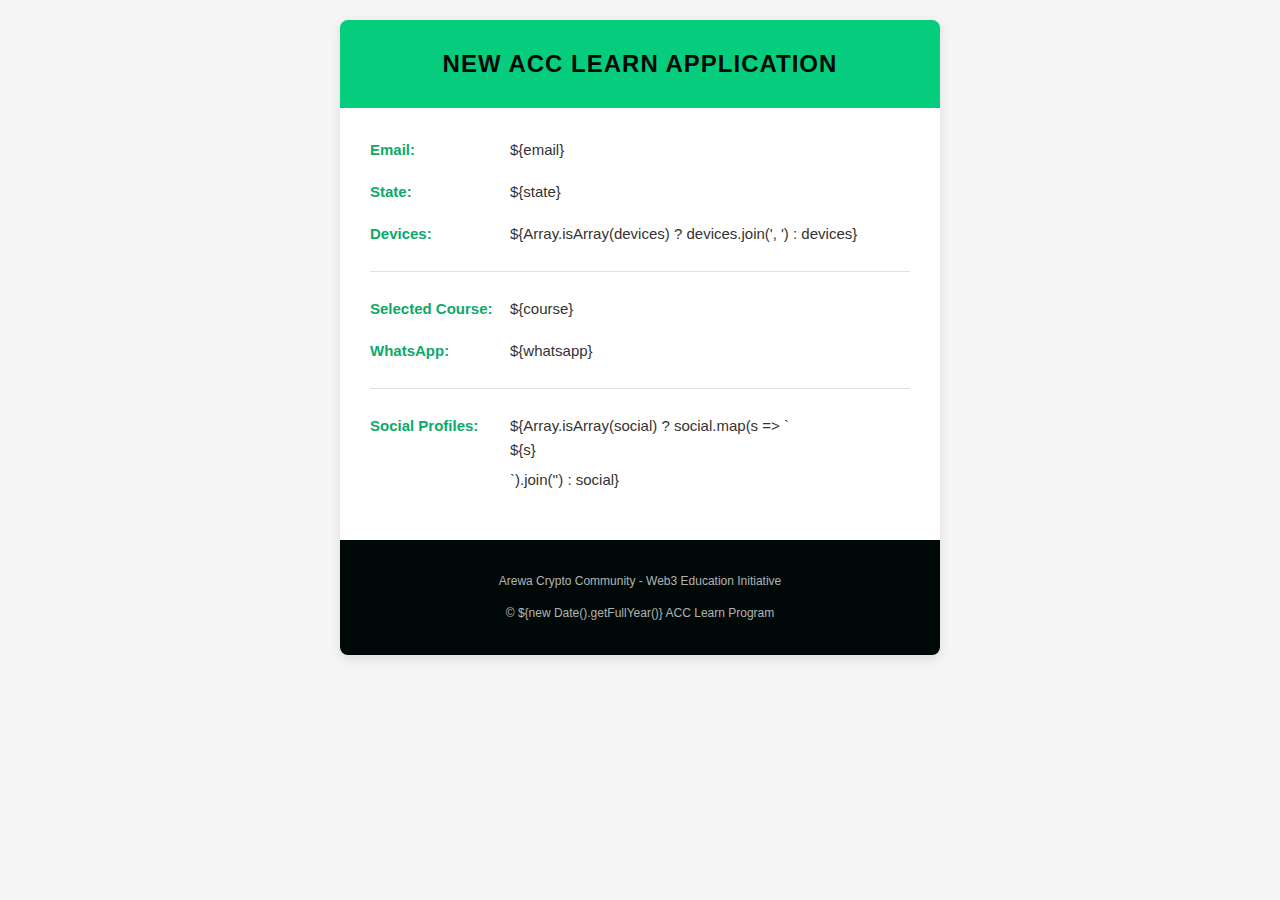
<file: mailformat.html>
<html>
<head>
    <meta charset="UTF-8">
    <title>📝 New ACC Learn Program Application</title>
    <style>
        body {
            font-family: 'Arial', sans-serif;
            background-color: #f5f5f5;
            color: #333333;
            line-height: 1.6;
            margin: 0;
            padding: 0;
        }
        .email-container {
            max-width: 600px;
            margin: 20px auto;
            background-color: #ffffff;
            border-radius: 8px;
            overflow: hidden;
            box-shadow: 0 4px 12px rgba(0, 0, 0, 0.1);
        }
        .header {
            background-color:rgb(6, 205, 126);
            padding: 25px;
            text-align: center;
        }
        .header h1 {
            color: #000908;
            font-family: 'Orbitron', 'Arial', sans-serif;
            margin: 0;
            font-size: 24px;
            font-weight: 700;
            letter-spacing: 1px;
        }
        .content {
            padding: 30px;
        }
        .data-row {
            margin-bottom: 18px;
            display: flex;
        }
        .label {
            color:rgb(13, 169, 106);
            font-weight: 600;
            width: 140px;
            flex-shrink: 0;
            font-size: 15px;
        }
        .value {
            color: #333333;
            flex-grow: 1;
            font-size: 15px;
        }
        .footer {
            text-align: center;
            padding: 20px;
            background-color: #000908;
            font-size: 12px;
            color: rgba(255, 255, 255, 0.7);
        }
        .divider {
            height: 1px;
            background-color: #e0e0e0;
            margin: 25px 0;
        }
        .social-item {
            margin-bottom: 6px;
        }
    </style>
</head>
<body>
    <div class="email-container">
        <div class="header">
            <h1>NEW ACC LEARN APPLICATION</h1>
        </div>
        
        <div class="content">
            <div class="data-row">
                <div class="label">Email:</div>
                <div class="value">${email}</div>
            </div>
            
            <div class="data-row">
                <div class="label">State:</div>
                <div class="value">${state}</div>
            </div>
            
            <div class="data-row">
                <div class="label">Devices:</div>
                <div class="value">${Array.isArray(devices) ? devices.join(', ') : devices}</div>
            </div>
            
            <div class="divider"></div>
            
            <div class="data-row">
                <div class="label">Selected Course:</div>
                <div class="value" style="font-weight:500;">${course}</div>
            </div>
            
            <div class="data-row">
                <div class="label">WhatsApp:</div>
                <div class="value">${whatsapp}</div>
            </div>
            
            <div class="divider"></div>
            
            <div class="data-row" style="align-items: flex-start;">
                <div class="label">Social Profiles:</div>
                <div class="value">
                    ${Array.isArray(social) ?
                        social.map(s => `<div class="social-item">${s}</div>`).join('') :
                        social}
                </div>
            </div>
        </div>
        
        <div class="footer">
            <p>Arewa Crypto Community - Web3 Education Initiative</p>
            <p>© ${new Date().getFullYear()} ACC Learn Program</p>
        </div>
    </div>
</body>
</html>
</file>
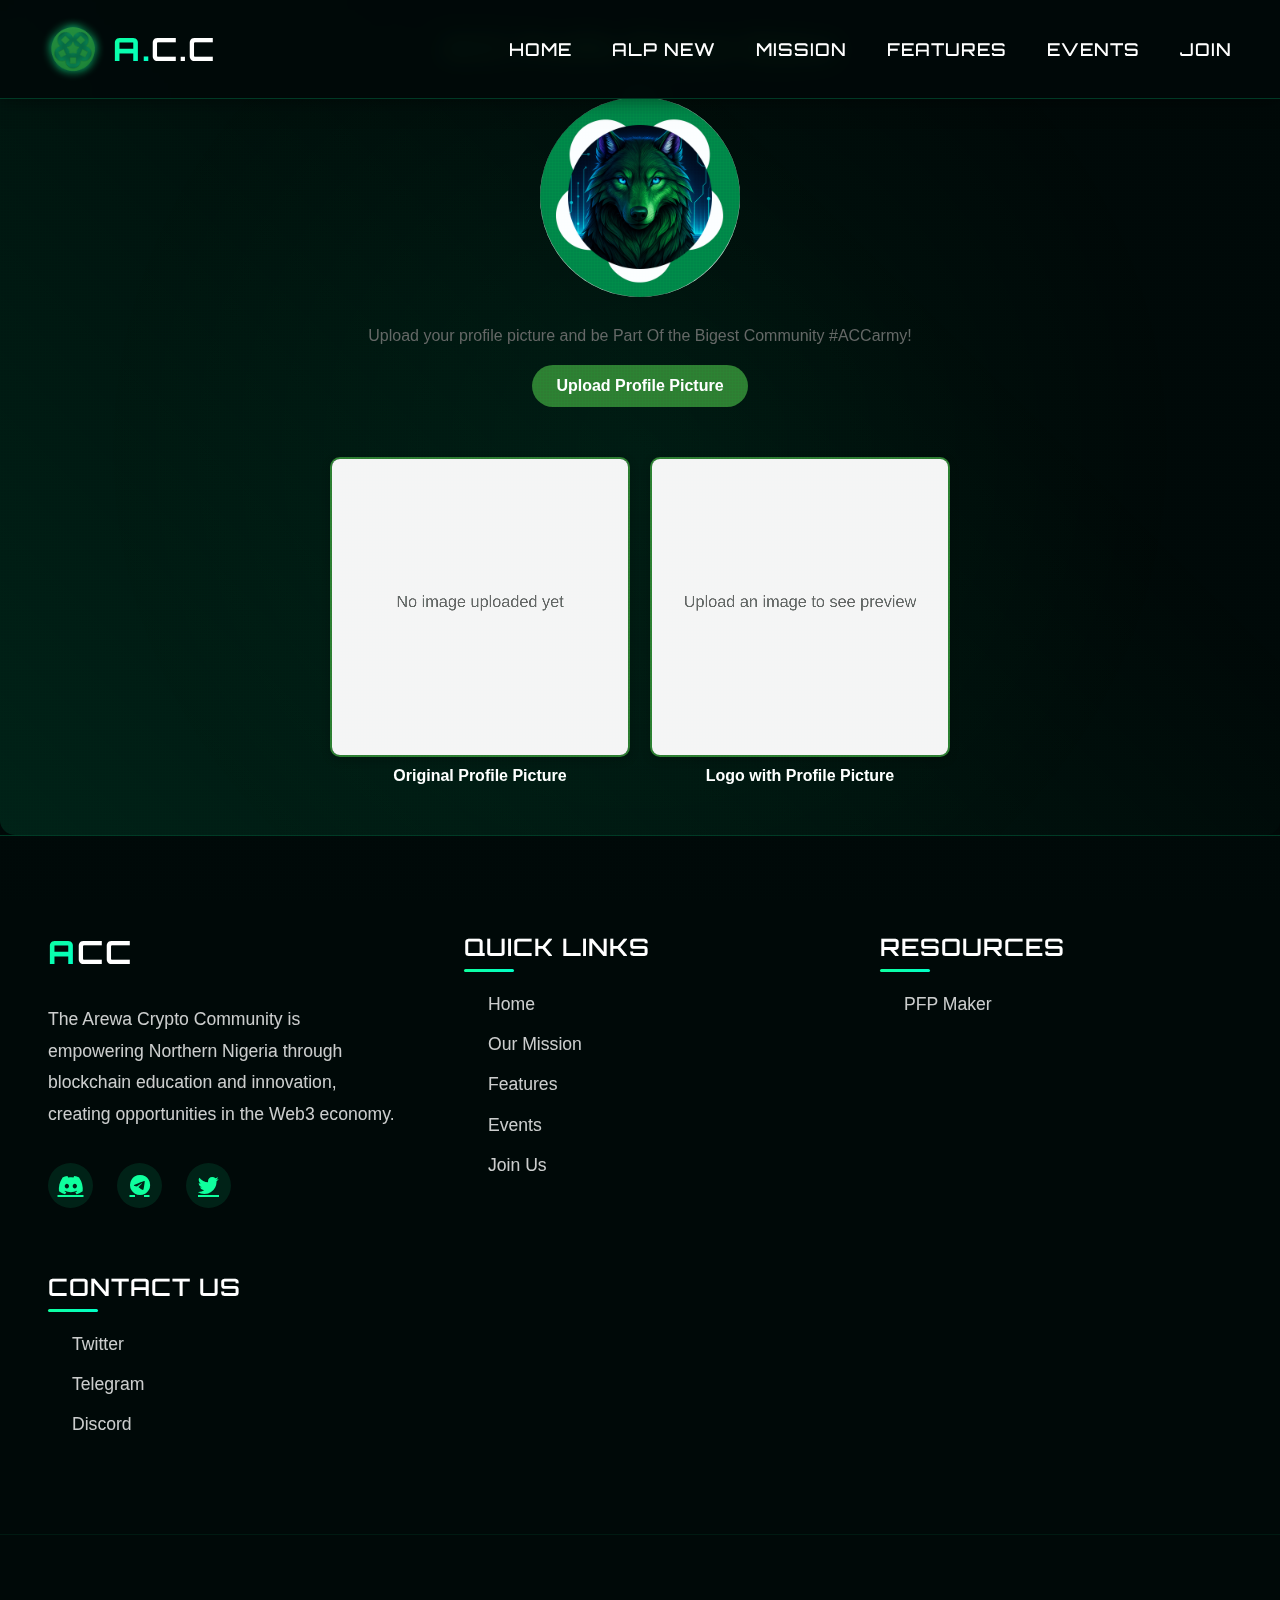
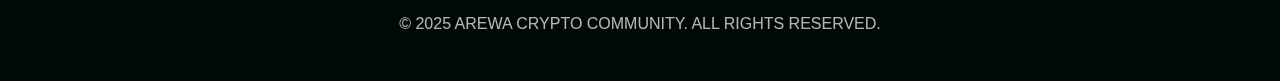
<file: pfp-maker.html>
<!DOCTYPE html>
<html lang="en">

<head>
    <meta charset="UTF-8">
    <meta name="viewport" content="width=device-width, initial-scale=1.0">
        <meta name="description" content="The Arewa Crypto Community (ACC) is creating a vibrant Web3 family, uniting Arewa youth through
                    education, opportunity, trust, and innovation. You Can Generat your PFP!.">
    <meta name="robots" content="index, follow">
    <title>Arewa Crypto Community | Leading Web3 Revolution in Northern Nigeria</title>
    <link rel="stylesheet" href="https://cdnjs.cloudflare.com/ajax/libs/font-awesome/6.4.0/css/all.min.css">
    <link
        href="https://fonts.googleapis.com/css2?family=Orbitron:wght@400;500;600;700&family=Rajdhani:wght@300;400;500;600;700&display=swap"
        rel="stylesheet">
    <link rel="icon" href="imgs/icon.png"  type="image/png">
    <link rel="stylesheet" href="css/style.css">
    <style>
        /* :root {
            --neon-green: #0fff9f00;
        } */
        body {
            font-family: 'Segoe UI', Tahoma, Geneva, Verdana, sans-serif;
            /* /* max-width: 800px; */
            /* margin: 0 auto;
            padding: 20px; */
            background-color: var(--void-black);
            /* color: #333; */
        }

        h1 {
            color: #2e7d32;
            text-align: center;
            margin-bottom: 30px;
        }

        .container {
            display: flex;
            flex-direction: column;
            align-items: center;
            background: linear-gradient(45deg, rgba(0, 255, 157, 0.1), transparent 70%);
            padding: 30px;
            border-radius: 15px;
            box-shadow: 0 5px 15px rgba(0, 0, 0, 0.1);
        }

        .upload-container {
            display: flex;
            flex-direction: column;
            align-items: center;
            width: 100%;
            margin-bottom: 20px;
        }

        .upload-btn {
            padding: 12px 24px;
            background-color: #2e7d32;
            color: white;
            border: none;
            border-radius: 25px;
            cursor: pointer;
            font-size: 16px;
            font-weight: bold;
            margin: 10px 0;
            transition: all 0.3s ease;
        }

        .link-btn-container {
            display: flex;
            /* Enable flexbox for horizontal layout */
            justify-content: center;
            /* Center the buttons horizontally */
            align-items: center;
            /* Vertically align items in the center (optional) */
        }

        .link-btn {
            padding: 12px;
            background-color: #5b800c;
            color: rgb(255, 255, 255);
            border: none;
            border-radius: 50px;
            cursor: pointer;
            font-size: 16px;
            font-weight: bold;
            margin: 2px 10px;
            /* Add horizontal margin between buttons */
            transition: all 0.3s ease;
            display: inline-block;
            /* Already present, but important for inline behavior within flexbox */
        }

        /* Optional: Adjust margin for the first and last button if needed */
        .link-btn-container>.link-btn:first-child {
            margin-left: 0;
        }

        .link-btn-container>.link-btn:last-child {
            margin-right: 0;
        }

        .upload-btn:hover {
            background-color: #1b5e20;
            transform: translateY(-2px);
        }

        .canvas-container {
            display: flex;
            flex-wrap: wrap;
            justify-content: center;
            gap: 20px;
            margin-top: 20px;
        }

        canvas {
            max-width: 300px;
            max-height: 300px;
            border: 2px solid #2e7d32;
            border-radius: 10px;
            box-shadow: 0 3px 10px rgba(0, 0, 0, 0.2);
        }

        .download-btn {
            padding: 12px 24px;
            background-color: #2e7d32;
            color: white;
            border: none;
            border-radius: 25px;
            cursor: pointer;
            font-size: 16px;
            font-weight: bold;
            margin: 20px 0;
            transition: all 0.3s ease;
        }

        .download-btn:hover {
            background-color: #1b5e20;
            transform: translateY(-2px);
        }

        .hidden {
            display: none;
        }

        .info-text {
            text-align: center;
            margin: 10px 0;
            color: #666;
        }

        .preview-container {
            display: flex;
            gap: 20px;
            margin: 20px 0;
            flex-wrap: wrap;
            justify-content: center;
        }

        .preview-item {
            display: flex;
            flex-direction: column;
            align-items: center;
        }

        .preview-label {
            margin-top: 10px;
            font-weight: bold;
        }
    </style>
</head>

<body>
    <!-- Quantum Grid Background -->
    <div class="quantum-grid"></div>

    <!-- Blockchain Visualization -->
    <div class="blockchain-viz" id="blockchainViz"></div>

    <!-- Header -->
    <header>
        <div class="nav-container">
            <a href="#" class="logo">
                <img src="imgs/favicon.png" alt="ACC Logo" class="logo-img">
                <span>A.</span>C.C <span></span>
            </a>

            <button class="mobile-menu-btn" id="mobileMenuBtn">
                <i class="fas fa-bars"></i>
            </button>

            <ul class="nav-links" id="navLinks">
                <li><a href="./index.html">HOME</a></li>
                <li class="nav-item-with-indicator">
                    <a href="alp-form.html" class="nav-link">
                        ALP
                        <span class="new-indicator" title="New Program!">NEW</span>
                    </a>
                </li>
                <li><a href="./index.html#mission">MISSION</a></li>
                <li><a href="./index.html#features">FEATURES</a></li>
                <li><a href="./index.html#events">EVENTS</a></li>
                <li><a href="./index.html#join">JOIN</a></li>
            </ul>
        </div>
    </header>

    <!-- Hero Section -->
    <div class="container">
        <h1
            style="font-family: 'Trebuchet MS', 'Lucida Sans Unicode', 'Lucida Grande', 'Lucida Sans', Arial, sans-serif;">
            ACC Profile Picture Maker</h1>
        <img src="imgs/pfpeg.png" alt="" srcset=""
            style="width: 200px; height: 200px; border-radius: 50%; margin-bottom: 20px;">
        <!-- <div class="link-btn-container">
            <a class="link-btn" href="https://x.com/acc_community" target="_blank">ACC Twitter Handle</a>
            <a class="link-btn" href="https://discord.gg/XhRHPaXB" target="_blank">ACC Discord</a>
            <a class="link-btn" href="https://t.me/acccommunitychannel" target="_blank">ACC Telegram</a>
          </div> -->
        <p class="info-text">Upload your profile picture and be Part Of the Bigest Community #ACCarmy!</p>
        <div class="upload-container">
            <input type="file" id="upload-input" accept="image/*" style="display: none;">
            <button class="upload-btn" id="upload-btn">Upload Profile Picture</button>
        </div>

        <div class="preview-container">
            <div class="preview-item">
                <canvas id="original-canvas" width="300" height="300"></canvas>
                <div class="preview-label">Original Profile Picture</div>
            </div>
            <div class="preview-item">
                <canvas id="logo-canvas" width="300" height="300" style="background-color: #1b5e20;"></canvas>
                <div class="preview-label">Logo with Profile Picture</div>
            </div>
        </div>
        <div class="floating-elements" id="floatingElements"></div>
        <button class="download-btn hidden" id="download-btn">Download PFP</button>

    </div>
    <!-- Footer -->
    <footer>
        <div class="footer-container">
            <div class="footer-col">
                <div class="footer-logo">
                    <span>A</span>CC
                </div>
                <p class="footer-about">
                    The Arewa Crypto Community is empowering Northern Nigeria through blockchain education and
                    innovation, creating opportunities in the Web3 economy.
                </p>
                <div class="footer-social">
                    <a href="https://discord.gg/XhRHPaXB" target="_blank" class="footer-social-link"><i
                            class="fab fa-discord"></i></a>
                    <a href="https://t.me/acccommunitychannel" target="_blank" class="footer-social-link"><i
                            class="fab fa-telegram"></i></a>
                    <a href="https://x.com/acc_community" target="_blank" class="footer-social-link"><i
                            class="fab fa-twitter"></i></a>
                    <!-- <a href="#" class="footer-social-link"><i class="fab fa-instagram"></i></a> -->
                </div>
            </div>

            <div class="footer-col">
                <h3 class="footer-title">QUICK LINKS</h3>
                <ul class="footer-links">
                    <li><a href="./index.html#home">Home</a></li>
                    <li><a href="./index.html#mission">Our Mission</a></li>
                    <li><a href="./index.html#features">Features</a></li>
                    <li><a href="./index.html#events">Events</a></li>
                    <li><a href="./index.html#join">Join Us</a></li>
                </ul>
            </div>

            <div class="footer-col">
                <h3 class="footer-title">RESOURCES</h3>
                <ul class="footer-links">
                    <li><a href="#">PFP Maker</a></li>
                    <!-- <li><a href="#">Crypto Glossary</a></li>
                    <li><a href="#">Security Tips</a></li>
                    <li><a href="#">Recommended Tools</a></li>
                    <li><a href="#">FAQ</a></li> -->
                </ul>
            </div>

            <div class="footer-col">
                <h3 class="footer-title">CONTACT US</h3>
                <ul class="footer-links">
                    <!-- <li><a href="mailto:info@arewacrypto.com">info@arewacrypto.com</a></li> -->
                    <li><a href="https://x.com/acc_community" target="_blank">Twitter</a></li>
                    <li><a href="https://t.me/acccommunitychannel" target="_blank">Telegram</a></li>
                    <li><a href="https://discord.gg/XhRHPaXB" target="_blank">Discord</a></li>
                    <!-- <li><a href="#">Instagram</a></li> -->
                </ul>
            </div>
        </div>

        <div class="footer-bottom">
            <p>&copy; 2025 AREWA CRYPTO COMMUNITY. ALL RIGHTS RESERVED.</p>
        </div>
    </footer>
    <script src="js/script.js"></script>
    <script>
        // Mobile Menu Toggle
        const mobileMenuBtn = document.getElementById('mobileMenuBtn');
        const navLinks = document.getElementById('navLinks');

        mobileMenuBtn.addEventListener('click', () => {
            navLinks.classList.toggle('active');
            mobileMenuBtn.innerHTML = navLinks.classList.contains('active') ?
                '<i class="fas fa-times"></i>' : '<i class="fas fa-bars"></i>';
        });

        // Close mobile menu when clicking a link
        document.querySelectorAll('.nav-links a').forEach(link => {
            link.addEventListener('click', () => {
                navLinks.classList.remove('active');
                mobileMenuBtn.innerHTML = '<i class="fas fa-bars"></i>';
            });
        });

        // Blockchain Network Visualization
        const blockchainViz = document.getElementById('blockchainViz');
        const nodes = [];
        const numNodes = 20;

        // Floating crypto elements in hero section
        // Floating crypto elements in hero section
        const floatingElements = document.getElementById('floatingElements');
        const cryptoIcons = [
            '1', '2', '3', '4', '5',
            '6', '7', '8', '9', '10',
            '11', '12', '13', '14', '15',
            '16', '17', '18', '19', '20',
            '21', '22', '23', '24', '25',
            '26', '27', '28', '29', '30',
            '31', '32'
        ];

        for (let i = 0; i < 12; i++) {
            const element = document.createElement('div');
            element.classList.add('floating-element');

            // Random properties
            const posX = Math.random() * 100;
            const delay = Math.random() * 10;
            const duration = 10 + Math.random() * 15;
            const size = 30 + Math.random() * 40;
            const icon = cryptoIcons[Math.floor(Math.random() * cryptoIcons.length)];

            element.style.left = `${posX}%`;
            element.style.backgroundImage = `url('./pfps/${icon}.jpg')`;
            element.style.width = `${size}px`;
            element.style.height = `${size}px`;
            element.style.animationDelay = `${delay}s`;
            element.style.animationDuration = `${duration}s`;

            floatingElements.appendChild(element);
        }

        // Animate stats counting
        const animateCount = (element, target) => {
            let current = 0;
            const increment = target / 50;
            const timer = setInterval(() => {
                current += increment;
                if (current >= target) {
                    clearInterval(timer);
                    element.textContent = target + '+';
                } else {
                    element.textContent = Math.floor(current) + '+';
                }
            }, 20);
        };

        // Intersection Observer for animations
        const observer = new IntersectionObserver((entries) => {
            entries.forEach(entry => {
                if (entry.isIntersecting) {
                    entry.target.classList.add('animate');

                    // Start counting animations for stats
                    if (entry.target.id === 'membersCount') animateCount(entry.target, 2500);
                    if (entry.target.id === 'eventsCount') animateCount(entry.target, 50);
                    if (entry.target.id === 'educationCount') animateCount(entry.target, 1000);
                    if (entry.target.id === 'projectsCount') animateCount(entry.target, 15);

                    observer.unobserve(entry.target);
                }
            });
        }, { threshold: 0.1 });

        document.querySelectorAll('.animate').forEach(el => {
            observer.observe(el);
        });

        // Parallax effect for blockchain nodes
        window.addEventListener('mousemove', (e) => {
            const x = e.clientX / window.innerWidth;
            const y = e.clientY / window.innerHeight;

            document.querySelectorAll('.blockchain-node').forEach((node, i) => {
                const speed = 0.5 + (i % 3) * 0.5;
                const xMove = (x - 0.5) * 20 * speed;
                const yMove = (y - 0.5) * 20 * speed;

                node.style.transform = `translate(${xMove}px, ${yMove}px)`;
            });
        });

        // Dynamic glow effect for elements on hover
        document.querySelectorAll('.btn, .feature-card, .event-card, .stat-card').forEach(el => {
            el.addEventListener('mouseenter', () => {
                const rect = el.getBoundingClientRect();
                const x = rect.left + rect.width / 2;
                const y = rect.top + rect.height / 2;

                const glow = document.createElement('div');
                glow.style.position = 'fixed';
                glow.style.width = '200px';
                glow.style.height = '200px';
                glow.style.background = 'radial-gradient(circle, rgba(15,255,157,0.3) 0%, transparent 70%)';
                glow.style.borderRadius = '50%';
                glow.style.pointerEvents = 'none';
                glow.style.transform = `translate(-50%, -50%)`;
                glow.style.left = `${x}px`;
                glow.style.top = `${y}px`;
                glow.style.zIndex = '0';
                glow.style.transition = 'opacity 0.5s ease';
                glow.style.opacity = '0';

                document.body.appendChild(glow);

                setTimeout(() => {
                    glow.style.opacity = '1';
                }, 10);

                el.addEventListener('mouseleave', () => {
                    glow.style.opacity = '0';
                    setTimeout(() => {
                        document.body.removeChild(glow);
                    }, 500);
                }, { once: true });
            });
        });
    </script>
</body>

</html>
</file>
<file: style.css>
:root {
            --neon-green: #0fff9d;
            --deep-space: #001a0f;
            --void-black: #000908;
            --cyber-teal: #00ffc8;
            --matrix-green: #00ff41;
            --hacker-green: #00ff88;
            --gradient-primary: linear-gradient(135deg, var(--neon-green), var(--cyber-teal));
            --gradient-secondary: linear-gradient(135deg, var(--matrix-green), var(--hacker-green));
            --glow-effect: 0 0 10px var(--neon-green), 0 0 20px var(--neon-green), 0 0 30px rgba(0, 255, 157, 0.3);
        }

        * {
            margin: 0;
            padding: 0;
            box-sizing: border-box;
            scroll-behavior: smooth;
        }

        body {
            background-color: var(--void-black);
            color: white;
            font-family: 'Rajdhani', sans-serif;
            overflow-x: hidden;
            position: relative;
        }

        /* ===== Cyberpunk Scanlines Overlay ===== */
        body::before {
            content: "";
            position: fixed;
            top: 0;
            left: 0;
            width: 100%;
            height: 100%;
            background:
                linear-gradient(rgba(0, 255, 157, 0.03) 1px, transparent 1px),
                linear-gradient(90deg, rgba(0, 255, 157, 0.03) 1px, transparent 1px);
            background-size: 3px 3px;
            pointer-events: none;
            z-index: 9999;
            mix-blend-mode: overlay;
        }

        /* ===== Quantum Grid Background ===== */
        .quantum-grid {
            position: fixed;
            top: 0;
            left: 0;
            width: 100%;
            height: 100%;
            z-index: -2;
            background:
                radial-gradient(circle at center, rgba(0, 255, 157, 0.05) 0%, transparent 70%),
                linear-gradient(to bottom, transparent 95%, rgba(0, 255, 157, 0.1) 100%);
            background-size: 100% 100%;
        }

        /* ===== Holographic Header ===== */
        header {
            position: fixed;
            top: 0;
            left: 0;
            width: 100%;
            padding: 1.5rem 0;
            background: rgba(0, 8, 8, 0.85);
            backdrop-filter: blur(12px);
            -webkit-backdrop-filter: blur(12px);
            z-index: 10000;
            border-bottom: 1px solid rgba(0, 255, 157, 0.2);
            box-shadow: 0 0 20px rgba(0, 0, 0, 0.5);
        }

        .nav-container {
            display: flex;
            justify-content: space-between;
            align-items: center;
            max-width: 1400px;
            margin: 0 auto;
            padding: 0 3rem;
        }

        .logo {
            display: flex;
            align-items: center;
            font-family: 'Orbitron', sans-serif;
            font-size: 2rem;
            font-weight: 700;
            color: white;
            text-decoration: none;
            letter-spacing: 2px;
            position: relative;
        }

        .logo::after {
            content: '';
            position: absolute;
            bottom: -5px;
            left: 0;
            width: 100%;
            height: 2px;
            background: var(--gradient-primary);
            transform: scaleX(0);
            transform-origin: right;
            transition: transform 0.4s cubic-bezier(0.86, 0, 0.07, 1);
        }

        .logo:hover::after {
            transform: scaleX(1);
            transform-origin: left;
        }

        .logo span {
            background: var(--gradient-primary);
            -webkit-background-clip: text;
            -webkit-text-fill-color: transparent;
            font-weight: 800;
        }

        .logo-img {
            width: 50px;
            margin-right: 15px;
            filter: drop-shadow(0 0 5px var(--neon-green));
            animation: pulse 2s infinite alternate;
        }

        @keyframes pulse {
            0% {
                transform: scale(1);
                opacity: 0.8;
            }

            100% {
                transform: scale(1.05);
                opacity: 1;
            }
        }

        .nav-links {
            display: flex;
            list-style: none;
        }

        .nav-links li {
            margin-left: 2.5rem;
            position: relative;
        }

        .nav-links a {
            color: white;
            text-decoration: none;
            font-family: 'Orbitron', sans-serif;
            font-weight: 500;
            font-size: 1.1rem;
            letter-spacing: 1px;
            transition: all 0.3s ease;
            position: relative;
            padding: 0.5rem 0;
        }

        .nav-links a::before {
            content: '';
            position: absolute;
            bottom: 0;
            left: 0;
            width: 0;
            height: 2px;
            background: var(--gradient-primary);
            transition: width 0.4s cubic-bezier(0.86, 0, 0.07, 1);
        }

        .nav-links a:hover::before {
            width: 100%;
        }

        .nav-links a:hover {
            color: var(--neon-green);
            text-shadow: var(--glow-effect);
        }

        .mobile-menu-btn {
            display: none;
            background: none;
            border: none;
            color: white;
            font-size: 1.8rem;
            cursor: pointer;
            z-index: 10001;
        }

        /* ===== Cyberpunk Hero Section ===== */
        .hero {
            min-height: 100vh;
            display: flex;
            align-items: center;
            padding: 10rem 0 5rem;
            position: relative;
            overflow: hidden;
            justify-content: center;
        }

        .hero::before {
            content: '';
            position: absolute;
            top: -50%;
            left: -50%;
            width: 200%;
            height: 200%;
            background: radial-gradient(circle, rgba(0, 255, 157, 0.1) 0%, transparent 70%);
            animation: rotate 60s linear infinite;
            z-index: -1;
        }

        @keyframes rotate {
            0% {
                transform: rotate(0deg);
            }

            100% {
                transform: rotate(360deg);
            }
        }

        .hero-container {
            max-width: 1400px;
            margin: 0 auto;
            padding: 0 3rem;
            display: flex;
            align-items: center;
            justify-content: space-between;
            position: relative;
        }

        .hero-content {
            flex: 1;
            padding-right: 4rem;
            position: relative;
            z-index: 2;
        }

        .hero-title {
            font-family: 'Orbitron', sans-serif;
            font-size: 4rem;
            font-weight: 700;
            margin-bottom: 1.5rem;
            line-height: 1.2;
            background: linear-gradient(to right, var(--neon-green), var(--cyber-teal));
            -webkit-background-clip: text;
            -webkit-text-fill-color: transparent;
            text-shadow: 0 0 20px rgba(0, 255, 157, 0.3);
            letter-spacing: 1px;
            position: relative;
            animation: titleGlow 3s infinite alternate;
        }

        @keyframes titleGlow {
            0% {
                text-shadow: 0 0 10px rgba(15, 255, 157, 0.3);
            }

            100% {
                text-shadow: 0 0 30px rgba(15, 255, 157, 0.6);
            }
        }

        .hero-subtitle {
            font-size: 1.4rem;
            margin-bottom: 2.5rem;
            opacity: 0.9;
            max-width: 700px;
            line-height: 1.7;
            position: relative;
            padding-left: 2rem;
            border-left: 3px solid var(--neon-green);
        }

        .hero-btns {
            display: flex;
            gap: 1.5rem;
            margin-top: 3rem;
        }

        .btn {
            display: inline-flex;
            align-items: center;
            justify-content: center;
            padding: 1rem 2.5rem;
            border-radius: 50px;
            font-weight: 600;
            text-decoration: none;
            transition: all 0.4s cubic-bezier(0.86, 0, 0.07, 1);
            position: relative;
            overflow: hidden;
            border: none;
            cursor: pointer;
            font-family: 'Orbitron', sans-serif;
            letter-spacing: 1px;
            text-transform: uppercase;
            font-size: 1.1rem;
            z-index: 1;
        }

        .btn::before {
            content: '';
            position: absolute;
            top: 0;
            left: 0;
            width: 100%;
            height: 100%;
            background: var(--gradient-primary);
            z-index: -1;
            transition: all 0.4s cubic-bezier(0.86, 0, 0.07, 1);
        }

        .btn-primary {
            background: var(--gradient-primary);
            color: var(--void-black);
            box-shadow: 0 5px 25px rgba(15, 255, 157, 0.5);
        }

        .btn-primary:hover {
            transform: translateY(-5px);
            box-shadow: 0 10px 40px rgba(15, 255, 157, 0.7);
        }

        .btn-primary::after {
            content: '';
            position: absolute;
            top: 0;
            left: 0;
            width: 100%;
            height: 100%;
            background: var(--gradient-secondary);
            z-index: -2;
            opacity: 0;
            transition: opacity 0.4s cubic-bezier(0.86, 0, 0.07, 1);
        }

        .btn-primary:hover::after {
            opacity: 1;
        }

        .btn-secondary {
            background: transparent;
            color: var(--neon-green);
            border: 2px solid var(--neon-green);
            box-shadow: 0 0 15px rgba(15, 255, 157, 0.3);
        }

        .btn-secondary:hover {
            background: rgba(15, 255, 157, 0.1);
            transform: translateY(-5px);
            box-shadow: 0 0 30px rgba(15, 255, 157, 0.5);
            color: white;
        }

        .hero-image {
            flex: 1;
            position: relative;
            z-index: 1;
            perspective: 1000px;
        }

        .hero-img-container {
            position: relative;
            width: 100%;
            height: 500px;
            transform-style: preserve-3d;
            animation: float 8s ease-in-out infinite;
        }

        @keyframes float {
            0% {
                transform: translateY(0px) rotateX(0deg) rotateY(0deg);
            }

            50% {
                transform: translateY(-30px) rotateX(5deg) rotateY(5deg);
            }

            100% {
                transform: translateY(0px) rotateX(0deg) rotateY(0deg);
            }
        }

        .hero-img {
            width: 100%;
            height: 100%;
            object-fit: contain;
            border-radius: 20px;
            box-shadow: 0 30px 70px rgba(0, 0, 0, 0.7);
            filter: drop-shadow(0 0 20px var(--neon-green));
            border: 1px solid rgba(0, 255, 157, 0.3);
        }

        .hero-img-overlay {
            position: absolute;
            top: 0;
            left: 0;
            width: 100%;
            height: 100%;
            background: linear-gradient(45deg, rgba(0, 255, 157, 0.1), transparent 70%);
            border-radius: 20px;
            pointer-events: none;
        }

        .floating-elements {
            position: absolute;
            width: 100%;
            height: 100%;
            top: 0;
            left: 0;
            pointer-events: none;
            z-index: 1;
        }

        .floating-element {
            position: absolute;
            background-size: contain;
            background-repeat: no-repeat;
            opacity: 0;
            animation: floatElement 15s linear infinite;
        }

        @keyframes floatElement {
            0% {
                transform: translateY(100vh) rotate(0deg);
                opacity: 0;
            }

            10% {
                opacity: 0.7;
            }

            90% {
                opacity: 0.7;
            }

            100% {
                transform: translateY(-100px) rotate(360deg);
                opacity: 0;
            }
        }

        /* ===== Blockchain Network Visualization ===== */
        .blockchain-viz {
            position: absolute;
            width: 100%;
            height: 100%;
            top: 0;
            left: 0;
            z-index: -1;
            overflow: hidden;
        }

        .blockchain-node {
            position: absolute;
            width: 10px;
            height: 10px;
            background: var(--neon-green);
            border-radius: 50%;
            box-shadow: 0 0 20px var(--neon-green);
            animation: pulse 3s infinite alternate;
            z-index: 1;
        }

        .blockchain-connection {
            position: absolute;
            height: 2px;
            background: linear-gradient(90deg, var(--neon-green), transparent);
            transform-origin: left center;
            z-index: 0;
        }

        /* ===== Cyber Stats Section ===== */
        .stats {
            padding: 6rem 0;
            background: rgba(0, 10, 8, 0.7);
            backdrop-filter: blur(10px);
            -webkit-backdrop-filter: blur(10px);
            border-top: 1px solid rgba(0, 255, 157, 0.2);
            border-bottom: 1px solid rgba(0, 255, 157, 0.2);
            position: relative;
            overflow: hidden;
        }

        .stats::before {
            content: '';
            position: absolute;
            top: 0;
            left: 0;
            width: 100%;
            height: 100%;
            background: linear-gradient(45deg, transparent 60%, rgba(0, 255, 157, 0.05) 100%);
            z-index: -1;
        }

        .stats-container {
            max-width: 1400px;
            margin: 0 auto;
            padding: 0 3rem;
        }

        .stats-header {
            text-align: center;
            margin-bottom: 5rem;
        }

        .section-title {
            font-family: 'Orbitron', sans-serif;
            font-size: 2.8rem;
            font-weight: 700;
            margin-bottom: 1.5rem;
            background: linear-gradient(to right, var(--neon-green), var(--cyber-teal));
            -webkit-background-clip: text;
            -webkit-text-fill-color: transparent;
            position: relative;
            display: inline-block;
        }

        .section-title::after {
            content: '';
            position: absolute;
            bottom: -15px;
            left: 50%;
            transform: translateX(-50%);
            width: 100px;
            height: 4px;
            background: var(--gradient-primary);
            border-radius: 2px;
        }

        .section-subtitle {
            font-size: 1.3rem;
            max-width: 700px;
            margin: 0 auto;
            opacity: 0.9;
            line-height: 1.7;
        }

        .stats-grid {
            display: grid;
            grid-template-columns: repeat(auto-fit, minmax(250px, 1fr));
            gap: 2rem;
        }

        .stat-card {
            background: rgba(0, 20, 15, 0.5);
            border-radius: 15px;
            padding: 2.5rem 2rem;
            text-align: center;
            border: 1px solid rgba(0, 255, 157, 0.2);
            transition: all 0.4s cubic-bezier(0.86, 0, 0.07, 1);
            position: relative;
            overflow: hidden;
        }

        .stat-card::before {
            content: '';
            position: absolute;
            top: -2px;
            left: -2px;
            right: -2px;
            bottom: -2px;
            background: var(--gradient-primary);
            z-index: -1;
            border-radius: 16px;
            opacity: 0;
            transition: opacity 0.4s cubic-bezier(0.86, 0, 0.07, 1);
        }

        .stat-card:hover {
            transform: translateY(-10px);
            box-shadow: 0 15px 40px rgba(15, 255, 157, 0.2);
            border-color: var(--neon-green);
        }

        .stat-card:hover::before {
            opacity: 0.3;
        }

        .stat-icon {
            font-size: 2.5rem;
            margin-bottom: 1.5rem;
            color: var(--neon-green);
            text-shadow: 0 0 15px var(--neon-green);
        }

        .stat-number {
            font-family: 'Orbitron', sans-serif;
            font-size: 3.5rem;
            font-weight: 700;
            margin-bottom: 0.5rem;
            background: var(--gradient-primary);
            -webkit-background-clip: text;
            -webkit-text-fill-color: transparent;
        }

        .stat-label {
            font-size: 1.2rem;
            opacity: 0.9;
            letter-spacing: 1px;
        }

        /* ===== Holographic Mission Section ===== */
        .mission {
            padding: 8rem 0;
            position: relative;
            background: url('data:image/svg+xml;utf8,<svg xmlns="http://www.w3.org/2000/svg" viewBox="0 0 100 100" preserveAspectRatio="none"><path fill="rgba(0,255,157,0.03)" d="M0,0 L100,0 L100,100 Q50,80 0,100 L0,0 Z"></path></svg>');
            background-size: 100% 100%;
            background-position: bottom;
            background-repeat: no-repeat;
        }

        .mission::before {
            content: '';
            position: absolute;
            top: 0;
            left: 0;
            width: 100%;
            height: 100%;
            background: radial-gradient(circle at 20% 50%, rgba(0, 255, 157, 0.05) 0%, transparent 50%);
            z-index: -1;
        }

        .mission-container {
            max-width: 1400px;
            margin: 0 auto;
            padding: 0 3rem;
            display: flex;
            align-items: center;
            gap: 5rem;
        }

        .mission-image {
            flex: 1;
            position: relative;
            perspective: 1000px;
        }

        .mission-img-container {
            position: relative;
            width: 100%;
            height: 500px;
            transform-style: preserve-3d;
        }

        .mission-img {
            width: 100%;
            height: 100%;
            object-fit: cover;
            border-radius: 15px;
            box-shadow: 0 20px 60px rgba(0, 0, 0, 0.5);
            border: 1px solid rgba(0, 255, 157, 0.3);
            transform: rotateY(10deg);
            transition: transform 0.5s ease;
        }

        .mission-image:hover .mission-img {
            transform: rotateY(0deg);
        }

        .mission-img-overlay {
            position: absolute;
            top: 0;
            left: 0;
            width: 100%;
            height: 100%;
            background: linear-gradient(45deg, rgba(0, 255, 157, 0.1), transparent 70%);
            border-radius: 15px;
            pointer-events: none;
        }

        .mission-content {
            flex: 1;
        }

        .mission-highlight {
            background: rgba(0, 255, 157, 0.1);
            border-left: 4px solid var(--neon-green);
            padding: 2rem;
            border-radius: 0 15px 15px 0;
            margin: 3rem 0;
            position: relative;
            overflow: hidden;
        }

        .mission-highlight::before {
            content: '';
            position: absolute;
            top: 0;
            left: 0;
            width: 100%;
            height: 100%;
            background: linear-gradient(90deg, transparent, rgba(0, 255, 157, 0.05), transparent);
            animation: shine 3s infinite;
        }

        @keyframes shine {
            0% {
                transform: translateX(-100%);
            }

            100% {
                transform: translateX(100%);
            }
        }

        .mission-highlight p {
            margin: 0;
            font-style: italic;
            font-size: 1.4rem;
            line-height: 1.6;
            position: relative;
            z-index: 1;
        }

        .mission-highlight p::before,
        .mission-highlight p::after {
            content: '"';
            font-size: 2rem;
            color: var(--neon-green);
            opacity: 0.7;
        }

        .mission-list {
            list-style: none;
            margin-top: 2rem;
        }

        .mission-list li {
            margin-bottom: 1.5rem;
            position: relative;
            padding-left: 2.5rem;
            font-size: 1.1rem;
            line-height: 1.6;
        }

        .mission-list li::before {
            content: '';
            position: absolute;
            left: 0;
            top: 0.5rem;
            width: 15px;
            height: 15px;
            background: var(--neon-green);
            border-radius: 50%;
            box-shadow: 0 0 10px var(--neon-green);
        }

        /* ===== Cyber Features Section ===== */
        .features {
            padding: 8rem 0;
            background: rgba(0, 5, 4, 0.7);
            position: relative;
            overflow: hidden;
        }

        .features::before {
            content: '';
            position: absolute;
            top: 0;
            left: 0;
            width: 100%;
            height: 100%;
            background:
                radial-gradient(circle at 70% 30%, rgba(0, 255, 157, 0.05) 0%, transparent 50%),
                linear-gradient(to bottom, transparent 95%, rgba(0, 255, 157, 0.1) 100%);
            z-index: -1;
        }

        .features-container {
            max-width: 1400px;
            margin: 0 auto;
            padding: 0 3rem;
        }

        .features-header {
            text-align: center;
            margin-bottom: 5rem;
        }

        .features-grid {
            display: grid;
            grid-template-columns: repeat(auto-fit, minmax(350px, 1fr));
            gap: 3rem;
        }

        .feature-card {
            background: rgba(0, 20, 15, 0.5);
            border-radius: 15px;
            padding: 3rem 2.5rem;
            border: 1px solid rgba(0, 255, 157, 0.2);
            transition: all 0.4s cubic-bezier(0.86, 0, 0.07, 1);
            position: relative;
            overflow: hidden;
        }

        .feature-card::before {
            content: '';
            position: absolute;
            top: -2px;
            left: -2px;
            right: -2px;
            bottom: -2px;
            background: var(--gradient-primary);
            z-index: -1;
            border-radius: 16px;
            opacity: 0;
            transition: opacity 0.4s cubic-bezier(0.86, 0, 0.07, 1);
        }

        .feature-card:hover {
            transform: translateY(-10px);
            box-shadow: 0 20px 50px rgba(15, 255, 157, 0.2);
            border-color: var(--neon-green);
        }

        .feature-card:hover::before {
            opacity: 0.3;
        }

        .feature-icon {
            width: 80px;
            height: 80px;
            background: rgba(0, 255, 157, 0.1);
            border-radius: 20px;
            display: flex;
            align-items: center;
            justify-content: center;
            margin-bottom: 2rem;
            font-size: 2rem;
            color: var(--neon-green);
            box-shadow: 0 0 20px rgba(0, 255, 157, 0.2);
            transition: all 0.4s cubic-bezier(0.86, 0, 0.07, 1);
        }

        .feature-card:hover .feature-icon {
            transform: rotateY(180deg);
            background: rgba(0, 255, 157, 0.2);
            box-shadow: 0 0 30px rgba(0, 255, 157, 0.4);
        }

        .feature-title {
            font-family: 'Orbitron', sans-serif;
            font-size: 1.8rem;
            font-weight: 600;
            margin-bottom: 1.5rem;
            letter-spacing: 1px;
        }

        .feature-text {
            opacity: 0.9;
            line-height: 1.8;
            font-size: 1.1rem;
        }

        /* ===== Cyber Events Section ===== */
        .events {
            padding: 8rem 0;
            background: rgba(0, 10, 8, 0.7);
            position: relative;
            border-top: 1px solid rgba(0, 255, 157, 0.2);
            border-bottom: 1px solid rgba(0, 255, 157, 0.2);
        }

        .events::before {
            content: '';
            position: absolute;
            top: 0;
            left: 0;
            width: 100%;
            height: 100%;
            background: linear-gradient(45deg, rgba(0, 255, 157, 0.03), transparent 70%);
            z-index: -1;
        }

        .events-container {
            max-width: 1400px;
            margin: 0 auto;
            padding: 0 3rem;
        }

        .events-header {
            text-align: center;
            margin-bottom: 5rem;
        }

        .event-tabs {
            display: flex;
            justify-content: center;
            margin-bottom: 3rem;
            flex-wrap: wrap;
            gap: 1rem;
        }

        .event-tab {
            padding: 0.8rem 2rem;
            background: transparent;
            border: 1px solid rgba(0, 255, 157, 0.3);
            border-radius: 50px;
            color: white;
            font-family: 'Orbitron', sans-serif;
            font-weight: 500;
            cursor: pointer;
            transition: all 0.4s cubic-bezier(0.86, 0, 0.07, 1);
            letter-spacing: 1px;
        }

        .event-tab.active {
            background: var(--gradient-primary);
            color: var(--void-black);
            border-color: transparent;
            font-weight: 600;
            box-shadow: 0 5px 20px rgba(15, 255, 157, 0.4);
        }

        .event-tab:hover:not(.active) {
            border-color: var(--neon-green);
            color: var(--neon-green);
            box-shadow: 0 0 15px rgba(15, 255, 157, 0.3);
        }

        .event-cards {
            display: grid;
            grid-template-columns: repeat(auto-fit, minmax(400px, 1fr));
            gap: 3rem;
        }

        .event-card {
            background: rgba(0, 20, 15, 0.5);
            border-radius: 15px;
            overflow: hidden;
            border: 1px solid rgba(0, 255, 157, 0.2);
            transition: all 0.4s cubic-bezier(0.86, 0, 0.07, 1);
            position: relative;
        }

        .event-card::before {
            content: '';
            position: absolute;
            top: -2px;
            left: -2px;
            right: -2px;
            bottom: -2px;
            background: var(--gradient-primary);
            z-index: -1;
            border-radius: 16px;
            opacity: 0;
            transition: opacity 0.4s cubic-bezier(0.86, 0, 0.07, 1);
        }

        .event-card:hover {
            transform: translateY(-10px);
            box-shadow: 0 20px 50px rgba(15, 255, 157, 0.2);
            border-color: var(--neon-green);
        }

        .event-card:hover::before {
            opacity: 0.3;
        }

        .event-image {
            height: 250px;
            overflow: hidden;
            position: relative;
        }

        .event-img {
            width: 100%;
            height: 100%;
            object-fit: cover;
            transition: transform 0.8s cubic-bezier(0.86, 0, 0.07, 1);
        }

        .event-card:hover .event-img {
            transform: scale(1.1);
        }

        .event-image::after {
            content: '';
            position: absolute;
            top: 0;
            left: 0;
            width: 100%;
            height: 100%;
            background: linear-gradient(to bottom, transparent 60%, rgba(0, 10, 8, 0.8) 100%);
        }

        .event-content {
            padding: 2rem;
            position: relative;
        }

        .event-date {
            display: inline-block;
            background: rgba(0, 255, 157, 0.2);
            color: var(--neon-green);
            padding: 0.5rem 1.5rem;
            border-radius: 50px;
            font-family: 'Orbitron', sans-serif;
            font-weight: 600;
            margin-bottom: 1.5rem;
            letter-spacing: 1px;
        }

        .event-title {
            font-family: 'Orbitron', sans-serif;
            font-size: 1.8rem;
            font-weight: 600;
            margin-bottom: 1rem;
            letter-spacing: 1px;
        }

        .event-description {
            opacity: 0.9;
            margin-bottom: 2rem;
            line-height: 1.8;
            font-size: 1.1rem;
        }

        .event-meta {
            display: flex;
            align-items: center;
            gap: 2rem;
            margin-top: 1.5rem;
            font-size: 1rem;
        }

        .event-meta i {
            color: var(--neon-green);
            margin-right: 0.5rem;
        }

        /* ===== Cyber Join Section ===== */
        .join {
            padding: 10rem 0;
            background: var(--gradient-primary);
            color: var(--void-black);
            position: relative;
            overflow: hidden;
        }

        .join::before {
            content: '';
            position: absolute;
            top: 0;
            left: 0;
            width: 100%;
            height: 100%;
            background: url('data:image/svg+xml;utf8,<svg xmlns="http://www.w3.org/2000/svg" viewBox="0 0 100 100" preserveAspectRatio="none"><path fill="rgba(255,255,255,0.1)" d="M0,0 L100,0 L100,100 Q50,80 0,100 L0,0 Z"></path></svg>');
            background-size: cover;
            background-position: bottom;
            z-index: 1;
        }

        .join-container {
            max-width: 1400px;
            margin: 0 auto;
            padding: 0 3rem;
            text-align: center;
            position: relative;
            z-index: 2;
        }

        .join-title {
            font-family: 'Orbitron', sans-serif;
            font-size: 3.5rem;
            font-weight: 700;
            margin-bottom: 2rem;
            letter-spacing: 2px;
        }

        .join-text {
            font-size: 1.4rem;
            max-width: 800px;
            margin: 0 auto 3rem;
            opacity: 0.9;
            line-height: 1.8;
        }

        .join-form {
            max-width: 600px;
            margin: 0 auto;
            display: flex;
            gap: 1.5rem;
        }

        .form-input {
            flex: 1;
            padding: 1rem 2rem;
            border-radius: 50px;
            border: none;
            font-size: 1.1rem;
            background: rgba(255, 255, 255, 0.9);
            font-family: 'Rajdhani', sans-serif;
            box-shadow: 0 5px 20px rgba(0, 0, 0, 0.1);
            transition: all 0.3s ease;
        }

        .form-input:focus {
            outline: none;
            box-shadow: 0 5px 30px rgba(0, 0, 0, 0.2);
            background: white;
        }

        .form-btn {
            padding: 1rem 3rem;
            border-radius: 50px;
            border: none;
            background: var(--void-black);
            color: var(--neon-green);
            font-family: 'Orbitron', sans-serif;
            font-weight: 600;
            font-size: 1.1rem;
            letter-spacing: 1px;
            cursor: pointer;
            transition: all 0.4s cubic-bezier(0.86, 0, 0.07, 1);
            box-shadow: 0 5px 20px rgba(0, 0, 0, 0.2);
        }

        .form-btn:hover {
            transform: translateY(-5px);
            box-shadow: 0 10px 30px rgba(0, 0, 0, 0.3);
            color: white;
        }

        .social-links {
            display: flex;
            justify-content: center;
            gap: 2rem;
            margin-top: 4rem;
        }

        .social-link {
            width: 60px;
            height: 60px;
            border-radius: 50%;
            background: rgba(0, 0, 0, 0.2);
            display: flex;
            align-items: center;
            justify-content: center;
            font-size: 1.8rem;
            color: var(--void-black);
            transition: all 0.4s cubic-bezier(0.86, 0, 0.07, 1);
            box-shadow: 0 5px 15px rgba(0, 0, 0, 0.1);
        }

        .social-link:hover {
            transform: translateY(-10px) scale(1.1);
            box-shadow: 0 15px 30px rgba(0, 0, 0, 0.2);
            background: rgba(0, 0, 0, 0.3);
            color: white;
        }

        /* ===== Cyber Footer ===== */
        footer {
            background: var(--void-black);
            padding: 6rem 0 3rem;
            position: relative;
            border-top: 1px solid rgba(0, 255, 157, 0.2);
        }

        .footer-container {
            max-width: 1400px;
            margin: 0 auto;
            padding: 0 3rem;
            display: grid;
            grid-template-columns: repeat(auto-fit, minmax(250px, 1fr));
            gap: 4rem;
        }

        .footer-col {
            position: relative;
        }

        .footer-logo {
            font-family: 'Orbitron', sans-serif;
            font-size: 2rem;
            font-weight: 700;
            margin-bottom: 2rem;
            display: flex;
            align-items: center;
            letter-spacing: 2px;
        }

        .footer-logo span {
            background: var(--gradient-primary);
            -webkit-background-clip: text;
            -webkit-text-fill-color: transparent;
            font-weight: 800;
        }

        .footer-about {
            opacity: 0.8;
            line-height: 1.8;
            margin-bottom: 2rem;
            font-size: 1.1rem;
        }

        .footer-social {
            display: flex;
            gap: 1.5rem;
        }

        .footer-social-link {
            width: 45px;
            height: 45px;
            border-radius: 50%;
            background: rgba(0, 255, 157, 0.1);
            display: flex;
            align-items: center;
            justify-content: center;
            font-size: 1.3rem;
            color: var(--neon-green);
            transition: all 0.3s ease;
        }

        .footer-social-link:hover {
            background: rgba(0, 255, 157, 0.2);
            color: white;
            transform: translateY(-5px);
            box-shadow: 0 0 20px rgba(0, 255, 157, 0.3);
        }

        .footer-title {
            font-family: 'Orbitron', sans-serif;
            font-size: 1.5rem;
            font-weight: 600;
            margin-bottom: 2rem;
            letter-spacing: 1px;
            position: relative;
        }

        .footer-title::after {
            content: '';
            position: absolute;
            bottom: -10px;
            left: 0;
            width: 50px;
            height: 3px;
            background: var(--gradient-primary);
            border-radius: 2px;
        }

        .footer-links {
            list-style: none;
        }

        .footer-links li {
            margin-bottom: 1.2rem;
        }

        .footer-links a {
            color: white;
            text-decoration: none;
            opacity: 0.8;
            transition: all 0.3s ease;
            font-size: 1.1rem;
            position: relative;
            padding-left: 1.5rem;
        }

        .footer-links a::before {
            content: '';
            position: absolute;
            left: 0;
            top: 50%;
            transform: translateY(-50%);
            width: 8px;
            height: 8px;
            background: var(--neon-green);
            border-radius: 50%;
            opacity: 0;
            transition: all 0.3s ease;
        }

        .footer-links a:hover {
            opacity: 1;
            color: var(--neon-green);
            padding-left: 2rem;
        }

        .footer-links a:hover::before {
            opacity: 1;
        }

        .footer-bottom {
            text-align: center;
            padding-top: 5rem;
            margin-top: 5rem;
            border-top: 1px solid rgba(0, 255, 157, 0.1);
            opacity: 0.7;
            font-size: 1rem;
        }

        /* ===== Scrollbar ===== */
        ::-webkit-scrollbar {
            width: 10px;
        }

        ::-webkit-scrollbar-track {
            background: var(--void-black);
        }

        ::-webkit-scrollbar-thumb {
            background: var(--neon-green);
            border-radius: 5px;
        }

        ::-webkit-scrollbar-thumb:hover {
            background: var(--cyber-teal);
        }

        /* ===== Responsive Styles ===== */
        @media (max-width: 1200px) {
            .hero-title {
                font-size: 3.5rem;
            }

            .section-title {
                font-size: 2.5rem;
            }

            .mission-container {
                gap: 3rem;
            }
        }

        @media (max-width: 992px) {

            .hero-container,
            .mission-container {
                flex-direction: column;
                gap: 4rem;
            }

            .hero-content {
                padding-right: 0;
                text-align: center;
            }

            .hero-subtitle {
                margin-left: auto;
                margin-right: auto;
            }

            .hero-btns {
                justify-content: center;
            }

            .mission-content {
                order: 2;
            }

            .mission-image {
                order: 1;
            }

            .join-form {
                flex-direction: column;
            }

            .form-btn {
                width: 100%;
            }
        }

        @media (max-width: 768px) {
            .nav-links {
                position: fixed;
                top: 0;
                left: -100%;
                width: 80%;
                height: 100vh;
                background: var(--void-black);
                flex-direction: column;
                align-items: center;
                justify-content: center;
                gap: 3rem;
                transition: all 0.5s cubic-bezier(0.86, 0, 0.07, 1);
                z-index: 9999;
                border-right: 1px solid var(--neon-green);
            }

            .nav-links.active {
                left: 0;
            }

            .mobile-menu-btn {
                display: block;
            }

            .hero-title {
                font-size: 2.8rem;
            }

            .section-title {
                font-size: 2.2rem;
            }

            .stats-grid {
                grid-template-columns: 1fr 1fr;
            }

            .event-cards {
                grid-template-columns: 1fr;
            }
        }

        @media (max-width: 576px) {
            .nav-container {
                padding: 0 1.5rem;
            }

            .hero-container,
            .mission-container,
            .features-container,
            .events-container {
                padding: 0 1.5rem;
            }

            .hero-title {
                font-size: 2.2rem;
            }

            .hero-subtitle {
                font-size: 1.2rem;
            }

            .section-title {
                font-size: 1.8rem;
            }

            .stats-grid {
                grid-template-columns: 1fr;
            }

            .features-grid {
                grid-template-columns: 1fr;
            }

            .footer-container {
                grid-template-columns: 1fr;
                gap: 3rem;
            }

            .btn {
                padding: 1rem 1.5rem;

            }
        }

        .container {
            display: flex;
            flex-direction: column;
            align-items: center;
            background-color: white;
            padding: 30px;
            border-radius: 15px;
            box-shadow: 0 5px 15px rgba(0, 0, 0, 0.1);
        }

        .upload-container {
            display: flex;
            flex-direction: column;
            align-items: center;
            width: 100%;
            margin-bottom: 20px;
        }

        .upload-btn {
            padding: 12px 24px;
            background-color: #2e7d32;
            color: white;
            border: none;
            border-radius: 25px;
            cursor: pointer;
            font-size: 16px;
            font-weight: bold;
            margin: 10px 0;
            transition: all 0.3s ease;
        }

        .link-btn-container {
            display: flex;
            /* Enable flexbox for horizontal layout */
            justify-content: center;
            /* Center the buttons horizontally */
            align-items: center;
            /* Vertically align items in the center (optional) */
        }

        .link-btn {
            padding: 12px;
            background-color: #5b800c;
            color: rgb(255, 255, 255);
            border: none;
            border-radius: 50px;
            cursor: pointer;
            font-size: 16px;
            font-weight: bold;
            margin: 2px 10px;
            /* Add horizontal margin between buttons */
            transition: all 0.3s ease;
            display: inline-block;
            /* Already present, but important for inline behavior within flexbox */
        }

        /* Optional: Adjust margin for the first and last button if needed */
        .link-btn-container>.link-btn:first-child {
            margin-left: 0;
        }

        .link-btn-container>.link-btn:last-child {
            margin-right: 0;
        }

        .upload-btn:hover {
            background-color: #1b5e20;
            transform: translateY(-2px);
        }

        .canvas-container {
            display: flex;
            flex-wrap: wrap;
            justify-content: center;
            gap: 20px;
            margin-top: 20px;
        }

        canvas {
            max-width: 300px;
            max-height: 300px;
            border: 2px solid #2e7d32;
            border-radius: 10px;
            box-shadow: 0 3px 10px rgba(0, 0, 0, 0.2);
        }

        .download-btn {
            padding: 12px 24px;
            background-color: #2e7d32;
            color: white;
            border: none;
            border-radius: 25px;
            cursor: pointer;
            font-size: 16px;
            font-weight: bold;
            margin: 20px 0;
            transition: all 0.3s ease;
        }

        .download-btn:hover {
            background-color: #1b5e20;
            transform: translateY(-2px);
        }

        .hidden {
            display: none;
        }

        .info-text {
            text-align: center;
            margin: 10px 0;
            color: #666;
        }

        .preview-container {
            display: flex;
            gap: 20px;
            margin: 20px 0;
            flex-wrap: wrap;
            justify-content: center;
        }

        .preview-item {
            display: flex;
            flex-direction: column;
            align-items: center;
        }

        .preview-label {
            margin-top: 10px;
            font-weight: bold;
        }

        /* Popup overlay */
        .popup-overlay {
            position: fixed;
            top: 0;
            left: 0;
            right: 0;
            bottom: 0;
            background: rgba(0, 8, 8, 0.9);
            backdrop-filter: blur(5px);
            display: flex;
            justify-content: center;
            align-items: center;
            z-index: 99999;
            opacity: 0;
            visibility: hidden;
            transition: all 0.3s ease;
        }

        .popup-overlay.active {
            opacity: 1;
            visibility: visible;
        }

        /* Popup container */
        .popup-container {
            background: var(--void-black);
            border: 1px solid var(--neon-green);
            border-radius: 15px;
            width: 90%;
            max-width: 500px;
            padding: 2rem;
            position: relative;
            box-shadow: 0 0 30px rgba(15, 255, 157, 0.3);
            transform: translateY(20px);
            transition: transform 0.4s ease;
        }

        .popup-overlay.active .popup-container {
            transform: translateY(0);
        }

        /* Close button */
        .popup-close {
            position: absolute;
            top: 15px;
            right: 15px;
            background: none;
            border: none;
            color: var(--neon-green);
            font-size: 1.5rem;
            cursor: pointer;
            transition: all 0.3s ease;
        }

        .popup-close:hover {
            transform: rotate(90deg);
            color: white;
        }

        /* Popup content */
        .popup-content {
            text-align: center;
        }

        .popup-icon {
            font-size: 4rem;
            color: var(--neon-green);
            margin-bottom: 1rem;
            animation: pulse 2s infinite;
        }

        @keyframes pulse {
            0% {
                transform: scale(1);
                text-shadow: var(--glow-effect);
            }

            50% {
                transform: scale(1.1);
                text-shadow: 0 0 20px var(--neon-green), 0 0 40px var(--neon-green);
            }

            100% {
                transform: scale(1);
                text-shadow: var(--glow-effect);
            }
        }

        .popup-title {
            font-family: 'Orbitron', sans-serif;
            font-size: 1.8rem;
            margin-bottom: 1rem;
            background: var(--gradient-primary);
            -webkit-background-clip: text;
            -webkit-text-fill-color: transparent;
        }

        .popup-text {
            margin-bottom: 2rem;
            line-height: 1.6;
            opacity: 0.9;
        }

        /* Popup buttons */
        .popup-buttons {
            display: flex;
            gap: 1rem;
            justify-content: center;
        }

        .popup-btn {
            padding: 0.8rem 1.5rem;
            border-radius: 8px;
            font-weight: 600;
            text-decoration: none;
            transition: all 0.3s ease;
            display: inline-flex;
            align-items: center;
            gap: 0.5rem;
            font-family: 'Orbitron', sans-serif;
            letter-spacing: 1px;
        }

        .popup-btn-primary {
            background: var(--gradient-primary);
            color: var(--void-black);
        }

        .popup-btn-primary:hover {
            transform: translateY(-3px);
            box-shadow: 0 5px 15px rgba(15, 255, 157, 0.4);
        }

        .popup-btn-outline {
            background: transparent;
            color: var(--neon-green);
            border: 1px solid var(--neon-green);
        }

        .popup-btn-outline:hover {
            background: rgba(15, 255, 157, 0.1);
            transform: translateY(-3px);
        }

        /* Cookie notice */
        .popup-cookie {
            margin-top: 1.5rem;
            font-size: 0.8rem;
            opacity: 0.7;
        }

        /* Responsive adjustments */
        @media (max-width: 600px) {
            .popup-container {
                padding: 1.5rem;
            }

            .popup-title {
                font-size: 1.5rem;
            }

            .popup-buttons {
                flex-direction: column;
            }

            .popup-btn {
                width: 100%;
                justify-content: center;
            }
        }

        .registration {
            min-height: 100vh;
            padding: 10rem 0 5rem;
            position: relative;
            overflow: hidden;
        }
        
        .registration::before {
            content: '';
            position: absolute;
            top: -50%;
            left: -50%;
            width: 200%;
            height: 200%;
            background: radial-gradient(circle, rgba(0,255,157,0.1) 0%, transparent 70%);
            animation: rotate 60s linear infinite;
            z-index: -1;
        }
        
        @keyframes rotate {
            0% { transform: rotate(0deg); }
            100% { transform: rotate(360deg); }
        }
        
        .registration-container {
            max-width: 1000px;
            margin: 0 auto;
            padding: 0 3rem;
            position: relative;
        }
        
        .registration-header {
            text-align: center;
            margin-bottom: 3rem;
        }
        
        .section-title {
            font-family: 'Orbitron', sans-serif;
            font-size: 2.8rem;
            font-weight: 700;
            margin-bottom: 1.5rem;
            background: linear-gradient(to right, var(--neon-green), var(--cyber-teal));
            -webkit-background-clip: text;
            -webkit-text-fill-color: transparent;
            position: relative;
            display: inline-block;
        }
        
        .section-title::after {
            content: '';
            position: absolute;
            bottom: -15px;
            left: 50%;
            transform: translateX(-50%);
            width: 100px;
            height: 4px;
            background: var(--gradient-primary);
            border-radius: 2px;
        }
        
        .section-subtitle {
            font-size: 1.3rem;
            max-width: 700px;
            margin: 0 auto;
            opacity: 0.9;
            line-height: 1.7;
        }
        
        .registration-card {
            background: rgba(0, 20, 15, 0.5);
            border-radius: 15px;
            padding: 3rem;
            border: 1px solid rgba(0, 255, 157, 0.2);
            box-shadow: 0 20px 50px rgba(0, 0, 0, 0.3);
            position: relative;
            overflow: hidden;
        }
        
        .registration-card::before {
            content: '';
            position: absolute;
            top: -2px;
            left: -2px;
            right: -2px;
            bottom: -2px;
            background: var(--gradient-primary);
            z-index: -1;
            border-radius: 16px;
            opacity: 0;
            transition: opacity 0.4s cubic-bezier(0.86, 0, 0.07, 1);
        }
        
        .registration-card:hover::before {
            opacity: 0.3;
        }
        
        .form-group {
            margin-bottom: 2rem;
            position: relative;
        }
        
        .form-group label {
            display: block;
            margin-bottom: 0.8rem;
            font-weight: 600;
            font-size: 1.1rem;
            color: var(--neon-green);
            letter-spacing: 1px;
        }
        
        .form-control {
            width: 100%;
            padding: 1rem 1.5rem;
            background: rgba(0, 10, 8, 0.7);
            border: 1px solid rgba(0, 255, 157, 0.3);
            border-radius: 8px;
            font-size: 1rem;
            color: white;
            font-family: 'Rajdhani', sans-serif;
            transition: all 0.3s ease;
        }
        
        .form-control:focus {
            outline: none;
            border-color: var(--neon-green);
            box-shadow: 0 0 0 3px rgba(0, 255, 157, 0.2);
        }
        
        select.form-control {
            appearance: none;
            background-image: url("data:image/svg+xml;charset=UTF-8,%3csvg xmlns='http://www.w3.org/2000/svg' viewBox='0 0 24 24' fill='none' stroke='%230fff9d' stroke-width='2' stroke-linecap='round' stroke-linejoin='round'%3e%3cpolyline points='6 9 12 15 18 9'%3e%3c/polyline%3e%3c/svg%3e");
            background-repeat: no-repeat;
            background-position: right 1.5rem center;
            background-size: 1em;
        }
        
        .checkbox-group {
            display: flex;
            gap: 2rem;
            margin-top: 1rem;
        }
        
        @media (max-width: 768px) {
            .checkbox-group {
                flex-direction: column;
                gap: 1rem;
            }
        }
        
        .checkbox-label {
            display: flex;
            align-items: center;
            gap: 0.8rem;
            cursor: pointer;
            font-size: 1rem;
        }
        
        .checkbox-label input[type="checkbox"] {
            width: 20px;
            height: 20px;
            accent-color: var(--neon-green);
            background: rgba(0, 10, 8, 0.7);
            border: 1px solid rgba(0, 255, 157, 0.3);
            border-radius: 4px;
        }
        
        .social-handles {
            display: grid;
            grid-template-columns: repeat(auto-fit, minmax(200px, 1fr));
            gap: 1.5rem;
            margin-bottom: 1.5rem;
        }
        
        .social-handle {
            position: relative;
        }
        
        .social-handle i {
            position: absolute;
            left: 1.5rem;
            top: 50%;
            transform: translateY(-50%);
            font-size: 1.2rem;
        }
        
        .social-handle .form-control {
            padding-left: 3.5rem;
        }
        
        .social-handle.twitter i { color: #1DA1F2; }
        .social-handle.facebook i { color: #1877F2; }
        .social-handle.telegram i { color: #0088CC; }
        .social-handle.discord i { color: #5865F2; }
        
        .btn-group {
            display: flex;
            flex-wrap: wrap;
            gap: 1.5rem;
            margin: 3rem 0;
            justify-content: center;
        }
        
        .btn {
            display: inline-flex;
            align-items: center;
            justify-content: center;
            padding: 1rem 2rem;
            border-radius: 8px;
            font-weight: 600;
            text-decoration: none;
            transition: all 0.4s cubic-bezier(0.86, 0, 0.07, 1);
            border: none;
            cursor: pointer;
            font-size: 1.1rem;
            gap: 0.8rem;
            font-family: 'Orbitron', sans-serif;
            letter-spacing: 1px;
            text-transform: uppercase;
        }
        
        .btn-primary {
            background: var(--gradient-primary);
            color: var(--void-black);
            box-shadow: 0 5px 25px rgba(15, 255, 157, 0.5);
        }
        
        .btn-primary:hover {
            transform: translateY(-5px);
            box-shadow: 0 10px 40px rgba(15, 255, 157, 0.7);
        }
        
        .btn-primary::after {
            content: '';
            position: absolute;
            top: 0;
            left: 0;
            width: 100%;
            height: 100%;
            background: var(--gradient-secondary);
            z-index: -2;
            opacity: 0;
            transition: opacity 0.4s cubic-bezier(0.86, 0, 0.07, 1);
        }
        
        .btn-primary:hover::after {
            opacity: 1;
        }
        
        .btn-discord {
            background-color: #5865F2;
            color: white;
        }
        
        .btn-discord:hover {
            background-color: #4752C4;
            transform: translateY(-5px);
            box-shadow: 0 10px 30px rgba(88, 101, 242, 0.4);
        }
        
        .btn-telegram {
            background-color: #0088CC !important;
            color: white;
        }
        
        .btn-telegram:hover {
            background-color: #0077B5 !important;
            transform: translateY(-5px);
            box-shadow: 0 10px 30px rgba(0, 136, 204, 0.4);
        }
        
        .form-footer {
            text-align: center;
            margin-top: 2rem;
            color: rgba(255, 255, 255, 0.7);
            font-size: 0.9rem;
        }
</file>
<file: css/style.css>
:root {
            --neon-green: #0fff9d;
            --deep-space: #001a0f;
            --void-black: #000908;
            --cyber-teal: #00ffc8;
            --matrix-green: #00ff41;
            --hacker-green: #00ff88;
            --gradient-primary: linear-gradient(135deg, var(--neon-green), var(--cyber-teal));
            --gradient-secondary: linear-gradient(135deg, var(--matrix-green), var(--hacker-green));
            --glow-effect: 0 0 10px var(--neon-green), 0 0 20px var(--neon-green), 0 0 30px rgba(0, 255, 157, 0.3);
        }

        * {
            margin: 0;
            padding: 0;
            box-sizing: border-box;
            scroll-behavior: smooth;
        }

        body {
            background-color: var(--void-black);
            color: white;
            font-family: 'Rajdhani', sans-serif;
            overflow-x: hidden;
            position: relative;
        }

        /* ===== Cyberpunk Scanlines Overlay ===== */
        body::before {
            content: "";
            position: fixed;
            top: 0;
            left: 0;
            width: 100%;
            height: 100%;
            background:
                linear-gradient(rgba(0, 255, 157, 0.03) 1px, transparent 1px),
                linear-gradient(90deg, rgba(0, 255, 157, 0.03) 1px, transparent 1px);
            background-size: 3px 3px;
            pointer-events: none;
            z-index: 9999;
            mix-blend-mode: overlay;
        }

        /* ===== Quantum Grid Background ===== */
        .quantum-grid {
            position: fixed;
            top: 0;
            left: 0;
            width: 100%;
            height: 100%;
            z-index: -2;
            background:
                radial-gradient(circle at center, rgba(0, 255, 157, 0.05) 0%, transparent 70%),
                linear-gradient(to bottom, transparent 95%, rgba(0, 255, 157, 0.1) 100%);
            background-size: 100% 100%;
        }

        /* ===== Holographic Header ===== */
        header {
            position: fixed;
            top: 0;
            left: 0;
            width: 100%;
            padding: 1.5rem 0;
            background: rgba(0, 8, 8, 0.85);
            backdrop-filter: blur(12px);
            -webkit-backdrop-filter: blur(12px);
            z-index: 10000;
            border-bottom: 1px solid rgba(0, 255, 157, 0.2);
            box-shadow: 0 0 20px rgba(0, 0, 0, 0.5);
        }

        .nav-container {
            display: flex;
            justify-content: space-between;
            align-items: center;
            max-width: 1400px;
            margin: 0 auto;
            padding: 0 3rem;
        }

        .logo {
            display: flex;
            align-items: center;
            font-family: 'Orbitron', sans-serif;
            font-size: 2rem;
            font-weight: 700;
            color: white;
            text-decoration: none;
            letter-spacing: 2px;
            position: relative;
        }

        .logo::after {
            content: '';
            position: absolute;
            bottom: -5px;
            left: 0;
            width: 100%;
            height: 2px;
            background: var(--gradient-primary);
            transform: scaleX(0);
            transform-origin: right;
            transition: transform 0.4s cubic-bezier(0.86, 0, 0.07, 1);
        }

        .logo:hover::after {
            transform: scaleX(1);
            transform-origin: left;
        }

        .logo span {
            background: var(--gradient-primary);
            -webkit-background-clip: text;
            -webkit-text-fill-color: transparent;
            font-weight: 800;
        }

        .logo-img {
            width: 50px;
            margin-right: 15px;
            filter: drop-shadow(0 0 5px var(--neon-green));
            animation: pulse 2s infinite alternate;
        }

        @keyframes pulse {
            0% {
                transform: scale(1);
                opacity: 0.8;
            }

            100% {
                transform: scale(1.05);
                opacity: 1;
            }
        }

        .nav-links {
            display: flex;
            list-style: none;
        }

        .nav-links li {
            margin-left: 2.5rem;
            position: relative;
        }

        .nav-links a {
            color: white;
            text-decoration: none;
            font-family: 'Orbitron', sans-serif;
            font-weight: 500;
            font-size: 1.1rem;
            letter-spacing: 1px;
            transition: all 0.3s ease;
            position: relative;
            padding: 0.5rem 0;
        }

        .nav-links a::before {
            content: '';
            position: absolute;
            bottom: 0;
            left: 0;
            width: 0;
            height: 2px;
            background: var(--gradient-primary);
            transition: width 0.4s cubic-bezier(0.86, 0, 0.07, 1);
        }

        .nav-links a:hover::before {
            width: 100%;
        }

        .nav-links a:hover {
            color: var(--neon-green);
            text-shadow: var(--glow-effect);
        }

        .mobile-menu-btn {
            display: none;
            background: none;
            border: none;
            color: white;
            font-size: 1.8rem;
            cursor: pointer;
            z-index: 10001;
        }

        /* ===== Cyberpunk Hero Section ===== */
        .hero {
            min-height: 100vh;
            display: flex;
            align-items: center;
            padding: 10rem 0 5rem;
            position: relative;
            overflow: hidden;
            justify-content: center;
        }

        .hero::before {
            content: '';
            position: absolute;
            top: -50%;
            left: -50%;
            width: 200%;
            height: 200%;
            background: radial-gradient(circle, rgba(0, 255, 157, 0.1) 0%, transparent 70%);
            animation: rotate 60s linear infinite;
            z-index: -1;
        }

        @keyframes rotate {
            0% {
                transform: rotate(0deg);
            }

            100% {
                transform: rotate(360deg);
            }
        }

        .hero-container {
            max-width: 1400px;
            margin: 0 auto;
            padding: 0 3rem;
            display: flex;
            align-items: center;
            justify-content: space-between;
            position: relative;
        }

        .hero-content {
            flex: 1;
            padding-right: 4rem;
            position: relative;
            z-index: 2;
        }

        .hero-title {
            font-family: 'Orbitron', sans-serif;
            font-size: 4rem;
            font-weight: 700;
            margin-bottom: 1.5rem;
            line-height: 1.2;
            background: linear-gradient(to right, var(--neon-green), var(--cyber-teal));
            -webkit-background-clip: text;
            -webkit-text-fill-color: transparent;
            text-shadow: 0 0 20px rgba(0, 255, 157, 0.3);
            letter-spacing: 1px;
            position: relative;
            animation: titleGlow 3s infinite alternate;
        }

        @keyframes titleGlow {
            0% {
                text-shadow: 0 0 10px rgba(15, 255, 157, 0.3);
            }

            100% {
                text-shadow: 0 0 30px rgba(15, 255, 157, 0.6);
            }
        }

        .hero-subtitle {
            font-size: 1.4rem;
            margin-bottom: 2.5rem;
            opacity: 0.9;
            max-width: 700px;
            line-height: 1.7;
            position: relative;
            padding-left: 2rem;
            border-left: 3px solid var(--neon-green);
        }

        .hero-btns {
            display: flex;
            gap: 1.5rem;
            margin-top: 3rem;
        }

        .btn {
            display: inline-flex;
            align-items: center;
            justify-content: center;
            padding: 1rem 2.5rem;
            border-radius: 50px;
            font-weight: 600;
            text-decoration: none;
            transition: all 0.4s cubic-bezier(0.86, 0, 0.07, 1);
            position: relative;
            overflow: hidden;
            border: none;
            cursor: pointer;
            font-family: 'Orbitron', sans-serif;
            letter-spacing: 1px;
            text-transform: uppercase;
            font-size: 1.1rem;
            z-index: 1;
        }

        .btn::before {
            content: '';
            position: absolute;
            top: 0;
            left: 0;
            width: 100%;
            height: 100%;
            background: var(--gradient-primary);
            z-index: -1;
            transition: all 0.4s cubic-bezier(0.86, 0, 0.07, 1);
        }

        .btn-primary {
            background: var(--gradient-primary);
            color: var(--void-black);
            box-shadow: 0 5px 25px rgba(15, 255, 157, 0.5);
        }

        .btn-primary:hover {
            transform: translateY(-5px);
            box-shadow: 0 10px 40px rgba(15, 255, 157, 0.7);
        }

        .btn-primary::after {
            content: '';
            position: absolute;
            top: 0;
            left: 0;
            width: 100%;
            height: 100%;
            background: var(--gradient-secondary);
            z-index: -2;
            opacity: 0;
            transition: opacity 0.4s cubic-bezier(0.86, 0, 0.07, 1);
        }

        .btn-primary:hover::after {
            opacity: 1;
        }

        .btn-secondary {
            background: transparent;
            color: var(--neon-green);
            border: 2px solid var(--neon-green);
            box-shadow: 0 0 15px rgba(15, 255, 157, 0.3);
        }

        .btn-secondary:hover {
            background: rgba(15, 255, 157, 0.1);
            transform: translateY(-5px);
            box-shadow: 0 0 30px rgba(15, 255, 157, 0.5);
            color: white;
        }

        .hero-image {
            flex: 1;
            position: relative;
            z-index: 1;
            perspective: 1000px;
        }

        .hero-img-container {
            position: relative;
            width: 100%;
            height: 500px;
            transform-style: preserve-3d;
            animation: float 8s ease-in-out infinite;
        }

        @keyframes float {
            0% {
                transform: translateY(0px) rotateX(0deg) rotateY(0deg);
            }

            50% {
                transform: translateY(-30px) rotateX(5deg) rotateY(5deg);
            }

            100% {
                transform: translateY(0px) rotateX(0deg) rotateY(0deg);
            }
        }

        .hero-img {
            width: 100%;
            height: 100%;
            object-fit: contain;
            border-radius: 20px;
            box-shadow: 0 30px 70px rgba(0, 0, 0, 0.7);
            filter: drop-shadow(0 0 20px var(--neon-green));
            border: 1px solid rgba(0, 255, 157, 0.3);
        }

        .hero-img-overlay {
            position: absolute;
            top: 0;
            left: 0;
            width: 100%;
            height: 100%;
            background: linear-gradient(45deg, rgba(0, 255, 157, 0.1), transparent 70%);
            border-radius: 20px;
            pointer-events: none;
        }

        .floating-elements {
            position: absolute;
            width: 100%;
            height: 100%;
            top: 0;
            left: 0;
            pointer-events: none;
            z-index: 1;
        }

        .floating-element {
            position: absolute;
            background-size: contain;
            background-repeat: no-repeat;
            opacity: 0;
            animation: floatElement 15s linear infinite;
        }

        @keyframes floatElement {
            0% {
                transform: translateY(100vh) rotate(0deg);
                opacity: 0;
            }

            10% {
                opacity: 0.7;
            }

            90% {
                opacity: 0.7;
            }

            100% {
                transform: translateY(-100px) rotate(360deg);
                opacity: 0;
            }
        }

        /* ===== Blockchain Network Visualization ===== */
        .blockchain-viz {
            position: absolute;
            width: 100%;
            height: 100%;
            top: 0;
            left: 0;
            z-index: -1;
            overflow: hidden;
        }

        .blockchain-node {
            position: absolute;
            width: 10px;
            height: 10px;
            background: var(--neon-green);
            border-radius: 50%;
            box-shadow: 0 0 20px var(--neon-green);
            animation: pulse 3s infinite alternate;
            z-index: 1;
        }

        .blockchain-connection {
            position: absolute;
            height: 2px;
            background: linear-gradient(90deg, var(--neon-green), transparent);
            transform-origin: left center;
            z-index: 0;
        }

        /* ===== Cyber Stats Section ===== */
        .stats {
            padding: 6rem 0;
            background: rgba(0, 10, 8, 0.7);
            backdrop-filter: blur(10px);
            -webkit-backdrop-filter: blur(10px);
            border-top: 1px solid rgba(0, 255, 157, 0.2);
            border-bottom: 1px solid rgba(0, 255, 157, 0.2);
            position: relative;
            overflow: hidden;
        }

        .stats::before {
            content: '';
            position: absolute;
            top: 0;
            left: 0;
            width: 100%;
            height: 100%;
            background: linear-gradient(45deg, transparent 60%, rgba(0, 255, 157, 0.05) 100%);
            z-index: -1;
        }

        .stats-container {
            max-width: 1400px;
            margin: 0 auto;
            padding: 0 3rem;
        }

        .stats-header {
            text-align: center;
            margin-bottom: 5rem;
        }

        .section-title {
            font-family: 'Orbitron', sans-serif;
            font-size: 2.8rem;
            font-weight: 700;
            margin-bottom: 1.5rem;
            background: linear-gradient(to right, var(--neon-green), var(--cyber-teal));
            -webkit-background-clip: text;
            -webkit-text-fill-color: transparent;
            position: relative;
            display: inline-block;
        }

        .section-title::after {
            content: '';
            position: absolute;
            bottom: -15px;
            left: 50%;
            transform: translateX(-50%);
            width: 100px;
            height: 4px;
            background: var(--gradient-primary);
            border-radius: 2px;
        }

        .section-subtitle {
            font-size: 1.3rem;
            max-width: 700px;
            margin: 0 auto;
            opacity: 0.9;
            line-height: 1.7;
        }

        .stats-grid {
            display: grid;
            grid-template-columns: repeat(auto-fit, minmax(250px, 1fr));
            gap: 2rem;
        }

        .stat-card {
            background: rgba(0, 20, 15, 0.5);
            border-radius: 15px;
            padding: 2.5rem 2rem;
            text-align: center;
            border: 1px solid rgba(0, 255, 157, 0.2);
            transition: all 0.4s cubic-bezier(0.86, 0, 0.07, 1);
            position: relative;
            overflow: hidden;
        }

        .stat-card::before {
            content: '';
            position: absolute;
            top: -2px;
            left: -2px;
            right: -2px;
            bottom: -2px;
            background: var(--gradient-primary);
            z-index: -1;
            border-radius: 16px;
            opacity: 0;
            transition: opacity 0.4s cubic-bezier(0.86, 0, 0.07, 1);
        }

        .stat-card:hover {
            transform: translateY(-10px);
            box-shadow: 0 15px 40px rgba(15, 255, 157, 0.2);
            border-color: var(--neon-green);
        }

        .stat-card:hover::before {
            opacity: 0.3;
        }

        .stat-icon {
            font-size: 2.5rem;
            margin-bottom: 1.5rem;
            color: var(--neon-green);
            text-shadow: 0 0 15px var(--neon-green);
        }

        .stat-number {
            font-family: 'Orbitron', sans-serif;
            font-size: 3.5rem;
            font-weight: 700;
            margin-bottom: 0.5rem;
            background: var(--gradient-primary);
            -webkit-background-clip: text;
            -webkit-text-fill-color: transparent;
        }

        .stat-label {
            font-size: 1.2rem;
            opacity: 0.9;
            letter-spacing: 1px;
        }

        /* ===== Holographic Mission Section ===== */
        .mission {
            padding: 8rem 0;
            position: relative;
            background: url('data:image/svg+xml;utf8,<svg xmlns="http://www.w3.org/2000/svg" viewBox="0 0 100 100" preserveAspectRatio="none"><path fill="rgba(0,255,157,0.03)" d="M0,0 L100,0 L100,100 Q50,80 0,100 L0,0 Z"></path></svg>');
            background-size: 100% 100%;
            background-position: bottom;
            background-repeat: no-repeat;
        }

        .mission::before {
            content: '';
            position: absolute;
            top: 0;
            left: 0;
            width: 100%;
            height: 100%;
            background: radial-gradient(circle at 20% 50%, rgba(0, 255, 157, 0.05) 0%, transparent 50%);
            z-index: -1;
        }

        .mission-container {
            max-width: 1400px;
            margin: 0 auto;
            padding: 0 3rem;
            display: flex;
            align-items: center;
            gap: 5rem;
        }

        .mission-image {
            flex: 1;
            position: relative;
            perspective: 1000px;
        }

        .mission-img-container {
            position: relative;
            width: 100%;
            height: 500px;
            transform-style: preserve-3d;
        }

        .mission-img {
            width: 100%;
            height: 100%;
            object-fit: cover;
            border-radius: 15px;
            box-shadow: 0 20px 60px rgba(0, 0, 0, 0.5);
            border: 1px solid rgba(0, 255, 157, 0.3);
            transform: rotateY(10deg);
            transition: transform 0.5s ease;
        }

        .mission-image:hover .mission-img {
            transform: rotateY(0deg);
        }

        .mission-img-overlay {
            position: absolute;
            top: 0;
            left: 0;
            width: 100%;
            height: 100%;
            background: linear-gradient(45deg, rgba(0, 255, 157, 0.1), transparent 70%);
            border-radius: 15px;
            pointer-events: none;
        }

        .mission-content {
            flex: 1;
        }

        .mission-highlight {
            background: rgba(0, 255, 157, 0.1);
            border-left: 4px solid var(--neon-green);
            padding: 2rem;
            border-radius: 0 15px 15px 0;
            margin: 3rem 0;
            position: relative;
            overflow: hidden;
        }

        .mission-highlight::before {
            content: '';
            position: absolute;
            top: 0;
            left: 0;
            width: 100%;
            height: 100%;
            background: linear-gradient(90deg, transparent, rgba(0, 255, 157, 0.05), transparent);
            animation: shine 3s infinite;
        }

        @keyframes shine {
            0% {
                transform: translateX(-100%);
            }

            100% {
                transform: translateX(100%);
            }
        }

        .mission-highlight p {
            margin: 0;
            font-style: italic;
            font-size: 1.4rem;
            line-height: 1.6;
            position: relative;
            z-index: 1;
        }

        .mission-highlight p::before,
        .mission-highlight p::after {
            content: '"';
            font-size: 2rem;
            color: var(--neon-green);
            opacity: 0.7;
        }

        .mission-list {
            list-style: none;
            margin-top: 2rem;
        }

        .mission-list li {
            margin-bottom: 1.5rem;
            position: relative;
            padding-left: 2.5rem;
            font-size: 1.1rem;
            line-height: 1.6;
        }

        .mission-list li::before {
            content: '';
            position: absolute;
            left: 0;
            top: 0.5rem;
            width: 15px;
            height: 15px;
            background: var(--neon-green);
            border-radius: 50%;
            box-shadow: 0 0 10px var(--neon-green);
        }

        /* ===== Cyber Features Section ===== */
        .features {
            padding: 8rem 0;
            background: rgba(0, 5, 4, 0.7);
            position: relative;
            overflow: hidden;
        }

        .features::before {
            content: '';
            position: absolute;
            top: 0;
            left: 0;
            width: 100%;
            height: 100%;
            background:
                radial-gradient(circle at 70% 30%, rgba(0, 255, 157, 0.05) 0%, transparent 50%),
                linear-gradient(to bottom, transparent 95%, rgba(0, 255, 157, 0.1) 100%);
            z-index: -1;
        }

        .features-container {
            max-width: 1400px;
            margin: 0 auto;
            padding: 0 3rem;
        }

        .features-header {
            text-align: center;
            margin-bottom: 5rem;
        }

        .features-grid {
            display: grid;
            grid-template-columns: repeat(auto-fit, minmax(350px, 1fr));
            gap: 3rem;
        }

        .feature-card {
            background: rgba(0, 20, 15, 0.5);
            border-radius: 15px;
            padding: 3rem 2.5rem;
            border: 1px solid rgba(0, 255, 157, 0.2);
            transition: all 0.4s cubic-bezier(0.86, 0, 0.07, 1);
            position: relative;
            overflow: hidden;
        }

        .feature-card::before {
            content: '';
            position: absolute;
            top: -2px;
            left: -2px;
            right: -2px;
            bottom: -2px;
            background: var(--gradient-primary);
            z-index: -1;
            border-radius: 16px;
            opacity: 0;
            transition: opacity 0.4s cubic-bezier(0.86, 0, 0.07, 1);
        }

        .feature-card:hover {
            transform: translateY(-10px);
            box-shadow: 0 20px 50px rgba(15, 255, 157, 0.2);
            border-color: var(--neon-green);
        }

        .feature-card:hover::before {
            opacity: 0.3;
        }

        .feature-icon {
            width: 80px;
            height: 80px;
            background: rgba(0, 255, 157, 0.1);
            border-radius: 20px;
            display: flex;
            align-items: center;
            justify-content: center;
            margin-bottom: 2rem;
            font-size: 2rem;
            color: var(--neon-green);
            box-shadow: 0 0 20px rgba(0, 255, 157, 0.2);
            transition: all 0.4s cubic-bezier(0.86, 0, 0.07, 1);
        }

        .feature-card:hover .feature-icon {
            transform: rotateY(180deg);
            background: rgba(0, 255, 157, 0.2);
            box-shadow: 0 0 30px rgba(0, 255, 157, 0.4);
        }

        .feature-title {
            font-family: 'Orbitron', sans-serif;
            font-size: 1.8rem;
            font-weight: 600;
            margin-bottom: 1.5rem;
            letter-spacing: 1px;
        }

        .feature-text {
            opacity: 0.9;
            line-height: 1.8;
            font-size: 1.1rem;
        }

        /* ===== Cyber Events Section ===== */
        .events {
            padding: 8rem 0;
            background: rgba(0, 10, 8, 0.7);
            position: relative;
            border-top: 1px solid rgba(0, 255, 157, 0.2);
            border-bottom: 1px solid rgba(0, 255, 157, 0.2);
        }

        .events::before {
            content: '';
            position: absolute;
            top: 0;
            left: 0;
            width: 100%;
            height: 100%;
            background: linear-gradient(45deg, rgba(0, 255, 157, 0.03), transparent 70%);
            z-index: -1;
        }

        .events-container {
            max-width: 1400px;
            margin: 0 auto;
            padding: 0 3rem;
        }

        .events-header {
            text-align: center;
            margin-bottom: 5rem;
        }

        .event-tabs {
            display: flex;
            justify-content: center;
            margin-bottom: 3rem;
            flex-wrap: wrap;
            gap: 1rem;
        }

        .event-tab {
            padding: 0.8rem 2rem;
            background: transparent;
            border: 1px solid rgba(0, 255, 157, 0.3);
            border-radius: 50px;
            color: white;
            font-family: 'Orbitron', sans-serif;
            font-weight: 500;
            cursor: pointer;
            transition: all 0.4s cubic-bezier(0.86, 0, 0.07, 1);
            letter-spacing: 1px;
        }

        .event-tab.active {
            background: var(--gradient-primary);
            color: var(--void-black);
            border-color: transparent;
            font-weight: 600;
            box-shadow: 0 5px 20px rgba(15, 255, 157, 0.4);
        }

        .event-tab:hover:not(.active) {
            border-color: var(--neon-green);
            color: var(--neon-green);
            box-shadow: 0 0 15px rgba(15, 255, 157, 0.3);
        }

        .event-cards {
            display: grid;
            grid-template-columns: repeat(auto-fit, minmax(400px, 1fr));
            gap: 3rem;
        }

        .event-card {
            background: rgba(0, 20, 15, 0.5);
            border-radius: 15px;
            overflow: hidden;
            border: 1px solid rgba(0, 255, 157, 0.2);
            transition: all 0.4s cubic-bezier(0.86, 0, 0.07, 1);
            position: relative;
        }

        .event-card::before {
            content: '';
            position: absolute;
            top: -2px;
            left: -2px;
            right: -2px;
            bottom: -2px;
            background: var(--gradient-primary);
            z-index: -1;
            border-radius: 16px;
            opacity: 0;
            transition: opacity 0.4s cubic-bezier(0.86, 0, 0.07, 1);
        }

        .event-card:hover {
            transform: translateY(-10px);
            box-shadow: 0 20px 50px rgba(15, 255, 157, 0.2);
            border-color: var(--neon-green);
        }

        .event-card:hover::before {
            opacity: 0.3;
        }

        .event-image {
            height: 250px;
            overflow: hidden;
            position: relative;
        }

        .event-img {
            width: 100%;
            height: 100%;
            object-fit: cover;
            transition: transform 0.8s cubic-bezier(0.86, 0, 0.07, 1);
        }

        .event-card:hover .event-img {
            transform: scale(1.1);
        }

        .event-image::after {
            content: '';
            position: absolute;
            top: 0;
            left: 0;
            width: 100%;
            height: 100%;
            background: linear-gradient(to bottom, transparent 60%, rgba(0, 10, 8, 0.8) 100%);
        }

        .event-content {
            padding: 2rem;
            position: relative;
        }

        .event-date {
            display: inline-block;
            background: rgba(0, 255, 157, 0.2);
            color: var(--neon-green);
            padding: 0.5rem 1.5rem;
            border-radius: 50px;
            font-family: 'Orbitron', sans-serif;
            font-weight: 600;
            margin-bottom: 1.5rem;
            letter-spacing: 1px;
        }

        .event-title {
            font-family: 'Orbitron', sans-serif;
            font-size: 1.8rem;
            font-weight: 600;
            margin-bottom: 1rem;
            letter-spacing: 1px;
        }

        .event-description {
            opacity: 0.9;
            margin-bottom: 2rem;
            line-height: 1.8;
            font-size: 1.1rem;
        }

        .event-meta {
            display: flex;
            align-items: center;
            gap: 2rem;
            margin-top: 1.5rem;
            font-size: 1rem;
        }

        .event-meta i {
            color: var(--neon-green);
            margin-right: 0.5rem;
        }

        /* ===== Cyber Join Section ===== */
        .join {
            padding: 10rem 0;
            background: var(--gradient-primary);
            color: var(--void-black);
            position: relative;
            overflow: hidden;
        }

        .join::before {
            content: '';
            position: absolute;
            top: 0;
            left: 0;
            width: 100%;
            height: 100%;
            background: url('data:image/svg+xml;utf8,<svg xmlns="http://www.w3.org/2000/svg" viewBox="0 0 100 100" preserveAspectRatio="none"><path fill="rgba(255,255,255,0.1)" d="M0,0 L100,0 L100,100 Q50,80 0,100 L0,0 Z"></path></svg>');
            background-size: cover;
            background-position: bottom;
            z-index: 1;
        }

        .join-container {
            max-width: 1400px;
            margin: 0 auto;
            padding: 0 3rem;
            text-align: center;
            position: relative;
            z-index: 2;
        }

        .join-title {
            font-family: 'Orbitron', sans-serif;
            font-size: 3.5rem;
            font-weight: 700;
            margin-bottom: 2rem;
            letter-spacing: 2px;
        }

        .join-text {
            font-size: 1.4rem;
            max-width: 800px;
            margin: 0 auto 3rem;
            opacity: 0.9;
            line-height: 1.8;
        }

        .join-form {
            max-width: 600px;
            margin: 0 auto;
            display: flex;
            gap: 1.5rem;
        }

        .form-input {
            flex: 1;
            padding: 1rem 2rem;
            border-radius: 50px;
            border: none;
            font-size: 1.1rem;
            background: rgba(255, 255, 255, 0.9);
            font-family: 'Rajdhani', sans-serif;
            box-shadow: 0 5px 20px rgba(0, 0, 0, 0.1);
            transition: all 0.3s ease;
        }

        .form-input:focus {
            outline: none;
            box-shadow: 0 5px 30px rgba(0, 0, 0, 0.2);
            background: white;
        }

        .form-btn {
            padding: 1rem 3rem;
            border-radius: 50px;
            border: none;
            background: var(--void-black);
            color: var(--neon-green);
            font-family: 'Orbitron', sans-serif;
            font-weight: 600;
            font-size: 1.1rem;
            letter-spacing: 1px;
            cursor: pointer;
            transition: all 0.4s cubic-bezier(0.86, 0, 0.07, 1);
            box-shadow: 0 5px 20px rgba(0, 0, 0, 0.2);
        }

        .form-btn:hover {
            transform: translateY(-5px);
            box-shadow: 0 10px 30px rgba(0, 0, 0, 0.3);
            color: white;
        }

        .social-links {
            display: flex;
            justify-content: center;
            gap: 2rem;
            margin-top: 4rem;
        }

        .social-link {
            width: 60px;
            height: 60px;
            border-radius: 50%;
            background: rgba(0, 0, 0, 0.2);
            display: flex;
            align-items: center;
            justify-content: center;
            font-size: 1.8rem;
            color: var(--void-black);
            transition: all 0.4s cubic-bezier(0.86, 0, 0.07, 1);
            box-shadow: 0 5px 15px rgba(0, 0, 0, 0.1);
        }

        .social-link:hover {
            transform: translateY(-10px) scale(1.1);
            box-shadow: 0 15px 30px rgba(0, 0, 0, 0.2);
            background: rgba(0, 0, 0, 0.3);
            color: white;
        }

        /* ===== Cyber Footer ===== */
        footer {
            background: var(--void-black);
            padding: 6rem 0 3rem;
            position: relative;
            border-top: 1px solid rgba(0, 255, 157, 0.2);
        }

        .footer-container {
            max-width: 1400px;
            margin: 0 auto;
            padding: 0 3rem;
            display: grid;
            grid-template-columns: repeat(auto-fit, minmax(250px, 1fr));
            gap: 4rem;
        }

        .footer-col {
            position: relative;
        }

        .footer-logo {
            font-family: 'Orbitron', sans-serif;
            font-size: 2rem;
            font-weight: 700;
            margin-bottom: 2rem;
            display: flex;
            align-items: center;
            letter-spacing: 2px;
        }

        .footer-logo span {
            background: var(--gradient-primary);
            -webkit-background-clip: text;
            -webkit-text-fill-color: transparent;
            font-weight: 800;
        }

        .footer-about {
            opacity: 0.8;
            line-height: 1.8;
            margin-bottom: 2rem;
            font-size: 1.1rem;
        }

        .footer-social {
            display: flex;
            gap: 1.5rem;
        }

        .footer-social-link {
            width: 45px;
            height: 45px;
            border-radius: 50%;
            background: rgba(0, 255, 157, 0.1);
            display: flex;
            align-items: center;
            justify-content: center;
            font-size: 1.3rem;
            color: var(--neon-green);
            transition: all 0.3s ease;
        }

        .footer-social-link:hover {
            background: rgba(0, 255, 157, 0.2);
            color: white;
            transform: translateY(-5px);
            box-shadow: 0 0 20px rgba(0, 255, 157, 0.3);
        }

        .footer-title {
            font-family: 'Orbitron', sans-serif;
            font-size: 1.5rem;
            font-weight: 600;
            margin-bottom: 2rem;
            letter-spacing: 1px;
            position: relative;
        }

        .footer-title::after {
            content: '';
            position: absolute;
            bottom: -10px;
            left: 0;
            width: 50px;
            height: 3px;
            background: var(--gradient-primary);
            border-radius: 2px;
        }

        .footer-links {
            list-style: none;
        }

        .footer-links li {
            margin-bottom: 1.2rem;
        }

        .footer-links a {
            color: white;
            text-decoration: none;
            opacity: 0.8;
            transition: all 0.3s ease;
            font-size: 1.1rem;
            position: relative;
            padding-left: 1.5rem;
        }

        .footer-links a::before {
            content: '';
            position: absolute;
            left: 0;
            top: 50%;
            transform: translateY(-50%);
            width: 8px;
            height: 8px;
            background: var(--neon-green);
            border-radius: 50%;
            opacity: 0;
            transition: all 0.3s ease;
        }

        .footer-links a:hover {
            opacity: 1;
            color: var(--neon-green);
            padding-left: 2rem;
        }

        .footer-links a:hover::before {
            opacity: 1;
        }

        .footer-bottom {
            text-align: center;
            padding-top: 5rem;
            margin-top: 5rem;
            border-top: 1px solid rgba(0, 255, 157, 0.1);
            opacity: 0.7;
            font-size: 1rem;
        }

        /* ===== Scrollbar ===== */
        ::-webkit-scrollbar {
            width: 10px;
        }

        ::-webkit-scrollbar-track {
            background: var(--void-black);
        }

        ::-webkit-scrollbar-thumb {
            background: var(--neon-green);
            border-radius: 5px;
        }

        ::-webkit-scrollbar-thumb:hover {
            background: var(--cyber-teal);
        }

        /* ===== Responsive Styles ===== */
        @media (max-width: 1200px) {
            .hero-title {
                font-size: 3.5rem;
            }

            .section-title {
                font-size: 2.5rem;
            }

            .mission-container {
                gap: 3rem;
            }
        }

        @media (max-width: 992px) {

            .hero-container,
            .mission-container {
                flex-direction: column;
                gap: 4rem;
            }

            .hero-content {
                padding-right: 0;
                text-align: center;
            }

            .hero-subtitle {
                margin-left: auto;
                margin-right: auto;
            }

            .hero-btns {
                justify-content: center;
            }

            .mission-content {
                order: 2;
            }

            .mission-image {
                order: 1;
            }

            .join-form {
                flex-direction: column;
            }

            .form-btn {
                width: 100%;
            }
        }

        @media (max-width: 768px) {
            .nav-links {
                position: fixed;
                top: 0;
                left: -100%;
                width: 80%;
                height: 100vh;
                background: var(--void-black);
                flex-direction: column;
                align-items: center;
                justify-content: center;
                gap: 3rem;
                transition: all 0.5s cubic-bezier(0.86, 0, 0.07, 1);
                z-index: 9999;
                border-right: 1px solid var(--neon-green);
            }

            .nav-links.active {
                left: 0;
            }

            .mobile-menu-btn {
                display: block;
            }

            .hero-title {
                font-size: 2.8rem;
            }

            .section-title {
                font-size: 2.2rem;
            }

            .stats-grid {
                grid-template-columns: 1fr 1fr;
            }

            .event-cards {
                grid-template-columns: 1fr;
            }
        }

        @media (max-width: 576px) {
            .nav-container {
                padding: 0 1.5rem;
            }

            .hero-container,
            .mission-container,
            .features-container,
            .events-container {
                padding: 0 1.5rem;
            }

            .hero-title {
                font-size: 2.2rem;
            }

            .hero-subtitle {
                font-size: 1.2rem;
            }

            .section-title {
                font-size: 1.8rem;
            }

            .stats-grid {
                grid-template-columns: 1fr;
            }

            .features-grid {
                grid-template-columns: 1fr;
            }

            .footer-container {
                grid-template-columns: 1fr;
                gap: 3rem;
            }

            .btn {
                padding: 1rem 1.5rem;

            }
        }

        .container {
            display: flex;
            flex-direction: column;
            align-items: center;
            background-color: white;
            padding: 30px;
            border-radius: 15px;
            box-shadow: 0 5px 15px rgba(0, 0, 0, 0.1);
        }

        .upload-container {
            display: flex;
            flex-direction: column;
            align-items: center;
            width: 100%;
            margin-bottom: 20px;
        }

        .upload-btn {
            padding: 12px 24px;
            background-color: #2e7d32;
            color: white;
            border: none;
            border-radius: 25px;
            cursor: pointer;
            font-size: 16px;
            font-weight: bold;
            margin: 10px 0;
            transition: all 0.3s ease;
        }

        .link-btn-container {
            display: flex;
            /* Enable flexbox for horizontal layout */
            justify-content: center;
            /* Center the buttons horizontally */
            align-items: center;
            /* Vertically align items in the center (optional) */
        }

        .link-btn {
            padding: 12px;
            background-color: #5b800c;
            color: rgb(255, 255, 255);
            border: none;
            border-radius: 50px;
            cursor: pointer;
            font-size: 16px;
            font-weight: bold;
            margin: 2px 10px;
            /* Add horizontal margin between buttons */
            transition: all 0.3s ease;
            display: inline-block;
            /* Already present, but important for inline behavior within flexbox */
        }

        /* Optional: Adjust margin for the first and last button if needed */
        .link-btn-container>.link-btn:first-child {
            margin-left: 0;
        }

        .link-btn-container>.link-btn:last-child {
            margin-right: 0;
        }

        .upload-btn:hover {
            background-color: #1b5e20;
            transform: translateY(-2px);
        }

        .canvas-container {
            display: flex;
            flex-wrap: wrap;
            justify-content: center;
            gap: 20px;
            margin-top: 20px;
        }

        canvas {
            max-width: 300px;
            max-height: 300px;
            border: 2px solid #2e7d32;
            border-radius: 10px;
            box-shadow: 0 3px 10px rgba(0, 0, 0, 0.2);
        }

        .download-btn {
            padding: 12px 24px;
            background-color: #2e7d32;
            color: white;
            border: none;
            border-radius: 25px;
            cursor: pointer;
            font-size: 16px;
            font-weight: bold;
            margin: 20px 0;
            transition: all 0.3s ease;
        }

        .download-btn:hover {
            background-color: #1b5e20;
            transform: translateY(-2px);
        }

        .hidden {
            display: none;
        }

        .info-text {
            text-align: center;
            margin: 10px 0;
            color: #666;
        }

        .preview-container {
            display: flex;
            gap: 20px;
            margin: 20px 0;
            flex-wrap: wrap;
            justify-content: center;
        }

        .preview-item {
            display: flex;
            flex-direction: column;
            align-items: center;
        }

        .preview-label {
            margin-top: 10px;
            font-weight: bold;
        }

        /* Popup overlay */
        .popup-overlay {
            position: fixed;
            top: 0;
            left: 0;
            right: 0;
            bottom: 0;
            background: rgba(0, 8, 8, 0.9);
            backdrop-filter: blur(5px);
            display: flex;
            justify-content: center;
            align-items: center;
            z-index: 99999;
            opacity: 0;
            visibility: hidden;
            transition: all 0.3s ease;
        }

        .popup-overlay.active {
            opacity: 1;
            visibility: visible;
        }

        /* Popup container */
        .popup-container {
            background: var(--void-black);
            border: 1px solid var(--neon-green);
            border-radius: 15px;
            width: 90%;
            max-width: 500px;
            padding: 2rem;
            position: relative;
            box-shadow: 0 0 30px rgba(15, 255, 157, 0.3);
            transform: translateY(20px);
            transition: transform 0.4s ease;
        }

        .popup-overlay.active .popup-container {
            transform: translateY(0);
        }

        /* Close button */
        .popup-close {
            position: absolute;
            top: 15px;
            right: 15px;
            background: none;
            border: none;
            color: var(--neon-green);
            font-size: 1.5rem;
            cursor: pointer;
            transition: all 0.3s ease;
        }

        .popup-close:hover {
            transform: rotate(90deg);
            color: white;
        }

        /* Popup content */
        .popup-content {
            text-align: center;
        }

        .popup-icon {
            font-size: 4rem;
            color: var(--neon-green);
            margin-bottom: 1rem;
            animation: pulse 2s infinite;
        }

        @keyframes pulse {
            0% {
                transform: scale(1);
                text-shadow: var(--glow-effect);
            }

            50% {
                transform: scale(1.1);
                text-shadow: 0 0 20px var(--neon-green), 0 0 40px var(--neon-green);
            }

            100% {
                transform: scale(1);
                text-shadow: var(--glow-effect);
            }
        }

        .popup-title {
            font-family: 'Orbitron', sans-serif;
            font-size: 1.8rem;
            margin-bottom: 1rem;
            background: var(--gradient-primary);
            -webkit-background-clip: text;
            -webkit-text-fill-color: transparent;
        }

        .popup-text {
            margin-bottom: 2rem;
            line-height: 1.6;
            opacity: 0.9;
        }

        /* Popup buttons */
        .popup-buttons {
            display: flex;
            gap: 1rem;
            justify-content: center;
        }

        .popup-btn {
            padding: 0.8rem 1.5rem;
            border-radius: 8px;
            font-weight: 600;
            text-decoration: none;
            transition: all 0.3s ease;
            display: inline-flex;
            align-items: center;
            gap: 0.5rem;
            font-family: 'Orbitron', sans-serif;
            letter-spacing: 1px;
        }

        .popup-btn-primary {
            background: var(--gradient-primary);
            color: var(--void-black);
        }

        .popup-btn-primary:hover {
            transform: translateY(-3px);
            box-shadow: 0 5px 15px rgba(15, 255, 157, 0.4);
        }

        .popup-btn-outline {
            background: transparent;
            color: var(--neon-green);
            border: 1px solid var(--neon-green);
        }

        .popup-btn-outline:hover {
            background: rgba(15, 255, 157, 0.1);
            transform: translateY(-3px);
        }

        /* Cookie notice */
        .popup-cookie {
            margin-top: 1.5rem;
            font-size: 0.8rem;
            opacity: 0.7;
        }

        /* Responsive adjustments */
        @media (max-width: 600px) {
            .popup-container {
                padding: 1.5rem;
            }

            .popup-title {
                font-size: 1.5rem;
            }

            .popup-buttons {
                flex-direction: column;
            }

            .popup-btn {
                width: 100%;
                justify-content: center;
            }
        }

        .registration {
            min-height: 100vh;
            padding: 10rem 0 5rem;
            position: relative;
            overflow: hidden;
        }
        
        .registration::before {
            content: '';
            position: absolute;
            top: -50%;
            left: -50%;
            width: 200%;
            height: 200%;
            background: radial-gradient(circle, rgba(0,255,157,0.1) 0%, transparent 70%);
            animation: rotate 60s linear infinite;
            z-index: -1;
        }
        
        @keyframes rotate {
            0% { transform: rotate(0deg); }
            100% { transform: rotate(360deg); }
        }
        
        .registration-container {
            max-width: 1000px;
            margin: 0 auto;
            padding: 0 3rem;
            position: relative;
        }
        
        .registration-header {
            text-align: center;
            margin-bottom: 3rem;
        }
        
        .section-title {
            font-family: 'Orbitron', sans-serif;
            font-size: 2.8rem;
            font-weight: 700;
            margin-bottom: 1.5rem;
            background: linear-gradient(to right, var(--neon-green), var(--cyber-teal));
            -webkit-background-clip: text;
            -webkit-text-fill-color: transparent;
            position: relative;
            display: inline-block;
        }
        
        .section-title::after {
            content: '';
            position: absolute;
            bottom: -15px;
            left: 50%;
            transform: translateX(-50%);
            width: 100px;
            height: 4px;
            background: var(--gradient-primary);
            border-radius: 2px;
        }
        
        .section-subtitle {
            font-size: 1.3rem;
            max-width: 700px;
            margin: 0 auto;
            opacity: 0.9;
            line-height: 1.7;
        }
        
        .registration-card {
            background: rgba(0, 20, 15, 0.5);
            border-radius: 15px;
            padding: 3rem;
            border: 1px solid rgba(0, 255, 157, 0.2);
            box-shadow: 0 20px 50px rgba(0, 0, 0, 0.3);
            position: relative;
            overflow: hidden;
        }
        
        .registration-card::before {
            content: '';
            position: absolute;
            top: -2px;
            left: -2px;
            right: -2px;
            bottom: -2px;
            background: var(--gradient-primary);
            z-index: -1;
            border-radius: 16px;
            opacity: 0;
            transition: opacity 0.4s cubic-bezier(0.86, 0, 0.07, 1);
        }
        
        .registration-card:hover::before {
            opacity: 0.3;
        }
        
        .form-group {
            margin-bottom: 2rem;
            position: relative;
        }
        
        .form-group label {
            display: block;
            margin-bottom: 0.8rem;
            font-weight: 600;
            font-size: 1.1rem;
            color: var(--neon-green);
            letter-spacing: 1px;
        }
        
        .form-control {
            width: 100%;
            padding: 1rem 1.5rem;
            background: rgba(0, 10, 8, 0.7);
            border: 1px solid rgba(0, 255, 157, 0.3);
            border-radius: 8px;
            font-size: 1rem;
            color: white;
            font-family: 'Rajdhani', sans-serif;
            transition: all 0.3s ease;
        }
        
        .form-control:focus {
            outline: none;
            border-color: var(--neon-green);
            box-shadow: 0 0 0 3px rgba(0, 255, 157, 0.2);
        }
        
        select.form-control {
            appearance: none;
            background-image: url("data:image/svg+xml;charset=UTF-8,%3csvg xmlns='http://www.w3.org/2000/svg' viewBox='0 0 24 24' fill='none' stroke='%230fff9d' stroke-width='2' stroke-linecap='round' stroke-linejoin='round'%3e%3cpolyline points='6 9 12 15 18 9'%3e%3c/polyline%3e%3c/svg%3e");
            background-repeat: no-repeat;
            background-position: right 1.5rem center;
            background-size: 1em;
        }
        
        .checkbox-group {
            display: flex;
            gap: 2rem;
            margin-top: 1rem;
        }
        
        @media (max-width: 768px) {
            .checkbox-group {
                flex-direction: column;
                gap: 1rem;
            }
        }
        
        .checkbox-label {
            display: flex;
            align-items: center;
            gap: 0.8rem;
            cursor: pointer;
            font-size: 1rem;
        }
        
        .checkbox-label input[type="checkbox"] {
            width: 20px;
            height: 20px;
            accent-color: var(--neon-green);
            background: rgba(0, 10, 8, 0.7);
            border: 1px solid rgba(0, 255, 157, 0.3);
            border-radius: 4px;
        }
        
        .social-handles {
            display: grid;
            grid-template-columns: repeat(auto-fit, minmax(200px, 1fr));
            gap: 1.5rem;
            margin-bottom: 1.5rem;
        }
        
        .social-handle {
            position: relative;
        }
        
        .social-handle i {
            position: absolute;
            left: 1.5rem;
            top: 50%;
            transform: translateY(-50%);
            font-size: 1.2rem;
        }
        
        .social-handle .form-control {
            padding-left: 3.5rem;
        }
        
        .social-handle.twitter i { color: #1DA1F2; }
        .social-handle.facebook i { color: #1877F2; }
        .social-handle.telegram i { color: #0088CC; }
        .social-handle.discord i { color: #5865F2; }
        
        .btn-group {
            display: flex;
            flex-wrap: wrap;
            gap: 1.5rem;
            margin: 3rem 0;
            justify-content: center;
        }
        
        .btn {
            display: inline-flex;
            align-items: center;
            justify-content: center;
            padding: 1rem 2rem;
            border-radius: 8px;
            font-weight: 600;
            text-decoration: none;
            transition: all 0.4s cubic-bezier(0.86, 0, 0.07, 1);
            border: none;
            cursor: pointer;
            font-size: 1.1rem;
            gap: 0.8rem;
            font-family: 'Orbitron', sans-serif;
            letter-spacing: 1px;
            text-transform: uppercase;
        }
        
        .btn-primary {
            background: var(--gradient-primary);
            color: var(--void-black);
            box-shadow: 0 5px 25px rgba(15, 255, 157, 0.5);
        }
        
        .btn-primary:hover {
            transform: translateY(-5px);
            box-shadow: 0 10px 40px rgba(15, 255, 157, 0.7);
        }
        
        .btn-primary::after {
            content: '';
            position: absolute;
            top: 0;
            left: 0;
            width: 100%;
            height: 100%;
            background: var(--gradient-secondary);
            z-index: -2;
            opacity: 0;
            transition: opacity 0.4s cubic-bezier(0.86, 0, 0.07, 1);
        }
        
        .btn-primary:hover::after {
            opacity: 1;
        }
        
        .btn-discord {
            background-color: #5865F2;
            color: white;
        }
        
        .btn-discord:hover {
            background-color: #4752C4;
            transform: translateY(-5px);
            box-shadow: 0 10px 30px rgba(88, 101, 242, 0.4);
        }
        
        .btn-telegram {
            background-color: #0088CC !important;
            color: white;
        }
        
        .btn-telegram:hover {
            background-color: #0077B5 !important;
            transform: translateY(-5px);
            box-shadow: 0 10px 30px rgba(0, 136, 204, 0.4);
        }
        
        .form-footer {
            text-align: center;
            margin-top: 2rem;
            color: rgba(255, 255, 255, 0.7);
            font-size: 0.9rem;
        }
</file>
<file: css/registrationform.css>
:root {
            --neon-green: #0fff9d;
            --deep-space: #001a0f;
            --void-black: #000908;
            --cyber-teal: #00ffc8;
            --matrix-green: #00ff41;
            --hacker-green: #00ff88;
            --gradient-primary: linear-gradient(135deg, var(--neon-green), var(--cyber-teal));
            --gradient-secondary: linear-gradient(135deg, var(--matrix-green), var(--hacker-green));
            --glow-effect: 0 0 10px var(--neon-green), 0 0 20px var(--neon-green), 0 0 30px rgba(0, 255, 157, 0.3);
        }

        * {
            margin: 0;
            padding: 0;
            box-sizing: border-box;
            scroll-behavior: smooth;
        }

        body {
            background-color: var(--void-black);
            color: white;
            font-family: 'Rajdhani', sans-serif;
            overflow-x: hidden;
            position: relative;
        }

        /* ===== Cyberpunk Scanlines Overlay ===== */
        body::before {
            content: "";
            position: fixed;
            top: 0;
            left: 0;
            width: 100%;
            height: 100%;
            background:
                linear-gradient(rgba(0, 255, 157, 0.03) 1px, transparent 1px),
                linear-gradient(90deg, rgba(0, 255, 157, 0.03) 1px, transparent 1px);
            background-size: 3px 3px;
            pointer-events: none;
            z-index: 9999;
            mix-blend-mode: overlay;
        }

        /* ===== Quantum Grid Background ===== */
        .quantum-grid {
            position: fixed;
            top: 0;
            left: 0;
            width: 100%;
            height: 100%;
            z-index: -2;
            background:
                radial-gradient(circle at center, rgba(0, 255, 157, 0.05) 0%, transparent 70%),
                linear-gradient(to bottom, transparent 95%, rgba(0, 255, 157, 0.1) 100%);
            background-size: 100% 100%;
        }

        /* ===== Holographic Header ===== */
        header {
            position: fixed;
            top: 0;
            left: 0;
            width: 100%;
            padding: 1.5rem 0;
            background: rgba(0, 8, 8, 0.85);
            backdrop-filter: blur(12px);
            -webkit-backdrop-filter: blur(12px);
            z-index: 10000;
            border-bottom: 1px solid rgba(0, 255, 157, 0.2);
            box-shadow: 0 0 20px rgba(0, 0, 0, 0.5);
        }

        .nav-container {
            display: flex;
            justify-content: space-between;
            align-items: center;
            max-width: 1400px;
            margin: 0 auto;
            padding: 0 3rem;
        }

        .logo {
            display: flex;
            align-items: center;
            font-family: 'Orbitron', sans-serif;
            font-size: 2rem;
            font-weight: 700;
            color: white;
            text-decoration: none;
            letter-spacing: 2px;
            position: relative;
        }

        .logo::after {
            content: '';
            position: absolute;
            bottom: -5px;
            left: 0;
            width: 100%;
            height: 2px;
            background: var(--gradient-primary);
            transform: scaleX(0);
            transform-origin: right;
            transition: transform 0.4s cubic-bezier(0.86, 0, 0.07, 1);
        }

        .logo:hover::after {
            transform: scaleX(1);
            transform-origin: left;
        }

        .logo span {
            background: var(--gradient-primary);
            -webkit-background-clip: text;
            -webkit-text-fill-color: transparent;
            font-weight: 800;
        }

        .logo-img {
            width: 50px;
            margin-right: 15px;
            filter: drop-shadow(0 0 5px var(--neon-green));
            animation: pulse 2s infinite alternate;
        }

        @keyframes pulse {
            0% {
                transform: scale(1);
                opacity: 0.8;
            }

            100% {
                transform: scale(1.05);
                opacity: 1;
            }
        }

        .nav-links {
            display: flex;
            list-style: none;
        }

        .nav-links li {
            margin-left: 2.5rem;
            position: relative;
        }

        .nav-links a {
            color: white;
            text-decoration: none;
            font-family: 'Orbitron', sans-serif;
            font-weight: 500;
            font-size: 1.1rem;
            letter-spacing: 1px;
            transition: all 0.3s ease;
            position: relative;
            padding: 0.5rem 0;
        }

        .nav-links a::before {
            content: '';
            position: absolute;
            bottom: 0;
            left: 0;
            width: 0;
            height: 2px;
            background: var(--gradient-primary);
            transition: width 0.4s cubic-bezier(0.86, 0, 0.07, 1);
        }

        .nav-links a:hover::before {
            width: 100%;
        }

        .nav-links a:hover {
            color: var(--neon-green);
            text-shadow: var(--glow-effect);
        }

        .mobile-menu-btn {
            display: none;
            background: none;
            border: none;
            color: white;
            font-size: 1.8rem;
            cursor: pointer;
            z-index: 10001;
        }

        /* ===== Registration Section ===== */
        .registration {
            min-height: 100vh;
            padding: 10rem 0 5rem;
            position: relative;
            overflow: hidden;
        }

        .registration::before {
            content: '';
            position: absolute;
            top: -50%;
            left: -50%;
            width: 200%;
            height: 200%;
            background: radial-gradient(circle, rgba(0, 255, 157, 0.1) 0%, transparent 70%);
            animation: rotate 60s linear infinite;
            z-index: -1;
        }

        @keyframes rotate {
            0% {
                transform: rotate(0deg);
            }

            100% {
                transform: rotate(360deg);
            }
        }

        .registration-container {
            max-width: 1000px;
            margin: 0 auto;
            padding: 0 3rem;
            position: relative;
        }

        .registration-header {
            text-align: center;
            margin-bottom: 3rem;
        }

        .section-title {
            font-family: 'Orbitron', sans-serif;
            font-size: 2.8rem;
            font-weight: 700;
            margin-bottom: 1.5rem;
            background: linear-gradient(to right, var(--neon-green), var(--cyber-teal));
            -webkit-background-clip: text;
            -webkit-text-fill-color: transparent;
            position: relative;
            display: inline-block;
        }

        .section-title::after {
            content: '';
            position: absolute;
            bottom: -15px;
            left: 50%;
            transform: translateX(-50%);
            width: 100px;
            height: 4px;
            background: var(--gradient-primary);
            border-radius: 2px;
        }

        .section-subtitle {
            font-size: 1.3rem;
            max-width: 700px;
            margin: 0 auto;
            opacity: 0.9;
            line-height: 1.7;
        }

        .registration-card {
            background: rgba(0, 20, 15, 0.5);
            border-radius: 15px;
            padding: 3rem;
            border: 1px solid rgba(0, 255, 157, 0.2);
            box-shadow: 0 20px 50px rgba(0, 0, 0, 0.3);
            position: relative;
            overflow: hidden;
        }

        .registration-card::before {
            content: '';
            position: absolute;
            top: -2px;
            left: -2px;
            right: -2px;
            bottom: -2px;
            background: var(--gradient-primary);
            z-index: -1;
            border-radius: 16px;
            opacity: 0;
            transition: opacity 0.4s cubic-bezier(0.86, 0, 0.07, 1);
        }

        .registration-card:hover::before {
            opacity: 0.3;
        }

        .form-group {
            margin-bottom: 2rem;
            position: relative;
        }

        .form-group label {
            display: block;
            margin-bottom: 0.8rem;
            font-weight: 600;
            font-size: 1.1rem;
            color: var(--neon-green);
            letter-spacing: 1px;
        }

        .form-control {
            width: 100%;
            padding: 1rem 1.5rem;
            background: rgba(0, 10, 8, 0.7);
            border: 1px solid rgba(0, 255, 157, 0.3);
            border-radius: 8px;
            font-size: 1rem;
            color: white;
            font-family: 'Rajdhani', sans-serif;
            transition: all 0.3s ease;
        }

        .form-control:focus {
            outline: none;
            border-color: var(--neon-green);
            box-shadow: 0 0 0 3px rgba(0, 255, 157, 0.2);
        }

        select.form-control {
            appearance: none;
            background-image: url("data:image/svg+xml;charset=UTF-8,%3csvg xmlns='http://www.w3.org/2000/svg' viewBox='0 0 24 24' fill='none' stroke='%230fff9d' stroke-width='2' stroke-linecap='round' stroke-linejoin='round'%3e%3cpolyline points='6 9 12 15 18 9'%3e%3c/polyline%3e%3c/svg%3e");
            background-repeat: no-repeat;
            background-position: right 1.5rem center;
            background-size: 1em;
        }

        .checkbox-group {
            display: flex;
            gap: 2rem;
            margin-top: 1rem;
        }

        @media (max-width: 768px) {
            .checkbox-group {
                flex-direction: column;
                gap: 1rem;
            }
        }

        .checkbox-label {
            display: flex;
            align-items: center;
            gap: 0.8rem;
            cursor: pointer;
            font-size: 1rem;
        }

        .checkbox-label input[type="checkbox"] {
            width: 20px;
            height: 20px;
            accent-color: var(--neon-green);
            background: rgba(0, 10, 8, 0.7);
            border: 1px solid rgba(0, 255, 157, 0.3);
            border-radius: 4px;
        }

        .social-handles {
            display: grid;
            grid-template-columns: repeat(auto-fit, minmax(200px, 1fr));
            gap: 1.5rem;
            margin-bottom: 1.5rem;
        }

        .social-handle {
            position: relative;
        }

        .social-handle i {
            position: absolute;
            left: 1.5rem;
            top: 50%;
            transform: translateY(-50%);
            font-size: 1.2rem;
        }

        .social-handle .form-control {
            padding-left: 3.5rem;
        }

        .social-handle.twitter i {
            color: #1DA1F2;
        }

        .social-handle.facebook i {
            color: #1877F2;
        }

        .social-handle.telegram i {
            color: #0088CC;
        }

        .social-handle.discord i {
            color: #5865F2;
        }

        .btn-group {
            display: flex;
            flex-wrap: wrap;
            gap: 1.5rem;
            margin: 3rem 0;
            justify-content: center;
        }

        .btn {
            display: inline-flex;
            align-items: center;
            justify-content: center;
            padding: 1rem 2rem;
            border-radius: 8px;
            font-weight: 600;
            text-decoration: none;
            transition: all 0.4s cubic-bezier(0.86, 0, 0.07, 1);
            border: none;
            cursor: pointer;
            font-size: 1.1rem;
            gap: 0.8rem;
            font-family: 'Orbitron', sans-serif;
            letter-spacing: 1px;
            text-transform: uppercase;
        }

        .btn-primary {
            background: var(--gradient-primary);
            color: var(--void-black);
            box-shadow: 0 5px 25px rgba(15, 255, 157, 0.5);
        }

        .btn-primary:hover {
            transform: translateY(-5px);
            box-shadow: 0 10px 40px rgba(15, 255, 157, 0.7);
        }

        .btn-primary::after {
            content: '';
            position: absolute;
            top: 0;
            left: 0;
            width: 100%;
            height: 100%;
            background: var(--gradient-secondary);
            z-index: -2;
            opacity: 0;
            transition: opacity 0.4s cubic-bezier(0.86, 0, 0.07, 1);
        }

        .btn-primary:hover::after {
            opacity: 1;
        }

        .btn-discord {
            background-color: #5865F2;
            color: white;
        }

        .btn-discord:hover {
            background-color: #4752C4;
            transform: translateY(-5px);
            box-shadow: 0 10px 30px rgba(88, 101, 242, 0.4);
        }

        .btn-telegram {
            background-color: #0088CC !important;
            color: white;
        }

        .btn-telegram:hover {
            background-color: #0077B5 !important;
            transform: translateY(-5px);
            box-shadow: 0 10px 30px rgba(0, 136, 204, 0.4);
        }

        .form-footer {
            text-align: center;
            margin-top: 2rem;
            color: rgba(255, 255, 255, 0.7);
            font-size: 0.9rem;
        }

        /* ===== Footer ===== */
        footer {
            background: var(--void-black);
            padding: 4rem 0 2rem;
            position: relative;
            border-top: 1px solid rgba(0, 255, 157, 0.2);
        }

        .footer-container {
            max-width: 1400px;
            margin: 0 auto;
            padding: 0 3rem;
            display: grid;
            grid-template-columns: repeat(auto-fit, minmax(250px, 1fr));
            gap: 4rem;
        }

        .footer-col {
            position: relative;
        }

        .footer-logo {
            font-family: 'Orbitron', sans-serif;
            font-size: 2rem;
            font-weight: 700;
            margin-bottom: 2rem;
            display: flex;
            align-items: center;
            letter-spacing: 2px;
        }

        .footer-logo span {
            background: var(--gradient-primary);
            -webkit-background-clip: text;
            -webkit-text-fill-color: transparent;
            font-weight: 800;
        }

        .footer-about {
            opacity: 0.8;
            line-height: 1.8;
            margin-bottom: 2rem;
            font-size: 1.1rem;
        }

        .footer-social {
            display: flex;
            gap: 1.5rem;
        }

        .footer-social-link {
            width: 45px;
            height: 45px;
            border-radius: 50%;
            background: rgba(0, 255, 157, 0.1);
            display: flex;
            align-items: center;
            justify-content: center;
            font-size: 1.3rem;
            color: var(--neon-green);
            transition: all 0.3s ease;
        }

        .footer-social-link:hover {
            background: rgba(0, 255, 157, 0.2);
            color: white;
            transform: translateY(-5px);
            box-shadow: 0 0 20px rgba(0, 255, 157, 0.3);
        }

        .footer-title {
            font-family: 'Orbitron', sans-serif;
            font-size: 1.5rem;
            font-weight: 600;
            margin-bottom: 2rem;
            letter-spacing: 1px;
            position: relative;
        }

        .footer-title::after {
            content: '';
            position: absolute;
            bottom: -10px;
            left: 0;
            width: 50px;
            height: 3px;
            background: var(--gradient-primary);
            border-radius: 2px;
        }

        .footer-links {
            list-style: none;
        }

        .footer-links li {
            margin-bottom: 1.2rem;
        }

        .footer-links a {
            color: white;
            text-decoration: none;
            opacity: 0.8;
            transition: all 0.3s ease;
            font-size: 1.1rem;
            position: relative;
            padding-left: 1.5rem;
        }

        .footer-links a::before {
            content: '';
            position: absolute;
            left: 0;
            top: 50%;
            transform: translateY(-50%);
            width: 8px;
            height: 8px;
            background: var(--neon-green);
            border-radius: 50%;
            opacity: 0;
            transition: all 0.3s ease;
        }

        .footer-links a:hover {
            opacity: 1;
            color: var(--neon-green);
            padding-left: 2rem;
        }

        .footer-links a:hover::before {
            opacity: 1;
        }

        .footer-bottom {
            text-align: center;
            padding-top: 5rem;
            margin-top: 5rem;
            border-top: 1px solid rgba(0, 255, 157, 0.1);
            opacity: 0.7;
            font-size: 1rem;
        }

        /* ===== Responsive Styles ===== */
        @media (max-width: 768px) {
            .nav-links {
                position: fixed;
                top: 0;
                left: -100%;
                width: 80%;
                height: 100vh;
                background: var(--void-black);
                flex-direction: column;
                align-items: center;
                justify-content: center;
                gap: 3rem;
                transition: all 0.5s cubic-bezier(0.86, 0, 0.07, 1);
                z-index: 9999;
                border-right: 1px solid var(--neon-green);
            }

            .nav-links.active {
                left: 0;
            }

            .mobile-menu-btn {
                display: block;
            }

            .section-title {
                font-size: 2.2rem;
            }

            .registration {
                padding: 8rem 0 3rem;
            }

            .registration-card {
                padding: 2rem;
            }
        }

        @media (max-width: 576px) {
            .nav-container {
                padding: 0 1.5rem;
            }

            .registration-container {
                padding: 0 1.5rem;
            }

            .section-title {
                font-size: 1.8rem;
            }

            .section-subtitle {
                font-size: 1.1rem;
            }

            .btn-group {
                flex-direction: column;
            }

            .btn {
                width: 100%;
                font-size: small;
            }
        }

        .terms-modal {
            position: fixed;
            top: 0;
            left: 0;
            width: 100%;
            height: 100%;
            background: rgba(0, 8, 8, 0.9);
            backdrop-filter: blur(5px);
            display: flex;
            justify-content: center;
            align-items: center;
            z-index: 999999;
            opacity: 0;
            visibility: hidden;
            transition: all 0.3s ease;
        }

        .terms-modal.active {
            opacity: 1;
            visibility: visible;
        }

        .terms-container {
            background: var(--void-black);
            border: 1px solid var(--neon-green);
            border-radius: 15px;
            width: 90%;
            max-width: 800px;
            max-height: 80vh;
            padding: 2rem;
            position: relative;
            box-shadow: 0 0 30px rgba(15, 255, 157, 0.3);
            overflow-y: auto;
        }

        .terms-close {
            position: absolute;
            top: 15px;
            right: 15px;
            background: none;
            border: none;
            color: var(--neon-green);
            font-size: 1.5rem;
            cursor: pointer;
        }

        .terms-title {
            font-family: 'Orbitron', sans-serif;
            font-size: 1.8rem;
            margin-bottom: 1.5rem;
            color: var(--neon-green);
            text-align: center;
        }

        .terms-content {
            line-height: 1.6;
            margin-bottom: 2rem;
        }

        .terms-content h3 {
            color: var(--neon-green);
            margin-top: 1.5rem;
        }

        .terms-content p {
            margin-bottom: 1rem;
        }

        .terms-accept-btn {
            display: block;
            margin: 0 auto;
            padding: 0.8rem 2rem;
            background: var(--gradient-primary);
            color: var(--void-black);
            border: none;
            border-radius: 8px;
            font-family: 'Orbitron', sans-serif;
            font-weight: 600;
            cursor: pointer;
            transition: all 0.3s ease;
        }

        .terms-accept-btn:hover {
            transform: translateY(-3px);
            box-shadow: 0 5px 15px rgba(15, 255, 157, 0.4);
        }

        /* Terms Checkbox Styles */
        .terms-checkbox {
            margin: 2rem 0;
        }

        .terms-label {
            display: flex;
            align-items: center;
            cursor: pointer;
            font-size: 0.9rem;
        }

        .terms-label input[type="checkbox"] {
            width: 18px;
            height: 18px;
            margin-right: 10px;
            accent-color: var(--neon-green);
        }

        .terms-link {
            color: var(--neon-green);
            text-decoration: underline;
            cursor: pointer;
            margin-left: 5px;
        }

        .terms-link:hover {
            text-shadow: 0 0 10px var(--neon-green);
        }

        /* Social Connect Section */
        .social-connect {
            background: rgba(0, 20, 15, 0.5);
            border: 1px solid rgba(0, 255, 157, 0.3);
            border-radius: 15px;
            padding: 2rem;
            margin: 2rem 0;
            text-align: center;
        }

        .social-header {
            display: flex;
            align-items: center;
            justify-content: center;
            gap: 1rem;
            margin-bottom: 0.5rem;
        }

        .social-header i {
            color: var(--neon-green);
            font-size: 1.5rem;
        }

        .social-header h3 {
            font-family: 'Orbitron', sans-serif;
            font-size: 1.3rem;
            margin: 0;
            background: var(--gradient-primary);
            -webkit-background-clip: text;
            -webkit-text-fill-color: transparent;
        }

        .social-subtext {
            opacity: 0.9;
            margin-bottom: 1.5rem;
            font-size: 0.95rem;
        }

        .btn-group {
            display: flex;
            gap: 1rem;
            justify-content: center;
            flex-wrap: wrap;
        }

        .btn {
            display: inline-flex;
            align-items: center;
            justify-content: center;
            padding: 0.8rem 1.5rem;
            border-radius: 8px;
            font-weight: 600;
            text-decoration: none;
            transition: all 0.3s ease;
            gap: 0.7rem;
            font-family: 'Orbitron', sans-serif;
            letter-spacing: 1px;
        }

        .btn-telegram {
            background-color: #0088cc !important;
            color: white;
        }

        .btn-telegram:hover {
            background-color: #0077b5 !important;
            transform: translateY(-3px);
            box-shadow: 0 5px 15px rgba(0, 136, 204, 0.4);
        }

        .btn-discord {
            background-color: #5865F2;
            color: white;
        }

        .btn-discord:hover {
            background-color: #4752C4;
            transform: translateY(-3px);
            box-shadow: 0 5px 15px rgba(88, 101, 242, 0.4);
        }

        .btn-twitter {
            background-color: #000;
            color: white;
        }

        .btn-twitter:hover {
            background-color: #222;
            transform: translateY(-3px);
            box-shadow: 0 5px 15px rgba(0, 0, 0, 0.4);
        }

        .btn-twitter svg {
            width: 16px;
            height: 16px;
            fill: currentColor;
        }

        /* Responsive adjustments */
        @media (max-width: 768px) {
            .btn-group {
                flex-direction: column;
            }

            .btn {
                width: 100%;
            }
        }

        /* Popup Styles */
        .acc-popup-overlay {
            position: fixed;
            top: 0;
            left: 0;
            right: 0;
            bottom: 0;
            background: rgba(0, 8, 8, 0.9);
            display: flex;
            align-items: center;
            justify-content: center;
            z-index: 9999;
            opacity: 0;
            visibility: hidden;
            transition: all 0.3s;
        }

        .acc-popup-overlay.active {
            opacity: 1;
            visibility: visible;
        }

        .acc-popup-container {
            background: #001a0f;
            border: 1px solid #0fff9d;
            border-radius: 12px;
            padding: 30px;
            max-width: 400px;
            width: 90%;
            text-align: center;
            box-shadow: 0 0 30px rgba(15, 255, 157, 0.3);
        }

        .acc-popup-icon {
            width: 60px;
            height: 60px;
            border-radius: 50%;
            display: flex;
            align-items: center;
            justify-content: center;
            margin: 0 auto 20px;
        }

        .acc-popup-icon.success {
            background: rgba(15, 255, 157, 0.1);
            border: 1px solid #0fff9d;
        }

        .acc-popup-icon.error {
            background: rgba(255, 77, 77, 0.1);
            border: 1px solid #ff4d4d;
        }

        .acc-popup-icon svg {
            width: 30px;
            height: 30px;
        }

        .acc-popup-icon.success svg {
            fill: #0fff9d;
        }

        .acc-popup-icon.error svg {
            fill: #ff4d4d;
        }

        .acc-popup-content h3 {
            color: #0fff9d;
            font-family: 'Orbitron', sans-serif;
            margin-bottom: 10px;
        }

        .acc-popup-content p {
            color: rgba(255, 255, 255, 0.9);
            margin-bottom: 20px;
        }

        .acc-popup-button {
            background: #0fff9d;
            color: #001a0f;
            border: none;
            padding: 12px 30px;
            border-radius: 50px;
            font-family: 'Orbitron', sans-serif;
            font-weight: 600;
            cursor: pointer;
            transition: all 0.3s;
        }

        .acc-popup-button:hover {
            background: #00ffc8;
            transform: translateY(-2px);
            box-shadow: 0 5px 15px rgba(15, 255, 157, 0.3);
        }

        /* Loader Styles */
        .acc-loader {
            position: fixed;
            top: 0;
            left: 0;
            right: 0;
            bottom: 0;
            background: rgba(0, 8, 8, 0.8);
            display: flex;
            align-items: center;
            justify-content: center;
            z-index: 9999;
        }

        .acc-loader-content {
            text-align: center;
            color: #0fff9d;
            font-family: 'Orbitron', sans-serif;
        }

        .acc-loader-spinner {
            border: 4px solid rgba(15, 255, 157, 0.2);
            border-top: 4px solid #0fff9d;
            border-radius: 50%;
            width: 40px;
            height: 40px;
            animation: spin 1s linear infinite;
            margin: 0 auto 15px;
        }

        @keyframes spin {
            0% {
                transform: rotate(0deg);
            }

            100% {
                transform: rotate(360deg);
            }
        }
</file>
